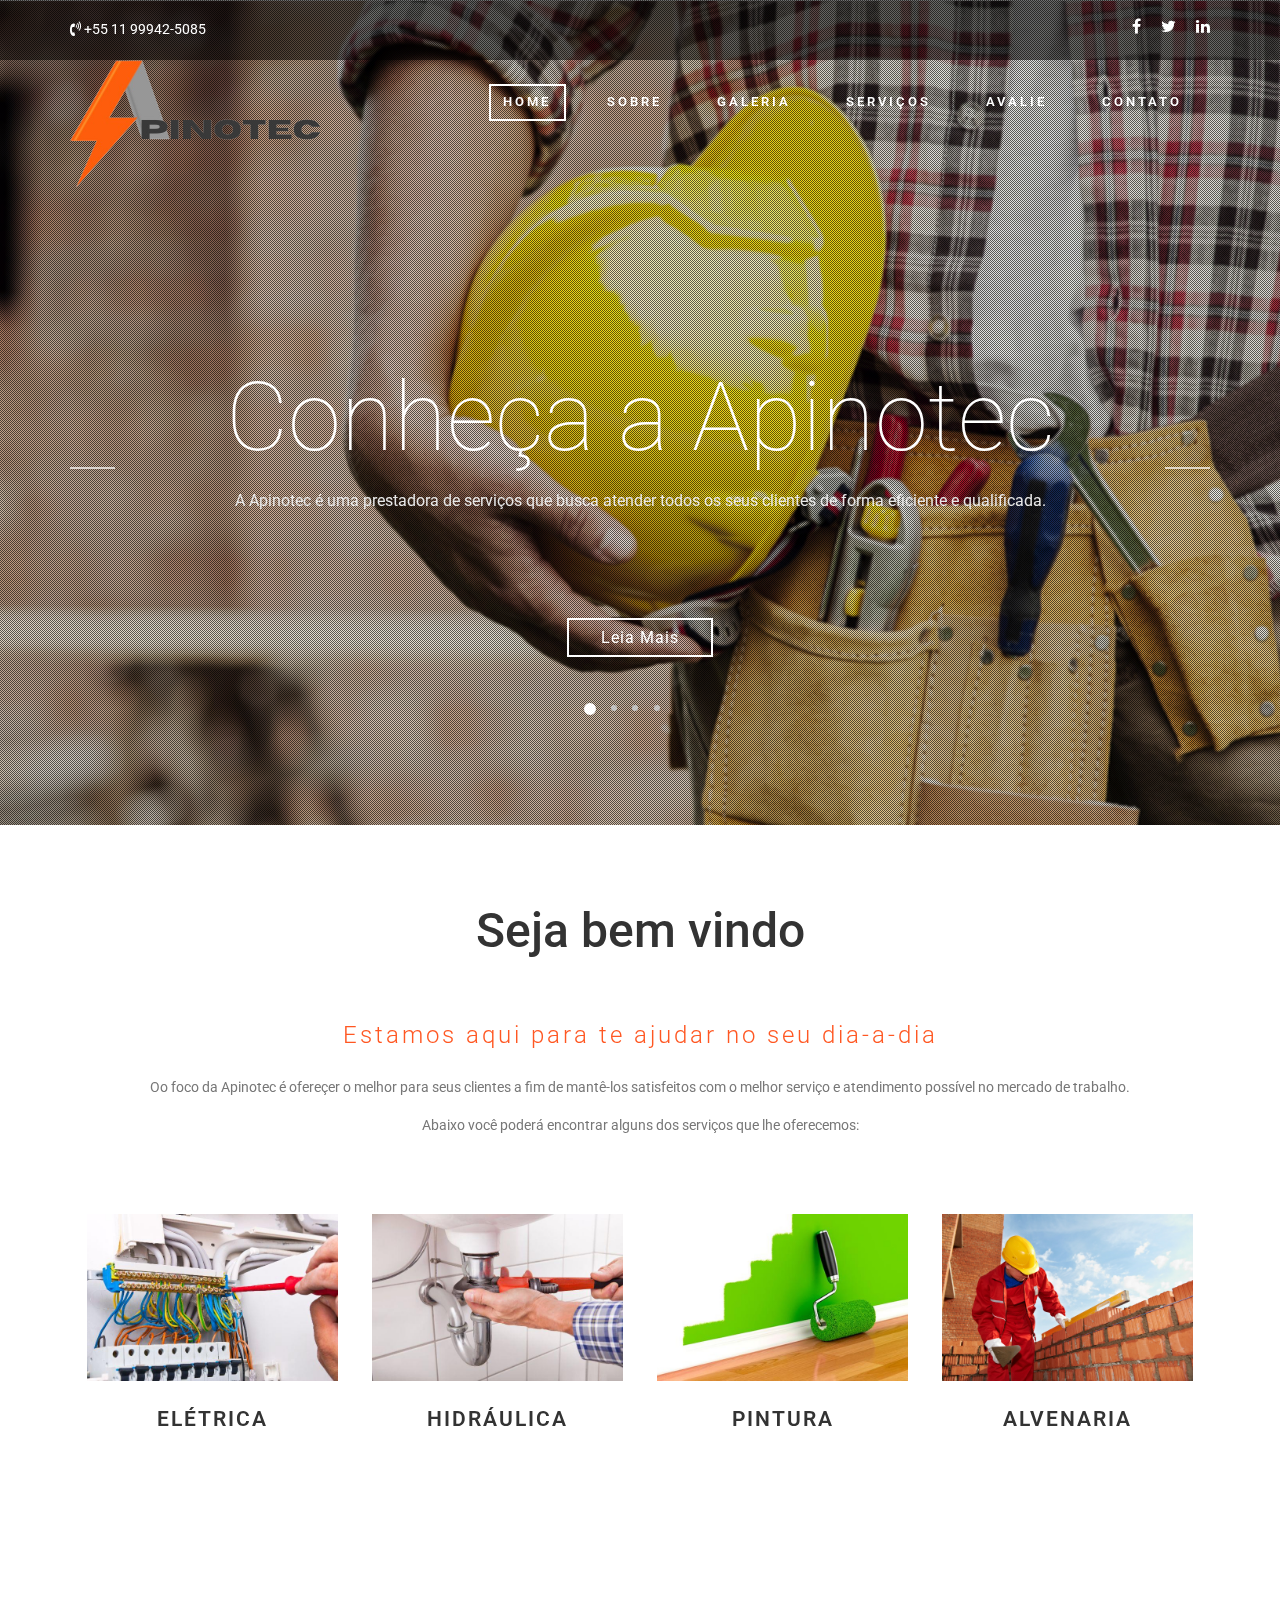
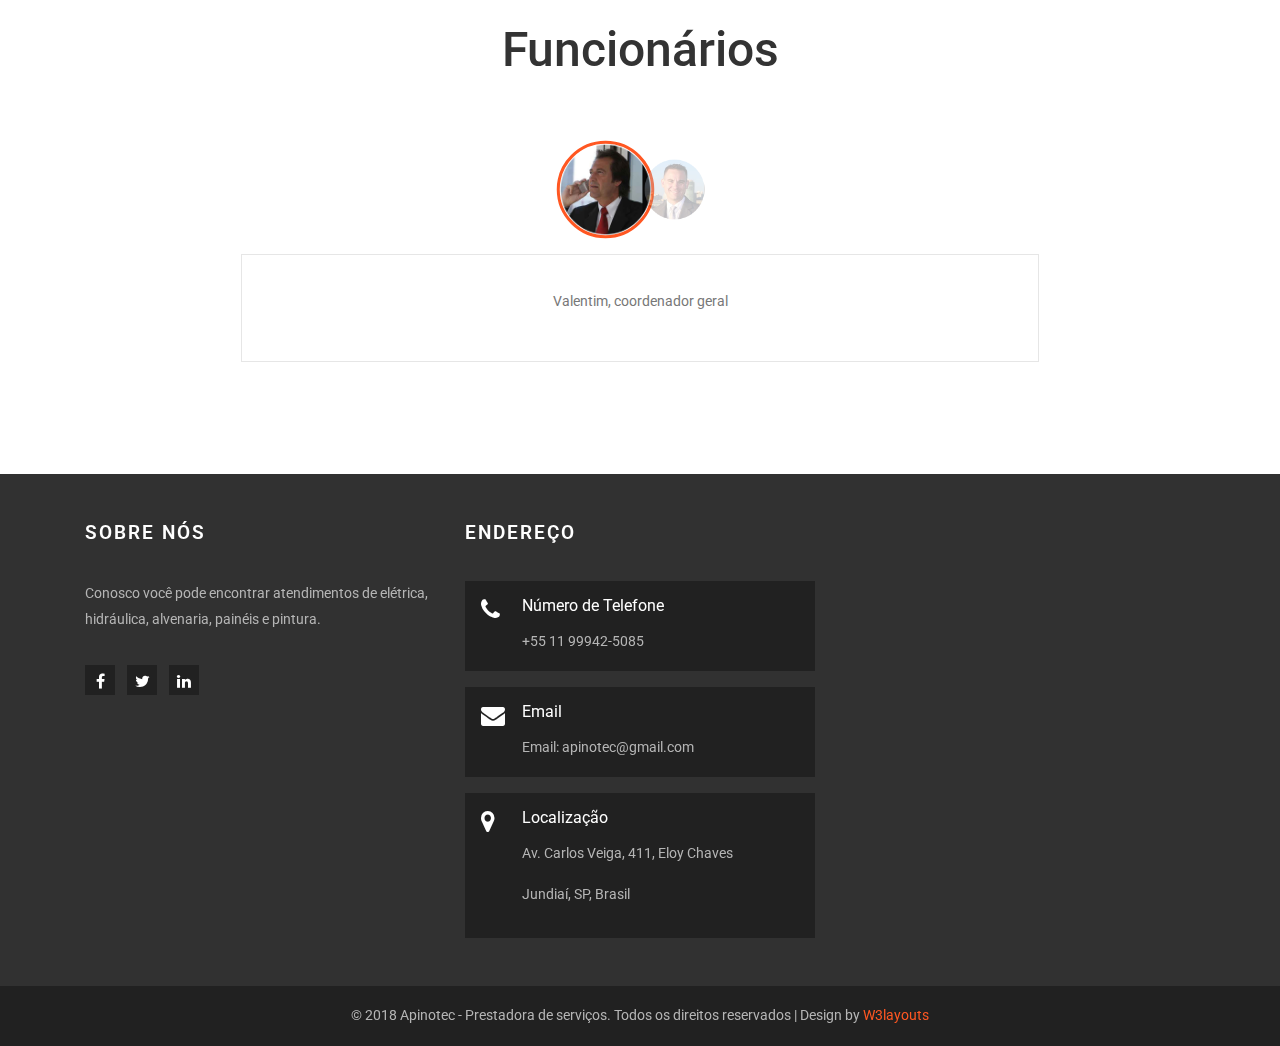
<file: index.html>
<!--A Design by W3layouts
Author: W3layout
Author URL: http://w3layouts.com
License: Creative Commons Attribution 3.0 Unported
License URL: http://creativecommons.org/licenses/by/3.0/
-->
<!DOCTYPE html>
<html lang="pt-br">
<head>
<title>Apinotec - Prestadora de serviços</title>
<meta name="viewport" content="width=device-width, initial-scale=1">
<meta charset="utf-8">
<meta name="keywords" content="Apinotec, serviços, manutenção, elétrica, hidráulica, páineis, alvenaria, páineis elétricos, instalação, instalações, reparo, conserto, construções, material para contruções, pedreiro" />
<script type="application/x-javascript"> addEventListener("load", function() { setTimeout(hideURLbar, 0); }, false); function hideURLbar(){ window.scrollTo(0,1); } </script>
<!-- bootstrap-css -->
<link href="css/bootstrap.css" rel="stylesheet" type="text/css" media="all" />
<!--// bootstrap-css -->
<!-- css -->
<link rel="stylesheet" href="css/style.css" type="text/css" media="all" />
<!--// css -->
<!-- font-awesome icons -->
<link href="css/font-awesome.css" rel="stylesheet"> 
<!-- //font-awesome icons -->
<!-- font -->
<link href="//fonts.googleapis.com/css?family=Roboto:100,100i,300,300i,400,400i,500,500i,700,700i,900,900i" rel="stylesheet">
<!-- //font -->
<script src="js/jquery-2.2.3.min.js"></script>
<script src="js/bootstrap.js"></script>
</head>
<body>
	<!-- w3-banner -->
	<div class="w3-banner jarallax">
		<div class="wthree-different-dot">
			<div class="w3layouts-header-top">
				<div class="container">
					<div class="w3-header-top-grids">
						<div class="w3-header-top-left">
							<p><i class="fa fa-volume-control-phone" aria-hidden="true"></i> +55 11 99942-5085</p>
						</div>
						<div class="w3-header-top-right">
							<div class="agileinfo-social-grids">
								<ul>
									<li><a href="https://www.facebook.com/Apinotec-368486660285398/" target=_blank><i class="fa fa-facebook"></i></a></li>
									<li><a href="https://twitter.com/apinotecps" target=_blank><i class="fa fa-twitter"></i></a></li>
									<li><a href="https://www.linkedin.com/in/apinotec-servi%C3%A7os-41253215a/" target=_blank><i class="fa fa-linkedin"></i></a></li>

                                    

								</ul>
							</div>
							<div class="clearfix"> </div>
						</div>
						<div class="clearfix"> </div>
					</div>
				</div>
			</div>
			<div class="head">
				<div class="container">
					<div class="navbar-top">
							<!-- Brand and toggle get grouped for better mobile display -->
							<div class="navbar-header">
							  <button type="button" class="navbar-toggle collapsed" data-toggle="collapse" data-target="#bs-example-navbar-collapse-1">
								<span class="sr-only">Toggle navigation</span>
								<span class="icon-bar"></span>
								<span class="icon-bar"></span>
								<span class="icon-bar"></span>
							  </button>
								 <div class="navbar-brand logo ">
									<!--<h1><a href="index.html">Apinotec</a></h1>-->
									<a href="index.html"><img src="images/pinotec-removebg-preview.png" width="250" height="100" class="img-responsive" /> </a>  
									<!--<h5>O ponto mais elevado da eficiência</h5>-->
								</div>

							</div>

							<!-- Collect the nav links, forms, and other content for toggling -->
							<div class="collapse navbar-collapse" id="bs-example-navbar-collapse-1">
							 <ul class="nav navbar-nav link-effect-4">
								<li class="active first-list"><a href="index.html">Home</a></li>
								<li><a href="about.html">Sobre</a></li>
								<li><a href="gallery.html">Galeria</a></li>
								<li><a href="servicos.html">Serviços</a></li>
								<li><a href="avaliacao.html">Avalie</a></li>  
								<li><a href="contact.html">Contato</a></li>

								
							  </ul>
							</div><!-- /.navbar-collapse -->
						</div>
				</div>
			</div>
			<!-- banner -->
			<div class="banner">
				<div class="container">
					<div class="slider">
						
						<script src="js/responsiveslides.min.js"></script>
						<script>
								// You can also use "$(window).load(function() {"
								$(function () {
								// Slideshow 4
									$("#slider3").responsiveSlides({
										auto: true,
										pager: true,
										nav: true,
										speed: 1000,
										namespace: "callbacks",
										before: function () {
											$('.events').append("<li>before event fired.</li>");
										},
										after: function () {
											$('.events').append("<li>after event fired.</li>");
										}
									 });				
								});
						</script>
						<div  id="top" class="callbacks_container-wrap">
							<ul class="rslides" id="slider3">
								<li>
									<div class="slider-info">
										<h3>Conheça a Apinotec</h3>
										<p >A Apinotec é uma prestadora de serviços que busca atender todos os seus clientes de forma eficiente e qualificada.</p>
										<div class="more-button">
											<a href="about.html">Leia Mais</a>
										</div>
									</div>
								</li>
								<li>
									<div class="slider-info">
										<h3>Nossos serviços</h3>
										<p>Conheça o que a Apinotec oferece.</p>
										<div class="more-button">
											<a href="servicos.html">Leia Mais</a>
										</div>
									</div>
								</li>
								<li>
									<div class="slider-info">
										<h3>Fale Conosco</h3>
										<p> Solicite nossos serviços online.</p>
										<div class="more-button">
											<a href="contact.html">Leia Mais</a>
										</div>
									</div>
								</li>
								<li>
									<div class="slider-info">
										<h3>Avalie nossos serviços</h3>
										<p> Nos dê um feedback para fazermos melhorias.</p>
										<div class="more-button">
											<a href="avaliacao.html">Leia Mais</a>
										</div>
									</div>
								</li>
							</ul>
						</div>
					</div>
				</div>
			</div>
			<!-- //banner -->
		</div>
	</div>

	<div class="welcome">
		<div class="container">   
			<h3 class="agileits-title">Seja bem vindo</h3>			
			<div class="welcomerow-agileinfo">
				<h5>Estamos aqui para te ajudar no seu dia-a-dia</h5>
				<p>	Oo foco da Apinotec é ofereçer o melhor para seus clientes a fim de mantê-los satisfeitos com o melhor serviço e atendimento possível no mercado de trabalho.</p>
				<p>Abaixo você poderá encontrar alguns dos serviços que lhe oferecemos: </p>
			</div> 
			<div class="w3-welcome-grids"  >
				<div class="col-md-3 col-xs-6 w3l-welcome-grid" > 
					<a href="servicos.html"><img src="images/g1.jpg" alt=" " class="img-responsive" /> </a>  
					<div class="agileits-welcome-info" >
						<a href="servicos.html"><h4 >Elétrica</h4>
						<!--<p>Donec non nibh in dui sagittis finibus. Duis suscipit arcu vel rhoncus molestie eget placerat mauris. </p>--> </a>
					</div>
				</div>
				<div class="col-md-3 col-xs-6 w3l-welcome-grid">
					<a href="servicos.html"><img src="images/g2.jpg" alt=" " class="img-responsive"/>   
					<div class="agileits-welcome-info">
						<h4>Hidráulica </h4>
						<!--<p>Nibh in dui sagittis donec non finibus. Duis suscipit arcu vel rhoncus molestie eget placerat mauris. </p>--> </a>
					</div>
				</div>
				<div class="col-md-3 col-xs-6 w3l-welcome-grid">
					<a href="servicos.html"> <img src="images/g3.jpg" alt=" " class="img-responsive"/>   
					<div class="agileits-welcome-info">
						<h4>Pintura</h4>
						<!--<p>Sagittis donec non nibh in dui finibus. Duis suscipit arcu vel rhoncus molestie eget placerat mauris. </p>--> </a>
					</div>
				</div>
				<div class="col-md-3 col-xs-6 w3l-welcome-grid">
					<a href="servicos.html"> <img src="images/g4.jpg" alt=" " class="img-responsive"/>   
					<div class="agileits-welcome-info">
						<h4>Alvenaria</h4>
						<!--<p>Arcu vel donec non nibh in dui sagittis finibus. Duis suscipit rhoncus molestie eget placerat mauris. </p> --></a>
					</div>
				</div>
				<div class="clearfix"> </div>
			</div> 
		</div>
	</div>
	<!-- //welcome -->
	

	<!-- testimonial -->
	<div class="testimonial agileits-w3layouts">
		<div class="container"> 
			<h3 class="agileits-title">Funcionários</h3> 
			<div class="sap_tabs">	
				<div id="horizontalTab" style="display: block; width: 100%; margin: 0px;">  
					<ul class="resp-tabs-list">
						<li class="resp-tab-item"><img src="images/1.png" alt=""/></li>
						<li class="resp-tab-item"><img src="images/2.png" alt=""/></li>
						<!--<li class="resp-tab-item"><img src="images/3.png" alt=""/></li>-->
						<!--<li class="resp-tab-item"><img src="images/4.png" alt=""/></li>-->
			
					</ul>
					<div class="resp-tabs-container">
						<div class="tab-1 resp-tab-content">				
							<div class="view view-first"> 
								<p>Valentim, coordenador geral</p>
								<!--<h5>Elétrica</h5>-->
							</div>
						</div>
						<div class="tab-1 resp-tab-content">
							<div class="view view-first"> 
								<p>Lucas, coordenador administrativo</p>
								<!--<h5>Hidráulica </h5>-->
							</div>
						</div>
						<div class="tab-1 resp-tab-content">
							<div class="view view-first"> 
								<p>Fernando, responsável pela parte de manutenção em geral </p>
								<h5>Manutenção</h5>
							</div>
						</div>
						<div class="tab-1 resp-tab-content">
							<div class="view view-first"> 
								<p>Vinicius, responsável pelas obras</p>
								<h5>Alvenaria</h5>
							</div>
						</div>
						
					</div> 
					<div class="clearfix"></div>
				</div>	 
			</div>	 
		</div>
	</div>					
	<!-- //testimonial --> 
	
	<!-- footer -->
		<div class="agileits-w3layouts-footer">
			<div class="container">
				<div class="col-md-4 w3-agile-grid">
					<h5>Sobre Nós</h5>
					<p>Conosco você pode encontrar atendimentos de elétrica, hidráulica, alvenaria, painéis e pintura.</p>
					<div class="footer-agileinfo-social">
						<ul>
							        <li><a href="https://www.facebook.com/Apinotec-368486660285398/" target=_blank><i class="fa fa-facebook"></i></a></li>
									<li><a href="https://twitter.com/apinotecps" target=_blank><i class="fa fa-twitter"></i></a></li>
									<li><a href="https://www.linkedin.com/in/apinotec-servi%C3%A7os-41253215a/" target=_blank><i class="fa fa-linkedin"></i></a></li>

						</ul>
					</div>
				</div>
				
				<div class="col-md-4 w3-agile-grid">
					<h5>Endereço</h5>
					<div class="w3-address">
						<div class="w3-address-grid">
							<div class="w3-address-left">
								<i class="fa fa-phone" aria-hidden="true"></i>
							</div>
							<div class="w3-address-right">
								<h6>Número de Telefone</h6>
								<p>+55 11 99942-5085</p>
							</div>
							<div class="clearfix"> </div>
						</div>
						<div class="w3-address-grid">
							<div class="w3-address-left">
								<i class="fa fa-envelope" aria-hidden="true"></i>
							</div>
							<div class="w3-address-right">
								<h6>Email</h6>
								<p>Email: apinotec@gmail.com</p>
							</div>
							<div class="clearfix"> </div>
						</div>
						<div class="w3-address-grid">
							<div class="w3-address-left">
								<i class="fa fa-map-marker" aria-hidden="true"></i>
							</div>
							<div class="w3-address-right">
								<h6>Localização</h6>
								<p>Av. Carlos Veiga, 411, Eloy Chaves
								<p> Jundiaí, SP, Brasil
							    </p></p>
							</div>
							<div class="clearfix"> </div>
						</div>
					</div>
				</div>
				<div class="clearfix"> </div>
			</div>
		</div>
		<div class="copyright">
			<div class="container">
				<p>© 2018 Apinotec - Prestadora de serviços. Todos os direitos reservados | Design by <a href="http://w3layouts.com">W3layouts</a></p>
			</div>
		</div>
	<!-- //footer -->
	<!-- ResponsiveTabs -->
	<script src="js/easyResponsiveTabs.js" type="text/javascript"></script>
	<script type="text/javascript">
		$(document).ready(function () {
			$('#horizontalTab').easyResponsiveTabs({
				type: 'default', //Types: default, vertical, accordion           
				width: 'auto', //auto or any width like 600px
				fit: true   // 100% fit in a container
			});
		});
	</script>
	<!-- //ResponsiveTabs --> 

	<script src="js/jarallax.js"></script>
	<script src="js/SmoothScroll.min.js"></script>
	<script type="text/javascript">
		/* init Jarallax */
		$('.jarallax').jarallax({
			speed: 0.5,
			imgWidth: 1366,
			imgHeight: 768
		})
	</script>
</body>	
</html>
</file>
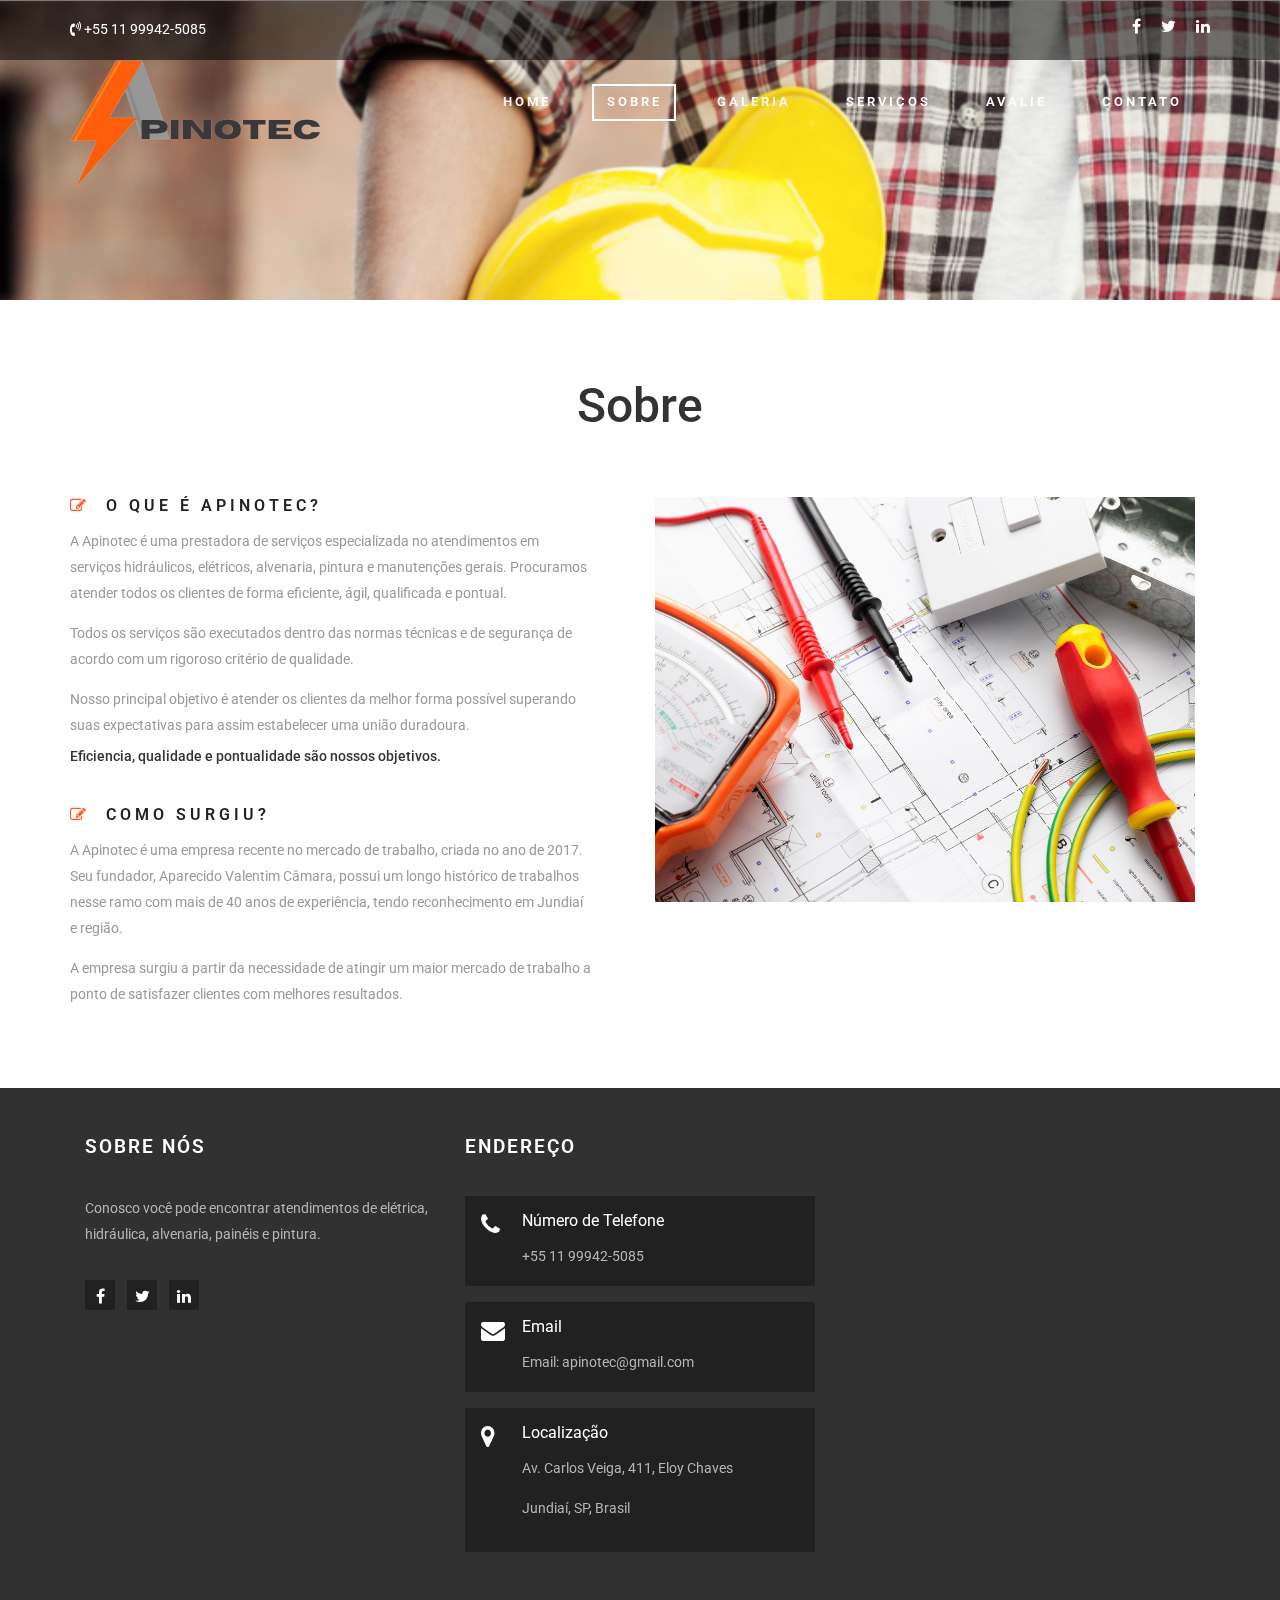
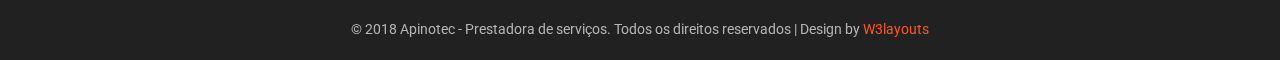
<file: about.html>
<!--A Design by W3layouts
Author: W3layout
Author URL: http://w3layouts.com
License: Creative Commons Attribution 3.0 Unported
License URL: http://creativecommons.org/licenses/by/3.0/
-->
<!DOCTYPE html>
<html lang="pt-br">
<head>
<title>Apinotec - Prestadora de serviços</title>
<meta name="viewport" content="width=device-width, initial-scale=1">
<meta charset="utf-8">
<meta name="keywords" content="Apinotec, serviços, manutenção, elétrica, hidráulica, páineis, alvenaria, páineis elétricos, instalação, instalações, reparo, conserto, construções, material para contruções, pedreiro" />
<script type="application/x-javascript"> addEventListener("load", function() { setTimeout(hideURLbar, 0); }, false); function hideURLbar(){ window.scrollTo(0,1); } </script>
<!-- bootstrap-css -->
<link href="css/bootstrap.css" rel="stylesheet" type="text/css" media="all" />
<!--// bootstrap-css -->
<!-- css -->
<link rel="stylesheet" href="css/style.css" type="text/css" media="all" />
<!--// css -->
<!-- font-awesome icons -->
<link href="css/font-awesome.css" rel="stylesheet"> 
<!-- //font-awesome icons -->
<!-- font -->
<link href="//fonts.googleapis.com/css?family=Roboto:100,100i,300,300i,400,400i,500,500i,700,700i,900,900i" rel="stylesheet">
<!-- //font -->
<script src="js/jquery-2.2.3.min.js"></script>
<script src="js/bootstrap.js"></script>
</head>
<body>
	
				<div class="w3-banner-1 jarallax">
		
			<div class="w3layouts-header-top">
				<div class="container">
					<div class="w3-header-top-grids">
						<div class="w3-header-top-left">
							<p><i class="fa fa-volume-control-phone" aria-hidden="true"></i> +55 11 99942-5085</p>
						</div>
						<div class="w3-header-top-right">
							<div class="agileinfo-social-grids">
								<ul>
									<li><a href="https://www.facebook.com/Apinotec-368486660285398/" target=_blank><i class="fa fa-facebook"></i></a></li>
									<li><a href="https://twitter.com/apinotecps"><i class="fa fa-twitter" target=_blank></i></a></li>
									<li><a href="https://www.linkedin.com/in/apinotec-servi%C3%A7os-41253215a/" target=_blank><i class="fa fa-linkedin"></i></a></li>

								</ul>
							</div>
							<div class="clearfix"> </div>
						</div>
						<div class="clearfix"> </div>
					</div>
				</div>
			</div>

			<div class="head">
				<div class="container">
					<div class="navbar-top">
							<!-- Brand and toggle get grouped for better mobile display -->
							<div class="navbar-header">
							  <button type="button" class="navbar-toggle collapsed" data-toggle="collapse" data-target="#bs-example-navbar-collapse-1">
								<span class="sr-only">Toggle navigation</span>
								<span class="icon-bar"></span>
								<span class="icon-bar"></span>
								<span class="icon-bar"></span>
							  </button>
								 <div class="navbar-brand logo ">
									<a href="index.html"><img src="images/pinotec-removebg-preview.png" width="250" height="100" class="img-responsive" /> </a>  
								</div>

							</div>

							<!-- Collect the nav links, forms, and other content for toggling -->
							<div class="collapse navbar-collapse" id="bs-example-navbar-collapse-1">
							 <ul class="nav navbar-nav link-effect-4">
								<li ><a href="index.html">Home</a></li>
								<li class="active first-list"><a href="about.html">Sobre</a></li>
								<li><a href="gallery.html">Galeria</a></li>
								<li><a href="servicos.html">Serviços</a></li>
								<li><a href="avaliacao.html">Avalie</a></li>  
								<li><a href="contact.html">Contato</a></li>
									</ul>
								
							</div><!-- /.navbar-collapse -->
						</div>
				</div>
			</div>
		
		
	</div>
	<!-- //w3-banner -->
		<!-- about -->
	<!-- courses -->
	<div class="courses">
		<div class="container"> 
		<h2 class="agileits-title">Sobre</h2>
			<div class="agileits_w3layouts_team_grids w3ls_courses_grids">
				<div class="col-md-6 w3ls_banner_bottom_left w3ls_courses_left">
					<div class="w3ls_courses_left_grids">
						<div class="w3ls_courses_left_grid">
							<h3><i class="fa fa-pencil-square-o" aria-hidden="true"></i>O que é Apinotec?</h3>
							<p>A Apinotec é uma prestadora de serviços especializada no atendimentos em serviços hidráulicos, elétricos, alvenaria, pintura e manutenções gerais. Procuramos atender todos os clientes de forma eficiente, ágil, qualificada e pontual.</p>
							<p>Todos os serviços são executados dentro das normas técnicas e de segurança de acordo com um rigoroso critério de qualidade.</p>
							<p>Nosso principal objetivo é atender os clientes da melhor forma possível superando suas expectativas para assim estabelecer uma união duradoura.</p>
							<h5>Eficiencia, qualidade e pontualidade são nossos objetivos.</h5>
						</div>
						<div class="w3ls_courses_left_grid">
							<h3><i class="fa fa-pencil-square-o" aria-hidden="true"></i>Como surgiu?</h3>
							<p>A Apinotec é uma empresa recente no mercado de trabalho, criada no ano de 2017. Seu fundador, Aparecido Valentim Câmara, 
							possui um longo histórico de trabalhos nesse ramo com mais de 40 anos de experiência, tendo reconhecimento em Jundiaí e região.</p>
							<p>A empresa surgiu a partir da necessidade de atingir um maior mercado de trabalho a ponto de satisfazer clientes com melhores resultados.</p>
						</div>
						
					</div>
				</div>
				<div class="col-md-6 agileits_courses_right">
					<img src="images/about.jpg" alt=" " class="img-responsive">
				</div>
				<div class="clearfix"> </div>
			</div>
		</div>
	</div>
	<!-- //courses -->
	
	<!-- //about -->

		<!-- footer -->
		<div class="agileits-w3layouts-footer">
			<div class="container">
				<div class="col-md-4 w3-agile-grid">
					<h5>Sobre Nós</h5>
					<p>Conosco você pode encontrar atendimentos de elétrica, hidráulica, alvenaria, painéis e pintura.</p>
					<div class="footer-agileinfo-social">
						<ul>
                                    <li><a href="https://www.facebook.com/Apinotec-368486660285398/" target=_blank><i class="fa fa-facebook"></i></a></li>
									<li><a href="https://twitter.com/apinotecps" target=_blank><i class="fa fa-twitter"></i></a></li>
									<li><a href="https://www.linkedin.com/in/apinotec-servi%C3%A7os-41253215a/" target=_blank><i class="fa fa-linkedin"></i></a></li>

							
						</ul>
					</div>
				</div>
			
				<div class="col-md-4 w3-agile-grid">
					<h5>Endereço</h5>
					<div class="w3-address">
						<div class="w3-address-grid">
							<div class="w3-address-left">
								<i class="fa fa-phone" aria-hidden="true"></i>
							</div>
							<div class="w3-address-right">
								<h6>Número de Telefone</h6>
								<p>+55 11 99942-5085</p>
							</div>
							<div class="clearfix"> </div>
						</div>
						<div class="w3-address-grid">
							<div class="w3-address-left">
								<i class="fa fa-envelope" aria-hidden="true"></i>
							</div>
							<div class="w3-address-right">
								<h6>Email</h6>
								<p>Email: apinotec@gmail.com</p>
							</div>
							<div class="clearfix"> </div>
						</div>
						<div class="w3-address-grid">
							<div class="w3-address-left">
								<i class="fa fa-map-marker" aria-hidden="true"></i>
							</div>
							<div class="w3-address-right">
								<h6>Localização</h6>
								<p>Av. Carlos Veiga, 411, Eloy Chaves
								<p> Jundiaí, SP, Brasil
							    </p></p>
							</div>
							<div class="clearfix"> </div>
						</div>
					</div>
				</div>
				<div class="clearfix"> </div>
			</div>
		</div>
		<div class="copyright">
			<div class="container">
				<p>© 2018 Apinotec - Prestadora de serviços. Todos os direitos reservados | Design by <a href="http://w3layouts.com">W3layouts</a></p>
			</div>
		</div>
	<!-- //footer -->

	<script src="js/jarallax.js"></script>
	<script src="js/SmoothScroll.min.js"></script>
	<script type="text/javascript">
		/* init Jarallax */
		$('.jarallax').jarallax({
			speed: 0.5,
			imgWidth: 1366,
			imgHeight: 768
		})
	</script>
</body>	
</html>
</file>
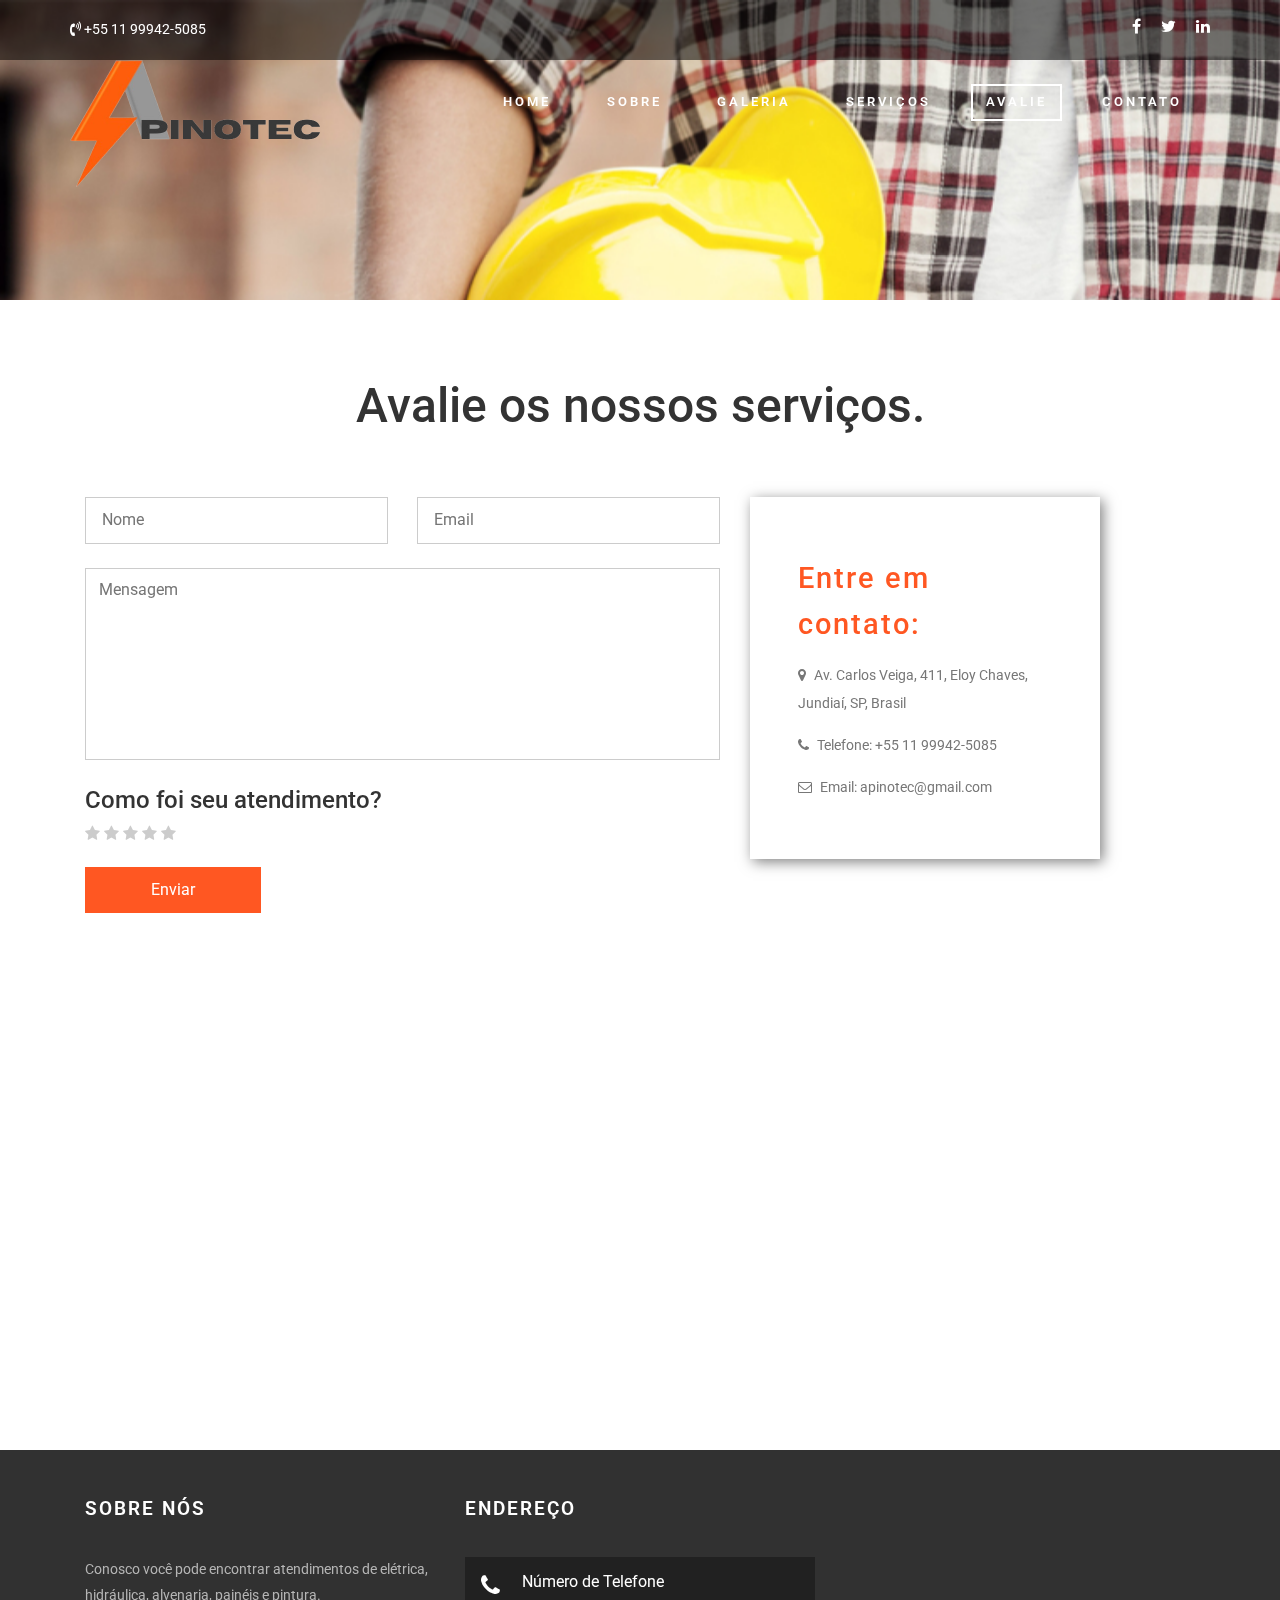
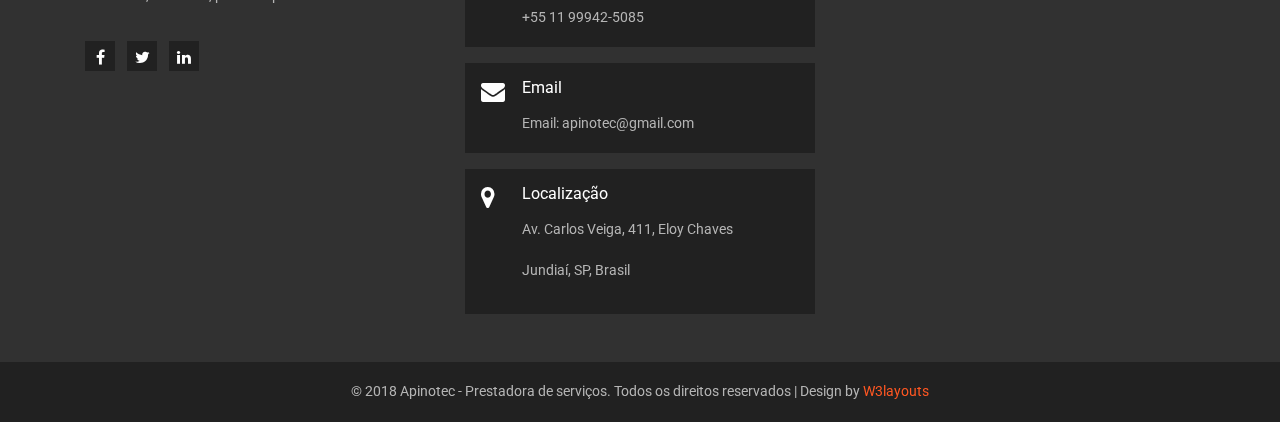
<file: avaliacao.html>
<!--A Design by W3layouts
Author: W3layout
Author URL: http://w3layouts.com
License: Creative Commons Attribution 3.0 Unported
License URL: http://creativecommons.org/licenses/by/3.0/
-->
<!DOCTYPE html>
<html lang="pt-br">
<head>
<title>Apinotec - Prestadora de serviços</title>
<meta name="viewport" content="width=device-width, initial-scale=1">
<meta charset="utf-8">
<meta name="keywords" content="Apinotec, serviços, manutenção, elétrica, hidráulica, páineis, alvenaria, páineis elétricos, instalação, instalações, reparo, conserto, construções, material para contruções, pedreiro" />
<script type="application/x-javascript"> addEventListener("load", function() { setTimeout(hideURLbar, 0); }, false); function hideURLbar(){ window.scrollTo(0,1); } </script>
<!-- bootstrap-css -->
<link href="css/bootstrap.css" rel="stylesheet" type="text/css" media="all" />
<!--// bootstrap-css -->
<!-- css -->
<link rel="stylesheet" href="css/style.css" type="text/css" media="all" />
<!--// css -->
<!-- font-awesome icons -->
<link href="css/font-awesome.css" rel="stylesheet"> 
<link rel="stylesheet" href="css/votacao.css" type="text/css" media="all">
<!-- //font-awesome icons -->
<!-- font -->
<link href="//fonts.googleapis.com/css?family=Roboto:100,100i,300,300i,400,400i,500,500i,700,700i,900,900i" rel="stylesheet">
<!-- //font -->
<script src="js/jquery-2.2.3.min.js"></script>
<script src="js/bootstrap.js"></script>
</head>
<body>
	
				<div class="w3-banner-1 jarallax">
		
			<div class="w3layouts-header-top">
				<div class="container">
					<div class="w3-header-top-grids">
						<div class="w3-header-top-left">
							<p><i class="fa fa-volume-control-phone" aria-hidden="true"></i> +55 11 99942-5085</p>
						</div>
						<div class="w3-header-top-right">
							<div class="agileinfo-social-grids">
								<ul>
									<li><a href="https://www.facebook.com/Apinotec-368486660285398/" target=_blank><i class="fa fa-facebook"></i></a></li>
									<li><a href="https://twitter.com/apinotecps" target=_blank><i class="fa fa-twitter"></i></a></li>
									<li><a href="https://www.linkedin.com/in/apinotec-servi%C3%A7os-41253215a/" target=_blank><i class="fa fa-linkedin"></i></a></li>

								</ul>
							</div>
							<div class="clearfix"> </div>
						</div>
						<div class="clearfix"> </div>
					</div>
				</div>
			</div>

			<div class="head">
				<div class="container">
					<div class="navbar-top">
							<!-- Brand and toggle get grouped for better mobile display -->
							<div class="navbar-header">
							  <button type="button" class="navbar-toggle collapsed" data-toggle="collapse" data-target="#bs-example-navbar-collapse-1">
								<span class="sr-only">Toggle navigation</span>
								<span class="icon-bar"></span>
								<span class="icon-bar"></span>
								<span class="icon-bar"></span>
							  </button>
								 <div class="navbar-brand logo ">
									<a href="index.html"><img src="images/pinotec-removebg-preview.png" width="250" height="100" class="img-responsive" /> </a>  
								</div>

							</div>

							<!-- Collect the nav links, forms, and other content for toggling -->
							<div class="collapse navbar-collapse" id="bs-example-navbar-collapse-1">
							 <ul class="nav navbar-nav link-effect-4">
								<li ><a href="index.html">Home</a></li>
								<li ><a href="about.html">Sobre</a></li>
								<li><a href="gallery.html">Galeria</a></li>
								<li><a href="servicos.html">Serviços</a></li>
								<li  class="active first-list"><a href="avaliacao.html">Avalie</a></li>  
								<li><a href="contact.html">Contato</a></li>
									</ul>
								
							</div><!-- /.navbar-collapse -->
						</div>
				</div>
			</div>
		
		
	</div>
	<!-- //w3-banner -->
	<!-- contact -->
	<div class="contact agileits">
		<div class="container"> 
			<h2 class="agileits-title">Avalie os nossos serviços.</h2>
			<div class="contact-agileinfo">
				<div class="col-md-7 contact-form wthree">
					<form action="avaliacao.asp" method="post">
						<input type="text" name="nome" placeholder="Nome" required="">
						<input class="email" type="email" name="email" placeholder="Email" required="">
						<textarea placeholder="Mensagem" name="mensagem" required=""></textarea>
						
						<h3> Como foi seu atendimento? </h3>
						<div class="estrelas">
  <input type="radio" id="cm_star-empty" name="fb" value="" checked/>
  <label for="cm_star-1"><i class="fa"></i></label>
  <input type="radio" id="cm_star-1" name="fb" value="1"/>
  
  <label for="cm_star-2"><i class="fa"></i></label>
  <input type="radio" id="cm_star-2" name="fb" value="2"/>
  
  <label for="cm_star-3"><i class="fa"></i></label>
  <input type="radio" id="cm_star-3" name="fb" value="3"/>
  
  <label for="cm_star-4"><i class="fa"></i></label>
  <input type="radio" id="cm_star-4" name="fb" value="4"/>
  
  <label for="cm_star-5"><i class="fa"></i></label>
  <input type="radio" id="cm_star-5" name="fb" value="5"/>
</div>
						<input type="submit" value="Enviar">
						</form>
				
					
				</div>
				<div class="col-md-4 contact-right wthree">
					<div class="contact-text w3-agileits">
						<h4>Entre em contato:</h4>
						<p><i class="fa fa-map-marker"></i> Av. Carlos Veiga, 411, Eloy Chaves, Jundiaí, SP, Brasil </p>
						<p><i class="fa fa-phone"></i> Telefone: +55 11 99942-5085</p>
						<p><i class="fa fa-envelope-o"></i> Email: apinotec@gmail.com</p> 
					</div> 
				</div> 
				<div class="clearfix"> </div>	
			</div>
		</div>
	</div>
	<!-- //contact -->  
	<!-- map -->
	<div class="map w3layouts">  
		<iframe src="https://www.google.com/maps/embed?pb=!1m18!1m12!1m3!1d3667.6410000041783!2d-46.965418384581405!3d-23.183299253625382!2m3!1f0!2f0!3f0!3m2!1i1024!2i768!4f13.1!3m3!1m2!1s0x94cf253f80ce3dbf%3A0xa1a4c9e10214f222!2sAv.+Carlos+Veiga%2C+411+-+Parque+Res.+Eloy+Chaves%2C+Jundia%C3%AD+-+SP!5e0!3m2!1spt-BR!2sbr!4v1519050225669" width="600" height="450" frameborder="0" style="border:0" allowfullscreen></iframe>

		
	</div>
	<!-- //map -->  

	<!-- footer -->
			<div class="agileits-w3layouts-footer">
			<div class="container">
				<div class="col-md-4 w3-agile-grid">
					<h5>Sobre Nós</h5>
					<p>Conosco você pode encontrar atendimentos de elétrica, hidráulica, alvenaria, painéis e pintura.</p>
					<div class="footer-agileinfo-social">
						<ul>
							<li><a href="https://www.facebook.com/Apinotec-368486660285398/" target=_blank><i class="fa fa-facebook"></i></a></li>
							<li><a href="https://twitter.com/apinotecps" target=_blank><i class="fa fa-twitter"></i></a></li>
							<li><a href="https://www.linkedin.com/in/apinotec-servi%C3%A7os-41253215a/" target=_blank><i class="fa fa-linkedin"></i></a></li>

							
						</ul>
					</div>
				</div>
			
				<div class="col-md-4 w3-agile-grid">
					<h5>Endereço</h5>
					<div class="w3-address">
						<div class="w3-address-grid">
							<div class="w3-address-left">
								<i class="fa fa-phone" aria-hidden="true"></i>
							</div>
							<div class="w3-address-right">
								<h6>Número de Telefone</h6>
								<p>+55 11 99942-5085</p>
							</div>
							<div class="clearfix"> </div>
						</div>
						<div class="w3-address-grid">
							<div class="w3-address-left">
								<i class="fa fa-envelope" aria-hidden="true"></i>
							</div>
							<div class="w3-address-right">
								<h6>Email</h6>
								<p>Email: apinotec@gmail.com</p>
							</div>
							<div class="clearfix"> </div>
						</div>
						<div class="w3-address-grid">
							<div class="w3-address-left">
								<i class="fa fa-map-marker" aria-hidden="true"></i>
							</div>
							<div class="w3-address-right">
								<h6>Localização</h6>
								<p>Av. Carlos Veiga, 411, Eloy Chaves
								<p> Jundiaí, SP, Brasil
							    </p></p>
							</div>
							<div class="clearfix"> </div>
						</div>
					</div>
				</div>
				<div class="clearfix"> </div>
			</div>
		</div>
		<div class="copyright">
			<div class="container">
				<p>© 2018 Apinotec - Prestadora de serviços. Todos os direitos reservados | Design by <a href="http://w3layouts.com">W3layouts</a></p>
			</div>
		</div>
	<!-- //footer -->

	<script src="js/jarallax.js"></script>
	<script src="js/SmoothScroll.min.js"></script>
	<script type="text/javascript">
		/* init Jarallax */
		$('.jarallax').jarallax({
			speed: 0.5,
			imgWidth: 1366,
			imgHeight: 768
		})
	</script>
</body>	
</html>
</file>
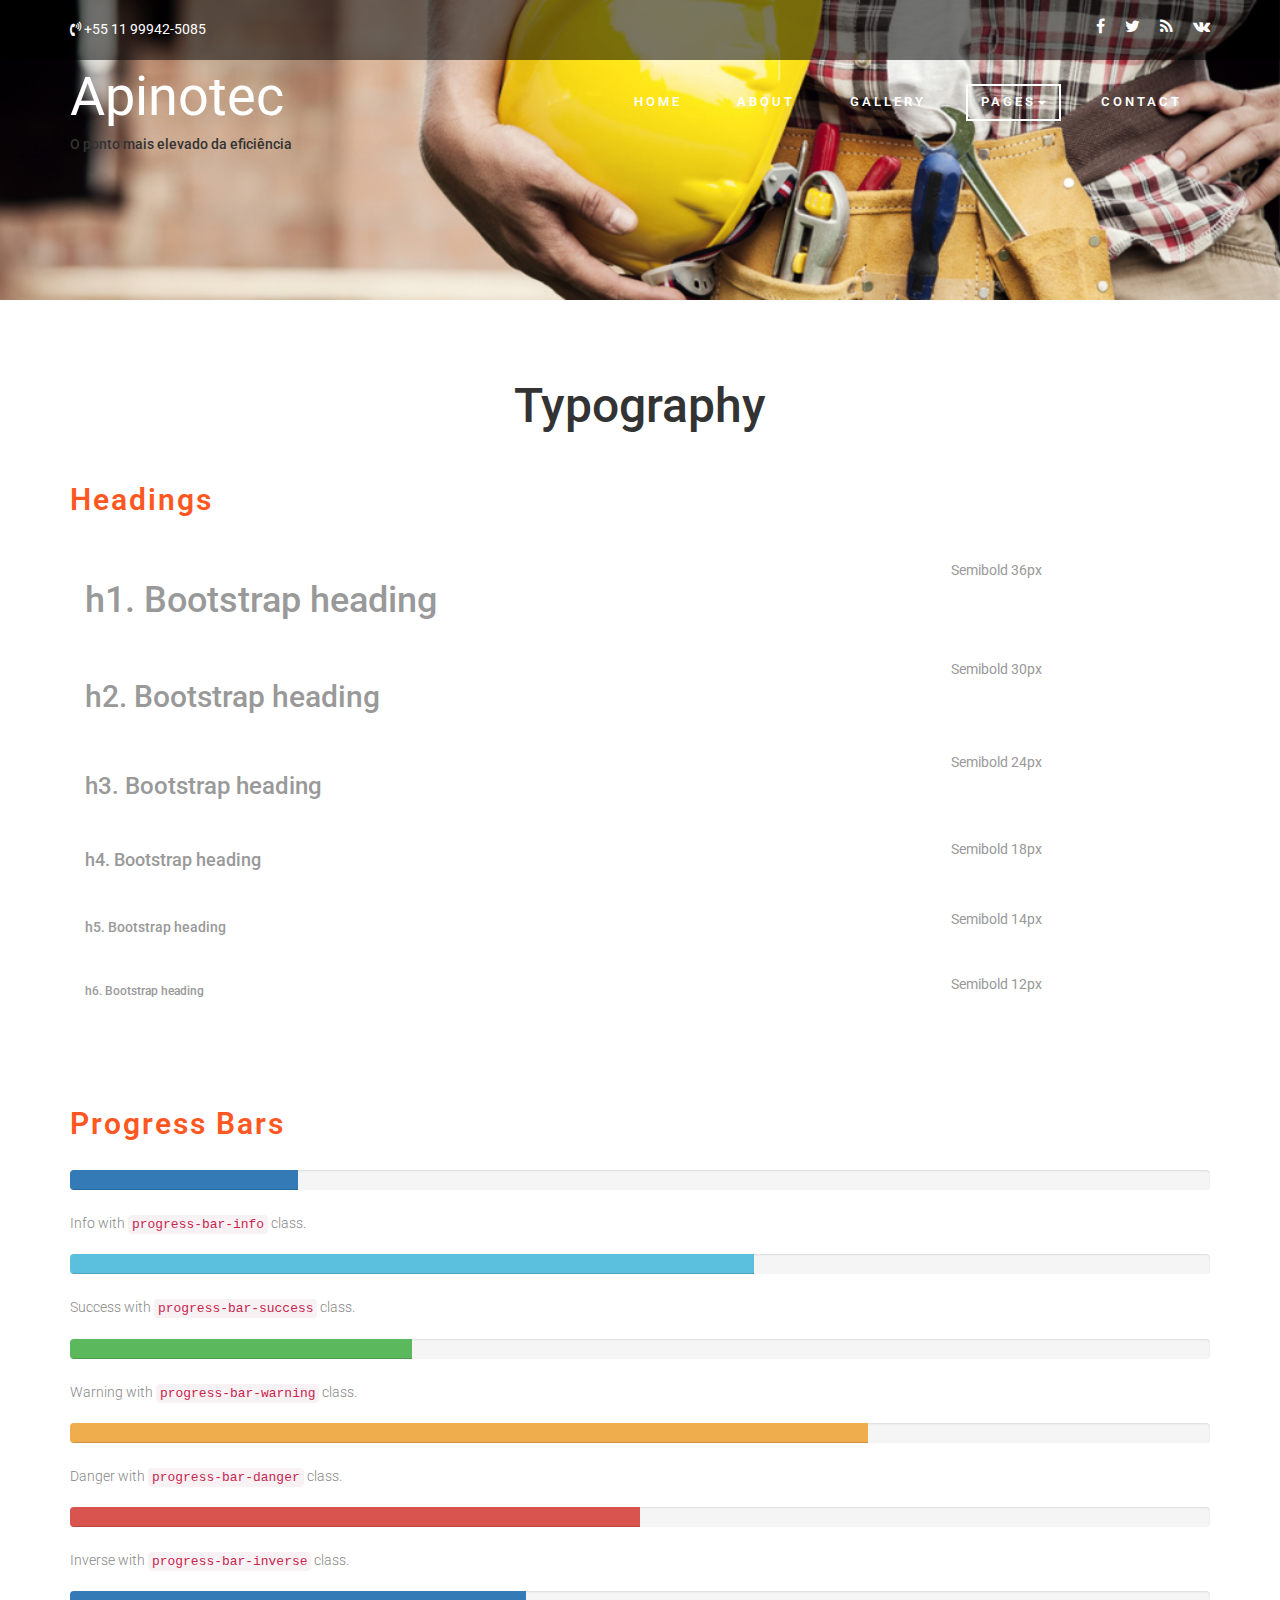
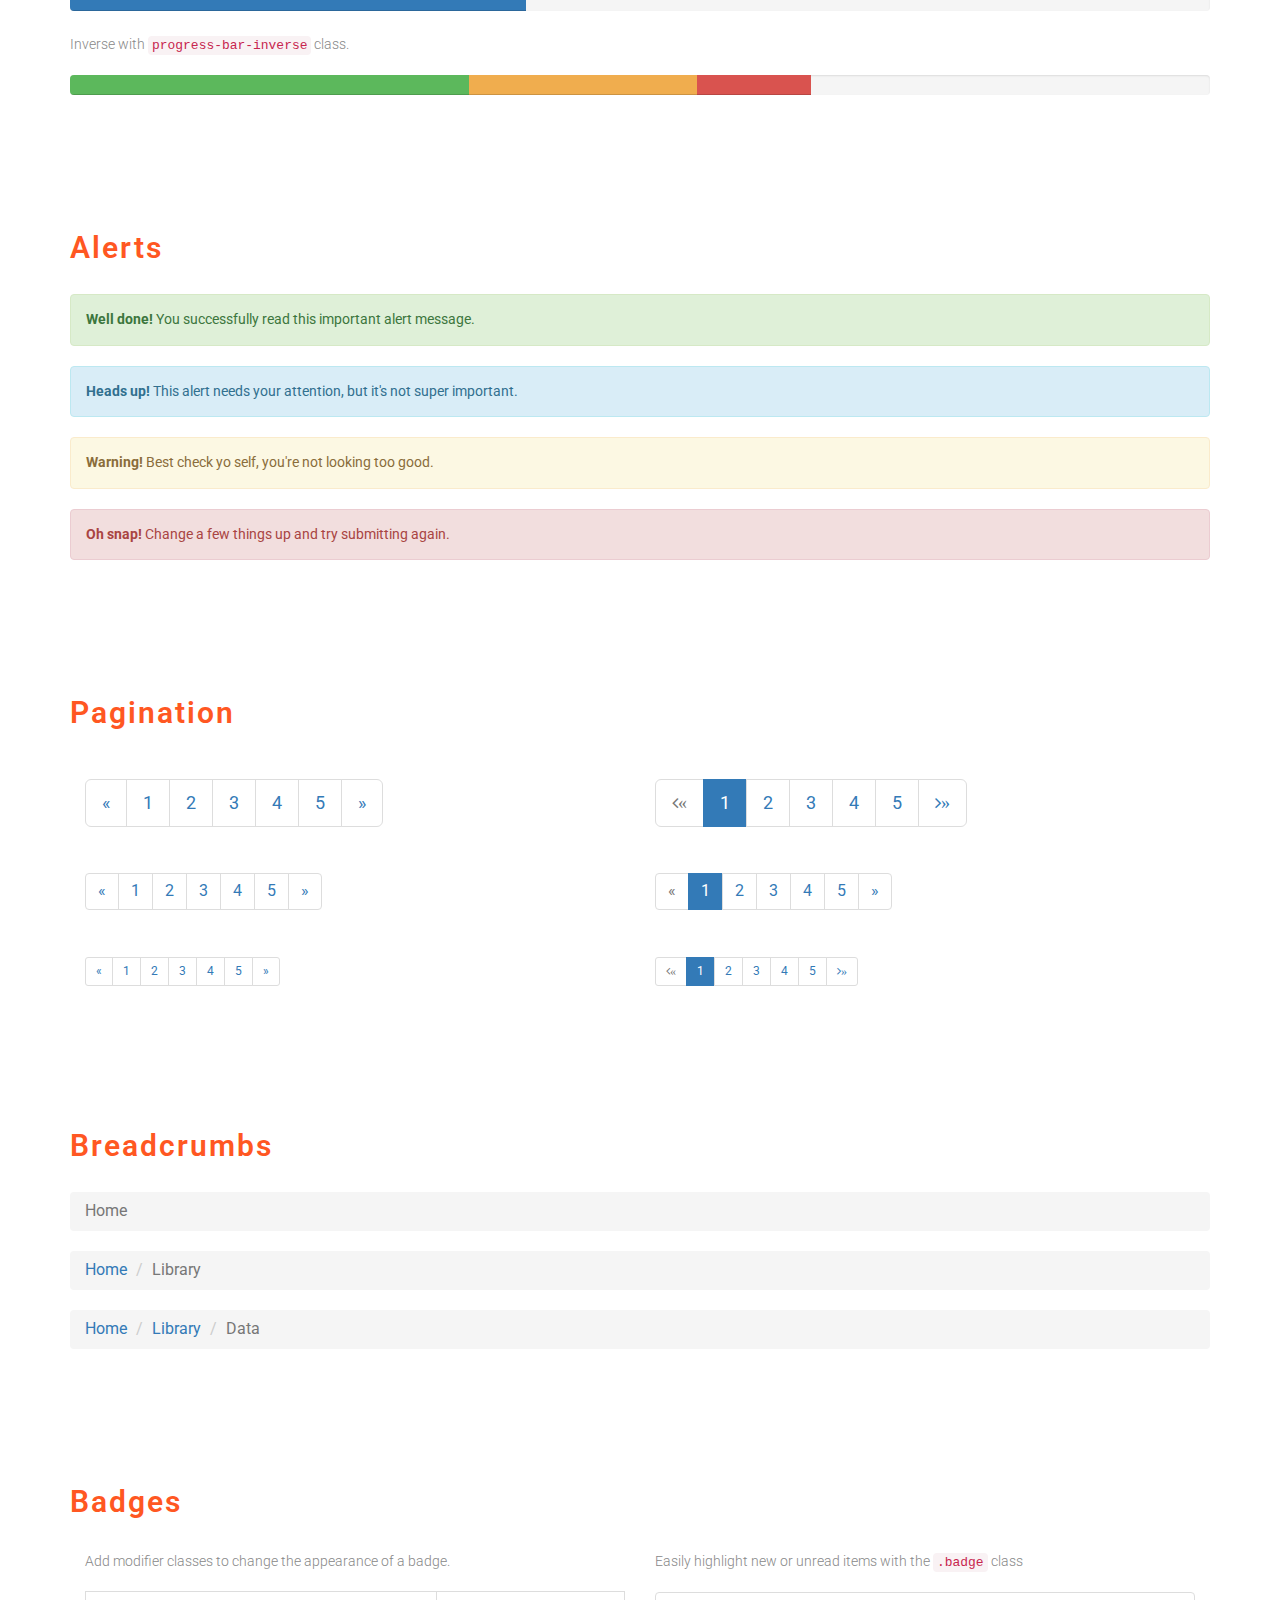
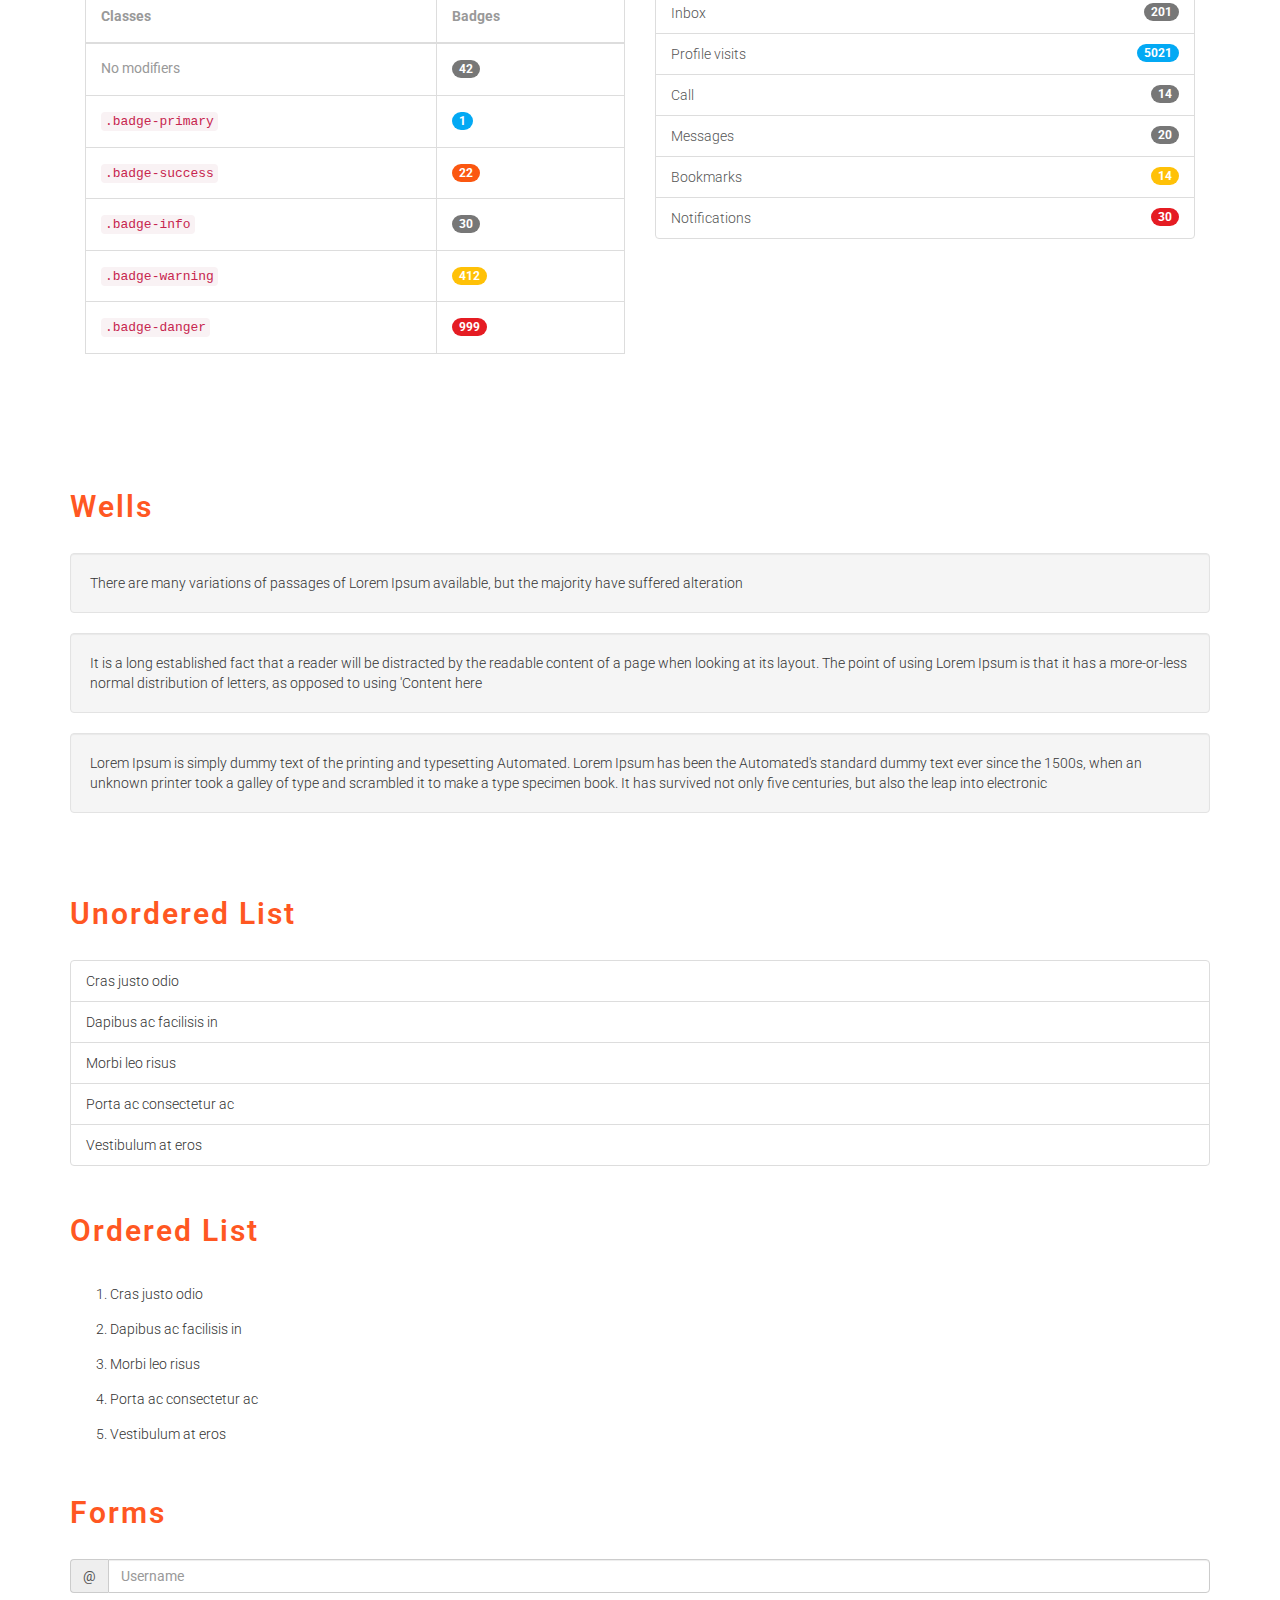
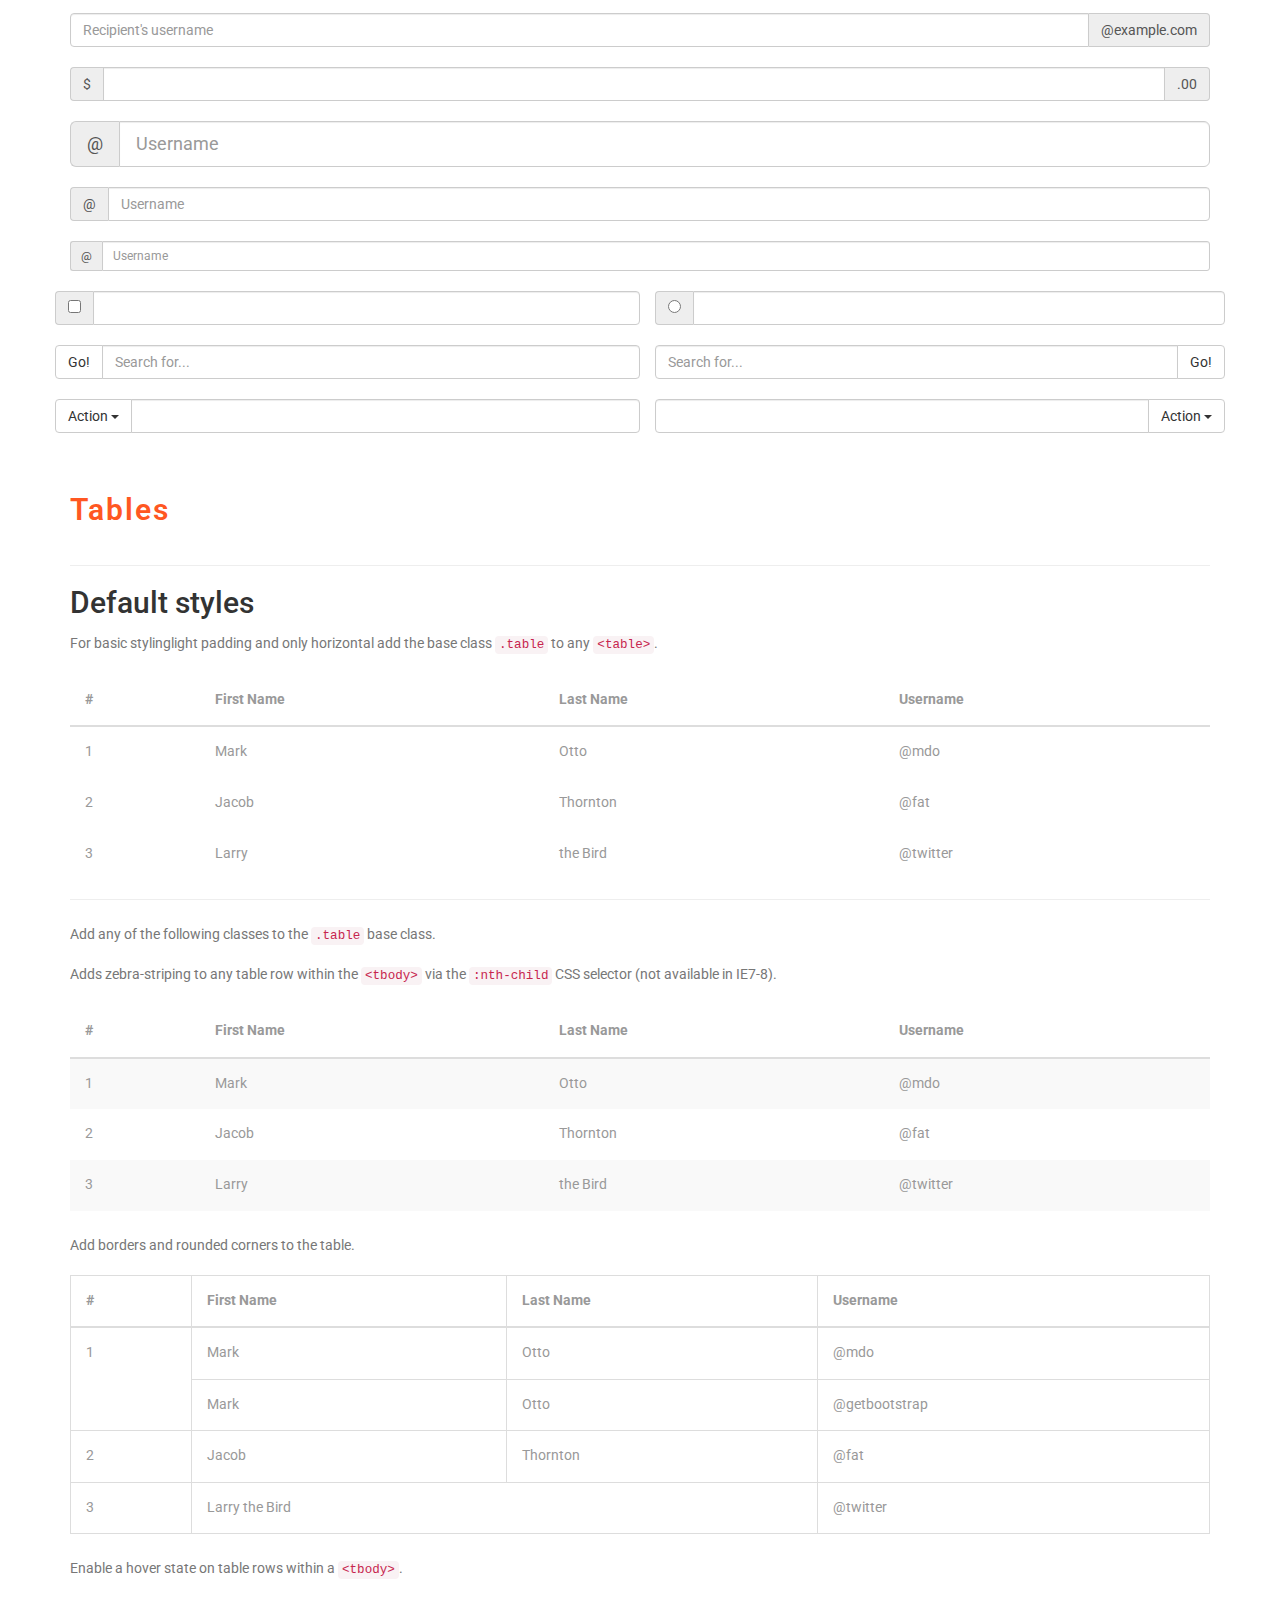
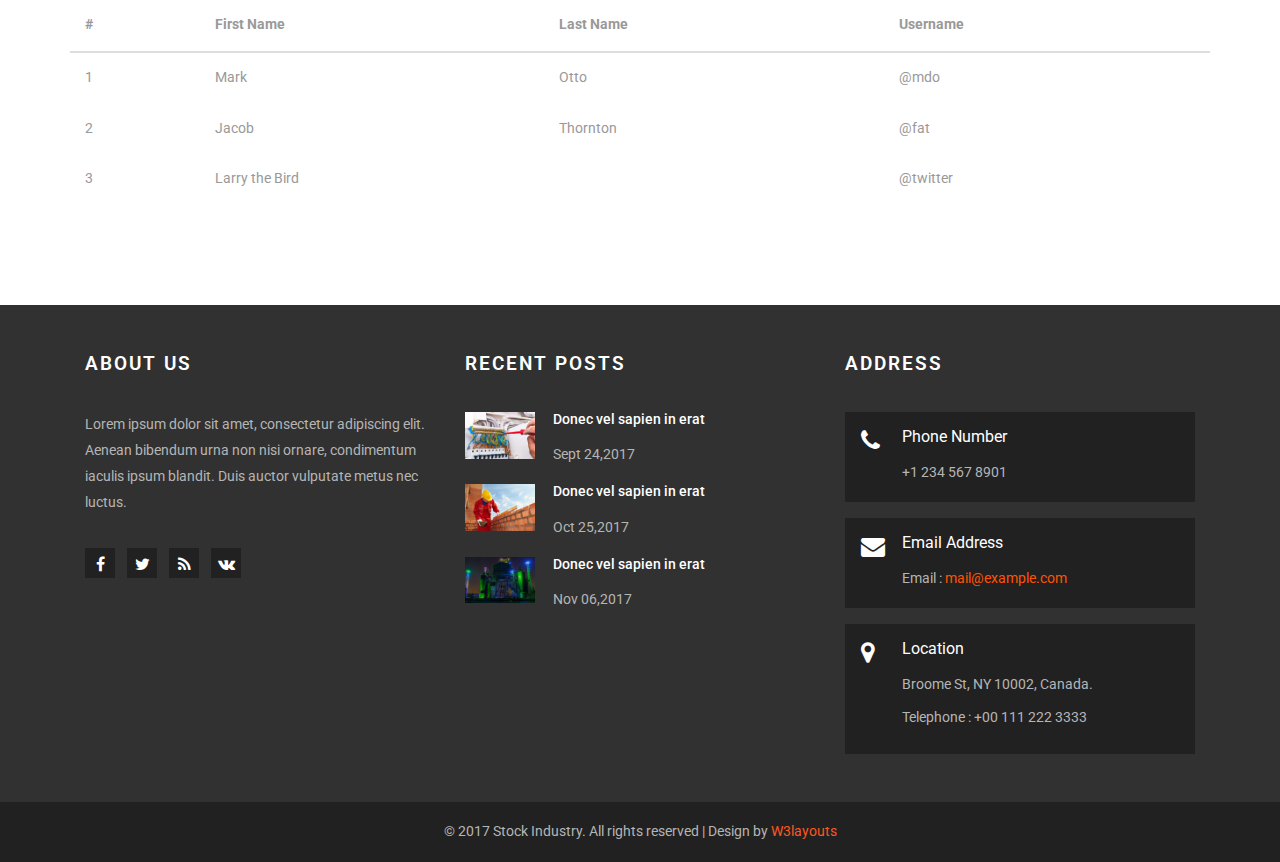
<file: codes.html>
<!--A Design by W3layouts
Author: W3layout
Author URL: http://w3layouts.com
License: Creative Commons Attribution 3.0 Unported
License URL: http://creativecommons.org/licenses/by/3.0/
-->
<!DOCTYPE html>
<html lang="en">
<head>
<title>Apinotec - Prestadora de serviços</title>
<meta name="viewport" content="width=device-width, initial-scale=1">
<meta charset="utf-8">
<meta name="keywords" content="Stock Industry Responsive web template, Bootstrap Web Templates, Flat Web Templates, Android Compatible web template, 
Smartphone Compatible web template, free webdesigns for Nokia, Samsung, LG, SonyEricsson, Motorola web design" />
<script type="application/x-javascript"> addEventListener("load", function() { setTimeout(hideURLbar, 0); }, false); function hideURLbar(){ window.scrollTo(0,1); } </script>
<!-- bootstrap-css -->
<link href="css/bootstrap.css" rel="stylesheet" type="text/css" media="all" />
<!--// bootstrap-css -->
<!-- css -->
<link rel="stylesheet" href="css/style.css" type="text/css" media="all" />
<!--// css -->
<!-- font-awesome icons -->
<link href="css/font-awesome.css" rel="stylesheet"> 
<!-- //font-awesome icons -->
<!-- font -->
<link href="//fonts.googleapis.com/css?family=Roboto:100,100i,300,300i,400,400i,500,500i,700,700i,900,900i" rel="stylesheet">
<!-- //font -->
<script src="js/jquery-2.2.3.min.js"></script>
<script src="js/bootstrap.js"></script>
</head>
<body>
	<!-- w3-banner -->
	<div class="w3-banner-1 jarallax">
		
			<div class="w3layouts-header-top">
				<div class="container">
					<div class="w3-header-top-grids">
						<div class="w3-header-top-left">
							<p><i class="fa fa-volume-control-phone" aria-hidden="true"></i> +55 11 99942-5085</p>
						</div>
						<div class="w3-header-top-right">
							<div class="agileinfo-social-grids">
								<ul>
									<li><a href="#"><i class="fa fa-facebook"></i></a></li>
									<li><a href="#"><i class="fa fa-twitter"></i></a></li>
									<li><a href="#"><i class="fa fa-rss"></i></a></li>
									<li><a href="#"><i class="fa fa-vk"></i></a></li>
								</ul>
							</div>
							<div class="clearfix"> </div>
						</div>
						<div class="clearfix"> </div>
					</div>
				</div>
			</div>
			<div class="head">
				<div class="container">
					<div class="navbar-top">
							<!-- Brand and toggle get grouped for better mobile display -->
							<div class="navbar-header">
							  <button type="button" class="navbar-toggle collapsed" data-toggle="collapse" data-target="#bs-example-navbar-collapse-1">
								<span class="sr-only">Toggle navigation</span>
								<span class="icon-bar"></span>
								<span class="icon-bar"></span>
								<span class="icon-bar"></span>
							  </button>
								 <div class="navbar-brand logo ">
									<h1><a href="index.html">Apinotec</a></h1>
									<h5>O ponto mais elevado da eficiência</h5>
								</div>

							</div>

							<!-- Collect the nav links, forms, and other content for toggling -->
							<div class="collapse navbar-collapse" id="bs-example-navbar-collapse-1">
							 <ul class="nav navbar-nav link-effect-4">
								<li><a href="index.html">Home</a></li>
								<li><a href="about.html">About</a></li>
								<li><a href="gallery.html">Gallery</a></li>
								<li class="active first-list"><a href="#" class="dropdown-toggle" data-toggle="dropdown" role="button" aria-haspopup="true" aria-expanded="false"><span data-letters="Pages">Pages</span><span class="caret"></span></a>
									<ul class="dropdown-menu"> 
										<li><a href="icons.html">Web Icons</a></li>
										<li><a href="codes.html">Short Codes</a></li>
									</ul>
								</li>   
								<li><a href="contact.html">Contact</a></li>
							  </ul>
							</div><!-- /.navbar-collapse -->
						</div>
				</div>
			</div>
	</div>
	<!-- //w3-banner -->
	<!-- typography -->
	<div class="typo">
		<div class="container">
			<div class="w3ls-title"> 
				<h2 class="agileits-title">Typography</h2>
			</div>
			<div class="grid_3 grid_4 w3layouts">
				<h3 class="hdg">Headings</h3>
				<div class="bs-example">
					<table class="table">
						<tbody>
							<tr>
								<td><h1 id="h1.-bootstrap-heading">h1. Bootstrap heading<a class="anchorjs-link" href="#h1.-bootstrap-heading"><span class="anchorjs-icon"></span></a></h1></td>
								<td class="type-info">Semibold 36px</td>
							</tr>
							<tr>
								<td><h2 id="h2.-bootstrap-heading">h2. Bootstrap heading<a class="anchorjs-link" href="#h2.-bootstrap-heading"><span class="anchorjs-icon"></span></a></h2></td>
								<td class="type-info">Semibold 30px</td>
							</tr>
							<tr>
								<td><h3 id="h3.-bootstrap-heading">h3. Bootstrap heading<a class="anchorjs-link" href="#h3.-bootstrap-heading"><span class="anchorjs-icon"></span></a></h3></td>
								<td class="type-info">Semibold 24px</td>
							</tr>
							<tr>
								<td><h4 id="h4.-bootstrap-heading">h4. Bootstrap heading<a class="anchorjs-link" href="#h4.-bootstrap-heading"><span class="anchorjs-icon"></span></a></h4></td>
								<td class="type-info">Semibold 18px</td>
							</tr>
							<tr>
								<td><h5 id="h5.-bootstrap-heading">h5. Bootstrap heading<a class="anchorjs-link" href="#h5.-bootstrap-heading"><span class="anchorjs-icon"></span></a></h5></td>
								<td class="type-info">Semibold 14px</td>
							</tr>
							<tr>
								<td><h6>h6. Bootstrap heading</h6></td>
								<td class="type-info">Semibold 12px</td>
							</tr>
						</tbody>
					</table>
				</div>
			</div>
		
			<div class="grid_3 grid_5 w3l">
				<h3>Progress Bars</h3>
				<div class="tab-content">
					<div class="tab-pane active" id="domprogress">
						<div class="progress">    
							<div class="progress-bar progress-bar-primary" style="width: 20%"></div>
						</div>
						<p>Info with <code>progress-bar-info</code> class.</p>
						<div class="progress">    
							<div class="progress-bar progress-bar-info" style="width: 60%"></div>
						</div>
						<p>Success with <code>progress-bar-success</code> class.</p>
						<div class="progress">
							<div class="progress-bar progress-bar-success" style="width: 30%"></div>
						</div>
						<p>Warning with <code>progress-bar-warning</code> class.</p>
						<div class="progress">
							<div class="progress-bar progress-bar-warning" style="width: 70%"></div>
						</div>
						<p>Danger with <code>progress-bar-danger</code> class.</p>
						<div class="progress">
							<div class="progress-bar progress-bar-danger" style="width: 50%"></div>
						</div>
						<p>Inverse with <code>progress-bar-inverse</code> class.</p>
						<div class="progress">
							<div class="progress-bar progress-bar-inverse" style="width: 40%"></div>
						</div>
						<p>Inverse with <code>progress-bar-inverse</code> class.</p>
						<div class="progress">
							<div class="progress-bar progress-bar-success" style="width: 35%"><span class="sr-only">35% Complete (success)</span></div>
							<div class="progress-bar progress-bar-warning" style="width: 20%"><span class="sr-only">20% Complete (warning)</span></div>
							<div class="progress-bar progress-bar-danger" style="width: 10%"><span class="sr-only">10% Complete (danger)</span></div>
						</div>
					</div>
				</div>
			</div>
			<div class="grid_3 grid_5 w3ls">
				<h3>Alerts</h3>
				<div class="alert alert-success" role="alert">
					<strong>Well done!</strong> You successfully read this important alert message.
				</div>
				<div class="alert alert-info" role="alert">
					<strong>Heads up!</strong> This alert needs your attention, but it's not super important.
				</div>
				<div class="alert alert-warning" role="alert">
					<strong>Warning!</strong> Best check yo self, you're not looking too good.
				</div>
				<div class="alert alert-danger" role="alert">
					<strong>Oh snap!</strong> Change a few things up and try submitting again.
				</div>
			</div>
			<div class="grid_3 grid_5 agileits">
				<h3>Pagination</h3>
				<div class="col-md-6">
					<nav>
						<ul class="pagination pagination-lg">
							<li><a href="#" aria-label="Previous"><span aria-hidden="true">«</span></a></li>
							<li><a href="#">1</a></li>
							<li><a href="#">2</a></li>
							<li><a href="#">3</a></li>
							<li><a href="#">4</a></li>
							<li><a href="#">5</a></li>
							<li><a href="#" aria-label="Next"><span aria-hidden="true">»</span></a></li>
						</ul>
					</nav>
					<nav>
						<ul class="pagination">
							<li><a href="#" aria-label="Previous"><span aria-hidden="true">«</span></a></li>
							<li><a href="#">1</a></li>
							<li><a href="#">2</a></li>
							<li><a href="#">3</a></li>
							<li><a href="#">4</a></li>
							<li><a href="#">5</a></li>
							<li><a href="#" aria-label="Next"><span aria-hidden="true">»</span></a></li>
						</ul>
					</nav>
					<nav>
						<ul class="pagination pagination-sm">
							<li><a href="#" aria-label="Previous"><span aria-hidden="true">«</span></a></li>
							<li><a href="#">1</a></li>
							<li><a href="#">2</a></li>
							<li><a href="#">3</a></li>
							<li><a href="#">4</a></li>
							<li><a href="#">5</a></li>
							<li><a href="#" aria-label="Next"><span aria-hidden="true">»</span></a></li>
						</ul>
					</nav>
				</div>
				<div class="col-md-6">
					<ul class="pagination pagination-lg">
						<li class="disabled"><a href="#"><i class="fa fa-angle-left">«</i></a></li>
						<li class="active"><a href="#">1</a></li>
						<li><a href="#">2</a></li>
						<li><a href="#">3</a></li>
						<li><a href="#">4</a></li>
						<li><a href="#">5</a></li>
						<li><a href="#"><i class="fa fa-angle-right">»</i></a></li>
					</ul>
					<nav>
						<ul class="pagination">
							<li class="disabled"><a href="#" aria-label="Previous"><span aria-hidden="true">«</span></a></li>
							<li class="active"><a href="#">1 <span class="sr-only">(current)</span></a></li>
							<li><a href="#">2</a></li>
							<li><a href="#">3</a></li>
							<li><a href="#">4</a></li>
							<li><a href="#">5</a></li>
							<li><a href="#" aria-label="Next"><span aria-hidden="true">»</span></a></li>
						</ul>
					</nav>
					<ul class="pagination pagination-sm">
						<li class="disabled"><a href="#"><i class="fa fa-angle-left">«</i></a></li>
						<li class="active"><a href="#">1</a></li>
						<li><a href="#">2</a></li>
						<li><a href="#">3</a></li>
						<li><a href="#">4</a></li>
						<li><a href="#">5</a></li>
						<li><a href="#"><i class="fa fa-angle-right">»</i></a></li>
					</ul>
				</div>
				<div class="clearfix"> </div>
			</div>
			<div class="grid_3 grid_5 agileinfo">
				<h3>Breadcrumbs</h3>
				<ol class="breadcrumb">
					<li class="active">Home</li>
				</ol>
				<ol class="breadcrumb">
					<li><a href="#">Home</a></li>
					<li class="active">Library</li>
				</ol>
				<ol class="breadcrumb">
					<li><a href="#">Home</a></li>
					<li><a href="#">Library</a></li>
					<li class="active">Data</li>
				</ol>
			</div>
			<div class="grid_3 grid_5 wthree">
				<h3>Badges</h3>
				<div class="col-md-6 agileits-w3layouts">
					<p>Add modifier classes to change the appearance of a badge.</p>
					<table class="table table-bordered">
						<thead>
							<tr>
								<th>Classes</th>
								<th>Badges</th>
							</tr>
						</thead>
						<tbody>
							<tr>
								<td>No modifiers</td>
								<td><span class="badge">42</span></td>
							</tr>
							<tr>
								<td><code>.badge-primary</code></td>
								<td><span class="badge badge-primary">1</span></td>
							</tr>
							<tr>
								<td><code>.badge-success</code></td>
								<td><span class="badge badge-success">22</span></td>
							</tr>
							<tr>
								<td><code>.badge-info</code></td>
								<td><span class="badge badge-info">30</span></td>
							</tr>
							<tr>
								<td><code>.badge-warning</code></td>
								<td><span class="badge badge-warning">412</span></td>
							</tr>
							<tr>
								<td><code>.badge-danger</code></td>
								<td><span class="badge badge-danger">999</span></td>
							</tr>
						</tbody>
					</table>                    
				</div>
				<div class="col-md-6 w3-agileits">
					<p>Easily highlight new or unread items with the <code>.badge</code> class</p>
					<div class="list-group list-group-alternate"> 
						<a href="#" class="list-group-item"><span class="badge">201</span> <i class="ti ti-email"></i> Inbox </a> 
						<a href="#" class="list-group-item"><span class="badge badge-primary">5021</span> <i class="ti ti-eye"></i> Profile visits </a> 
						<a href="#" class="list-group-item"><span class="badge">14</span> <i class="ti ti-headphone-alt"></i> Call </a> 
						<a href="#" class="list-group-item"><span class="badge">20</span> <i class="ti ti-comments"></i> Messages </a> 
						<a href="#" class="list-group-item"><span class="badge badge-warning">14</span> <i class="ti ti-bookmark"></i> Bookmarks </a> 
						<a href="#" class="list-group-item"><span class="badge badge-danger">30</span> <i class="ti ti-bell"></i> Notifications </a> 
					</div>
				</div>
			   <div class="clearfix"> </div>
			</div>	 
			<div class="grid_3 grid_5 agile">
				<h3>Wells</h3>
				<div class="well">
					There are many variations of passages of Lorem Ipsum available, but the majority have suffered alteration
				</div>
				<div class="well">
					It is a long established fact that a reader will be distracted by the readable content of a page when looking at its layout. The point of using Lorem Ipsum is that it has a more-or-less normal distribution of letters, as opposed to using 'Content here
				</div>
				<div class="well">
						Lorem Ipsum is simply dummy text of the printing and typesetting Automated. Lorem Ipsum has been the Automated's standard dummy text ever since the 1500s, when an unknown printer took a galley of type and scrambled it to make a type specimen book. It has survived not only five centuries, but also the leap into electronic
				</div>
			</div>
			<h3 class="bars">Unordered List</h3>
			<ul class="list-group w3-agile">
			  <li class="list-group-item">Cras justo odio</li>
			  <li class="list-group-item">Dapibus ac facilisis in</li>
			  <li class="list-group-item">Morbi leo risus</li>
			  <li class="list-group-item">Porta ac consectetur ac</li>
			  <li class="list-group-item">Vestibulum at eros</li>
			</ul>
			<h3 class="bars">Ordered List</h3>
			<ol>
				<li class="list-group-item1">Cras justo odio</li>
				<li class="list-group-item1">Dapibus ac facilisis in</li>
				<li class="list-group-item1">Morbi leo risus</li>
				<li class="list-group-item1">Porta ac consectetur ac</li>
				<li class="list-group-item1">Vestibulum at eros</li>
			</ol>
			<h3 class="bars">Forms</h3>
			<div class="input-group w3_w3layouts">
				<span class="input-group-addon" id="basic-addon1">@</span>
				<input type="text" class="form-control" placeholder="Username" aria-describedby="basic-addon1">
			</div>
			<div class="input-group w3_w3layouts">
				<input type="text" class="form-control" placeholder="Recipient's username" aria-describedby="basic-addon2">
				<span class="input-group-addon" id="basic-addon2">@example.com</span>
			</div>
			<div class="input-group w3_w3layouts">
				<span class="input-group-addon">$</span>
					<input type="text" class="form-control" aria-label="Amount (to the nearest dollar)">
				<span class="input-group-addon">.00</span>
			</div>
			<div class="input-group input-group-lg w3_w3layouts">
				<span class="input-group-addon" id="sizing-addon1">@</span>
				<input type="text" class="form-control" placeholder="Username" aria-describedby="sizing-addon1">
			</div>
			<div class="input-group w3_w3layouts">
				<span class="input-group-addon" id="sizing-addon2">@</span>
				<input type="text" class="form-control" placeholder="Username" aria-describedby="sizing-addon2">
			</div>
			<div class="input-group input-group-sm w3_w3layouts">
				<span class="input-group-addon" id="sizing-addon3">@</span>
				<input type="text" class="form-control" placeholder="Username" aria-describedby="sizing-addon3">
			</div>
			<div class="row">
				<div class="col-lg-6 in-gp-tl">
					<div class="input-group">
						<span class="input-group-addon">
							<input type="checkbox" aria-label="...">
						</span>
						<input type="text" class="form-control" aria-label="...">
					</div><!-- /input-group -->
				</div><!-- /.col-lg-6 -->
				<div class="col-lg-6 in-gp-tb">
					<div class="input-group">
						<span class="input-group-addon">
							<input type="radio" aria-label="...">
						</span>
						<input type="text" class="form-control" aria-label="...">
					</div><!-- /input-group -->
				</div><!-- /.col-lg-6 -->
			</div><!-- /.row -->
			<div class="row">
				<div class="col-lg-6 in-gp-tl">
					<div class="input-group">
						<span class="input-group-btn">
							<button class="btn btn-default" type="button">Go!</button>
						</span>
						<input type="text" class="form-control" placeholder="Search for...">
					</div><!-- /input-group -->
				</div><!-- /.col-lg-6 -->
				<div class="col-lg-6 in-gp-tb">
					<div class="input-group">
						<input type="text" class="form-control" placeholder="Search for...">
						<span class="input-group-btn">
							<button class="btn btn-default" type="button">Go!</button>
						</span>
					</div><!-- /input-group -->
				</div><!-- /.col-lg-6 -->
			</div><!-- /.row -->
			<div class="row">
				<div class="col-lg-6 in-gp-tl">
					<div class="input-group">
						<div class="input-group-btn">
							<button type="button" class="btn btn-default dropdown-toggle" data-toggle="dropdown" aria-haspopup="true" aria-expanded="false">Action <span class="caret"></span></button>
							<ul class="dropdown-menu">
								<li><a href="#">Action</a></li>
								<li><a href="#">Another action</a></li>
								<li><a href="#">Something else here</a></li>
								<li role="separator" class="divider"></li>
								<li><a href="#">Separated link</a></li>
							</ul>
						</div><!-- /btn-group -->
						<input type="text" class="form-control" aria-label="...">
					</div><!-- /input-group -->
				</div><!-- /.col-lg-6 -->
				<div class="col-lg-6 in-gp-tb">
					<div class="input-group">
						<input type="text" class="form-control" aria-label="...">
						<div class="input-group-btn">
							<button type="button" class="btn btn-default dropdown-toggle" data-toggle="dropdown" aria-haspopup="true" aria-expanded="false">Action <span class="caret"></span></button>
							<ul class="dropdown-menu dropdown-menu-right">
								<li><a href="#">Action</a></li>
								<li><a href="#">Another action</a></li>
								<li><a href="#">Something else here</a></li>
								<li role="separator" class="divider"></li>
								<li><a href="#">Separated link</a></li>
							</ul>
						</div><!-- /btn-group -->
					</div><!-- /input-group -->
				</div><!-- /.col-lg-6 -->
			</div><!-- /.row -->
			<div class="page-header">
				<h3 class="bars">Tables</h3>
			</div>
			<h2 class="typoh2">Default styles</h2>
			<p>For basic stylinglight padding and only horizontal add the base class <code>.table</code> to any <code>&lt;table&gt;</code>.</p>
			<div class="bs-docs-example">
				<table class="table">
					<thead>
						<tr>
							<th>#</th>
							<th>First Name</th>
							<th>Last Name</th>
							<th>Username</th>
						</tr>
					</thead>
					<tbody>
						<tr>
							<td>1</td>
							<td>Mark</td>
							<td>Otto</td>
							<td>@mdo</td>
						</tr>
						<tr>
							<td>2</td>
							<td>Jacob</td>
							<td>Thornton</td>
							<td>@fat</td>
						</tr>
						<tr>
							<td>3</td>
							<td>Larry</td>
							<td>the Bird</td>
							<td>@twitter</td>
						</tr>
					</tbody>
				</table>
			</div>
			<hr class="bs-docs-separator">
			<p>Add any of the following classes to the <code>.table</code> base class.</p>
			<p>Adds zebra-striping to any table row within the <code>&lt;tbody&gt;</code> via the <code>:nth-child</code> CSS selector (not available in IE7-8).</p>
			<div class="bs-docs-example">
				<table class="table table-striped">
					<thead>
						<tr>
							<th>#</th>
							<th>First Name</th>
							<th>Last Name</th>
							<th>Username</th>
						</tr>
					</thead>
					<tbody>
						<tr>
							<td>1</td>
							<td>Mark</td>
							<td>Otto</td>
							<td>@mdo</td>
						</tr>
						<tr>
							<td>2</td>
							<td>Jacob</td>
							<td>Thornton</td>
							<td>@fat</td>
						</tr>
						<tr>
							<td>3</td>
							<td>Larry</td>
							<td>the Bird</td>
							<td>@twitter</td>
						</tr>
					</tbody>
				</table>
			</div>
			<p>Add borders and rounded corners to the table.</p>
			<div class="bs-docs-example">
				<table class="table table-bordered">
					<thead>
						<tr>
							<th>#</th>
							<th>First Name</th>
							<th>Last Name</th>
							<th>Username</th>
						</tr>
					</thead>
					<tbody>
						<tr>
							<td rowspan="2">1</td>
							<td>Mark</td>
							<td>Otto</td>
							<td>@mdo</td>
						</tr>
						<tr>
							<td>Mark</td>
							<td>Otto</td>
							<td>@getbootstrap</td>
						</tr>
						<tr>
							<td>2</td>
							<td>Jacob</td>
							<td>Thornton</td>
							<td>@fat</td>
						</tr>
						<tr>
							<td>3</td>
							<td colspan="2">Larry the Bird</td>
							<td>@twitter</td>
						</tr>
					</tbody>
				</table>
			</div>
			<p>Enable a hover state on table rows within a <code>&lt;tbody&gt;</code>.</p>
			<div class="bs-docs-example">
				<table class="table table-hover">
					<thead>
						<tr>
						  <th>#</th>
						  <th>First Name</th>
						  <th>Last Name</th>
						  <th>Username</th>
						</tr>
					</thead>
					<tbody>
						<tr>
						  <td>1</td>
						  <td>Mark</td>
						  <td>Otto</td>
						  <td>@mdo</td>
						</tr>
						<tr>
						  <td>2</td>
						  <td>Jacob</td>
						  <td>Thornton</td>
						  <td>@fat</td>
						</tr>
						<tr>
						  <td>3</td>
						  <td colspan="2">Larry the Bird</td>
						  <td>@twitter</td>
						</tr>
					</tbody>
				</table>
			</div>
		</div>
	</div>
<!-- //typography -->

	<!-- footer -->
		<div class="agileits-w3layouts-footer">
			<div class="container">
				<div class="col-md-4 w3-agile-grid">
					<h5>About Us</h5>
					<p>Lorem ipsum dolor sit amet, consectetur adipiscing elit. Aenean bibendum urna non nisi ornare, condimentum iaculis ipsum blandit. Duis auctor vulputate metus nec luctus.</p>
					<div class="footer-agileinfo-social">
						<ul>
							<li><a href="#"><i class="fa fa-facebook"></i></a></li>
							<li><a href="#"><i class="fa fa-twitter"></i></a></li>
							<li><a href="#"><i class="fa fa-rss"></i></a></li>
							<li><a href="#"><i class="fa fa-vk"></i></a></li>
						</ul>
					</div>
				</div>
				<div class="col-md-4 w3-agile-grid">
					<h5>Recent Posts</h5>
					<div class="w3ls-post-grids">
						<div class="w3ls-post-grid">
							<div class="w3ls-post-img">
								<a href="#"><img src="images/g1.jpg" alt="" /></a>
							</div>
							<div class="w3ls-post-info">
								<h6><a href="#" data-toggle="modal" data-target="#myModal">Donec vel sapien in erat</a></h6>
								<p>Sept 24,2017</p>
							</div>
							<div class="clearfix"> </div>
						</div>
						<div class="w3ls-post-grid">
							<div class="w3ls-post-img">
								<a href="#"><img src="images/g4.jpg" alt="" /></a>
							</div>
							<div class="w3ls-post-info">
								<h6><a href="#" data-toggle="modal" data-target="#myModal">Donec vel sapien in erat</a></h6>
								<p>Oct 25,2017</p>
							</div>
							<div class="clearfix"> </div>
						</div>
						<div class="w3ls-post-grid">
							<div class="w3ls-post-img">
								<a href="#"><img src="images/g6.jpg" alt="" /></a>
							</div>
							<div class="w3ls-post-info">
								<h6><a href="#" data-toggle="modal" data-target="#myModal">Donec vel sapien in erat</a></h6>
								<p>Nov 06,2017</p>
							</div>
							<div class="clearfix"> </div>
						</div>
					</div>
				</div>
				<div class="col-md-4 w3-agile-grid">
					<h5>Address</h5>
					<div class="w3-address">
						<div class="w3-address-grid">
							<div class="w3-address-left">
								<i class="fa fa-phone" aria-hidden="true"></i>
							</div>
							<div class="w3-address-right">
								<h6>Phone Number</h6>
								<p>+1 234 567 8901</p>
							</div>
							<div class="clearfix"> </div>
						</div>
						<div class="w3-address-grid">
							<div class="w3-address-left">
								<i class="fa fa-envelope" aria-hidden="true"></i>
							</div>
							<div class="w3-address-right">
								<h6>Email Address</h6>
								<p>Email :<a href="mailto:example@email.com"> mail@example.com</a></p>
							</div>
							<div class="clearfix"> </div>
						</div>
						<div class="w3-address-grid">
							<div class="w3-address-left">
								<i class="fa fa-map-marker" aria-hidden="true"></i>
							</div>
							<div class="w3-address-right">
								<h6>Location</h6>
								<p>Broome St, NY 10002, Canada. 
								<span>Telephone : +00 111 222 3333</span>
								</p>
							</div>
							<div class="clearfix"> </div>
						</div>
					</div>
				</div>
				<div class="clearfix"> </div>
			</div>
		</div>
		<div class="copyright">
			<div class="container">
				<p>© 2017 Stock Industry. All rights reserved | Design by <a href="http://w3layouts.com">W3layouts</a></p>
			</div>
		</div>
	<!-- //footer -->
</body>	
</html>
</file>
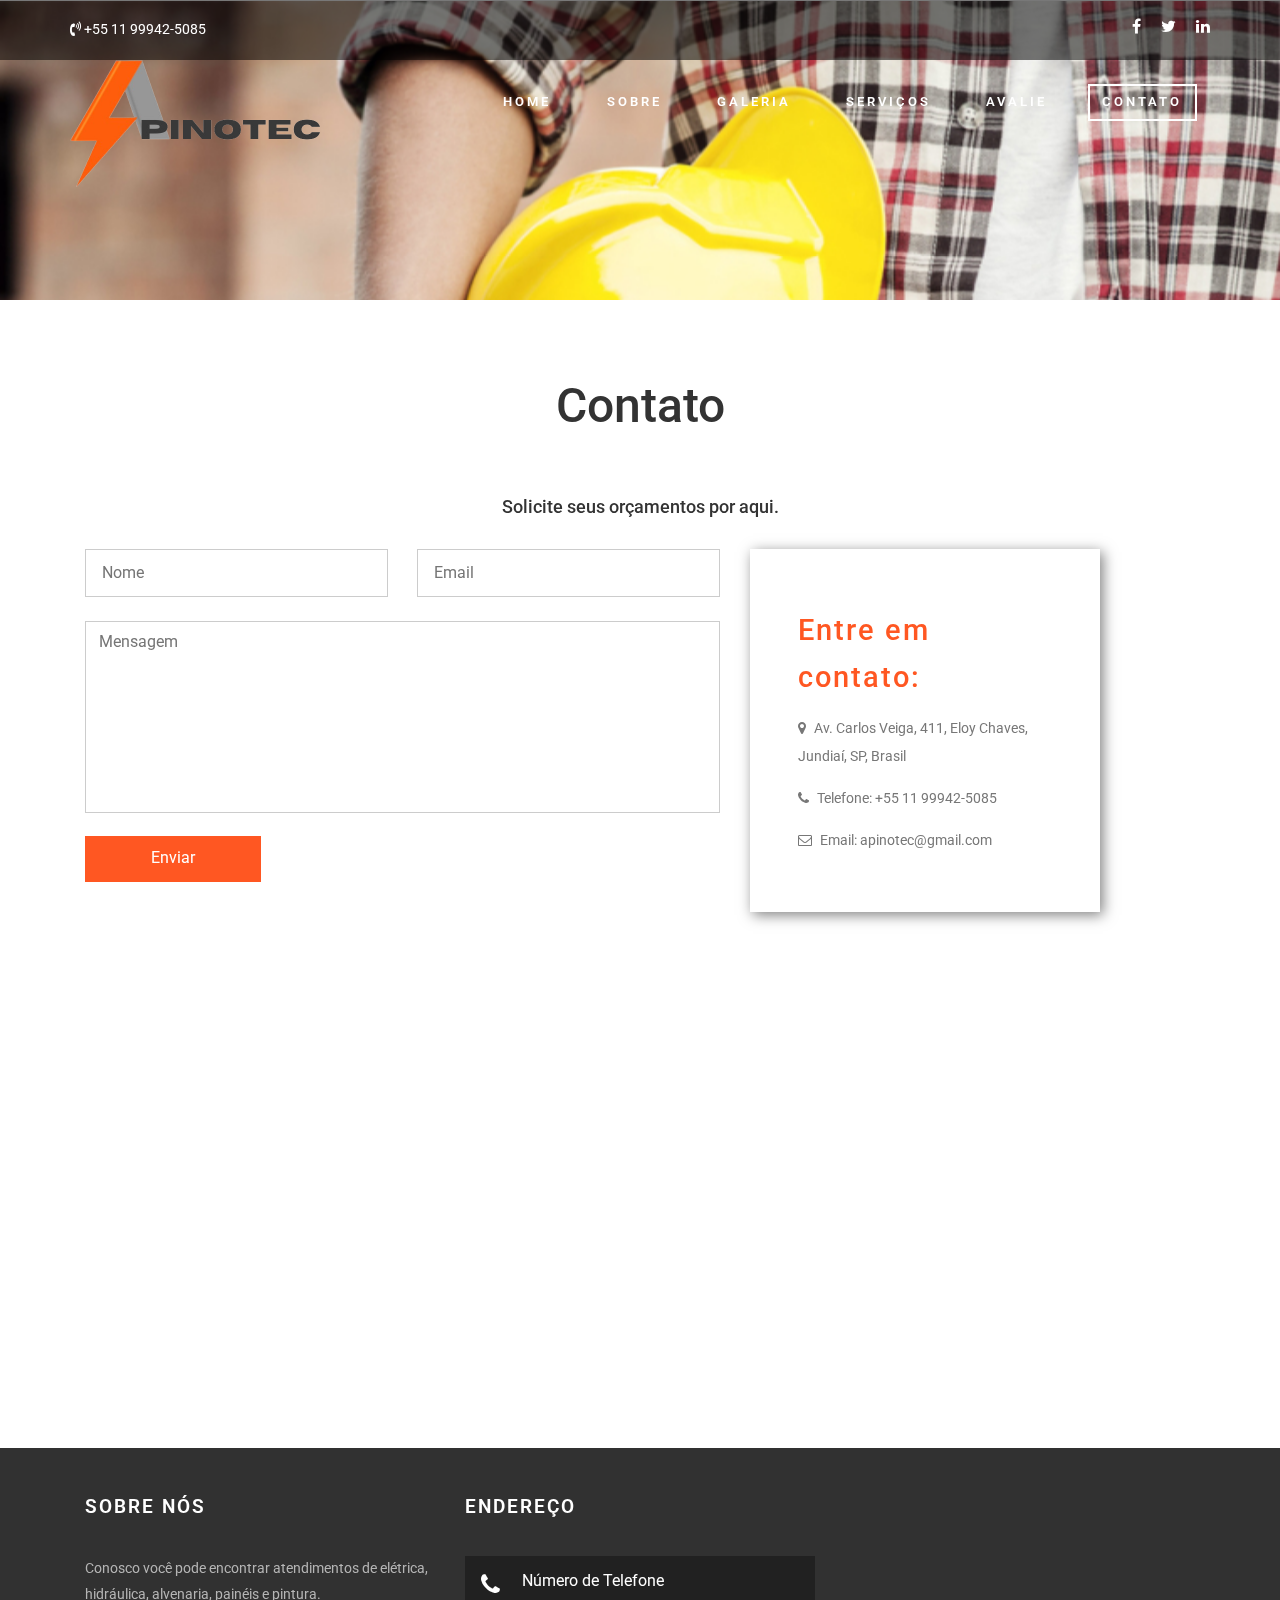
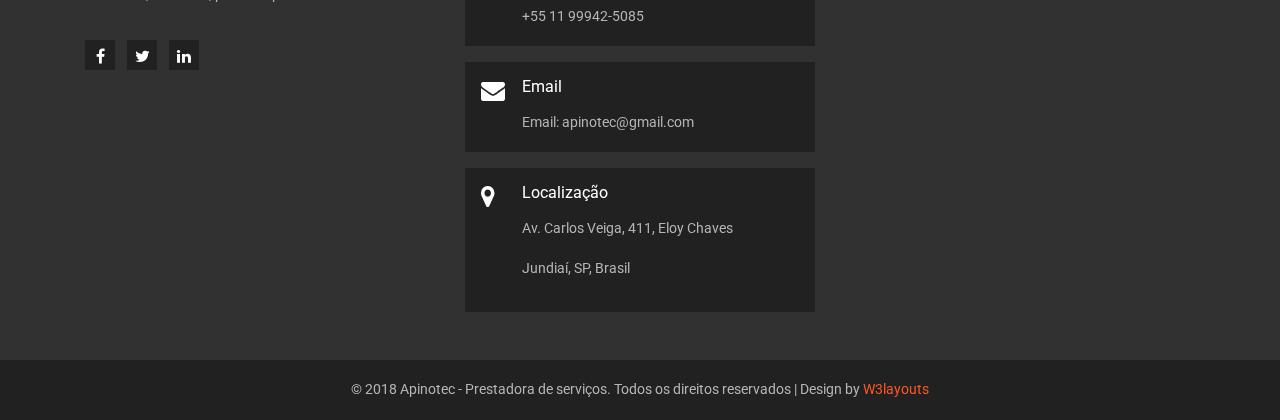
<file: contact.html>
<!--A Design by W3layouts
Author: W3layout
Author URL: http://w3layouts.com
License: Creative Commons Attribution 3.0 Unported
License URL: http://creativecommons.org/licenses/by/3.0/
-->
<!DOCTYPE html>
<html lang="pt-br">
<head>
<title>Apinotec - Prestadora de serviços</title>
<meta name="viewport" content="width=device-width, initial-scale=1">
<meta charset="utf-8">
<meta name="keywords" content="Apinotec, serviços, manutenção, elétrica, hidráulica, páineis, alvenaria, páineis elétricos, instalação, instalações, reparo, conserto, construções, material para contruções, pedreiro" />
<script type="application/x-javascript"> addEventListener("load", function() { setTimeout(hideURLbar, 0); }, false); function hideURLbar(){ window.scrollTo(0,1); } </script>
<!-- bootstrap-css -->
<link href="css/bootstrap.css" rel="stylesheet" type="text/css" media="all" />
<!--// bootstrap-css -->
<!-- css -->
<link rel="stylesheet" href="css/style.css" type="text/css" media="all" />
<!--// css -->
<!-- font-awesome icons -->
<link href="css/font-awesome.css" rel="stylesheet"> 
<!-- //font-awesome icons -->
<!-- font -->
<link href="//fonts.googleapis.com/css?family=Roboto:100,100i,300,300i,400,400i,500,500i,700,700i,900,900i" rel="stylesheet">
<!-- //font -->
<script src="js/jquery-2.2.3.min.js"></script>
<script src="js/bootstrap.js"></script>
</head>
<body>
	
				<div class="w3-banner-1 jarallax">
		
			<div class="w3layouts-header-top">
				<div class="container">
					<div class="w3-header-top-grids">
						<div class="w3-header-top-left">
							<p><i class="fa fa-volume-control-phone" aria-hidden="true"></i> +55 11 99942-5085</p>
						</div>
						<div class="w3-header-top-right">
							<div class="agileinfo-social-grids">
								<ul>
									<li><a href="https://www.facebook.com/Apinotec-368486660285398/" target=_blank><i class="fa fa-facebook"></i></a></li>
									<li><a href="https://twitter.com/apinotecps" target=_blank><i class="fa fa-twitter"></i></a></li>
									<li><a href="https://www.linkedin.com/in/apinotec-servi%C3%A7os-41253215a/" target=_blank><i class="fa fa-linkedin"></i></a></li>

								</ul>
							</div>
							<div class="clearfix"> </div>
						</div>
						<div class="clearfix"> </div>
					</div>
				</div>
			</div>

			<div class="head">
				<div class="container">
					<div class="navbar-top">
							<!-- Brand and toggle get grouped for better mobile display -->
							<div class="navbar-header">
							  <button type="button" class="navbar-toggle collapsed" data-toggle="collapse" data-target="#bs-example-navbar-collapse-1">
								<span class="sr-only">Toggle navigation</span>
								<span class="icon-bar"></span>
								<span class="icon-bar"></span>
								<span class="icon-bar"></span>
							  </button>
								 <div class="navbar-brand logo ">
									<a href="index.html"><img src="images/pinotec-removebg-preview.png" width="250" height="100" class="img-responsive" /> </a>  
								</div>

							</div>

							<!-- Collect the nav links, forms, and other content for toggling -->
							<div class="collapse navbar-collapse" id="bs-example-navbar-collapse-1">
							 <ul class="nav navbar-nav link-effect-4">
								<li ><a href="index.html">Home</a></li>
								<li ><a href="about.html">Sobre</a></li>
								<li><a href="gallery.html">Galeria</a></li>
								<li><a href="servicos.html">Serviços</a></li>
								<li><a href="avaliacao.html">Avalie</a></li>
						        <li class="active first-list"><a href="contact.html">Contato</a></li>

									</ul>
								
							</div><!-- /.navbar-collapse -->
						</div>
				</div>
			</div>
		
		
	</div>
	<!-- //w3-banner -->
	<!-- contact -->
	<div class="contact agileits">
		<div class="container"> 
			<h2 class="agileits-title">Contato</h2>
			<div class="contact-agileinfo">
			<h4 align="center">Solicite seus orçamentos por aqui.</h4>
			<br>
				<div class="col-md-7 contact-form wthree">
					<form action="contact.asp" method="post">
						<input type="text" name="nome" placeholder="Nome" required="">
						<input class="email" type="email" name="email" placeholder="Email" required="">
						<textarea placeholder="Mensagem" name="mensagem" required=""></textarea>
						<input type="submit" value="Enviar">
					</form>
				</div>
				<div class="col-md-4 contact-right wthree">
					<div class="contact-text w3-agileits">
						<h4>Entre em contato:</h4>
						<p><i class="fa fa-map-marker"></i> Av. Carlos Veiga, 411, Eloy Chaves, Jundiaí, SP, Brasil </p>
						<p><i class="fa fa-phone"></i> Telefone: +55 11 99942-5085</p>
						<p><i class="fa fa-envelope-o"></i> Email: apinotec@gmail.com</p> 
					</div> 
				</div> 
				<div class="clearfix"> </div>	
			</div>
		</div>
	</div>
	<!-- //contact -->  
	<!-- map -->
	<div class="map w3layouts">  
		<iframe src="https://www.google.com/maps/embed?pb=!1m18!1m12!1m3!1d3667.6410000041783!2d-46.965418384581405!3d-23.183299253625382!2m3!1f0!2f0!3f0!3m2!1i1024!2i768!4f13.1!3m3!1m2!1s0x94cf253f80ce3dbf%3A0xa1a4c9e10214f222!2sAv.+Carlos+Veiga%2C+411+-+Parque+Res.+Eloy+Chaves%2C+Jundia%C3%AD+-+SP!5e0!3m2!1spt-BR!2sbr!4v1519050225669" width="600" height="450" frameborder="0" style="border:0" allowfullscreen></iframe>

		
	</div>
	<!-- //map -->  

	<!-- footer -->
			<div class="agileits-w3layouts-footer">
			<div class="container">
				<div class="col-md-4 w3-agile-grid">
					<h5>Sobre Nós</h5>
					<p>Conosco você pode encontrar atendimentos de elétrica, hidráulica, alvenaria, painéis e pintura.</p>
					<div class="footer-agileinfo-social">
						<ul>
							<li><a href="https://www.facebook.com/Apinotec-368486660285398/" target=_blank><i class="fa fa-facebook"></i></a></li>
							<li><a href="https://twitter.com/apinotecps" target=_blank><i class="fa fa-twitter"></i></a></li>
							<li><a href="https://www.linkedin.com/in/apinotec-servi%C3%A7os-41253215a/" target=_blank><i class="fa fa-linkedin"></i></a></li>

							
						</ul>
					</div>
				</div>
			
				<div class="col-md-4 w3-agile-grid">
					<h5>Endereço</h5>
					<div class="w3-address">
						<div class="w3-address-grid">
							<div class="w3-address-left">
								<i class="fa fa-phone" aria-hidden="true"></i>
							</div>
							<div class="w3-address-right">
								<h6>Número de Telefone</h6>
								<p>+55 11 99942-5085</p>
							</div>
							<div class="clearfix"> </div>
						</div>
						<div class="w3-address-grid">
							<div class="w3-address-left">
								<i class="fa fa-envelope" aria-hidden="true"></i>
							</div>
							<div class="w3-address-right">
								<h6>Email</h6>
								<p>Email: apinotec@gmail.com</p>
							</div>
							<div class="clearfix"> </div>
						</div>
						<div class="w3-address-grid">
							<div class="w3-address-left">
								<i class="fa fa-map-marker" aria-hidden="true"></i>
							</div>
							<div class="w3-address-right">
								<h6>Localização</h6>
								<p>Av. Carlos Veiga, 411, Eloy Chaves
								<p> Jundiaí, SP, Brasil
							    </p></p>
							</div>
							<div class="clearfix"> </div>
						</div>
					</div>
				</div>
				<div class="clearfix"> </div>
			</div>
		</div>
		<div class="copyright">
			<div class="container">
				<p>© 2018 Apinotec - Prestadora de serviços. Todos os direitos reservados | Design by <a href="http://w3layouts.com">W3layouts</a></p>
			</div>
		</div>
	<!-- //footer -->

	<script src="js/jarallax.js"></script>
	<script src="js/SmoothScroll.min.js"></script>
	<script type="text/javascript">
		/* init Jarallax */
		$('.jarallax').jarallax({
			speed: 0.5,
			imgWidth: 1366,
			imgHeight: 768
		})
	</script>
</body>	
</html>
</file>
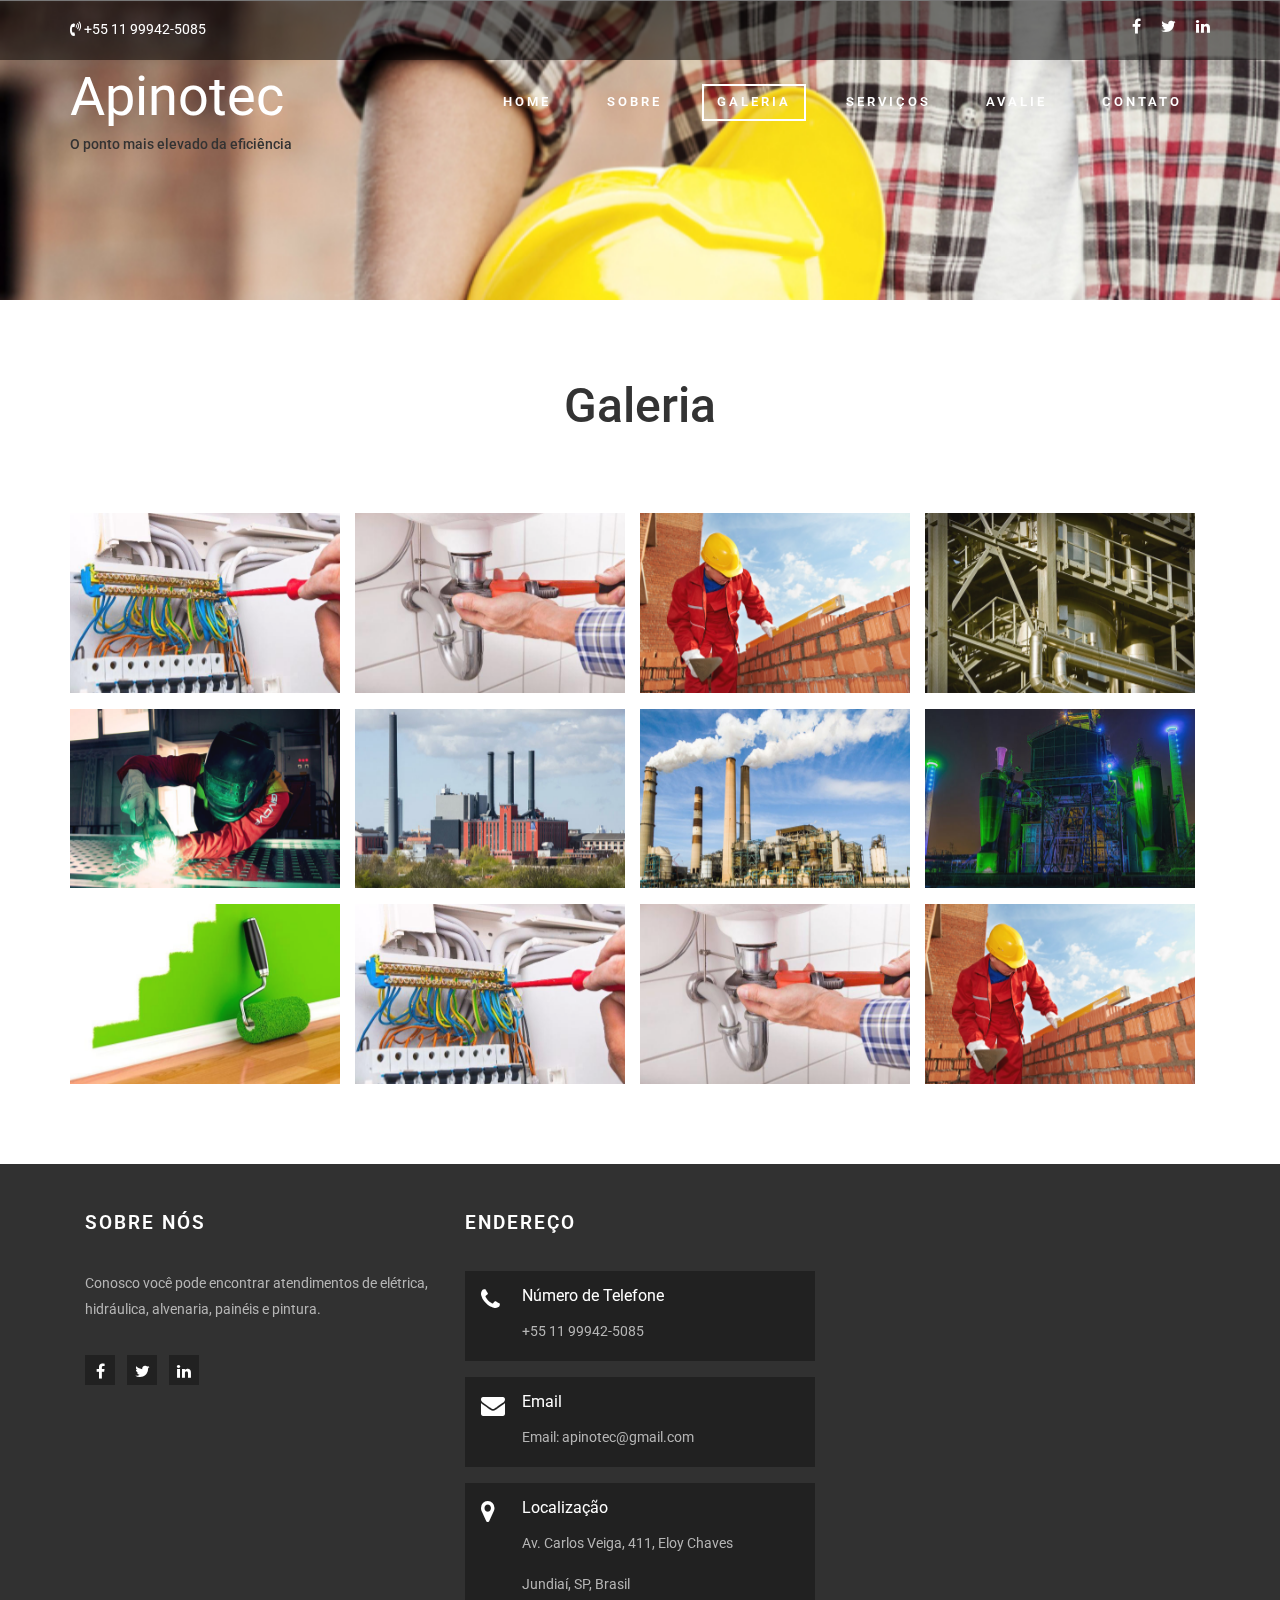
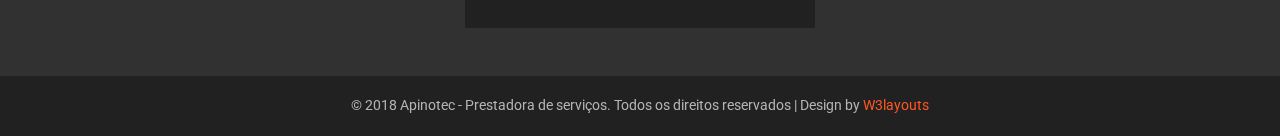
<file: gallery.html>
<!--A Design by W3layouts
Author: W3layout
Author URL: http://w3layouts.com
License: Creative Commons Attribution 3.0 Unported
License URL: http://creativecommons.org/licenses/by/3.0/
-->
<!DOCTYPE html>
<html lang="pt-br">
<head>
<title>Apinotec - Prestadora de serviços</title>
<meta name="viewport" content="width=device-width, initial-scale=1">
<meta charset="utf-8">
<meta name="keywords" content="Apinotec, serviços, manutenção, elétrica, hidráulica, páineis, alvenaria, páineis elétricos, instalação, instalações, reparo, conserto, construções, material para contruções, pedreiro" />
<script type="application/x-javascript"> addEventListener("load", function() { setTimeout(hideURLbar, 0); }, false); function hideURLbar(){ window.scrollTo(0,1); } </script>
<!-- bootstrap-css -->
<link href="css/bootstrap.css" rel="stylesheet" type="text/css" media="all" />
<!--// bootstrap-css -->
<!-- css -->
<link rel="stylesheet" href="css/style.css" type="text/css" media="all" />
<!--// css -->
<!-- font-awesome icons -->
<link href="css/font-awesome.css" rel="stylesheet"> 
<link rel="stylesheet" href="css/lightbox.css">
<!-- //font-awesome icons -->
<!-- font -->
<link href="//fonts.googleapis.com/css?family=Roboto:100,100i,300,300i,400,400i,500,500i,700,700i,900,900i" rel="stylesheet">
<!-- //font -->
<script src="js/jquery-2.2.3.min.js"></script>
<script src="js/bootstrap.js"></script>
</head>
<body>
	
				<div class="w3-banner-1 jarallax">
		
			<div class="w3layouts-header-top">
				<div class="container">
					<div class="w3-header-top-grids">
						<div class="w3-header-top-left">
							<p><i class="fa fa-volume-control-phone" aria-hidden="true"></i> +55 11 99942-5085</p>
						</div>
						<div class="w3-header-top-right">
							<div class="agileinfo-social-grids">
								<ul>
										<li><a href="https://www.facebook.com/Apinotec-368486660285398/" target=_blank><i class="fa fa-facebook"></i></a></li>
									<li><a href="https://twitter.com/apinotecps" target=_blank><i class="fa fa-twitter"></i></a></li>
									<li><a href="https://www.linkedin.com/in/apinotec-servi%C3%A7os-41253215a/" target=_blank><i class="fa fa-linkedin"></i></a></li>
								</ul>
							</div>
							<div class="clearfix"> </div>
						</div>
						<div class="clearfix"> </div>
					</div>
				</div>
			</div>

			<div class="head">
				<div class="container">
					<div class="navbar-top">
							<!-- Brand and toggle get grouped for better mobile display -->
							<div class="navbar-header">
							  <button type="button" class="navbar-toggle collapsed" data-toggle="collapse" data-target="#bs-example-navbar-collapse-1">
								<span class="sr-only">Toggle navigation</span>
								<span class="icon-bar"></span>
								<span class="icon-bar"></span>
								<span class="icon-bar"></span>
							  </button>
								 <div class="navbar-brand logo ">
									<h1 ><a href="index.html">Apinotec</a></h1>
									<h5>O ponto mais elevado da eficiência</h5>
								</div>

							</div>

							<!-- Collect the nav links, forms, and other content for toggling -->
							<div class="collapse navbar-collapse" id="bs-example-navbar-collapse-1">
							 <ul class="nav navbar-nav link-effect-4">
								<li ><a href="index.html">Home</a></li>
								<li ><a href="about.html">Sobre</a></li>
								<li class="active first-list"><a href="gallery.html">Galeria</a></li>
								<li><a href="servicos.html">Serviços</a></li>
								<li><a href="avaliacao.html">Avalie</a></li>  
								<li><a href="contact.html">Contato</a></li>
									</ul>
								
							</div><!-- /.navbar-collapse -->
						</div>
				</div>
			</div>	
	</div>
	<!-- //w3-banner -->
		<!-- gallery -->
	</div>
	<!-- //w3-banner -->
		<!-- gallery -->
	<div class="gallery">
		<div class="container">
			<h2 class="agileits-title">Galeria</h2>
			<div class="w3-agileits-gallery-grids">
				<div class="col-md-3 gallery-grid">
					<div class="grid">
						<figure class="effect-apollo">
							<a class="example-image-link" href="images/g1.jpg" data-lightbox="example-set" data-title="Lorem ipsum dolor sit amet, consectetur adipiscing elit. Duis ut sem ac lectus mattis sagittis. Donec pulvinar quam sit amet est vestibulum volutpat. Phasellus sed nibh odio. Phasellus posuere at purus sit amet porttitor. Cras euismod egestas enim eget molestie. Aenean ornare condimentum odio, in lacinia felis finibus non. Nam faucibus libero et lectus finibus, sed porttitor velit pellentesque.">
								<img src="images/g1.jpg" alt="" />
								<figcaption>
								</figcaption>	
							</a>
						</figure>
					</div>
				</div>
				<div class="col-md-3 gallery-grid">
					<div class="grid">
						<figure class="effect-apollo">
							<a class="example-image-link" href="images/g2.jpg" data-lightbox="example-set" data-title="Lorem ipsum dolor sit amet, consectetur adipiscing elit. Duis ut sem ac lectus mattis sagittis. Donec pulvinar quam sit amet est vestibulum volutpat. Phasellus sed nibh odio. Phasellus posuere at purus sit amet porttitor. Cras euismod egestas enim eget molestie. Aenean ornare condimentum odio, in lacinia felis finibus non. Nam faucibus libero et lectus finibus, sed porttitor velit pellentesque.">
								<img src="images/g2.jpg" alt="" />
								<figcaption>
								</figcaption>	
							</a>
						</figure>
					</div>
				</div>
				<div class="col-md-3 gallery-grid">
					<div class="grid">
						<figure class="effect-apollo">
							<a class="example-image-link" href="images/g4.jpg" data-lightbox="example-set" data-title="Lorem ipsum dolor sit amet, consectetur adipiscing elit. Duis ut sem ac lectus mattis sagittis. Donec pulvinar quam sit amet est vestibulum volutpat. Phasellus sed nibh odio. Phasellus posuere at purus sit amet porttitor. Cras euismod egestas enim eget molestie. Aenean ornare condimentum odio, in lacinia felis finibus non. Nam faucibus libero et lectus finibus, sed porttitor velit pellentesque.">
								<img src="images/g4.jpg" alt="" />
								<figcaption>
								</figcaption>		
							</a>
						</figure>
					</div>
				</div>
				<div class="col-md-3 gallery-grid">
					<div class="grid">
						<figure class="effect-apollo">
							<a class="example-image-link" href="images/g5.jpg" data-lightbox="example-set" data-title="Lorem ipsum dolor sit amet, consectetur adipiscing elit. Duis ut sem ac lectus mattis sagittis. Donec pulvinar quam sit amet est vestibulum volutpat. Phasellus sed nibh odio. Phasellus posuere at purus sit amet porttitor. Cras euismod egestas enim eget molestie. Aenean ornare condimentum odio, in lacinia felis finibus non. Nam faucibus libero et lectus finibus, sed porttitor velit pellentesque.">
								<img src="images/g5.jpg" alt="" />
								<figcaption>
								</figcaption>	
							</a>
						</figure>
					</div>
				</div>
				<div class="col-md-3 gallery-grid">
					<div class="grid">
						<figure class="effect-apollo">
							<a class="example-image-link" href="images/g7.jpg" data-lightbox="example-set" data-title="Lorem ipsum dolor sit amet, consectetur adipiscing elit. Duis ut sem ac lectus mattis sagittis. Donec pulvinar quam sit amet est vestibulum volutpat. Phasellus sed nibh odio. Phasellus posuere at purus sit amet porttitor. Cras euismod egestas enim eget molestie. Aenean ornare condimentum odio, in lacinia felis finibus non. Nam faucibus libero et lectus finibus, sed porttitor velit pellentesque.">
								<img src="images/g7.jpg" alt="" />
								<figcaption>
								</figcaption>	
							</a>
						</figure>
					</div>
				</div>
				<div class="col-md-3 gallery-grid">
					<div class="grid">
						<figure class="effect-apollo">
							<a class="example-image-link" href="images/g8.jpg" data-lightbox="example-set" data-title="Lorem ipsum dolor sit amet, consectetur adipiscing elit. Duis ut sem ac lectus mattis sagittis. Donec pulvinar quam sit amet est vestibulum volutpat. Phasellus sed nibh odio. Phasellus posuere at purus sit amet porttitor. Cras euismod egestas enim eget molestie. Aenean ornare condimentum odio, in lacinia felis finibus non. Nam faucibus libero et lectus finibus, sed porttitor velit pellentesque.">
								<img src="images/g8.jpg" alt="" />
								<figcaption>
								</figcaption>		
							</a>
						</figure>
					</div>
				</div>
				<div class="col-md-3 gallery-grid">
					<div class="grid">
						<figure class="effect-apollo">
							<a class="example-image-link" href="images/g9.jpg" data-lightbox="example-set" data-title="Lorem ipsum dolor sit amet, consectetur adipiscing elit. Duis ut sem ac lectus mattis sagittis. Donec pulvinar quam sit amet est vestibulum volutpat. Phasellus sed nibh odio. Phasellus posuere at purus sit amet porttitor. Cras euismod egestas enim eget molestie. Aenean ornare condimentum odio, in lacinia felis finibus non. Nam faucibus libero et lectus finibus, sed porttitor velit pellentesque.">
								<img src="images/g9.jpg" alt="" />
								<figcaption>
								</figcaption>	
							</a>
						</figure>
					</div>
				</div>
				<div class="col-md-3 gallery-grid">
					<div class="grid">
						<figure class="effect-apollo">
							<a class="example-image-link" href="images/g6.jpg" data-lightbox="example-set" data-title="Lorem ipsum dolor sit amet, consectetur adipiscing elit. Duis ut sem ac lectus mattis sagittis. Donec pulvinar quam sit amet est vestibulum volutpat. Phasellus sed nibh odio. Phasellus posuere at purus sit amet porttitor. Cras euismod egestas enim eget molestie. Aenean ornare condimentum odio, in lacinia felis finibus non. Nam faucibus libero et lectus finibus, sed porttitor velit pellentesque.">
								<img src="images/g6.jpg" alt="" />
								<figcaption>
								</figcaption>	
							</a>
						</figure>
					</div>
				</div>
				<div class="col-md-3 gallery-grid">
					<div class="grid">
						<figure class="effect-apollo">
							<a class="example-image-link" href="images/g3.jpg" data-lightbox="example-set" data-title="Lorem ipsum dolor sit amet, consectetur adipiscing elit. Duis ut sem ac lectus mattis sagittis. Donec pulvinar quam sit amet est vestibulum volutpat. Phasellus sed nibh odio. Phasellus posuere at purus sit amet porttitor. Cras euismod egestas enim eget molestie. Aenean ornare condimentum odio, in lacinia felis finibus non. Nam faucibus libero et lectus finibus, sed porttitor velit pellentesque.">
								<img src="images/g3.jpg" alt="" />
								<figcaption>
								</figcaption>		
							</a>
						</figure>
					</div>
				</div>
				<div class="col-md-3 gallery-grid">
					<div class="grid">
						<figure class="effect-apollo">
							<a class="example-image-link" href="images/g1.jpg" data-lightbox="example-set" data-title="Lorem ipsum dolor sit amet, consectetur adipiscing elit. Duis ut sem ac lectus mattis sagittis. Donec pulvinar quam sit amet est vestibulum volutpat. Phasellus sed nibh odio. Phasellus posuere at purus sit amet porttitor. Cras euismod egestas enim eget molestie. Aenean ornare condimentum odio, in lacinia felis finibus non. Nam faucibus libero et lectus finibus, sed porttitor velit pellentesque.">
								<img src="images/g1.jpg" alt="" />
								<figcaption>
								</figcaption>		
							</a>
						</figure>
					</div>
				</div>
				<div class="col-md-3 gallery-grid">
					<div class="grid">
						<figure class="effect-apollo">
							<a class="example-image-link" href="images/g2.jpg" data-lightbox="example-set" data-title="Lorem ipsum dolor sit amet, consectetur adipiscing elit. Duis ut sem ac lectus mattis sagittis. Donec pulvinar quam sit amet est vestibulum volutpat. Phasellus sed nibh odio. Phasellus posuere at purus sit amet porttitor. Cras euismod egestas enim eget molestie. Aenean ornare condimentum odio, in lacinia felis finibus non. Nam faucibus libero et lectus finibus, sed porttitor velit pellentesque.">
								<img src="images/g2.jpg" alt="" />
								<figcaption>
								</figcaption>		
							</a>
						</figure>
					</div>
				</div>
				<div class="col-md-3 gallery-grid">
					<div class="grid">
						<figure class="effect-apollo">
							<a class="example-image-link" href="images/g4.jpg" data-lightbox="example-set" data-title="Lorem ipsum dolor sit amet, consectetur adipiscing elit. Duis ut sem ac lectus mattis sagittis. Donec pulvinar quam sit amet est vestibulum volutpat. Phasellus sed nibh odio. Phasellus posuere at purus sit amet porttitor. Cras euismod egestas enim eget molestie. Aenean ornare condimentum odio, in lacinia felis finibus non. Nam faucibus libero et lectus finibus, sed porttitor velit pellentesque.">
								<img src="images/g4.jpg" alt="" />
								<figcaption>
								</figcaption>		
							</a>
						</figure>
					</div>
				</div>
				<div class="clearfix"> </div>
				<script src="js/lightbox-plus-jquery.min.js"> </script>
			</div>
		</div>
	</div>
	<!-- //gallery -->

	<!-- footer -->
<div class="agileits-w3layouts-footer">
			<div class="container">
				<div class="col-md-4 w3-agile-grid">
					<h5>Sobre Nós</h5>
					<p>Conosco você pode encontrar atendimentos de elétrica, hidráulica, alvenaria, painéis e pintura.</p>
					<div class="footer-agileinfo-social">
						<ul>
							<li><a href="https://www.facebook.com/Apinotec-368486660285398/" target=_blank><i class="fa fa-facebook"></i></a></li>
									<li><a href="https://twitter.com/apinotecps" target=_blank><i class="fa fa-twitter"></i></a></li>
									<li><a href="https://www.linkedin.com/in/apinotec-servi%C3%A7os-41253215a/" target=_blank><i class="fa fa-linkedin"></i></a></li>

						</ul>
					</div>
				</div>
			
				<div class="col-md-4 w3-agile-grid">
					<h5>Endereço</h5>
					<div class="w3-address">
						<div class="w3-address-grid">
							<div class="w3-address-left">
								<i class="fa fa-phone" aria-hidden="true"></i>
							</div>
							<div class="w3-address-right">
								<h6>Número de Telefone</h6>
								<p>+55 11 99942-5085</p>
							</div>
							<div class="clearfix"> </div>
						</div>
						<div class="w3-address-grid">
							<div class="w3-address-left">
								<i class="fa fa-envelope" aria-hidden="true"></i>
							</div>
							<div class="w3-address-right">
								<h6>Email</h6>
								<p>Email: apinotec@gmail.com</p>
							</div>
							<div class="clearfix"> </div>
						</div>
						<div class="w3-address-grid">
							<div class="w3-address-left">
								<i class="fa fa-map-marker" aria-hidden="true"></i>
							</div>
							<div class="w3-address-right">
								<h6>Localização</h6>
								<p>Av. Carlos Veiga, 411, Eloy Chaves
								<p> Jundiaí, SP, Brasil
							    </p></p>
							</div>
							<div class="clearfix"> </div>
						</div>
					</div>
				</div>
				<div class="clearfix"> </div>
			</div>
		</div>
		<div class="copyright">
			<div class="container">
				<p>© 2018 Apinotec - Prestadora de serviços. Todos os direitos reservados | Design by <a href="http://w3layouts.com">W3layouts</a></p>
			</div>
		</div>
	<!-- //footer -->

	<script src="js/jarallax.js"></script>
	<script src="js/SmoothScroll.min.js"></script>
	<script type="text/javascript">
		/* init Jarallax */
		$('.jarallax').jarallax({
			speed: 0.5,
			imgWidth: 1366,
			imgHeight: 768
		})
	</script>
</body>	
</html>
</file>
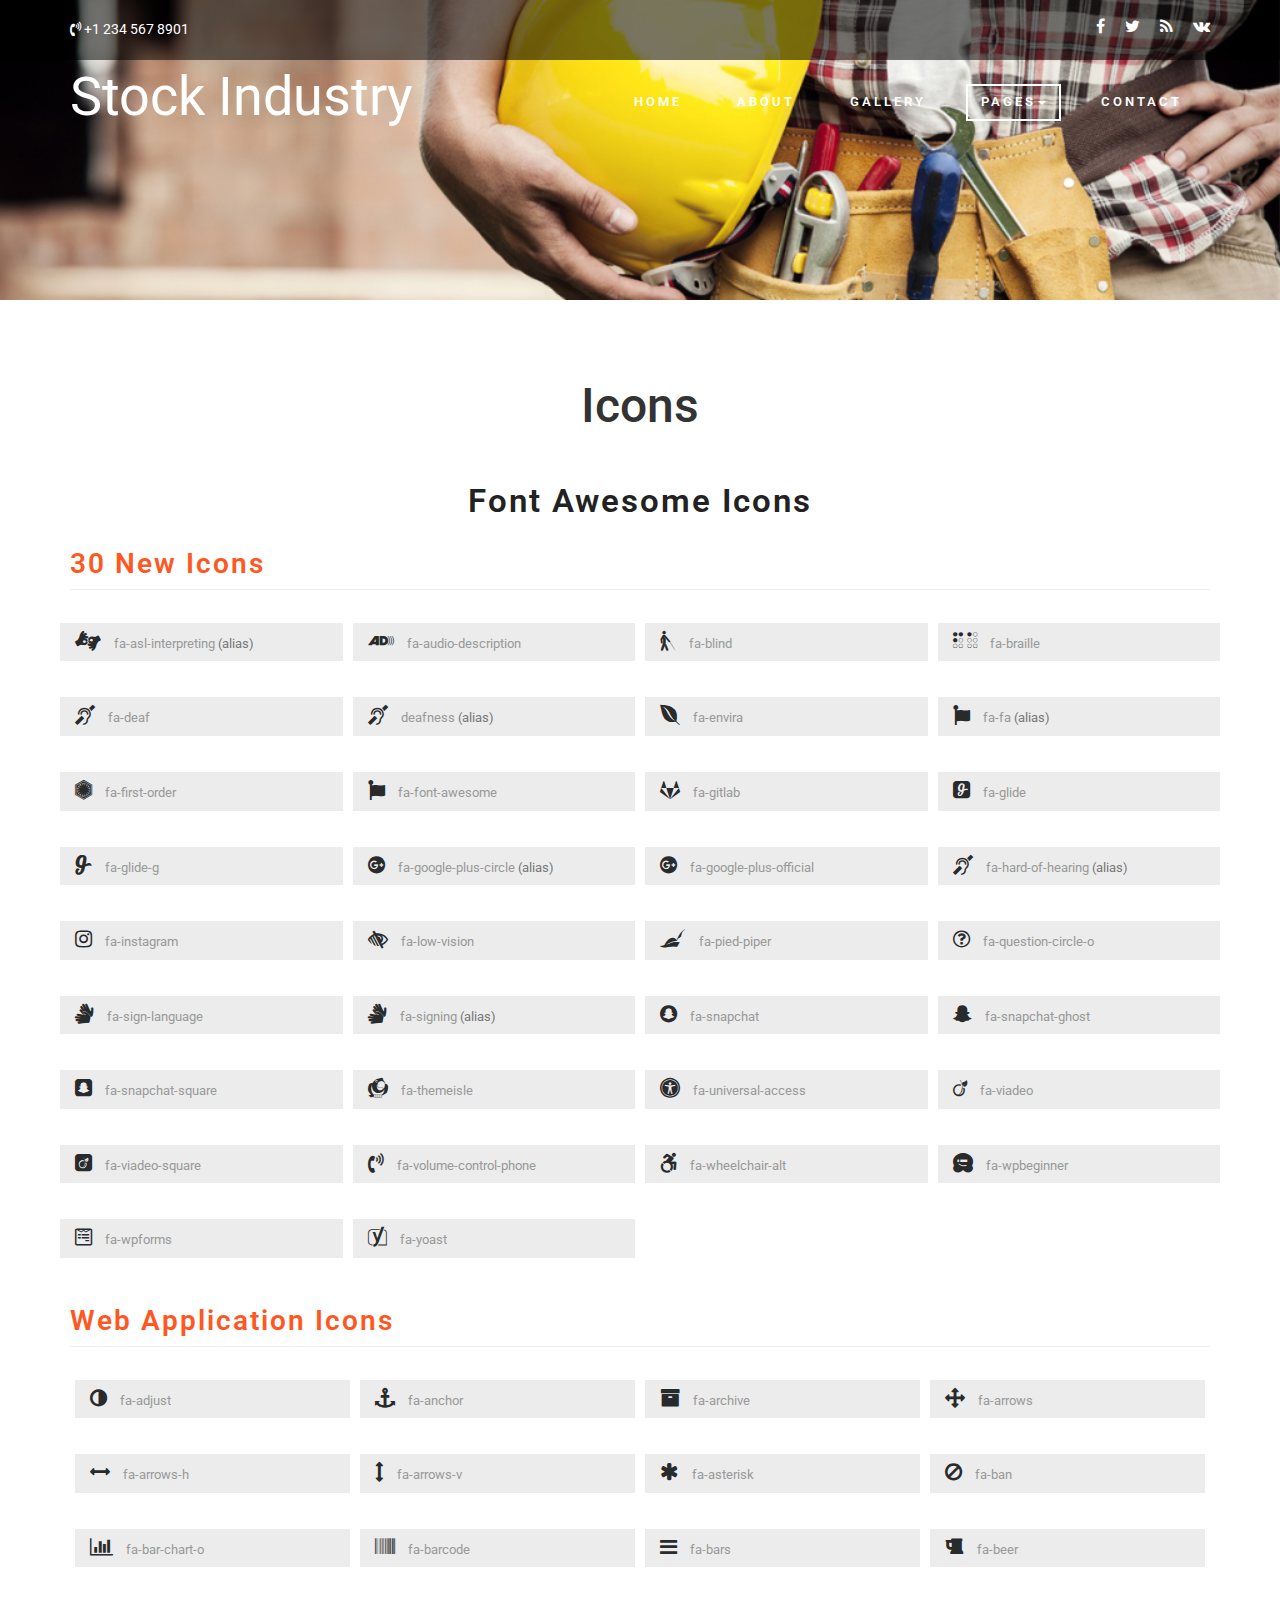
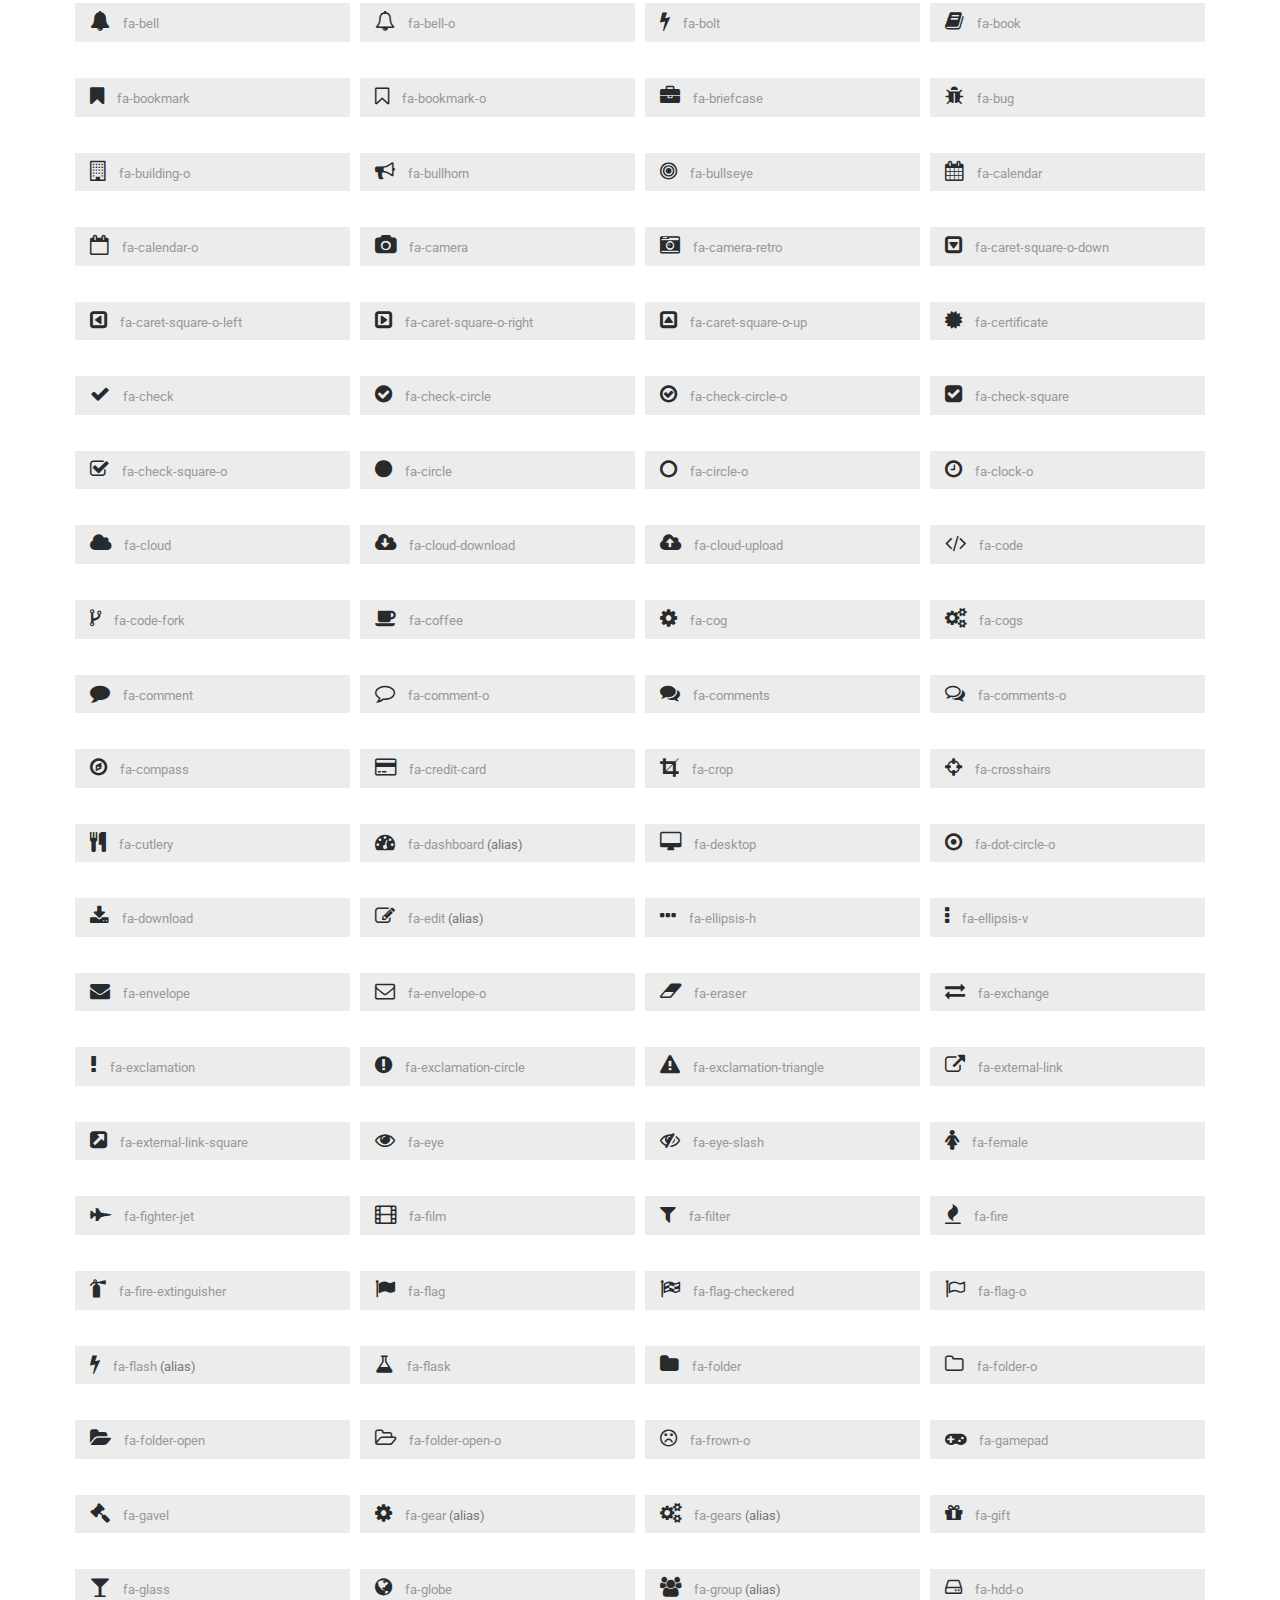
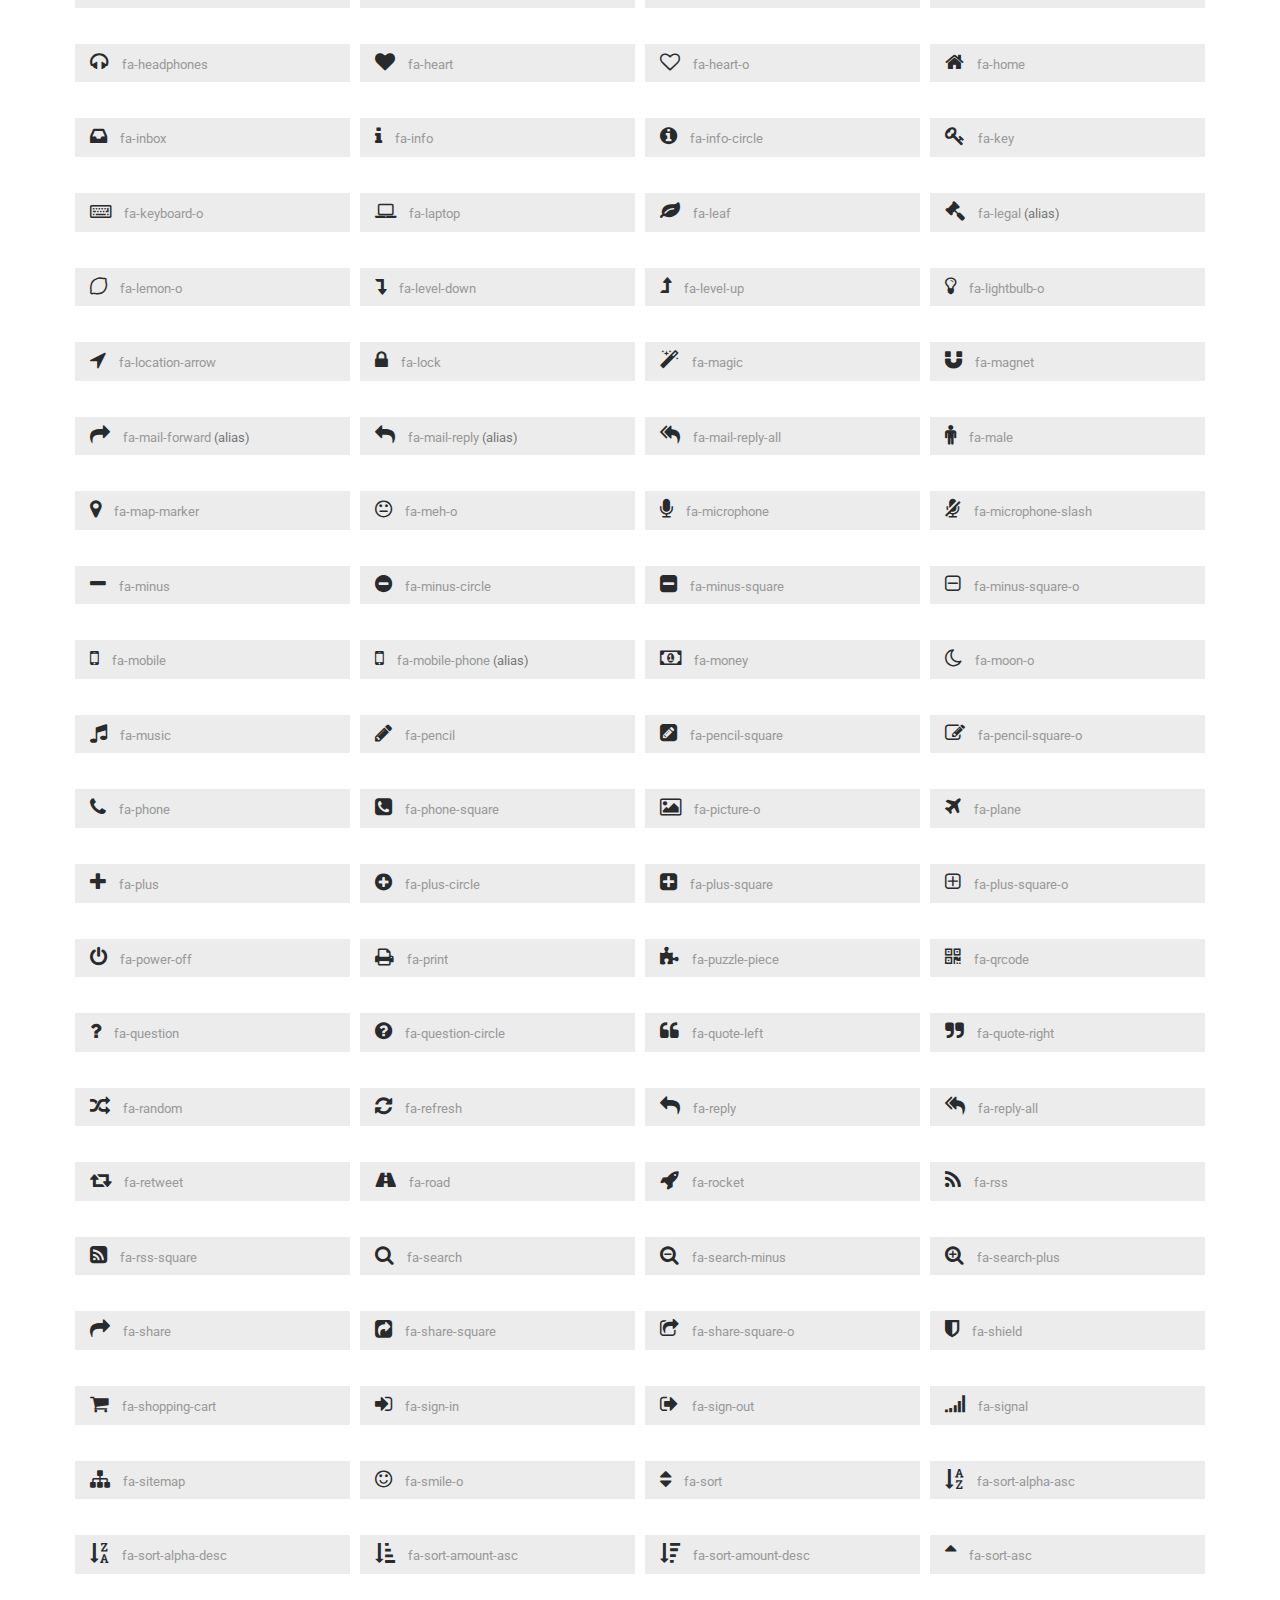
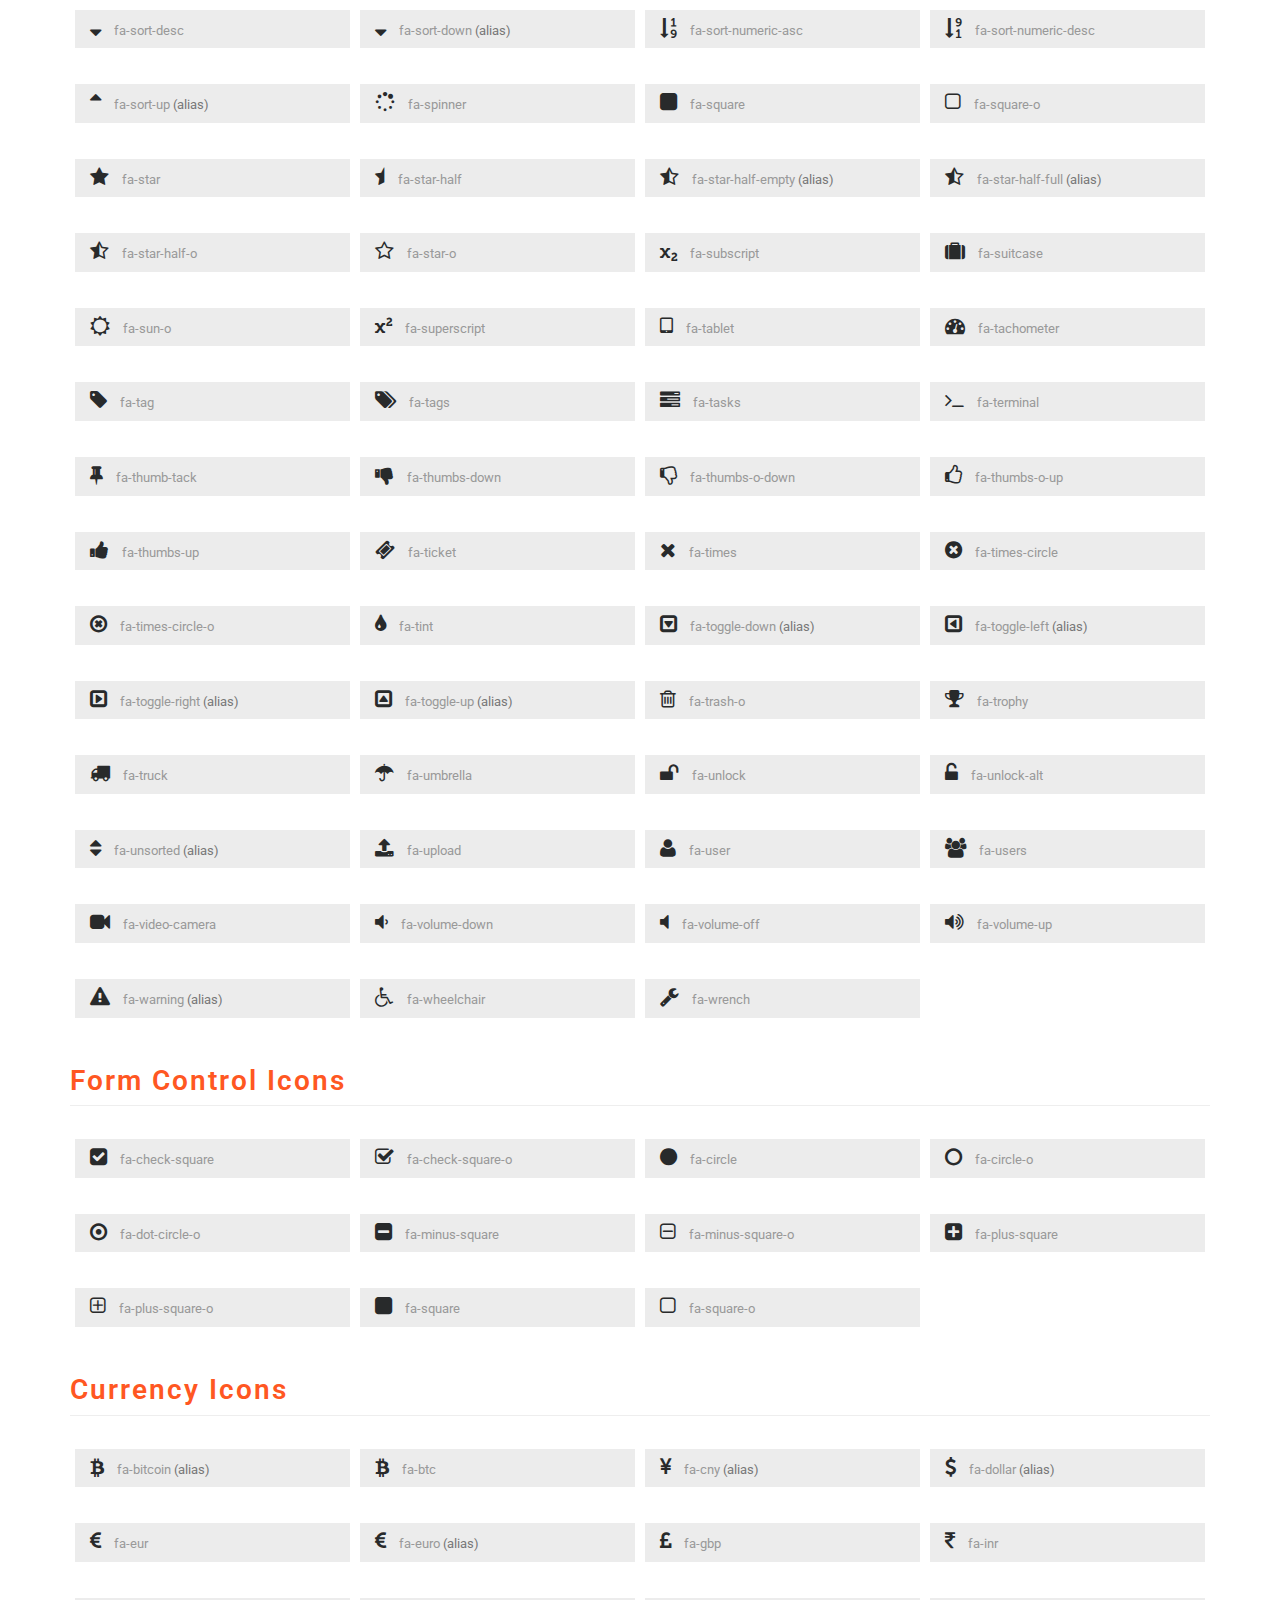
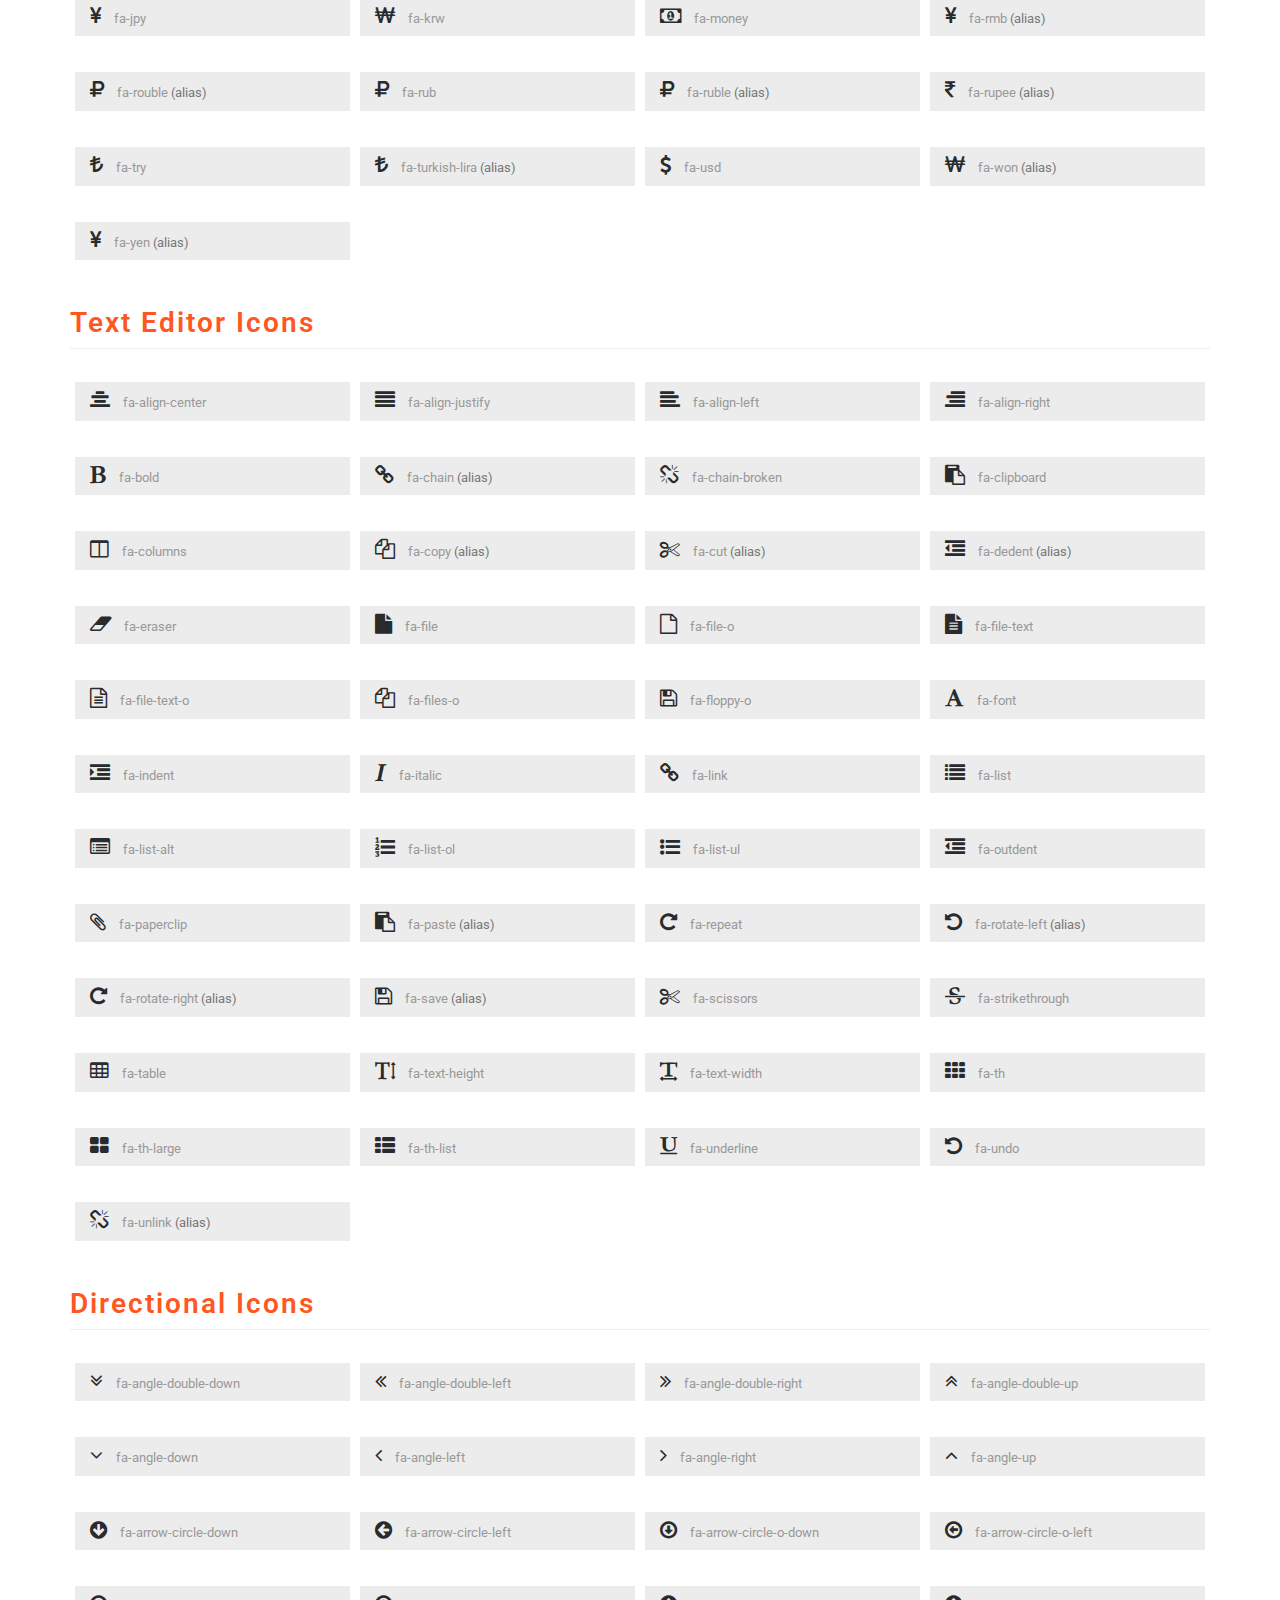
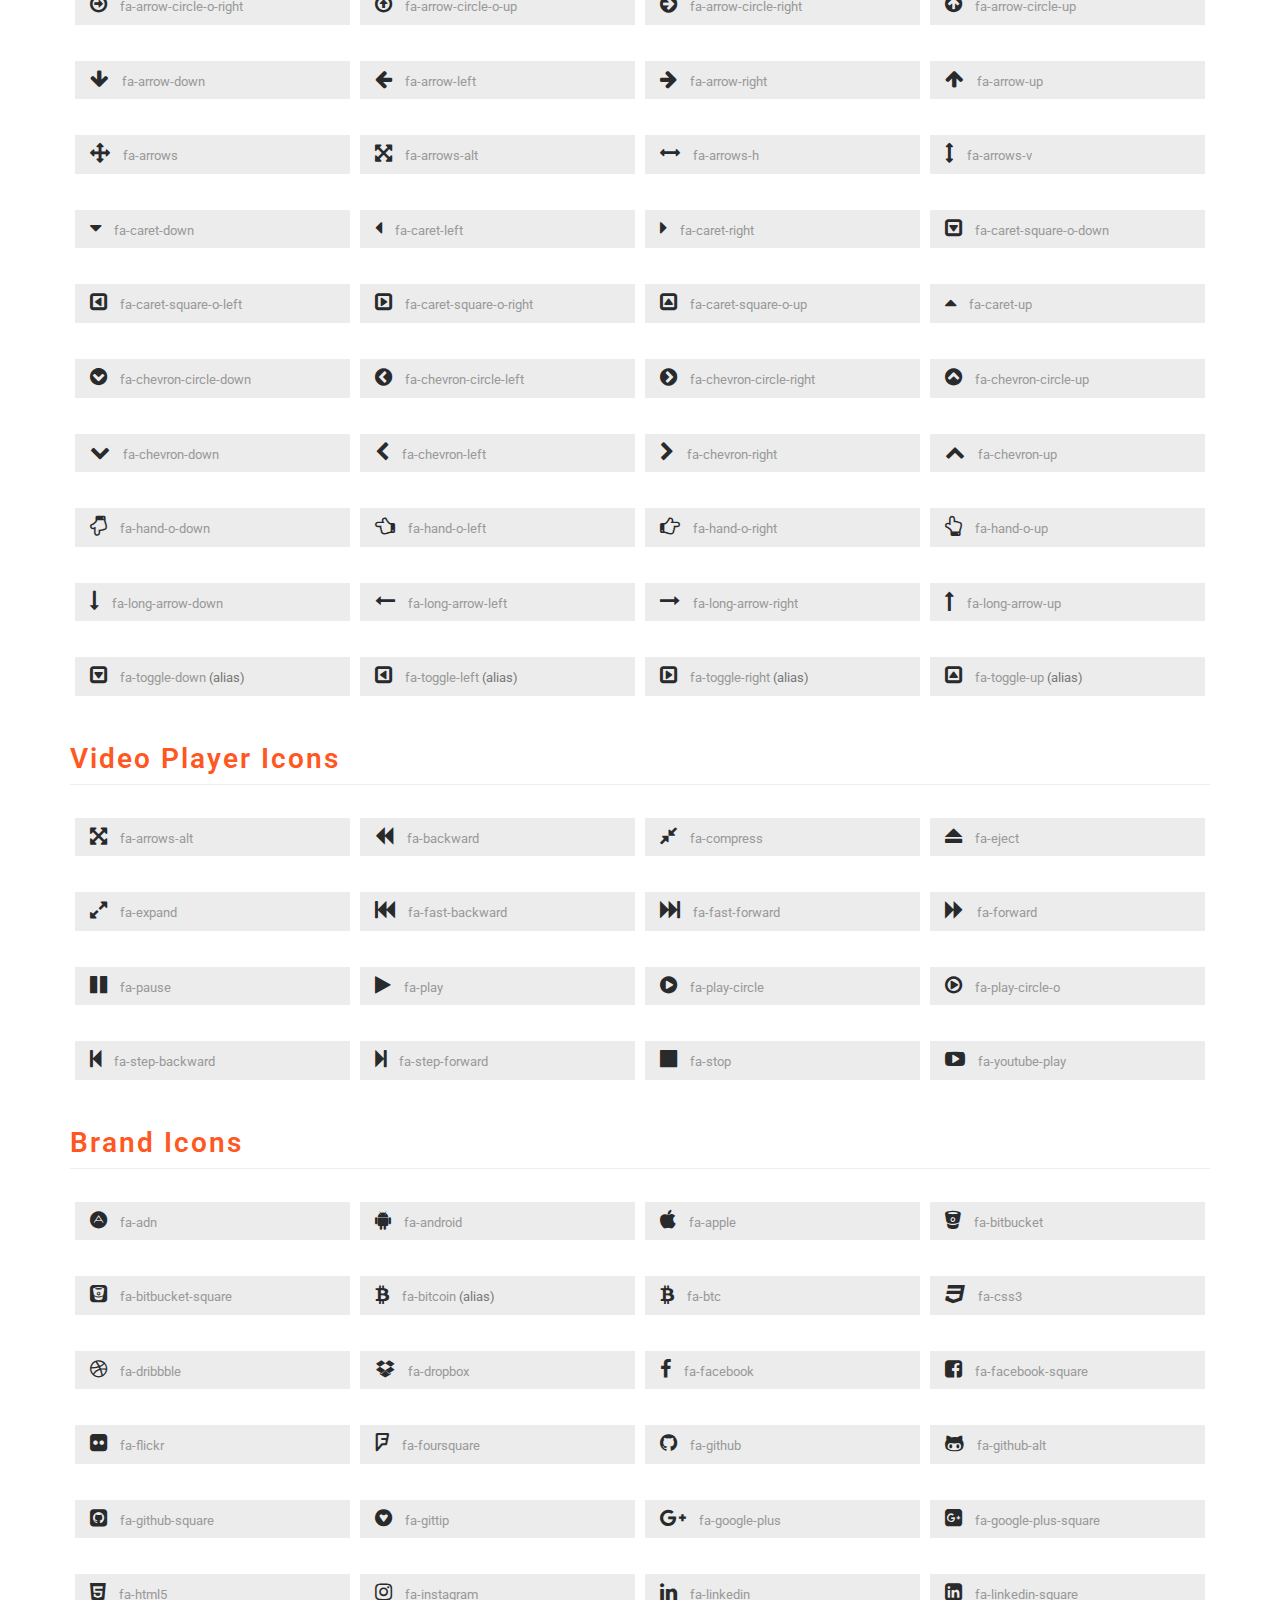
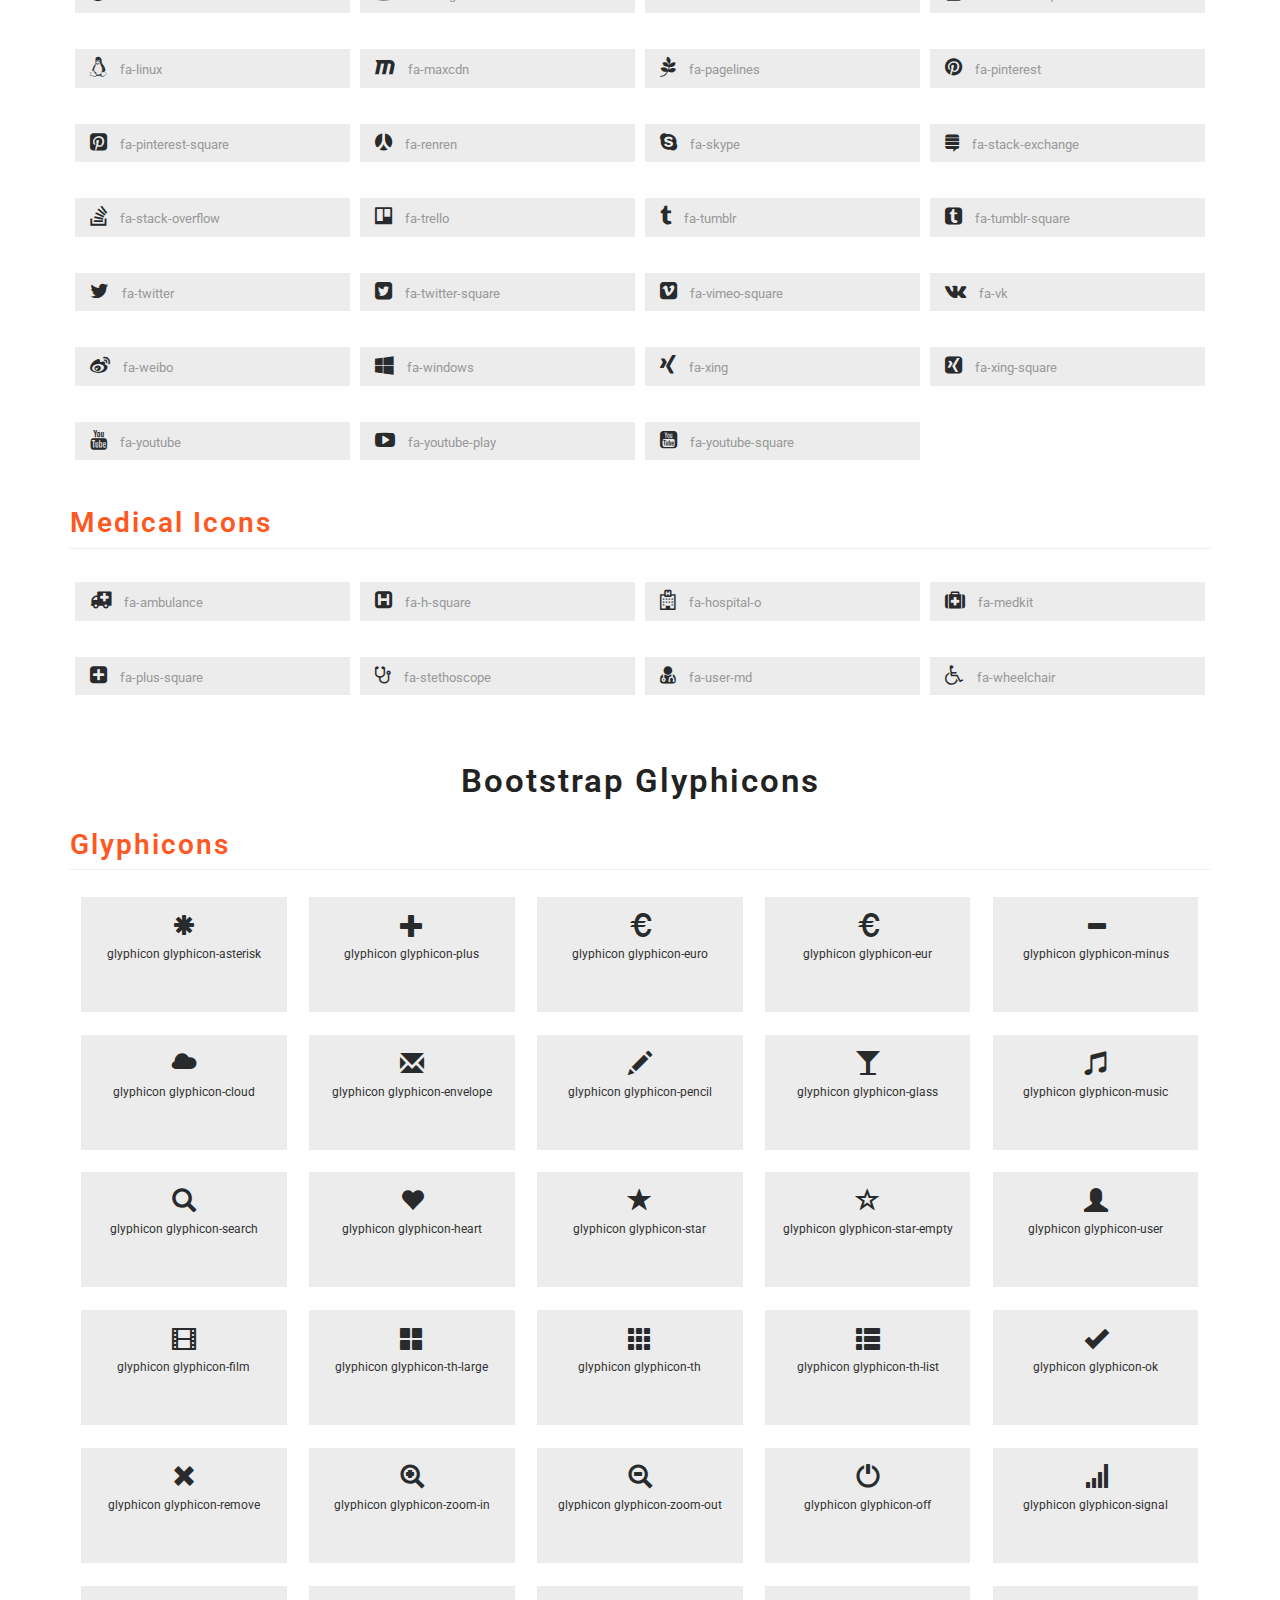
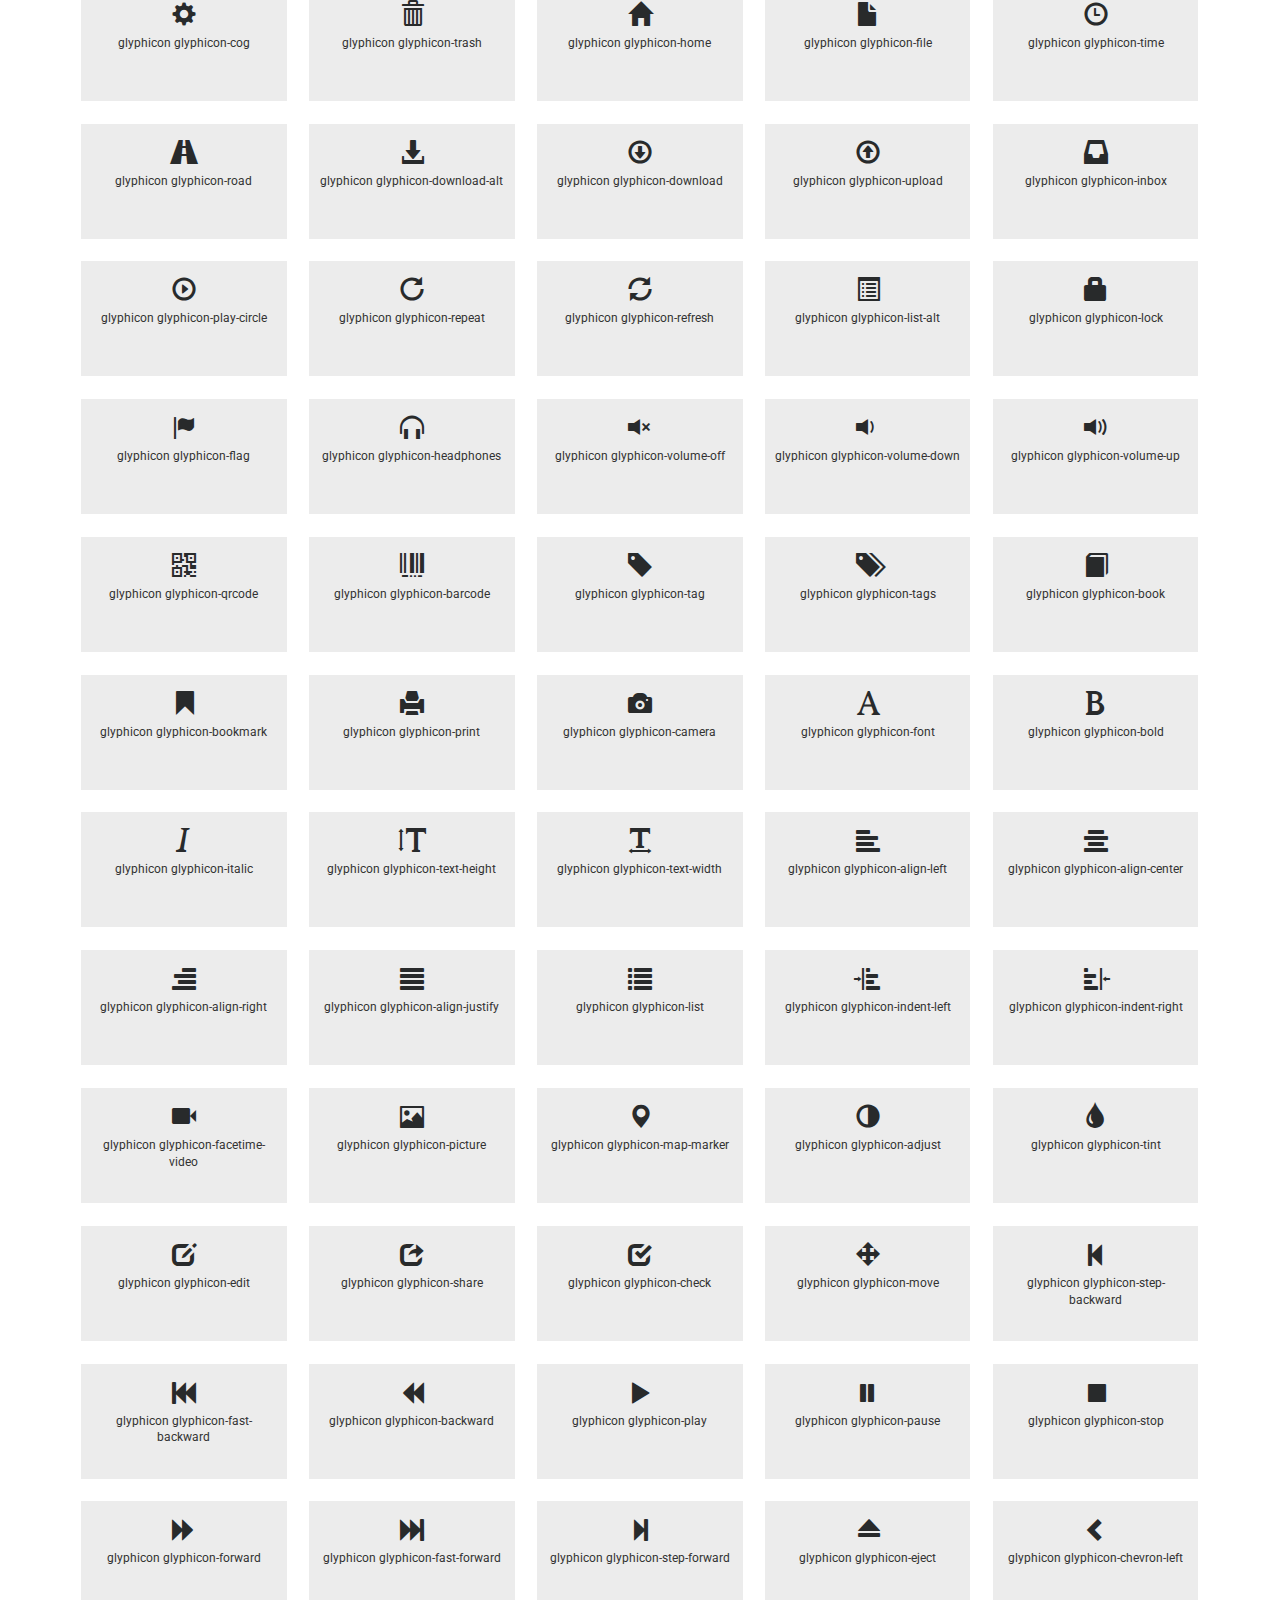
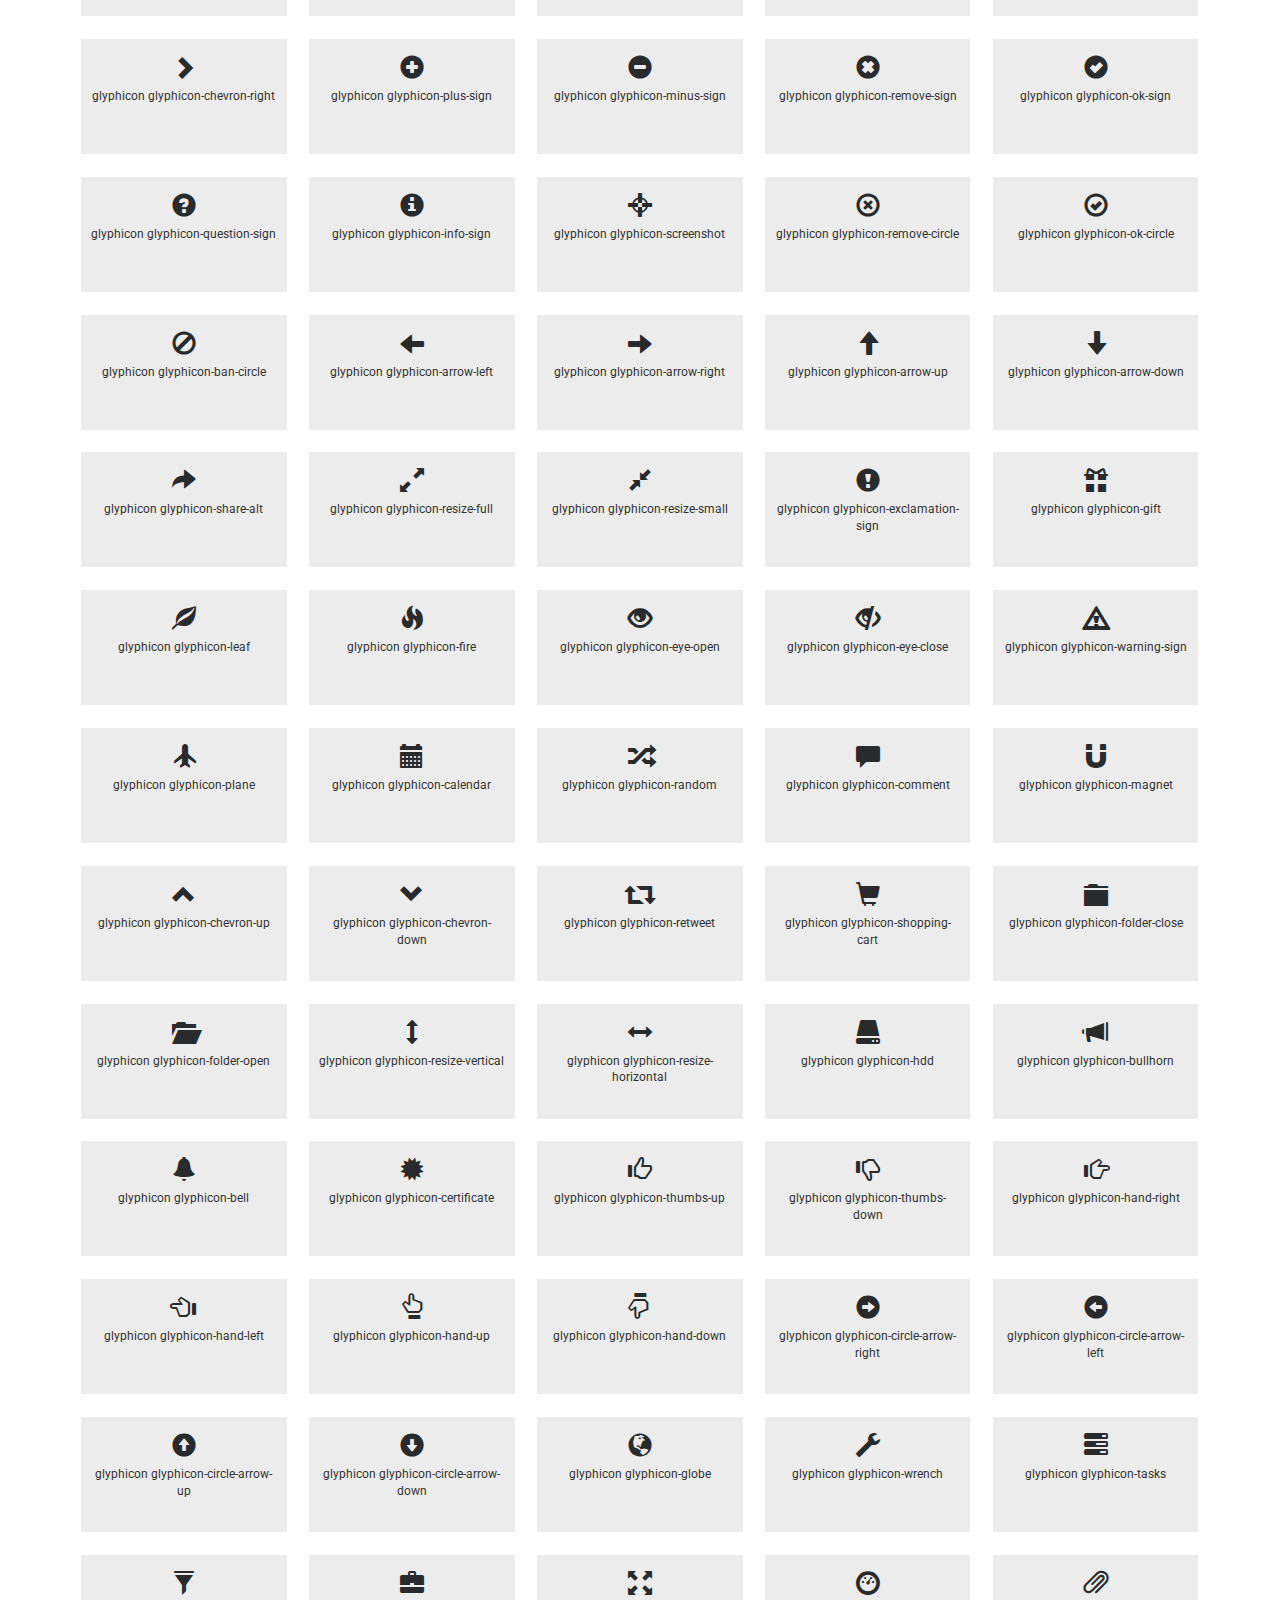
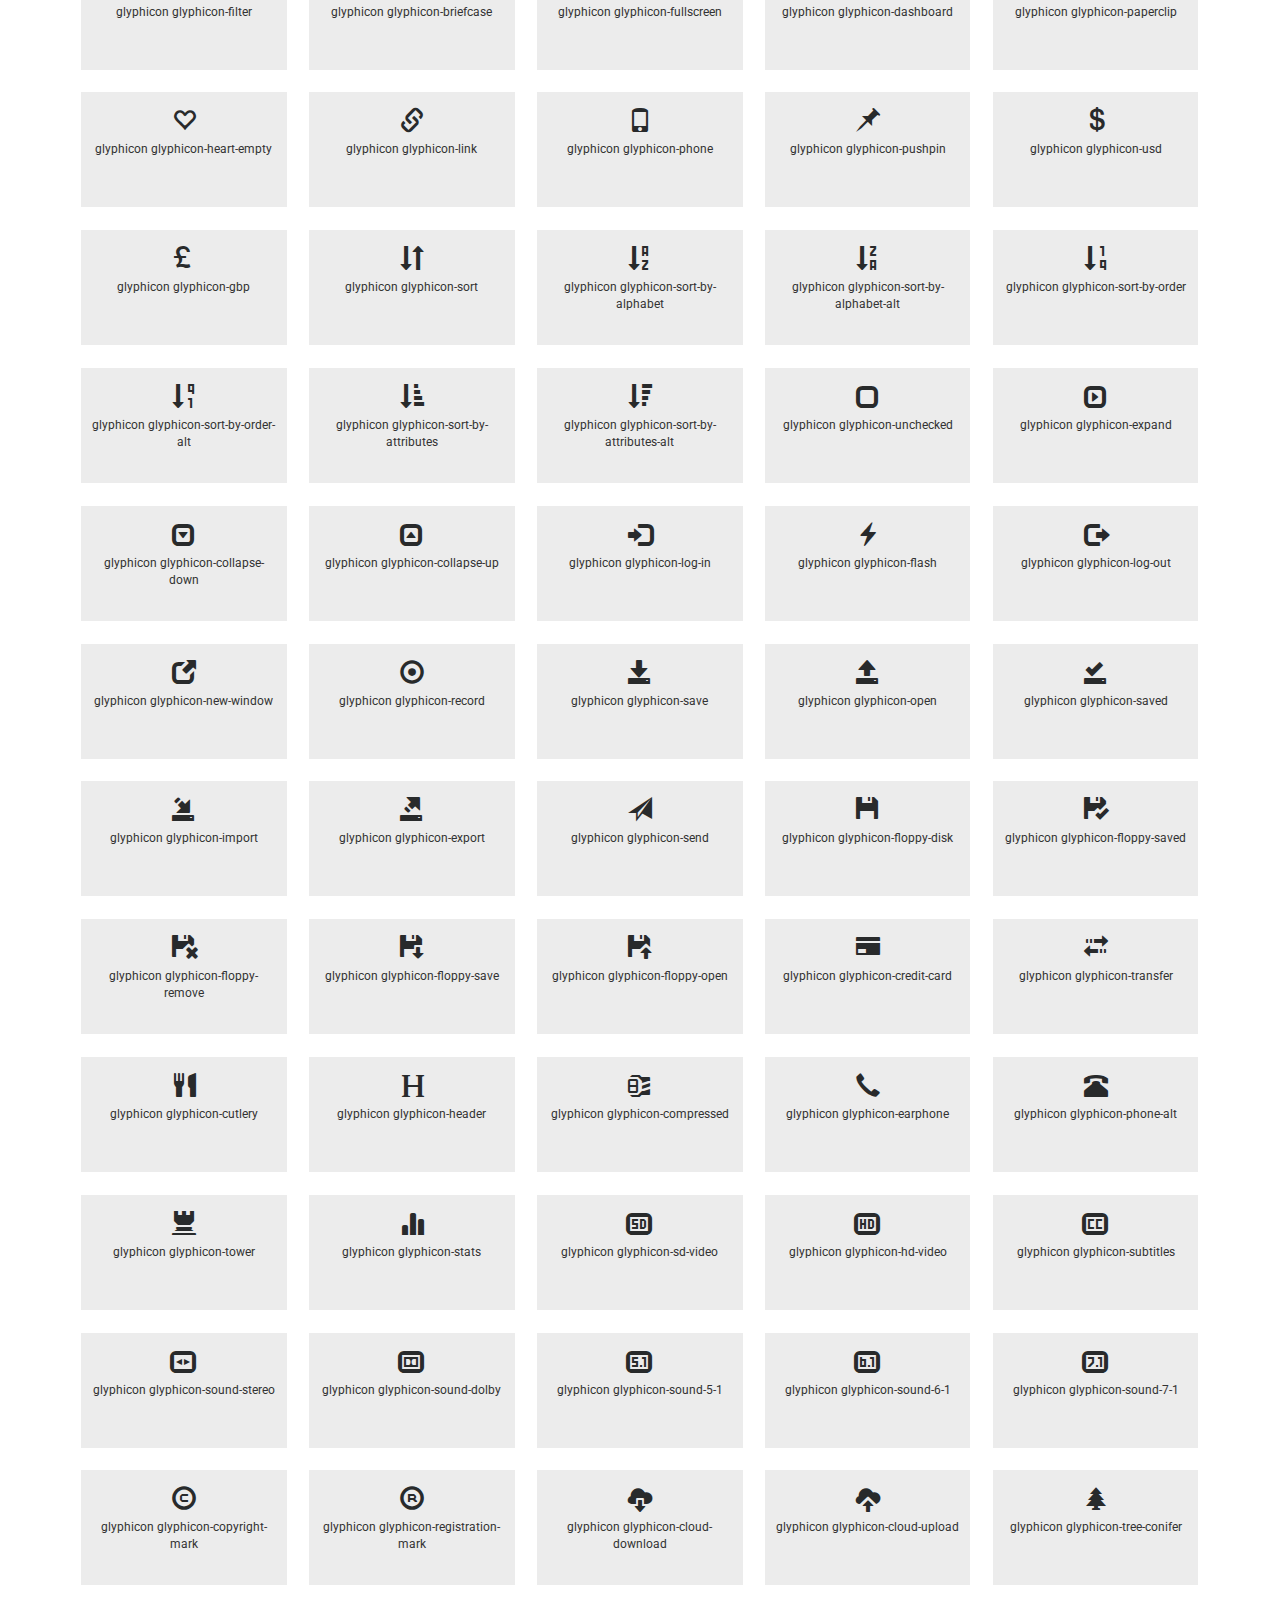
<file: icons.html>
<!--A Design by W3layouts
Author: W3layout
Author URL: http://w3layouts.com
License: Creative Commons Attribution 3.0 Unported
License URL: http://creativecommons.org/licenses/by/3.0/
-->
<!DOCTYPE html>
<html lang="en">
<head>
<title>Stock Industry an Industrial Category Bootstrap responsive Website Template | Icons :: w3layouts</title>
<meta name="viewport" content="width=device-width, initial-scale=1">
<meta charset="utf-8">
<meta name="keywords" content="Stock Industry Responsive web template, Bootstrap Web Templates, Flat Web Templates, Android Compatible web template, 
Smartphone Compatible web template, free webdesigns for Nokia, Samsung, LG, SonyEricsson, Motorola web design" />
<script type="application/x-javascript"> addEventListener("load", function() { setTimeout(hideURLbar, 0); }, false); function hideURLbar(){ window.scrollTo(0,1); } </script>
<!-- bootstrap-css -->
<link href="css/bootstrap.css" rel="stylesheet" type="text/css" media="all" />
<!--// bootstrap-css -->
<!-- css -->
<link rel="stylesheet" href="css/style.css" type="text/css" media="all" />
<!--// css -->
<!-- font-awesome icons -->
<link href="css/font-awesome.css" rel="stylesheet"> 
<!-- //font-awesome icons -->
<!-- font -->
<link href="//fonts.googleapis.com/css?family=Roboto:100,100i,300,300i,400,400i,500,500i,700,700i,900,900i" rel="stylesheet">
<!-- //font -->
<script src="js/jquery-2.2.3.min.js"></script>
<script src="js/bootstrap.js"></script>
</head>
<body>
	<!-- w3-banner -->
	<div class="w3-banner-1 jarallax">
		
			<div class="w3layouts-header-top">
				<div class="container">
					<div class="w3-header-top-grids">
						<div class="w3-header-top-left">
							<p><i class="fa fa-volume-control-phone" aria-hidden="true"></i> +1 234 567 8901</p>
						</div>
						<div class="w3-header-top-right">
							<div class="agileinfo-social-grids">
								<ul>
									<li><a href="#"><i class="fa fa-facebook"></i></a></li>
									<li><a href="#"><i class="fa fa-twitter"></i></a></li>
									<li><a href="#"><i class="fa fa-rss"></i></a></li>
									<li><a href="#"><i class="fa fa-vk"></i></a></li>
								</ul>
							</div>
							<div class="clearfix"> </div>
						</div>
						<div class="clearfix"> </div>
					</div>
				</div>
			</div>
			<div class="head">
				<div class="container">
					<div class="navbar-top">
							<!-- Brand and toggle get grouped for better mobile display -->
							<div class="navbar-header">
							  <button type="button" class="navbar-toggle collapsed" data-toggle="collapse" data-target="#bs-example-navbar-collapse-1">
								<span class="sr-only">Toggle navigation</span>
								<span class="icon-bar"></span>
								<span class="icon-bar"></span>
								<span class="icon-bar"></span>
							  </button>
								 <div class="navbar-brand logo ">
									<h1><a href="index.html">Stock Industry</a></h1>
								</div>

							</div>

							<!-- Collect the nav links, forms, and other content for toggling -->
							<div class="collapse navbar-collapse" id="bs-example-navbar-collapse-1">
							 <ul class="nav navbar-nav link-effect-4">
								<li><a href="index.html">Home</a></li>
								<li><a href="about.html">About</a></li>
								<li><a href="gallery.html">Gallery</a></li>
								<li class="active first-list"><a href="#" class="dropdown-toggle" data-toggle="dropdown" role="button" aria-haspopup="true" aria-expanded="false"><span data-letters="Pages">Pages</span><span class="caret"></span></a>
									<ul class="dropdown-menu"> 
										<li><a href="icons.html">Web Icons</a></li>
										<li><a href="codes.html">Short Codes</a></li>
									</ul>
								</li>   
								<li><a href="contact.html">Contact</a></li>
							  </ul>
							</div><!-- /.navbar-collapse -->
						</div>
				</div>
			</div>
	</div>
	<!-- //w3-banner -->
		<!-- icons -->
<div class="w3_wthree_agileits_icons main-grid-border">
		<div class="container">
			<div class="w3ls-title"> 
				<h2 class="agileits-title">Icons</h2>
			</div>
			<div class="grid_3 grid_4 w3_agileits_icons_page">
						<div class="icons">
							<h3 class="agileits-icons-title">Font Awesome Icons</h3>
							<section id="new">
								<h3 class="page-header page-header icon-subheading">30 New Icons </h3>							  

								<div class="row fontawesome-icon-list">
									
									
									<div class="icon-box col-md-3 col-sm-4"><a class="agile-icon" href="#"><i class="fa fa-asl-interpreting" aria-hidden="true"></i> fa-asl-interpreting <span class="text-muted">(alias)</span></a></div>
									
									
									
									<div class="icon-box col-md-3 col-sm-4"><a class="agile-icon" href="#"><i class="fa fa-audio-description" aria-hidden="true"></i> fa-audio-description</a></div>
									
									  <div class="icon-box col-md-3 col-sm-4"><a class="agile-icon" href="#"><i class="fa fa-blind" aria-hidden="true"></i> fa-blind</a></div>
									
									  <div class="icon-box col-md-3 col-sm-4"><a class="agile-icon" href="#"><i class="fa fa-braille" aria-hidden="true"></i> fa-braille</a></div>
									
									  <div class="icon-box col-md-3 col-sm-4"><a class="agile-icon" href="#"><i class="fa fa-deaf" aria-hidden="true"></i> fa-deaf</a></div>
									
									  <div class="icon-box col-md-3 col-sm-4"><a class="agile-icon" href="#"><i class="fa fa-deafness" aria-hidden="true"></i> deafness <span class="text-muted">(alias)</span></a></div>
									
									  <div class="icon-box col-md-3 col-sm-4"><a class="agile-icon" href="#"><i class="fa fa-envira" aria-hidden="true"></i> fa-envira</a></div>
									
									  <div class="icon-box col-md-3 col-sm-4"><a class="agile-icon" href="#"><i class="fa fa-fa" aria-hidden="true"></i> fa-fa <span class="text-muted">(alias)</span></a></div>
									
									  <div class="icon-box col-md-3 col-sm-4"><a class="agile-icon" href="#"><i class="fa fa-first-order" aria-hidden="true"></i> fa-first-order</a></div>
									
									  <div class="icon-box col-md-3 col-sm-4"><a class="agile-icon" href="#"><i class="fa fa-font-awesome" aria-hidden="true"></i> fa-font-awesome</a></div>
									
									  <div class="icon-box col-md-3 col-sm-4"><a class="agile-icon" href="#"><i class="fa fa-gitlab" aria-hidden="true"></i> fa-gitlab</a></div>
									
									  <div class="icon-box col-md-3 col-sm-4"><a class="agile-icon" href="#"><i class="fa fa-glide" aria-hidden="true"></i> fa-glide</a></div>
									
									  <div class="icon-box col-md-3 col-sm-4"><a class="agile-icon" href="#"><i class="fa fa-glide-g" aria-hidden="true"></i> fa-glide-g</a></div>
									
									  <div class="icon-box col-md-3 col-sm-4"><a class="agile-icon" href="#"><i class="fa fa-google-plus-circle" aria-hidden="true"></i> fa-google-plus-circle <span class="text-muted">(alias)</span></a></div>
									
									  <div class="icon-box col-md-3 col-sm-4"><a class="agile-icon" href="#"><i class="fa fa-google-plus-official" aria-hidden="true"></i> fa-google-plus-official</a></div>
									
									  <div class="icon-box col-md-3 col-sm-4"><a class="agile-icon" href="#"><i class="fa fa-hard-of-hearing" aria-hidden="true"></i> fa-hard-of-hearing <span class="text-muted">(alias)</span></a></div>
									
									  <div class="icon-box col-md-3 col-sm-4"><a class="agile-icon" href="#"><i class="fa fa-instagram" aria-hidden="true"></i> fa-instagram</a></div>
									
									  <div class="icon-box col-md-3 col-sm-4"><a class="agile-icon" href="#"><i class="fa fa-low-vision" aria-hidden="true"></i> fa-low-vision</a></div>
									
									  <div class="icon-box col-md-3 col-sm-4"><a class="agile-icon" href="#"><i class="fa fa-pied-piper" aria-hidden="true"></i> fa-pied-piper</a></div>
									
									  <div class="icon-box col-md-3 col-sm-4"><a class="agile-icon" href="#"><i class="fa fa-question-circle-o" aria-hidden="true"></i> fa-question-circle-o</a></div>
									
									  <div class="icon-box col-md-3 col-sm-4"><a class="agile-icon" href="#"><i class="fa fa-sign-language" aria-hidden="true"></i> fa-sign-language</a></div>
									
									  <div class="icon-box col-md-3 col-sm-4"><a class="agile-icon" href="#"><i class="fa fa-signing" aria-hidden="true"></i> fa-signing <span class="text-muted">(alias)</span></a></div>
									
									  <div class="icon-box col-md-3 col-sm-4"><a class="agile-icon" href="#"><i class="fa fa-snapchat" aria-hidden="true"></i> fa-snapchat</a></div>
									
									  <div class="icon-box col-md-3 col-sm-4"><a class="agile-icon" href="#"><i class="fa fa-snapchat-ghost" aria-hidden="true"></i> fa-snapchat-ghost</a></div>
									
									  <div class="icon-box col-md-3 col-sm-4"><a class="agile-icon" href="#"><i class="fa fa-snapchat-square" aria-hidden="true"></i> fa-snapchat-square</a></div>
									
									  <div class="icon-box col-md-3 col-sm-4"><a class="agile-icon" href="#"><i class="fa fa-themeisle" aria-hidden="true"></i> fa-themeisle</a></div>
									
									  <div class="icon-box col-md-3 col-sm-4"><a class="agile-icon" href="#"><i class="fa fa-universal-access" aria-hidden="true"></i> fa-universal-access</a></div>
									
									  <div class="icon-box col-md-3 col-sm-4"><a class="agile-icon" href="#"><i class="fa fa-viadeo" aria-hidden="true"></i> fa-viadeo</a></div>
									
									  <div class="icon-box col-md-3 col-sm-4"><a class="agile-icon" href="#"><i class="fa fa-viadeo-square" aria-hidden="true"></i> fa-viadeo-square</a></div>
									
									  <div class="icon-box col-md-3 col-sm-4"><a class="agile-icon" href="#"><i class="fa fa-volume-control-phone" aria-hidden="true"></i> fa-volume-control-phone</a></div>
									
									  <div class="icon-box col-md-3 col-sm-4"><a class="agile-icon" href="#"><i class="fa fa-wheelchair-alt" aria-hidden="true"></i> fa-wheelchair-alt</a></div>
									
									  <div class="icon-box col-md-3 col-sm-4"><a class="agile-icon" href="#"><i class="fa fa-wpbeginner" aria-hidden="true"></i> fa-wpbeginner</a></div>
									
									  <div class="icon-box col-md-3 col-sm-4"><a class="agile-icon" href="#"><i class="fa fa-wpforms" aria-hidden="true"></i> fa-wpforms</a></div>
									
									  <div class="icon-box col-md-3 col-sm-4"><a class="agile-icon" href="#"><i class="fa fa-yoast" aria-hidden="true"></i> fa-yoast</a></div>
									
								  </div>

								</section>
							<div class="section group">
									<div class="box"> 
										<div class="title ">
											<h3 class="page-header icon-subheading">Web Application Icons</h3>
										</div>
										<div class="box_content"> 
											<div class="fontawesome-icon-list"> 
												<div class="icon-box col-md-3 col-sm-4"><a class="agile-icon" href="#"><i class="fa fa-adjust"></i> fa-adjust</a></div>
										
												<div class="icon-box col-md-3 col-sm-4"><a class="agile-icon" href="#"><i class="fa fa-anchor"></i> fa-anchor</a></div>
										
												<div class="icon-box col-md-3 col-sm-4"><a class="agile-icon" href="#"><i class="fa fa-archive"></i> fa-archive</a></div>
										
												<div class="icon-box col-md-3 col-sm-4"><a class="agile-icon" href="#"><i class="fa fa-arrows"></i> fa-arrows</a></div>
										
												<div class="icon-box col-md-3 col-sm-4"><a class="agile-icon" href="#"><i class="fa fa-arrows-h"></i> fa-arrows-h</a></div>
										
												<div class="icon-box col-md-3 col-sm-4"><a class="agile-icon" href="#"><i class="fa fa-arrows-v"></i> fa-arrows-v</a></div>
										
												<div class="icon-box col-md-3 col-sm-4"><a class="agile-icon" href="#"><i class="fa fa-asterisk"></i> fa-asterisk</a></div>
										
												<div class="icon-box col-md-3 col-sm-4"><a class="agile-icon" href="#"><i class="fa fa-ban"></i> fa-ban</a></div>
										
												<div class="icon-box col-md-3 col-sm-4"><a class="agile-icon" href="#"><i class="fa fa-bar-chart-o"></i> fa-bar-chart-o</a></div>
										
												<div class="icon-box col-md-3 col-sm-4"><a class="agile-icon" href="#"><i class="fa fa-barcode"></i> fa-barcode</a></div>
										
												<div class="icon-box col-md-3 col-sm-4"><a class="agile-icon" href="#"><i class="fa fa-bars"></i> fa-bars</a></div>
										
												<div class="icon-box col-md-3 col-sm-4"><a class="agile-icon" href="#"><i class="fa fa-beer"></i> fa-beer</a></div>
										
												<div class="icon-box col-md-3 col-sm-4"><a class="agile-icon" href="#"><i class="fa fa-bell"></i> fa-bell</a></div>
										
												<div class="icon-box col-md-3 col-sm-4"><a class="agile-icon" href="#"><i class="fa fa-bell-o"></i> fa-bell-o</a></div>
										
												<div class="icon-box col-md-3 col-sm-4"><a class="agile-icon" href="#"><i class="fa fa-bolt"></i> fa-bolt</a></div>
										
												<div class="icon-box col-md-3 col-sm-4"><a class="agile-icon" href="#"><i class="fa fa-book"></i> fa-book</a></div>
										
												<div class="icon-box col-md-3 col-sm-4"><a class="agile-icon" href="#"><i class="fa fa-bookmark"></i> fa-bookmark</a></div>
										
												<div class="icon-box col-md-3 col-sm-4"><a class="agile-icon" href="#"><i class="fa fa-bookmark-o"></i> fa-bookmark-o</a></div>
										
												<div class="icon-box col-md-3 col-sm-4"><a class="agile-icon" href="#"><i class="fa fa-briefcase"></i> fa-briefcase</a></div>
										
												<div class="icon-box col-md-3 col-sm-4"><a class="agile-icon" href="#"><i class="fa fa-bug"></i> fa-bug</a></div>
										
												<div class="icon-box col-md-3 col-sm-4"><a class="agile-icon" href="#"><i class="fa fa-building-o"></i> fa-building-o</a></div>
										
												<div class="icon-box col-md-3 col-sm-4"><a class="agile-icon" href="#"><i class="fa fa-bullhorn"></i> fa-bullhorn</a></div>
										
												<div class="icon-box col-md-3 col-sm-4"><a class="agile-icon" href="#"><i class="fa fa-bullseye"></i> fa-bullseye</a></div>
										
												<div class="icon-box col-md-3 col-sm-4"><a class="agile-icon" href="#"><i class="fa fa-calendar"></i> fa-calendar</a></div>
										
												<div class="icon-box col-md-3 col-sm-4"><a class="agile-icon" href="#"><i class="fa fa-calendar-o"></i> fa-calendar-o</a></div>
										
												<div class="icon-box col-md-3 col-sm-4"><a class="agile-icon" href="#"><i class="fa fa-camera"></i> fa-camera</a></div>
										
												<div class="icon-box col-md-3 col-sm-4"><a class="agile-icon" href="#"><i class="fa fa-camera-retro"></i> fa-camera-retro</a></div>
										
												<div class="icon-box col-md-3 col-sm-4"><a class="agile-icon" href="#"><i class="fa fa-caret-square-o-down"></i> fa-caret-square-o-down</a></div>
										
												<div class="icon-box col-md-3 col-sm-4"><a class="agile-icon" href="#"><i class="fa fa-caret-square-o-left"></i> fa-caret-square-o-left</a></div>
										
												<div class="icon-box col-md-3 col-sm-4"><a class="agile-icon" href="#"><i class="fa fa-caret-square-o-right"></i> fa-caret-square-o-right</a></div>
										
												<div class="icon-box col-md-3 col-sm-4"><a class="agile-icon" href="#"><i class="fa fa-caret-square-o-up"></i> fa-caret-square-o-up</a></div>
										
												<div class="icon-box col-md-3 col-sm-4"><a class="agile-icon" href="#"><i class="fa fa-certificate"></i> fa-certificate</a></div>
										
												<div class="icon-box col-md-3 col-sm-4"><a class="agile-icon" href="#"><i class="fa fa-check"></i> fa-check</a></div>
										
												<div class="icon-box col-md-3 col-sm-4"><a class="agile-icon" href="#"><i class="fa fa-check-circle"></i> fa-check-circle</a></div>
										
												<div class="icon-box col-md-3 col-sm-4"><a class="agile-icon" href="#"><i class="fa fa-check-circle-o"></i> fa-check-circle-o</a></div>
										
												<div class="icon-box col-md-3 col-sm-4"><a class="agile-icon" href="#"><i class="fa fa-check-square"></i> fa-check-square</a></div>
										
												<div class="icon-box col-md-3 col-sm-4"><a class="agile-icon" href="#"><i class="fa fa-check-square-o"></i> fa-check-square-o</a></div>
										
												<div class="icon-box col-md-3 col-sm-4"><a class="agile-icon" href="#"><i class="fa fa-circle"></i> fa-circle</a></div>
										
												<div class="icon-box col-md-3 col-sm-4"><a class="agile-icon" href="#"><i class="fa fa-circle-o"></i> fa-circle-o</a></div>
										
												<div class="icon-box col-md-3 col-sm-4"><a class="agile-icon" href="#"><i class="fa fa-clock-o"></i> fa-clock-o</a></div>
										
												<div class="icon-box col-md-3 col-sm-4"><a class="agile-icon" href="#"><i class="fa fa-cloud"></i> fa-cloud</a></div>
										
												<div class="icon-box col-md-3 col-sm-4"><a class="agile-icon" href="#"><i class="fa fa-cloud-download"></i> fa-cloud-download</a></div>
										
												<div class="icon-box col-md-3 col-sm-4"><a class="agile-icon" href="#"><i class="fa fa-cloud-upload"></i> fa-cloud-upload</a></div>
										
												<div class="icon-box col-md-3 col-sm-4"><a class="agile-icon" href="#"><i class="fa fa-code"></i> fa-code</a></div>
										
												<div class="icon-box col-md-3 col-sm-4"><a class="agile-icon" href="#"><i class="fa fa-code-fork"></i> fa-code-fork</a></div>
										
												<div class="icon-box col-md-3 col-sm-4"><a class="agile-icon" href="#"><i class="fa fa-coffee"></i> fa-coffee</a></div>
										
												<div class="icon-box col-md-3 col-sm-4"><a class="agile-icon" href="#"><i class="fa fa-cog"></i> fa-cog</a></div>
										
												<div class="icon-box col-md-3 col-sm-4"><a class="agile-icon" href="#"><i class="fa fa-cogs"></i> fa-cogs</a></div>
										
												<div class="icon-box col-md-3 col-sm-4"><a class="agile-icon" href="#"><i class="fa fa-comment"></i> fa-comment</a></div>
										
												<div class="icon-box col-md-3 col-sm-4"><a class="agile-icon" href="#"><i class="fa fa-comment-o"></i> fa-comment-o</a></div>
										
												<div class="icon-box col-md-3 col-sm-4"><a class="agile-icon" href="#"><i class="fa fa-comments"></i> fa-comments</a></div>
										
												<div class="icon-box col-md-3 col-sm-4"><a class="agile-icon" href="#"><i class="fa fa-comments-o"></i> fa-comments-o</a></div>
										
												<div class="icon-box col-md-3 col-sm-4"><a class="agile-icon" href="#"><i class="fa fa-compass"></i> fa-compass</a></div>
										
												<div class="icon-box col-md-3 col-sm-4"><a class="agile-icon" href="#"><i class="fa fa-credit-card"></i> fa-credit-card</a></div>
										
												<div class="icon-box col-md-3 col-sm-4"><a class="agile-icon" href="#"><i class="fa fa-crop"></i> fa-crop</a></div>
										
												<div class="icon-box col-md-3 col-sm-4"><a class="agile-icon" href="#"><i class="fa fa-crosshairs"></i> fa-crosshairs</a></div>
										
												<div class="icon-box col-md-3 col-sm-4"><a class="agile-icon" href="#"><i class="fa fa-cutlery"></i> fa-cutlery</a></div>
										
												<div class="icon-box col-md-3 col-sm-4"><a class="agile-icon" href="#"><i class="fa fa-dashboard"></i> fa-dashboard <span class="text-muted">(alias)</span></a></div>
										
												<div class="icon-box col-md-3 col-sm-4"><a class="agile-icon" href="#"><i class="fa fa-desktop"></i> fa-desktop</a></div>
										
												<div class="icon-box col-md-3 col-sm-4"><a class="agile-icon" href="#"><i class="fa fa-dot-circle-o"></i> fa-dot-circle-o</a></div>
										
												<div class="icon-box col-md-3 col-sm-4"><a class="agile-icon" href="#"><i class="fa fa-download"></i> fa-download</a></div>
										
												<div class="icon-box col-md-3 col-sm-4"><a class="agile-icon" href="#"><i class="fa fa-edit"></i> fa-edit <span class="text-muted">(alias)</span></a></div>
										
												<div class="icon-box col-md-3 col-sm-4"><a class="agile-icon" href="#"><i class="fa fa-ellipsis-h"></i> fa-ellipsis-h</a></div>
										
												<div class="icon-box col-md-3 col-sm-4"><a class="agile-icon" href="#"><i class="fa fa-ellipsis-v"></i> fa-ellipsis-v</a></div>
										
												<div class="icon-box col-md-3 col-sm-4"><a class="agile-icon" href="#"><i class="fa fa-envelope"></i> fa-envelope</a></div>
										
												<div class="icon-box col-md-3 col-sm-4"><a class="agile-icon" href="#"><i class="fa fa-envelope-o"></i> fa-envelope-o</a></div>
										
												<div class="icon-box col-md-3 col-sm-4"><a class="agile-icon" href="#"><i class="fa fa-eraser"></i> fa-eraser</a></div>
										
												<div class="icon-box col-md-3 col-sm-4"><a class="agile-icon" href="#"><i class="fa fa-exchange"></i> fa-exchange</a></div>
										
												<div class="icon-box col-md-3 col-sm-4"><a class="agile-icon" href="#"><i class="fa fa-exclamation"></i> fa-exclamation</a></div>
										
												<div class="icon-box col-md-3 col-sm-4"><a class="agile-icon" href="#"><i class="fa fa-exclamation-circle"></i> fa-exclamation-circle</a></div>
										
												<div class="icon-box col-md-3 col-sm-4"><a class="agile-icon" href="#"><i class="fa fa-exclamation-triangle"></i> fa-exclamation-triangle</a></div>
										
												<div class="icon-box col-md-3 col-sm-4"><a class="agile-icon" href="#"><i class="fa fa-external-link"></i> fa-external-link</a></div>
										
												<div class="icon-box col-md-3 col-sm-4"><a class="agile-icon" href="#"><i class="fa fa-external-link-square"></i> fa-external-link-square</a></div>
										
												<div class="icon-box col-md-3 col-sm-4"><a class="agile-icon" href="#"><i class="fa fa-eye"></i> fa-eye</a></div>
										
												<div class="icon-box col-md-3 col-sm-4"><a class="agile-icon" href="#"><i class="fa fa-eye-slash"></i> fa-eye-slash</a></div>
										
												<div class="icon-box col-md-3 col-sm-4"><a class="agile-icon" href="#"><i class="fa fa-female"></i> fa-female</a></div>
										
												<div class="icon-box col-md-3 col-sm-4"><a class="agile-icon" href="#"><i class="fa fa-fighter-jet"></i> fa-fighter-jet</a></div>
										
												<div class="icon-box col-md-3 col-sm-4"><a class="agile-icon" href="#"><i class="fa fa-film"></i> fa-film</a></div>
										
												<div class="icon-box col-md-3 col-sm-4"><a class="agile-icon" href="#"><i class="fa fa-filter"></i> fa-filter</a></div>
										
												<div class="icon-box col-md-3 col-sm-4"><a class="agile-icon" href="#"><i class="fa fa-fire"></i> fa-fire</a></div>
										
												<div class="icon-box col-md-3 col-sm-4"><a class="agile-icon" href="#"><i class="fa fa-fire-extinguisher"></i> fa-fire-extinguisher</a></div>
										
												<div class="icon-box col-md-3 col-sm-4"><a class="agile-icon" href="#"><i class="fa fa-flag"></i> fa-flag</a></div>
										
												<div class="icon-box col-md-3 col-sm-4"><a class="agile-icon" href="#"><i class="fa fa-flag-checkered"></i> fa-flag-checkered</a></div>
										
												<div class="icon-box col-md-3 col-sm-4"><a class="agile-icon" href="#"><i class="fa fa-flag-o"></i> fa-flag-o</a></div>
										
												<div class="icon-box col-md-3 col-sm-4"><a class="agile-icon" href="#"><i class="fa fa-flash"></i> fa-flash <span class="text-muted">(alias)</span></a></div>
										
												<div class="icon-box col-md-3 col-sm-4"><a class="agile-icon" href="#"><i class="fa fa-flask"></i> fa-flask</a></div>
										
												<div class="icon-box col-md-3 col-sm-4"><a class="agile-icon" href="#"><i class="fa fa-folder"></i> fa-folder</a></div>
										
												<div class="icon-box col-md-3 col-sm-4"><a class="agile-icon" href="#"><i class="fa fa-folder-o"></i> fa-folder-o</a></div>
										
												<div class="icon-box col-md-3 col-sm-4"><a class="agile-icon" href="#"><i class="fa fa-folder-open"></i> fa-folder-open</a></div>
										
												<div class="icon-box col-md-3 col-sm-4"><a class="agile-icon" href="#"><i class="fa fa-folder-open-o"></i> fa-folder-open-o</a></div>
										
												<div class="icon-box col-md-3 col-sm-4"><a class="agile-icon" href="#"><i class="fa fa-frown-o"></i> fa-frown-o</a></div>
										
												<div class="icon-box col-md-3 col-sm-4"><a class="agile-icon" href="#"><i class="fa fa-gamepad"></i> fa-gamepad</a></div>
										
												<div class="icon-box col-md-3 col-sm-4"><a class="agile-icon" href="#"><i class="fa fa-gavel"></i> fa-gavel</a></div>
										
												<div class="icon-box col-md-3 col-sm-4"><a class="agile-icon" href="#"><i class="fa fa-gear"></i> fa-gear <span class="text-muted">(alias)</span></a></div>
										
												<div class="icon-box col-md-3 col-sm-4"><a class="agile-icon" href="#"><i class="fa fa-gears"></i> fa-gears <span class="text-muted">(alias)</span></a></div>
										
												<div class="icon-box col-md-3 col-sm-4"><a class="agile-icon" href="#"><i class="fa fa-gift"></i> fa-gift</a></div>
										
												<div class="icon-box col-md-3 col-sm-4"><a class="agile-icon" href="#"><i class="fa fa-glass"></i> fa-glass</a></div>
										
												<div class="icon-box col-md-3 col-sm-4"><a class="agile-icon" href="#"><i class="fa fa-globe"></i> fa-globe</a></div>
										
												<div class="icon-box col-md-3 col-sm-4"><a class="agile-icon" href="#"><i class="fa fa-group"></i> fa-group <span class="text-muted">(alias)</span></a></div>
										
												<div class="icon-box col-md-3 col-sm-4"><a class="agile-icon" href="#"><i class="fa fa-hdd-o"></i> fa-hdd-o</a></div>
										
												<div class="icon-box col-md-3 col-sm-4"><a class="agile-icon" href="#"><i class="fa fa-headphones"></i> fa-headphones</a></div>
										
												<div class="icon-box col-md-3 col-sm-4"><a class="agile-icon" href="#"><i class="fa fa-heart"></i> fa-heart</a></div>
										
												<div class="icon-box col-md-3 col-sm-4"><a class="agile-icon" href="#"><i class="fa fa-heart-o"></i> fa-heart-o</a></div>
										
												<div class="icon-box col-md-3 col-sm-4"><a class="agile-icon" href="#"><i class="fa fa-home"></i> fa-home</a></div>
										
												<div class="icon-box col-md-3 col-sm-4"><a class="agile-icon" href="#"><i class="fa fa-inbox"></i> fa-inbox</a></div>
										
												<div class="icon-box col-md-3 col-sm-4"><a class="agile-icon" href="#"><i class="fa fa-info"></i> fa-info</a></div>
										
												<div class="icon-box col-md-3 col-sm-4"><a class="agile-icon" href="#info-circle"><i class="fa fa-info-circle"></i> fa-info-circle</a></div>
										
												<div class="icon-box col-md-3 col-sm-4"><a class="agile-icon" href="#key"><i class="fa fa-key"></i> fa-key</a></div>
										
												<div class="icon-box col-md-3 col-sm-4"><a class="agile-icon" href="#keyboard-o"><i class="fa fa-keyboard-o"></i> fa-keyboard-o</a></div>
										
												<div class="icon-box col-md-3 col-sm-4"><a class="agile-icon" href="#laptop"><i class="fa fa-laptop"></i> fa-laptop</a></div>
										
												<div class="icon-box col-md-3 col-sm-4"><a class="agile-icon" href="#leaf"><i class="fa fa-leaf"></i> fa-leaf</a></div>
										
												<div class="icon-box col-md-3 col-sm-4"><a class="agile-icon" href="#gavel"><i class="fa fa-legal"></i> fa-legal <span class="text-muted">(alias)</span></a></div>
										
												<div class="icon-box col-md-3 col-sm-4"><a class="agile-icon" href="#lemon-o"><i class="fa fa-lemon-o"></i> fa-lemon-o</a></div>
										
												<div class="icon-box col-md-3 col-sm-4"><a class="agile-icon" href="#level-down"><i class="fa fa-level-down"></i> fa-level-down</a></div>
										
												<div class="icon-box col-md-3 col-sm-4"><a class="agile-icon" href="#level-up"><i class="fa fa-level-up"></i> fa-level-up</a></div>
										
												<div class="icon-box col-md-3 col-sm-4"><a class="agile-icon" href="#lightbulb-o"><i class="fa fa-lightbulb-o"></i> fa-lightbulb-o</a></div>
										
												<div class="icon-box col-md-3 col-sm-4"><a class="agile-icon" href="#location-arrow"><i class="fa fa-location-arrow"></i> fa-location-arrow</a></div>
										
												<div class="icon-box col-md-3 col-sm-4"><a class="agile-icon" href="#lock"><i class="fa fa-lock"></i> fa-lock</a></div>
										
												<div class="icon-box col-md-3 col-sm-4"><a class="agile-icon" href="#magic"><i class="fa fa-magic"></i> fa-magic</a></div>
										
												<div class="icon-box col-md-3 col-sm-4"><a class="agile-icon" href="#magnet"><i class="fa fa-magnet"></i> fa-magnet</a></div>
										
												<div class="icon-box col-md-3 col-sm-4"><a class="agile-icon" href="#share"><i class="fa fa-mail-forward"></i> fa-mail-forward <span class="text-muted">(alias)</span></a></div>
										
												<div class="icon-box col-md-3 col-sm-4"><a class="agile-icon" href="#reply"><i class="fa fa-mail-reply"></i> fa-mail-reply <span class="text-muted">(alias)</span></a></div>
										
												<div class="icon-box col-md-3 col-sm-4"><a class="agile-icon" href="#mail-reply-all"><i class="fa fa-mail-reply-all"></i> fa-mail-reply-all</a></div>
										
												<div class="icon-box col-md-3 col-sm-4"><a class="agile-icon" href="#male"><i class="fa fa-male"></i> fa-male</a></div>
										
												<div class="icon-box col-md-3 col-sm-4"><a class="agile-icon" href="#map-marker"><i class="fa fa-map-marker"></i> fa-map-marker</a></div>
										
												<div class="icon-box col-md-3 col-sm-4"><a class="agile-icon" href="#meh-o"><i class="fa fa-meh-o"></i> fa-meh-o</a></div>
										
												<div class="icon-box col-md-3 col-sm-4"><a class="agile-icon" href="#microphone"><i class="fa fa-microphone"></i> fa-microphone</a></div>
										
												<div class="icon-box col-md-3 col-sm-4"><a class="agile-icon" href="#microphone-slash"><i class="fa fa-microphone-slash"></i> fa-microphone-slash</a></div>
										
												<div class="icon-box col-md-3 col-sm-4"><a class="agile-icon" href="#minus"><i class="fa fa-minus"></i> fa-minus</a></div>
										
												<div class="icon-box col-md-3 col-sm-4"><a class="agile-icon" href="#minus-circle"><i class="fa fa-minus-circle"></i> fa-minus-circle</a></div>
										
												<div class="icon-box col-md-3 col-sm-4"><a class="agile-icon" href="#minus-square"><i class="fa fa-minus-square"></i> fa-minus-square</a></div>
										
												<div class="icon-box col-md-3 col-sm-4"><a class="agile-icon" href="#minus-square-o"><i class="fa fa-minus-square-o"></i> fa-minus-square-o</a></div>
										
												<div class="icon-box col-md-3 col-sm-4"><a class="agile-icon" href="#mobile"><i class="fa fa-mobile"></i> fa-mobile</a></div>
										
												<div class="icon-box col-md-3 col-sm-4"><a class="agile-icon" href="#mobile"><i class="fa fa-mobile-phone"></i> fa-mobile-phone <span class="text-muted">(alias)</span></a></div>
										
												<div class="icon-box col-md-3 col-sm-4"><a class="agile-icon" href="#money"><i class="fa fa-money"></i> fa-money</a></div>
										
												<div class="icon-box col-md-3 col-sm-4"><a class="agile-icon" href="#moon-o"><i class="fa fa-moon-o"></i> fa-moon-o</a></div>
										
												<div class="icon-box col-md-3 col-sm-4"><a class="agile-icon" href="#music"><i class="fa fa-music"></i> fa-music</a></div>
										
												<div class="icon-box col-md-3 col-sm-4"><a class="agile-icon" href="#pencil"><i class="fa fa-pencil"></i> fa-pencil</a></div>
										
												<div class="icon-box col-md-3 col-sm-4"><a class="agile-icon" href="#pencil-square"><i class="fa fa-pencil-square"></i> fa-pencil-square</a></div>
										
												<div class="icon-box col-md-3 col-sm-4"><a class="agile-icon" href="#pencil-square-o"><i class="fa fa-pencil-square-o"></i> fa-pencil-square-o</a></div>
										
												<div class="icon-box col-md-3 col-sm-4"><a class="agile-icon" href="#phone"><i class="fa fa-phone"></i> fa-phone</a></div>
										
												<div class="icon-box col-md-3 col-sm-4"><a class="agile-icon" href="#phone-square"><i class="fa fa-phone-square"></i> fa-phone-square</a></div>
										
												<div class="icon-box col-md-3 col-sm-4"><a class="agile-icon" href="#picture-o"><i class="fa fa-picture-o"></i> fa-picture-o</a></div>
										
												<div class="icon-box col-md-3 col-sm-4"><a class="agile-icon" href="#plane"><i class="fa fa-plane"></i> fa-plane</a></div>
										
												<div class="icon-box col-md-3 col-sm-4"><a class="agile-icon" href="#plus"><i class="fa fa-plus"></i> fa-plus</a></div>
										
												<div class="icon-box col-md-3 col-sm-4"><a class="agile-icon" href="#plus-circle"><i class="fa fa-plus-circle"></i> fa-plus-circle</a></div>
										
												<div class="icon-box col-md-3 col-sm-4"><a class="agile-icon" href="#plus-square"><i class="fa fa-plus-square"></i> fa-plus-square</a></div>
										
												<div class="icon-box col-md-3 col-sm-4"><a class="agile-icon" href="#plus-square-o"><i class="fa fa-plus-square-o"></i> fa-plus-square-o</a></div>
										
												<div class="icon-box col-md-3 col-sm-4"><a class="agile-icon" href="#power-off"><i class="fa fa-power-off"></i> fa-power-off</a></div>
										
												<div class="icon-box col-md-3 col-sm-4"><a class="agile-icon" href="#print"><i class="fa fa-print"></i> fa-print</a></div>
										
												<div class="icon-box col-md-3 col-sm-4"><a class="agile-icon" href="#puzzle-piece"><i class="fa fa-puzzle-piece"></i> fa-puzzle-piece</a></div>
										
												<div class="icon-box col-md-3 col-sm-4"><a class="agile-icon" href="#qrcode"><i class="fa fa-qrcode"></i> fa-qrcode</a></div>
										
												<div class="icon-box col-md-3 col-sm-4"><a class="agile-icon" href="#question"><i class="fa fa-question"></i> fa-question</a></div>
										
												<div class="icon-box col-md-3 col-sm-4"><a class="agile-icon" href="#question-circle"><i class="fa fa-question-circle"></i> fa-question-circle</a></div>
										
												<div class="icon-box col-md-3 col-sm-4"><a class="agile-icon" href="#quote-left"><i class="fa fa-quote-left"></i> fa-quote-left</a></div>
										
												<div class="icon-box col-md-3 col-sm-4"><a class="agile-icon" href="#quote-right"><i class="fa fa-quote-right"></i> fa-quote-right</a></div>
										
												<div class="icon-box col-md-3 col-sm-4"><a class="agile-icon" href="#random"><i class="fa fa-random"></i> fa-random</a></div>
										
												<div class="icon-box col-md-3 col-sm-4"><a class="agile-icon" href="#refresh"><i class="fa fa-refresh"></i> fa-refresh</a></div>
										
												<div class="icon-box col-md-3 col-sm-4"><a class="agile-icon" href="#reply"><i class="fa fa-reply"></i> fa-reply</a></div>
										
												<div class="icon-box col-md-3 col-sm-4"><a class="agile-icon" href="#reply-all"><i class="fa fa-reply-all"></i> fa-reply-all</a></div>
										
												<div class="icon-box col-md-3 col-sm-4"><a class="agile-icon" href="#retweet"><i class="fa fa-retweet"></i> fa-retweet</a></div>
										
												<div class="icon-box col-md-3 col-sm-4"><a class="agile-icon" href="#road"><i class="fa fa-road"></i> fa-road</a></div>
										
												<div class="icon-box col-md-3 col-sm-4"><a class="agile-icon" href="#rocket"><i class="fa fa-rocket"></i> fa-rocket</a></div>
										
												<div class="icon-box col-md-3 col-sm-4"><a class="agile-icon" href="#rss"><i class="fa fa-rss"></i> fa-rss</a></div>
										
												<div class="icon-box col-md-3 col-sm-4"><a class="agile-icon" href="#rss-square"><i class="fa fa-rss-square"></i> fa-rss-square</a></div>
										
												<div class="icon-box col-md-3 col-sm-4"><a class="agile-icon" href="#search"><i class="fa fa-search"></i> fa-search</a></div>
										
												<div class="icon-box col-md-3 col-sm-4"><a class="agile-icon" href="#search-minus"><i class="fa fa-search-minus"></i> fa-search-minus</a></div>
										
												<div class="icon-box col-md-3 col-sm-4"><a class="agile-icon" href="#search-plus"><i class="fa fa-search-plus"></i> fa-search-plus</a></div>
										
												<div class="icon-box col-md-3 col-sm-4"><a class="agile-icon" href="#share"><i class="fa fa-share"></i> fa-share</a></div>
										
												<div class="icon-box col-md-3 col-sm-4"><a class="agile-icon" href="#share-square"><i class="fa fa-share-square"></i> fa-share-square</a></div>
										
												<div class="icon-box col-md-3 col-sm-4"><a class="agile-icon" href="#share-square-o"><i class="fa fa-share-square-o"></i> fa-share-square-o</a></div>
										
												<div class="icon-box col-md-3 col-sm-4"><a class="agile-icon" href="#shield"><i class="fa fa-shield"></i> fa-shield</a></div>
										
												<div class="icon-box col-md-3 col-sm-4"><a class="agile-icon" href="#shopping-cart"><i class="fa fa-shopping-cart"></i> fa-shopping-cart</a></div>
										
												<div class="icon-box col-md-3 col-sm-4"><a class="agile-icon" href="#sign-in"><i class="fa fa-sign-in"></i> fa-sign-in</a></div>
										
												<div class="icon-box col-md-3 col-sm-4"><a class="agile-icon" href="#sign-out"><i class="fa fa-sign-out"></i> fa-sign-out</a></div>
										
												<div class="icon-box col-md-3 col-sm-4"><a class="agile-icon" href="#signal"><i class="fa fa-signal"></i> fa-signal</a></div>
										
												<div class="icon-box col-md-3 col-sm-4"><a class="agile-icon" href="#sitemap"><i class="fa fa-sitemap"></i> fa-sitemap</a></div>
										
												<div class="icon-box col-md-3 col-sm-4"><a class="agile-icon" href="#smile-o"><i class="fa fa-smile-o"></i> fa-smile-o</a></div>
										
												<div class="icon-box col-md-3 col-sm-4"><a class="agile-icon" href="#sort"><i class="fa fa-sort"></i> fa-sort</a></div>
										
												<div class="icon-box col-md-3 col-sm-4"><a class="agile-icon" href="#sort-alpha-asc"><i class="fa fa-sort-alpha-asc"></i> fa-sort-alpha-asc</a></div>
										
												<div class="icon-box col-md-3 col-sm-4"><a class="agile-icon" href="#sort-alpha-desc"><i class="fa fa-sort-alpha-desc"></i> fa-sort-alpha-desc</a></div>
										
												<div class="icon-box col-md-3 col-sm-4"><a class="agile-icon" href="#sort-amount-asc"><i class="fa fa-sort-amount-asc"></i> fa-sort-amount-asc</a></div>
										
												<div class="icon-box col-md-3 col-sm-4"><a class="agile-icon" href="#sort-amount-desc"><i class="fa fa-sort-amount-desc"></i> fa-sort-amount-desc</a></div>
										
												<div class="icon-box col-md-3 col-sm-4"><a class="agile-icon" href="#sort-asc"><i class="fa fa-sort-asc"></i> fa-sort-asc</a></div>
										
												<div class="icon-box col-md-3 col-sm-4"><a class="agile-icon" href="#sort-desc"><i class="fa fa-sort-desc"></i> fa-sort-desc</a></div>
										
												<div class="icon-box col-md-3 col-sm-4"><a class="agile-icon" href="#sort-asc"><i class="fa fa-sort-down"></i> fa-sort-down <span class="text-muted">(alias)</span></a></div>
										
												<div class="icon-box col-md-3 col-sm-4"><a class="agile-icon" href="#sort-numeric-asc"><i class="fa fa-sort-numeric-asc"></i> fa-sort-numeric-asc</a></div>
										
												<div class="icon-box col-md-3 col-sm-4"><a class="agile-icon" href="#sort-numeric-desc"><i class="fa fa-sort-numeric-desc"></i> fa-sort-numeric-desc</a></div>
										
												<div class="icon-box col-md-3 col-sm-4"><a class="agile-icon" href="#sort-desc"><i class="fa fa-sort-up"></i> fa-sort-up <span class="text-muted">(alias)</span></a></div>
										
												<div class="icon-box col-md-3 col-sm-4"><a class="agile-icon" href="#spinner"><i class="fa fa-spinner"></i> fa-spinner</a></div>
										
												<div class="icon-box col-md-3 col-sm-4"><a class="agile-icon" href="#square"><i class="fa fa-square"></i> fa-square</a></div>
										
												<div class="icon-box col-md-3 col-sm-4"><a class="agile-icon" href="#square-o"><i class="fa fa-square-o"></i> fa-square-o</a></div>
										
												<div class="icon-box col-md-3 col-sm-4"><a class="agile-icon" href="#star"><i class="fa fa-star"></i> fa-star</a></div>
										
												<div class="icon-box col-md-3 col-sm-4"><a class="agile-icon" href="#star-half"><i class="fa fa-star-half"></i> fa-star-half</a></div>
										
												<div class="icon-box col-md-3 col-sm-4"><a class="agile-icon" href="#star-half-o"><i class="fa fa-star-half-empty"></i> fa-star-half-empty <span class="text-muted">(alias)</span></a></div>
										
												<div class="icon-box col-md-3 col-sm-4"><a class="agile-icon" href="#star-half-o"><i class="fa fa-star-half-full"></i> fa-star-half-full <span class="text-muted">(alias)</span></a></div>
										
												<div class="icon-box col-md-3 col-sm-4"><a class="agile-icon" href="#star-half-o"><i class="fa fa-star-half-o"></i> fa-star-half-o</a></div>
										
												<div class="icon-box col-md-3 col-sm-4"><a class="agile-icon" href="#star-o"><i class="fa fa-star-o"></i> fa-star-o</a></div>
										
												<div class="icon-box col-md-3 col-sm-4"><a class="agile-icon" href="#subscript"><i class="fa fa-subscript"></i> fa-subscript</a></div>
										
												<div class="icon-box col-md-3 col-sm-4"><a class="agile-icon" href="#suitcase"><i class="fa fa-suitcase"></i> fa-suitcase</a></div>
										
												<div class="icon-box col-md-3 col-sm-4"><a class="agile-icon" href="#sun-o"><i class="fa fa-sun-o"></i> fa-sun-o</a></div>
										
												<div class="icon-box col-md-3 col-sm-4"><a class="agile-icon" href="#superscript"><i class="fa fa-superscript"></i> fa-superscript</a></div>
										
												<div class="icon-box col-md-3 col-sm-4"><a class="agile-icon" href="#tablet"><i class="fa fa-tablet"></i> fa-tablet</a></div>
										
												<div class="icon-box col-md-3 col-sm-4"><a class="agile-icon" href="#tachometer"><i class="fa fa-tachometer"></i> fa-tachometer</a></div>
										
												<div class="icon-box col-md-3 col-sm-4"><a class="agile-icon" href="#tag"><i class="fa fa-tag"></i> fa-tag</a></div>
										
												<div class="icon-box col-md-3 col-sm-4"><a class="agile-icon" href="#tags"><i class="fa fa-tags"></i> fa-tags</a></div>
										
												<div class="icon-box col-md-3 col-sm-4"><a class="agile-icon" href="#tasks"><i class="fa fa-tasks"></i> fa-tasks</a></div>
										
												<div class="icon-box col-md-3 col-sm-4"><a class="agile-icon" href="#terminal"><i class="fa fa-terminal"></i> fa-terminal</a></div>
										
												<div class="icon-box col-md-3 col-sm-4"><a class="agile-icon" href="#thumb-tack"><i class="fa fa-thumb-tack"></i> fa-thumb-tack</a></div>
										
												<div class="icon-box col-md-3 col-sm-4"><a class="agile-icon" href="#thumbs-down"><i class="fa fa-thumbs-down"></i> fa-thumbs-down</a></div>
										
												<div class="icon-box col-md-3 col-sm-4"><a class="agile-icon" href="#thumbs-o-down"><i class="fa fa-thumbs-o-down"></i> fa-thumbs-o-down</a></div>
										
												<div class="icon-box col-md-3 col-sm-4"><a class="agile-icon" href="#thumbs-o-up"><i class="fa fa-thumbs-o-up"></i> fa-thumbs-o-up</a></div>
										
												<div class="icon-box col-md-3 col-sm-4"><a class="agile-icon" href="#thumbs-up"><i class="fa fa-thumbs-up"></i> fa-thumbs-up</a></div>
										
												<div class="icon-box col-md-3 col-sm-4"><a class="agile-icon" href="#ticket"><i class="fa fa-ticket"></i> fa-ticket</a></div>
										
												<div class="icon-box col-md-3 col-sm-4"><a class="agile-icon" href="#times"><i class="fa fa-times"></i> fa-times</a></div>
										
												<div class="icon-box col-md-3 col-sm-4"><a class="agile-icon" href="#times-circle"><i class="fa fa-times-circle"></i> fa-times-circle</a></div>
										
												<div class="icon-box col-md-3 col-sm-4"><a class="agile-icon" href="#times-circle-o"><i class="fa fa-times-circle-o"></i> fa-times-circle-o</a></div>
										
												<div class="icon-box col-md-3 col-sm-4"><a class="agile-icon" href="#tint"><i class="fa fa-tint"></i> fa-tint</a></div>
										
												<div class="icon-box col-md-3 col-sm-4"><a class="agile-icon" href="#caret-square-o-down"><i class="fa fa-toggle-down"></i> fa-toggle-down <span class="text-muted">(alias)</span></a></div>
										
												<div class="icon-box col-md-3 col-sm-4"><a class="agile-icon" href="#caret-square-o-left"><i class="fa fa-toggle-left"></i> fa-toggle-left <span class="text-muted">(alias)</span></a></div>
										
												<div class="icon-box col-md-3 col-sm-4"><a class="agile-icon" href="#caret-square-o-right"><i class="fa fa-toggle-right"></i> fa-toggle-right <span class="text-muted">(alias)</span></a></div>
										
												<div class="icon-box col-md-3 col-sm-4"><a class="agile-icon" href="#caret-square-o-up"><i class="fa fa-toggle-up"></i> fa-toggle-up <span class="text-muted">(alias)</span></a></div>
										
												<div class="icon-box col-md-3 col-sm-4"><a class="agile-icon" href="#trash-o"><i class="fa fa-trash-o"></i> fa-trash-o</a></div>
										
												<div class="icon-box col-md-3 col-sm-4"><a class="agile-icon" href="#trophy"><i class="fa fa-trophy"></i> fa-trophy</a></div>
										
												<div class="icon-box col-md-3 col-sm-4"><a class="agile-icon" href="#truck"><i class="fa fa-truck"></i> fa-truck</a></div>
										
												<div class="icon-box col-md-3 col-sm-4"><a class="agile-icon" href="#umbrella"><i class="fa fa-umbrella"></i> fa-umbrella</a></div>
										
												<div class="icon-box col-md-3 col-sm-4"><a class="agile-icon" href="#unlock"><i class="fa fa-unlock"></i> fa-unlock</a></div>
										
												<div class="icon-box col-md-3 col-sm-4"><a class="agile-icon" href="#unlock-alt"><i class="fa fa-unlock-alt"></i> fa-unlock-alt</a></div>
										
												<div class="icon-box col-md-3 col-sm-4"><a class="agile-icon" href="#sort"><i class="fa fa-unsorted"></i> fa-unsorted <span class="text-muted">(alias)</span></a></div>
										
												<div class="icon-box col-md-3 col-sm-4"><a class="agile-icon" href="#upload"><i class="fa fa-upload"></i> fa-upload</a></div>
										
												<div class="icon-box col-md-3 col-sm-4"><a class="agile-icon" href="#user"><i class="fa fa-user"></i> fa-user</a></div>
										
												<div class="icon-box col-md-3 col-sm-4"><a class="agile-icon" href="#users"><i class="fa fa-users"></i> fa-users</a></div>
										
												<div class="icon-box col-md-3 col-sm-4"><a class="agile-icon" href="#video-camera"><i class="fa fa-video-camera"></i> fa-video-camera</a></div>
										
												<div class="icon-box col-md-3 col-sm-4"><a class="agile-icon" href="#volume-down"><i class="fa fa-volume-down"></i> fa-volume-down</a></div>
										
												<div class="icon-box col-md-3 col-sm-4"><a class="agile-icon" href="#volume-off"><i class="fa fa-volume-off"></i> fa-volume-off</a></div>
										
												<div class="icon-box col-md-3 col-sm-4"><a class="agile-icon" href="#volume-up"><i class="fa fa-volume-up"></i> fa-volume-up</a></div>
										
												<div class="icon-box col-md-3 col-sm-4"><a class="agile-icon" href="#exclamation-triangle"><i class="fa fa-warning"></i> fa-warning <span class="text-muted">(alias)</span></a></div>
										
												<div class="icon-box col-md-3 col-sm-4"><a class="agile-icon" href="#wheelchair"><i class="fa fa-wheelchair"></i> fa-wheelchair</a></div>
										
												<div class="icon-box col-md-3 col-sm-4"><a class="agile-icon" href="#wrench"><i class="fa fa-wrench"></i> fa-wrench</a></div>
												<div class="clearfix"></div>
											</div> 
											<div class="title margin-top">
												<h3 class="page-header icon-subheading">Form Control Icons</h3>
											</div>
											<div class="box_content">
												<div class="fontawesome-icon-list"> 
													<div class="icon-box col-md-3 col-sm-4"><a class="agile-icon" href="#check-square"><i class="fa fa-check-square"></i> fa-check-square</a></div>
									
													<div class="icon-box col-md-3 col-sm-4"><a class="agile-icon" href="#check-square-o"><i class="fa fa-check-square-o"></i> fa-check-square-o</a></div>
									
													<div class="icon-box col-md-3 col-sm-4"><a class="agile-icon" href="#circle"><i class="fa fa-circle"></i> fa-circle</a></div>
									
													<div class="icon-box col-md-3 col-sm-4"><a class="agile-icon" href="#circle-o"><i class="fa fa-circle-o"></i> fa-circle-o</a></div>
									
													<div class="icon-box col-md-3 col-sm-4"><a class="agile-icon" href="#dot-circle-o"><i class="fa fa-dot-circle-o"></i> fa-dot-circle-o</a></div>
									
													<div class="icon-box col-md-3 col-sm-4"><a class="agile-icon" href="#minus-square"><i class="fa fa-minus-square"></i> fa-minus-square</a></div>
									
													<div class="icon-box col-md-3 col-sm-4"><a class="agile-icon" href="#minus-square-o"><i class="fa fa-minus-square-o"></i> fa-minus-square-o</a></div>
									
													<div class="icon-box col-md-3 col-sm-4"><a class="agile-icon" href="#plus-square"><i class="fa fa-plus-square"></i> fa-plus-square</a></div>
									
													<div class="icon-box col-md-3 col-sm-4"><a class="agile-icon" href="#plus-square-o"><i class="fa fa-plus-square-o"></i> fa-plus-square-o</a></div>
									
													<div class="icon-box col-md-3 col-sm-4"><a class="agile-icon" href="#square"><i class="fa fa-square"></i> fa-square</a></div>
									
													<div class="icon-box col-md-3 col-sm-4"><a class="agile-icon" href="#square-o"><i class="fa fa-square-o"></i> fa-square-o</a></div>
													<div class="clearfix"></div>
												</div>
											</div> 
											<div class="title  margin-top">
												<h3 class="page-header icon-subheading">Currency Icons</h3>
											</div>
											<div class="box_content">
												<div class="fontawesome-icon-list">
													<div class="icon-box col-md-3 col-sm-4"><a class="agile-icon" href="#btc"><i class="fa fa-bitcoin"></i> fa-bitcoin <span class="text-muted">(alias)</span></a></div>
									
													<div class="icon-box col-md-3 col-sm-4"><a class="agile-icon" href="#btc"><i class="fa fa-btc"></i> fa-btc</a></div>
									
													<div class="icon-box col-md-3 col-sm-4"><a class="agile-icon" href="#jpy"><i class="fa fa-cny"></i> fa-cny <span class="text-muted">(alias)</span></a></div>
									
													<div class="icon-box col-md-3 col-sm-4"><a class="agile-icon" href="#usd"><i class="fa fa-dollar"></i> fa-dollar <span class="text-muted">(alias)</span></a></div>
									
													<div class="icon-box col-md-3 col-sm-4"><a class="agile-icon" href="#eur"><i class="fa fa-eur"></i> fa-eur</a></div>
									
													<div class="icon-box col-md-3 col-sm-4"><a class="agile-icon" href="#eur"><i class="fa fa-euro"></i> fa-euro <span class="text-muted">(alias)</span></a></div>
									
													<div class="icon-box col-md-3 col-sm-4"><a class="agile-icon" href="#gbp"><i class="fa fa-gbp"></i> fa-gbp</a></div>
									
													<div class="icon-box col-md-3 col-sm-4"><a class="agile-icon" href="#inr"><i class="fa fa-inr"></i> fa-inr</a></div>
									
													<div class="icon-box col-md-3 col-sm-4"><a class="agile-icon" href="#jpy"><i class="fa fa-jpy"></i> fa-jpy</a></div>
									
													<div class="icon-box col-md-3 col-sm-4"><a class="agile-icon" href="#krw"><i class="fa fa-krw"></i> fa-krw</a></div>
									
													<div class="icon-box col-md-3 col-sm-4"><a class="agile-icon" href="#money"><i class="fa fa-money"></i> fa-money</a></div>
									
													<div class="icon-box col-md-3 col-sm-4"><a class="agile-icon" href="#jpy"><i class="fa fa-rmb"></i> fa-rmb <span class="text-muted">(alias)</span></a></div>
									
													<div class="icon-box col-md-3 col-sm-4"><a class="agile-icon" href="#rub"><i class="fa fa-rouble"></i> fa-rouble <span class="text-muted">(alias)</span></a></div>
									
													<div class="icon-box col-md-3 col-sm-4"><a class="agile-icon" href="#rub"><i class="fa fa-rub"></i> fa-rub</a></div>
									
													<div class="icon-box col-md-3 col-sm-4"><a class="agile-icon" href="#rub"><i class="fa fa-ruble"></i> fa-ruble <span class="text-muted">(alias)</span></a></div>
									
													<div class="icon-box col-md-3 col-sm-4"><a class="agile-icon" href="#inr"><i class="fa fa-rupee"></i> fa-rupee <span class="text-muted">(alias)</span></a></div>
									
													<div class="icon-box col-md-3 col-sm-4"><a class="agile-icon" href="#try"><i class="fa fa-try"></i> fa-try</a></div>
									
													<div class="icon-box col-md-3 col-sm-4"><a class="agile-icon" href="#try"><i class="fa fa-turkish-lira"></i> fa-turkish-lira <span class="text-muted">(alias)</span></a></div>
									
													<div class="icon-box col-md-3 col-sm-4"><a class="agile-icon" href="#usd"><i class="fa fa-usd"></i> fa-usd</a></div>
									
													<div class="icon-box col-md-3 col-sm-4"><a class="agile-icon" href="#krw"><i class="fa fa-won"></i> fa-won <span class="text-muted">(alias)</span></a></div>
									
													<div class="icon-box col-md-3 col-sm-4"><a class="agile-icon" href="#jpy"><i class="fa fa-yen"></i> fa-yen <span class="text-muted">(alias)</span></a></div>
													<div class="clearfix"></div>
												</div>
											</div> 
											<div class="title margin-top">
												 <h3 class="page-header icon-subheading">Text Editor Icons</h3>
											</div>
											<div class="box_content">
												<div class="fontawesome-icon-list">
													<div class="icon-box col-md-3 col-sm-4"><a class="agile-icon" href="#align-center"><i class="fa fa-align-center"></i> fa-align-center</a></div>
									
													<div class="icon-box col-md-3 col-sm-4"><a class="agile-icon" href="#align-justify"><i class="fa fa-align-justify"></i> fa-align-justify</a></div>
									
													<div class="icon-box col-md-3 col-sm-4"><a class="agile-icon" href="#align-left"><i class="fa fa-align-left"></i> fa-align-left</a></div>
									
													<div class="icon-box col-md-3 col-sm-4"><a class="agile-icon" href="#align-right"><i class="fa fa-align-right"></i> fa-align-right</a></div>
									
													<div class="icon-box col-md-3 col-sm-4"><a class="agile-icon" href="#bold"><i class="fa fa-bold"></i> fa-bold</a></div>
									
													<div class="icon-box col-md-3 col-sm-4"><a class="agile-icon" href="#link"><i class="fa fa-chain"></i> fa-chain <span class="text-muted">(alias)</span></a></div>
									
													<div class="icon-box col-md-3 col-sm-4"><a class="agile-icon" href="#chain-broken"><i class="fa fa-chain-broken"></i> fa-chain-broken</a></div>
									
													<div class="icon-box col-md-3 col-sm-4"><a class="agile-icon" href="#clipboard"><i class="fa fa-clipboard"></i> fa-clipboard</a></div>
									
													<div class="icon-box col-md-3 col-sm-4"><a class="agile-icon" href="#columns"><i class="fa fa-columns"></i> fa-columns</a></div>
									
													<div class="icon-box col-md-3 col-sm-4"><a class="agile-icon" href="#files-o"><i class="fa fa-copy"></i> fa-copy <span class="text-muted">(alias)</span></a></div>
									
													<div class="icon-box col-md-3 col-sm-4"><a class="agile-icon" href="#scissors"><i class="fa fa-cut"></i> fa-cut <span class="text-muted">(alias)</span></a></div>
									
													<div class="icon-box col-md-3 col-sm-4"><a class="agile-icon" href="#outdent"><i class="fa fa-dedent"></i> fa-dedent <span class="text-muted">(alias)</span></a></div>
									
													<div class="icon-box col-md-3 col-sm-4"><a class="agile-icon" href="#eraser"><i class="fa fa-eraser"></i> fa-eraser</a></div>
									
													<div class="icon-box col-md-3 col-sm-4"><a class="agile-icon" href="#file"><i class="fa fa-file"></i> fa-file</a></div>
									
													<div class="icon-box col-md-3 col-sm-4"><a class="agile-icon" href="#file-o"><i class="fa fa-file-o"></i> fa-file-o</a></div>
									
													<div class="icon-box col-md-3 col-sm-4"><a class="agile-icon" href="#file-text"><i class="fa fa-file-text"></i> fa-file-text</a></div>
									
													<div class="icon-box col-md-3 col-sm-4"><a class="agile-icon" href="#file-text-o"><i class="fa fa-file-text-o"></i> fa-file-text-o</a></div>
									
													<div class="icon-box col-md-3 col-sm-4"><a class="agile-icon" href="#files-o"><i class="fa fa-files-o"></i> fa-files-o</a></div>
									
													<div class="icon-box col-md-3 col-sm-4"><a class="agile-icon" href="#floppy-o"><i class="fa fa-floppy-o"></i> fa-floppy-o</a></div>
									
													<div class="icon-box col-md-3 col-sm-4"><a class="agile-icon" href="#font"><i class="fa fa-font"></i> fa-font</a></div>
									
													<div class="icon-box col-md-3 col-sm-4"><a class="agile-icon" href="#indent"><i class="fa fa-indent"></i> fa-indent</a></div>
									
													<div class="icon-box col-md-3 col-sm-4"><a class="agile-icon" href="#italic"><i class="fa fa-italic"></i> fa-italic</a></div>
									
													<div class="icon-box col-md-3 col-sm-4"><a class="agile-icon" href="#link"><i class="fa fa-link"></i> fa-link</a></div>
									
													<div class="icon-box col-md-3 col-sm-4"><a class="agile-icon" href="#list"><i class="fa fa-list"></i> fa-list</a></div>
									
													<div class="icon-box col-md-3 col-sm-4"><a class="agile-icon" href="#list-alt"><i class="fa fa-list-alt"></i> fa-list-alt</a></div>
									
													<div class="icon-box col-md-3 col-sm-4"><a class="agile-icon" href="#list-ol"><i class="fa fa-list-ol"></i> fa-list-ol</a></div>
									
													<div class="icon-box col-md-3 col-sm-4"><a class="agile-icon" href="#list-ul"><i class="fa fa-list-ul"></i> fa-list-ul</a></div>
									
													<div class="icon-box col-md-3 col-sm-4"><a class="agile-icon" href="#outdent"><i class="fa fa-outdent"></i> fa-outdent</a></div>
									
													<div class="icon-box col-md-3 col-sm-4"><a class="agile-icon" href="#paperclip"><i class="fa fa-paperclip"></i> fa-paperclip</a></div>
									
													<div class="icon-box col-md-3 col-sm-4"><a class="agile-icon" href="#clipboard"><i class="fa fa-paste"></i> fa-paste <span class="text-muted">(alias)</span></a></div>
									
													<div class="icon-box col-md-3 col-sm-4"><a class="agile-icon" href="#repeat"><i class="fa fa-repeat"></i> fa-repeat</a></div>
									
													<div class="icon-box col-md-3 col-sm-4"><a class="agile-icon" href="#undo"><i class="fa fa-rotate-left"></i> fa-rotate-left <span class="text-muted">(alias)</span></a></div>
									
													<div class="icon-box col-md-3 col-sm-4"><a class="agile-icon" href="#repeat"><i class="fa fa-rotate-right"></i> fa-rotate-right <span class="text-muted">(alias)</span></a></div>
									
													<div class="icon-box col-md-3 col-sm-4"><a class="agile-icon" href="#floppy-o"><i class="fa fa-save"></i> fa-save <span class="text-muted">(alias)</span></a></div>
									
													<div class="icon-box col-md-3 col-sm-4"><a class="agile-icon" href="#scissors"><i class="fa fa-scissors"></i> fa-scissors</a></div>
									
													<div class="icon-box col-md-3 col-sm-4"><a class="agile-icon" href="#strikethrough"><i class="fa fa-strikethrough"></i> fa-strikethrough</a></div>
									
													<div class="icon-box col-md-3 col-sm-4"><a class="agile-icon" href="#table"><i class="fa fa-table"></i> fa-table</a></div>
									
													<div class="icon-box col-md-3 col-sm-4"><a class="agile-icon" href="#text-height"><i class="fa fa-text-height"></i> fa-text-height</a></div>
									
													<div class="icon-box col-md-3 col-sm-4"><a class="agile-icon" href="#text-width"><i class="fa fa-text-width"></i> fa-text-width</a></div>
									
													<div class="icon-box col-md-3 col-sm-4"><a class="agile-icon" href="#th"><i class="fa fa-th"></i> fa-th</a></div>
									
													<div class="icon-box col-md-3 col-sm-4"><a class="agile-icon" href="#th-large"><i class="fa fa-th-large"></i> fa-th-large</a></div>
									
													<div class="icon-box col-md-3 col-sm-4"><a class="agile-icon" href="#th-list"><i class="fa fa-th-list"></i> fa-th-list</a></div>
									
													<div class="icon-box col-md-3 col-sm-4"><a class="agile-icon" href="#underline"><i class="fa fa-underline"></i> fa-underline</a></div>
									
													<div class="icon-box col-md-3 col-sm-4"><a class="agile-icon" href="#undo"><i class="fa fa-undo"></i> fa-undo</a></div>
									
													<div class="icon-box col-md-3 col-sm-4"><a class="agile-icon" href="#chain-broken"><i class="fa fa-unlink"></i> fa-unlink <span class="text-muted">(alias)</span></a></div>
													<div class="clearfix"></div>
												</div>
											</div> 
											<div class="title margin-top">
												<h3 class="page-header icon-subheading">Directional Icons</h3>
											</div>
											<div class="box_content">
												<div class="fontawesome-icon-list">
													<div class="icon-box col-md-3 col-sm-4"><a class="agile-icon" href="#angle-double-down"><i class="fa fa-angle-double-down"></i> fa-angle-double-down</a></div>
									
													<div class="icon-box col-md-3 col-sm-4"><a class="agile-icon" href="#angle-double-left"><i class="fa fa-angle-double-left"></i> fa-angle-double-left</a></div>
									
													<div class="icon-box col-md-3 col-sm-4"><a class="agile-icon" href="#angle-double-right"><i class="fa fa-angle-double-right"></i> fa-angle-double-right</a></div>
									
													<div class="icon-box col-md-3 col-sm-4"><a class="agile-icon" href="#angle-double-up"><i class="fa fa-angle-double-up"></i> fa-angle-double-up</a></div>
									
													<div class="icon-box col-md-3 col-sm-4"><a class="agile-icon" href="#angle-down"><i class="fa fa-angle-down"></i> fa-angle-down</a></div>
									
													<div class="icon-box col-md-3 col-sm-4"><a class="agile-icon" href="#angle-left"><i class="fa fa-angle-left"></i> fa-angle-left</a></div>
									
													<div class="icon-box col-md-3 col-sm-4"><a class="agile-icon" href="#angle-right"><i class="fa fa-angle-right"></i> fa-angle-right</a></div>
									
													<div class="icon-box col-md-3 col-sm-4"><a class="agile-icon" href="#angle-up"><i class="fa fa-angle-up"></i> fa-angle-up</a></div>
									
													<div class="icon-box col-md-3 col-sm-4"><a class="agile-icon" href="#arrow-circle-down"><i class="fa fa-arrow-circle-down"></i> fa-arrow-circle-down</a></div>
									
													<div class="icon-box col-md-3 col-sm-4"><a class="agile-icon" href="#arrow-circle-left"><i class="fa fa-arrow-circle-left"></i> fa-arrow-circle-left</a></div>
									
													<div class="icon-box col-md-3 col-sm-4"><a class="agile-icon" href="#arrow-circle-o-down"><i class="fa fa-arrow-circle-o-down"></i> fa-arrow-circle-o-down</a></div>
									
													<div class="icon-box col-md-3 col-sm-4"><a class="agile-icon" href="#arrow-circle-o-left"><i class="fa fa-arrow-circle-o-left"></i> fa-arrow-circle-o-left</a></div>
									
													<div class="icon-box col-md-3 col-sm-4"><a class="agile-icon" href="#arrow-circle-o-right"><i class="fa fa-arrow-circle-o-right"></i> fa-arrow-circle-o-right</a></div>
									
													<div class="icon-box col-md-3 col-sm-4"><a class="agile-icon" href="#arrow-circle-o-up"><i class="fa fa-arrow-circle-o-up"></i> fa-arrow-circle-o-up</a></div>
									
													<div class="icon-box col-md-3 col-sm-4"><a class="agile-icon" href="#arrow-circle-right"><i class="fa fa-arrow-circle-right"></i> fa-arrow-circle-right</a></div>
									
													<div class="icon-box col-md-3 col-sm-4"><a class="agile-icon" href="#arrow-circle-up"><i class="fa fa-arrow-circle-up"></i> fa-arrow-circle-up</a></div>
									
													<div class="icon-box col-md-3 col-sm-4"><a class="agile-icon" href="#arrow-down"><i class="fa fa-arrow-down"></i> fa-arrow-down</a></div>
									
													<div class="icon-box col-md-3 col-sm-4"><a class="agile-icon" href="#arrow-left"><i class="fa fa-arrow-left"></i> fa-arrow-left</a></div>
									
													<div class="icon-box col-md-3 col-sm-4"><a class="agile-icon" href="#arrow-right"><i class="fa fa-arrow-right"></i> fa-arrow-right</a></div>
									
													<div class="icon-box col-md-3 col-sm-4"><a class="agile-icon" href="#arrow-up"><i class="fa fa-arrow-up"></i> fa-arrow-up</a></div>
									
													<div class="icon-box col-md-3 col-sm-4"><a class="agile-icon" href="#arrows"><i class="fa fa-arrows"></i> fa-arrows</a></div>
									
													<div class="icon-box col-md-3 col-sm-4"><a class="agile-icon" href="#arrows-alt"><i class="fa fa-arrows-alt"></i> fa-arrows-alt</a></div>
									
													<div class="icon-box col-md-3 col-sm-4"><a class="agile-icon" href="#arrows-h"><i class="fa fa-arrows-h"></i> fa-arrows-h</a></div>
									
													<div class="icon-box col-md-3 col-sm-4"><a class="agile-icon" href="#arrows-v"><i class="fa fa-arrows-v"></i> fa-arrows-v</a></div>
									
													<div class="icon-box col-md-3 col-sm-4"><a class="agile-icon" href="#caret-down"><i class="fa fa-caret-down"></i> fa-caret-down</a></div>
									
													<div class="icon-box col-md-3 col-sm-4"><a class="agile-icon" href="#caret-left"><i class="fa fa-caret-left"></i> fa-caret-left</a></div>
									
													<div class="icon-box col-md-3 col-sm-4"><a class="agile-icon" href="#caret-right"><i class="fa fa-caret-right"></i> fa-caret-right</a></div>
									
													<div class="icon-box col-md-3 col-sm-4"><a class="agile-icon" href="#caret-square-o-down"><i class="fa fa-caret-square-o-down"></i> fa-caret-square-o-down</a></div>
									
													<div class="icon-box col-md-3 col-sm-4"><a class="agile-icon" href="#caret-square-o-left"><i class="fa fa-caret-square-o-left"></i> fa-caret-square-o-left</a></div>
									
													<div class="icon-box col-md-3 col-sm-4"><a class="agile-icon" href="#caret-square-o-right"><i class="fa fa-caret-square-o-right"></i> fa-caret-square-o-right</a></div>
									
													<div class="icon-box col-md-3 col-sm-4"><a class="agile-icon" href="#caret-square-o-up"><i class="fa fa-caret-square-o-up"></i> fa-caret-square-o-up</a></div>
									
													<div class="icon-box col-md-3 col-sm-4"><a class="agile-icon" href="#caret-up"><i class="fa fa-caret-up"></i> fa-caret-up</a></div>
									
													<div class="icon-box col-md-3 col-sm-4"><a class="agile-icon" href="#chevron-circle-down"><i class="fa fa-chevron-circle-down"></i> fa-chevron-circle-down</a></div>
									
													<div class="icon-box col-md-3 col-sm-4"><a class="agile-icon" href="#chevron-circle-left"><i class="fa fa-chevron-circle-left"></i> fa-chevron-circle-left</a></div>
									
													<div class="icon-box col-md-3 col-sm-4"><a class="agile-icon" href="#chevron-circle-right"><i class="fa fa-chevron-circle-right"></i> fa-chevron-circle-right</a></div>
									
													<div class="icon-box col-md-3 col-sm-4"><a class="agile-icon" href="#chevron-circle-up"><i class="fa fa-chevron-circle-up"></i> fa-chevron-circle-up</a></div>
									
													<div class="icon-box col-md-3 col-sm-4"><a class="agile-icon" href="#chevron-down"><i class="fa fa-chevron-down"></i> fa-chevron-down</a></div>
									
													<div class="icon-box col-md-3 col-sm-4"><a class="agile-icon" href="#chevron-left"><i class="fa fa-chevron-left"></i> fa-chevron-left</a></div>
									
													<div class="icon-box col-md-3 col-sm-4"><a class="agile-icon" href="#chevron-right"><i class="fa fa-chevron-right"></i> fa-chevron-right</a></div>
									
													<div class="icon-box col-md-3 col-sm-4"><a class="agile-icon" href="#chevron-up"><i class="fa fa-chevron-up"></i> fa-chevron-up</a></div>
									
													<div class="icon-box col-md-3 col-sm-4"><a class="agile-icon" href="#hand-o-down"><i class="fa fa-hand-o-down"></i> fa-hand-o-down</a></div>
									
													<div class="icon-box col-md-3 col-sm-4"><a class="agile-icon" href="#hand-o-left"><i class="fa fa-hand-o-left"></i> fa-hand-o-left</a></div>
									
													<div class="icon-box col-md-3 col-sm-4"><a class="agile-icon" href="#hand-o-right"><i class="fa fa-hand-o-right"></i> fa-hand-o-right</a></div>
									
													<div class="icon-box col-md-3 col-sm-4"><a class="agile-icon" href="#hand-o-up"><i class="fa fa-hand-o-up"></i> fa-hand-o-up</a></div>
									
													<div class="icon-box col-md-3 col-sm-4"><a class="agile-icon" href="#long-arrow-down"><i class="fa fa-long-arrow-down"></i> fa-long-arrow-down</a></div>
									
													<div class="icon-box col-md-3 col-sm-4"><a class="agile-icon" href="#long-arrow-left"><i class="fa fa-long-arrow-left"></i> fa-long-arrow-left</a></div>
									
													<div class="icon-box col-md-3 col-sm-4"><a class="agile-icon" href="#long-arrow-right"><i class="fa fa-long-arrow-right"></i> fa-long-arrow-right</a></div>
									
													<div class="icon-box col-md-3 col-sm-4"><a class="agile-icon" href="#long-arrow-up"><i class="fa fa-long-arrow-up"></i> fa-long-arrow-up</a></div>
									
													<div class="icon-box col-md-3 col-sm-4"><a class="agile-icon" href="#caret-square-o-down"><i class="fa fa-toggle-down"></i> fa-toggle-down <span class="text-muted">(alias)</span></a></div>
									
													<div class="icon-box col-md-3 col-sm-4"><a class="agile-icon" href="#caret-square-o-left"><i class="fa fa-toggle-left"></i> fa-toggle-left <span class="text-muted">(alias)</span></a></div>
									
													<div class="icon-box col-md-3 col-sm-4"><a class="agile-icon" href="#caret-square-o-right"><i class="fa fa-toggle-right"></i> fa-toggle-right <span class="text-muted">(alias)</span></a></div>
									
													<div class="icon-box col-md-3 col-sm-4"><a class="agile-icon" href="#caret-square-o-up"><i class="fa fa-toggle-up"></i> fa-toggle-up <span class="text-muted">(alias)</span></a></div>
													<div class="clearfix"></div>
												</div>
											</div>	
										   
											<div class="title margin-top">
												 <h3 class="page-header icon-subheading">Video Player Icons</h3>
											</div>
										   <div class="box_content">
											<div class="fontawesome-icon-list">
													<div class="icon-box col-md-3 col-sm-4"><a class="agile-icon" href="#arrows-alt"><i class="fa fa-arrows-alt"></i> fa-arrows-alt</a></div>
									
													<div class="icon-box col-md-3 col-sm-4"><a class="agile-icon" href="#backward"><i class="fa fa-backward"></i> fa-backward</a></div>
									
													<div class="icon-box col-md-3 col-sm-4"><a class="agile-icon" href="#compress"><i class="fa fa-compress"></i> fa-compress</a></div>
									
													<div class="icon-box col-md-3 col-sm-4"><a class="agile-icon" href="#eject"><i class="fa fa-eject"></i> fa-eject</a></div>
									
													<div class="icon-box col-md-3 col-sm-4"><a class="agile-icon" href="#expand"><i class="fa fa-expand"></i> fa-expand</a></div>
									
													<div class="icon-box col-md-3 col-sm-4"><a class="agile-icon" href="#fast-backward"><i class="fa fa-fast-backward"></i> fa-fast-backward</a></div>
									
													<div class="icon-box col-md-3 col-sm-4"><a class="agile-icon" href="#fast-forward"><i class="fa fa-fast-forward"></i> fa-fast-forward</a></div>
									
													<div class="icon-box col-md-3 col-sm-4"><a class="agile-icon" href="#forward"><i class="fa fa-forward"></i> fa-forward</a></div>
									
													<div class="icon-box col-md-3 col-sm-4"><a class="agile-icon" href="#pause"><i class="fa fa-pause"></i> fa-pause</a></div>
									
													<div class="icon-box col-md-3 col-sm-4"><a class="agile-icon" href="#play"><i class="fa fa-play"></i> fa-play</a></div>
									
													<div class="icon-box col-md-3 col-sm-4"><a class="agile-icon" href="#play-circle"><i class="fa fa-play-circle"></i> fa-play-circle</a></div>
									
													<div class="icon-box col-md-3 col-sm-4"><a class="agile-icon" href="#play-circle-o"><i class="fa fa-play-circle-o"></i> fa-play-circle-o</a></div>
									
													<div class="icon-box col-md-3 col-sm-4"><a class="agile-icon" href="#step-backward"><i class="fa fa-step-backward"></i> fa-step-backward</a></div>
									
													<div class="icon-box col-md-3 col-sm-4"><a class="agile-icon" href="#step-forward"><i class="fa fa-step-forward"></i> fa-step-forward</a></div>
									
													<div class="icon-box col-md-3 col-sm-4"><a class="agile-icon" href="#stop"><i class="fa fa-stop"></i> fa-stop</a></div>
									
													<div class="icon-box col-md-3 col-sm-4"><a class="agile-icon" href="#youtube-play"><i class="fa fa-youtube-play"></i> fa-youtube-play</a></div>
													<div class="clearfix"></div>
												</div>
											</div> 
											<div class="title margin-top">
												<h3 class="page-header icon-subheading">Brand Icons</h3>
											</div>
											<div class="box_content">
												<div class="fontawesome-icon-list">
													<div class="icon-box col-md-3 col-sm-4"><a class="agile-icon" href="#adn"><i class="fa fa-adn"></i> fa-adn</a></div>
									
													<div class="icon-box col-md-3 col-sm-4"><a class="agile-icon" href="#android"><i class="fa fa-android"></i> fa-android</a></div>
									
													<div class="icon-box col-md-3 col-sm-4"><a class="agile-icon" href="#apple"><i class="fa fa-apple"></i> fa-apple</a></div>
									
													<div class="icon-box col-md-3 col-sm-4"><a class="agile-icon" href="#bitbucket"><i class="fa fa-bitbucket"></i> fa-bitbucket</a></div>
									
													<div class="icon-box col-md-3 col-sm-4"><a class="agile-icon" href="#bitbucket-square"><i class="fa fa-bitbucket-square"></i> fa-bitbucket-square</a></div>
									
													<div class="icon-box col-md-3 col-sm-4"><a class="agile-icon" href="#btc"><i class="fa fa-bitcoin"></i> fa-bitcoin <span class="text-muted">(alias)</span></a></div>
									
													<div class="icon-box col-md-3 col-sm-4"><a class="agile-icon" href="#btc"><i class="fa fa-btc"></i> fa-btc</a></div>
									
													<div class="icon-box col-md-3 col-sm-4"><a class="agile-icon" href="#css3"><i class="fa fa-css3"></i> fa-css3</a></div>
									
													<div class="icon-box col-md-3 col-sm-4"><a class="agile-icon" href="#dribbble"><i class="fa fa-dribbble"></i> fa-dribbble</a></div>
									
													<div class="icon-box col-md-3 col-sm-4"><a class="agile-icon" href="#dropbox"><i class="fa fa-dropbox"></i> fa-dropbox</a></div>
									
													<div class="icon-box col-md-3 col-sm-4"><a class="agile-icon" href="#facebook"><i class="fa fa-facebook"></i> fa-facebook</a></div>
									
													<div class="icon-box col-md-3 col-sm-4"><a class="agile-icon" href="#facebook-square"><i class="fa fa-facebook-square"></i> fa-facebook-square</a></div>
									
													<div class="icon-box col-md-3 col-sm-4"><a class="agile-icon" href="#flickr"><i class="fa fa-flickr"></i> fa-flickr</a></div>
									
													<div class="icon-box col-md-3 col-sm-4"><a class="agile-icon" href="#foursquare"><i class="fa fa-foursquare"></i> fa-foursquare</a></div>
									
													<div class="icon-box col-md-3 col-sm-4"><a class="agile-icon" href="#github"><i class="fa fa-github"></i> fa-github</a></div>
									
													<div class="icon-box col-md-3 col-sm-4"><a class="agile-icon" href="#github-alt"><i class="fa fa-github-alt"></i> fa-github-alt</a></div>
									
													<div class="icon-box col-md-3 col-sm-4"><a class="agile-icon" href="#github-square"><i class="fa fa-github-square"></i> fa-github-square</a></div>
									
													<div class="icon-box col-md-3 col-sm-4"><a class="agile-icon" href="#gittip"><i class="fa fa-gittip"></i> fa-gittip</a></div>
									
													<div class="icon-box col-md-3 col-sm-4"><a class="agile-icon" href="#google-plus"><i class="fa fa-google-plus"></i> fa-google-plus</a></div>
									
													<div class="icon-box col-md-3 col-sm-4"><a class="agile-icon" href="#google-plus-square"><i class="fa fa-google-plus-square"></i> fa-google-plus-square</a></div>
									
													<div class="icon-box col-md-3 col-sm-4"><a class="agile-icon" href="#html5"><i class="fa fa-html5"></i> fa-html5</a></div>
									
													<div class="icon-box col-md-3 col-sm-4"><a class="agile-icon" href="#instagram"><i class="fa fa-instagram"></i> fa-instagram</a></div>
									
													<div class="icon-box col-md-3 col-sm-4"><a class="agile-icon" href="#linkedin"><i class="fa fa-linkedin"></i> fa-linkedin</a></div>
									
													<div class="icon-box col-md-3 col-sm-4"><a class="agile-icon" href="#linkedin-square"><i class="fa fa-linkedin-square"></i> fa-linkedin-square</a></div>
									
													<div class="icon-box col-md-3 col-sm-4"><a class="agile-icon" href="#linux"><i class="fa fa-linux"></i> fa-linux</a></div>
									
													<div class="icon-box col-md-3 col-sm-4"><a class="agile-icon" href="#maxcdn"><i class="fa fa-maxcdn"></i> fa-maxcdn</a></div>
									
													<div class="icon-box col-md-3 col-sm-4"><a class="agile-icon" href="#pagelines"><i class="fa fa-pagelines"></i> fa-pagelines</a></div>
									
													<div class="icon-box col-md-3 col-sm-4"><a class="agile-icon" href="#pinterest"><i class="fa fa-pinterest"></i> fa-pinterest</a></div>
									
													<div class="icon-box col-md-3 col-sm-4"><a class="agile-icon" href="#pinterest-square"><i class="fa fa-pinterest-square"></i> fa-pinterest-square</a></div>
									
													<div class="icon-box col-md-3 col-sm-4"><a class="agile-icon" href="#renren"><i class="fa fa-renren"></i> fa-renren</a></div>
									
													<div class="icon-box col-md-3 col-sm-4"><a class="agile-icon" href="#skype"><i class="fa fa-skype"></i> fa-skype</a></div>
									
													<div class="icon-box col-md-3 col-sm-4"><a class="agile-icon" href="#stack-exchange"><i class="fa fa-stack-exchange"></i> fa-stack-exchange</a></div>
									
													<div class="icon-box col-md-3 col-sm-4"><a class="agile-icon" href="#stack-overflow"><i class="fa fa-stack-overflow"></i> fa-stack-overflow</a></div>
									
													<div class="icon-box col-md-3 col-sm-4"><a class="agile-icon" href="#trello"><i class="fa fa-trello"></i> fa-trello</a></div>
									
													<div class="icon-box col-md-3 col-sm-4"><a class="agile-icon" href="#tumblr"><i class="fa fa-tumblr"></i> fa-tumblr</a></div>
									
													<div class="icon-box col-md-3 col-sm-4"><a class="agile-icon" href="#tumblr-square"><i class="fa fa-tumblr-square"></i> fa-tumblr-square</a></div>
									
													<div class="icon-box col-md-3 col-sm-4"><a class="agile-icon" href="#twitter"><i class="fa fa-twitter"></i> fa-twitter</a></div>
									
													<div class="icon-box col-md-3 col-sm-4"><a class="agile-icon" href="#twitter-square"><i class="fa fa-twitter-square"></i> fa-twitter-square</a></div>
									
													<div class="icon-box col-md-3 col-sm-4"><a class="agile-icon" href="#vimeo-square"><i class="fa fa-vimeo-square"></i> fa-vimeo-square</a></div>
									
													<div class="icon-box col-md-3 col-sm-4"><a class="agile-icon" href="#vk"><i class="fa fa-vk"></i> fa-vk</a></div>
									
													<div class="icon-box col-md-3 col-sm-4"><a class="agile-icon" href="#weibo"><i class="fa fa-weibo"></i> fa-weibo</a></div>
									
													<div class="icon-box col-md-3 col-sm-4"><a class="agile-icon" href="#windows"><i class="fa fa-windows"></i> fa-windows</a></div>
									
													<div class="icon-box col-md-3 col-sm-4"><a class="agile-icon" href="#xing"><i class="fa fa-xing"></i> fa-xing</a></div>
									
													<div class="icon-box col-md-3 col-sm-4"><a class="agile-icon" href="#xing-square"><i class="fa fa-xing-square"></i> fa-xing-square</a></div>
									
													<div class="icon-box col-md-3 col-sm-4"><a class="agile-icon" href="#youtube"><i class="fa fa-youtube"></i> fa-youtube</a></div>
									
													<div class="icon-box col-md-3 col-sm-4"><a class="agile-icon" href="#youtube-play"><i class="fa fa-youtube-play"></i> fa-youtube-play</a></div>
									
													<div class="icon-box col-md-3 col-sm-4"><a class="agile-icon" href="#youtube-square"><i class="fa fa-youtube-square"></i> fa-youtube-square</a></div>
													<div class="clearfix"></div>
												</div>
											</div> 
											<div class="title margin-top">
												<h3 class="page-header icon-subheading">Medical Icons</h3>
											</div>
											<div class="box_content">
												<div class="fontawesome-icon-list">
													<div class="icon-box col-md-3 col-sm-4"><a class="agile-icon" href="#ambulance"><i class="fa fa-ambulance"></i> fa-ambulance</a></div>
									
													<div class="icon-box col-md-3 col-sm-4"><a class="agile-icon" href="#h-square"><i class="fa fa-h-square"></i> fa-h-square</a></div>
									
													<div class="icon-box col-md-3 col-sm-4"><a class="agile-icon" href="#hospital-o"><i class="fa fa-hospital-o"></i> fa-hospital-o</a></div>
									
													<div class="icon-box col-md-3 col-sm-4"><a class="agile-icon" href="#medkit"><i class="fa fa-medkit"></i> fa-medkit</a></div>
									
													<div class="icon-box col-md-3 col-sm-4"><a class="agile-icon" href="#plus-square"><i class="fa fa-plus-square"></i> fa-plus-square</a></div>
									
													<div class="icon-box col-md-3 col-sm-4"><a class="agile-icon" href="#stethoscope"><i class="fa fa-stethoscope"></i> fa-stethoscope</a></div>
									
													<div class="icon-box col-md-3 col-sm-4"><a class="agile-icon" href="#user-md"><i class="fa fa-user-md"></i> fa-user-md</a></div>
									
													<div class="icon-box col-md-3 col-sm-4"><a class="agile-icon" href="#wheelchair"><i class="fa fa-wheelchair"></i> fa-wheelchair</a></div>
													<div class="clearfix"></div>
												</div>
											</div>   
										</div>
									</div>
							</div> 
						</div>
					</div>
			<div class="grid_3 grid_4">
				<h3 class="agileits-icons-title">Bootstrap Glyphicons</h3>
				<h3 class="page-header icon-subheading">Glyphicons</h3>
				<div class="bs-glyphicons"> <ul class="bs-glyphicons-list"> <li> <span class="glyphicon glyphicon-asterisk" aria-hidden="true"></span> <span class="glyphicon-class">glyphicon glyphicon-asterisk</span> </li> <li> <span class="glyphicon glyphicon-plus" aria-hidden="true"></span> <span class="glyphicon-class">glyphicon glyphicon-plus</span> </li> <li> <span class="glyphicon glyphicon-euro" aria-hidden="true"></span> <span class="glyphicon-class">glyphicon glyphicon-euro</span> </li> <li> <span class="glyphicon glyphicon-eur" aria-hidden="true"></span> <span class="glyphicon-class">glyphicon glyphicon-eur</span> </li> <li> <span class="glyphicon glyphicon-minus" aria-hidden="true"></span> <span class="glyphicon-class">glyphicon glyphicon-minus</span> </li> <li> <span class="glyphicon glyphicon-cloud" aria-hidden="true"></span> <span class="glyphicon-class">glyphicon glyphicon-cloud</span> </li> <li> <span class="glyphicon glyphicon-envelope" aria-hidden="true"></span> <span class="glyphicon-class">glyphicon glyphicon-envelope</span> </li> <li> <span class="glyphicon glyphicon-pencil" aria-hidden="true"></span> <span class="glyphicon-class">glyphicon glyphicon-pencil</span> </li> <li> <span class="glyphicon glyphicon-glass" aria-hidden="true"></span> <span class="glyphicon-class">glyphicon glyphicon-glass</span> </li> <li> <span class="glyphicon glyphicon-music" aria-hidden="true"></span> <span class="glyphicon-class">glyphicon glyphicon-music</span> </li> <li> <span class="glyphicon glyphicon-search" aria-hidden="true"></span> <span class="glyphicon-class">glyphicon glyphicon-search</span> </li> <li> <span class="glyphicon glyphicon-heart" aria-hidden="true"></span> <span class="glyphicon-class">glyphicon glyphicon-heart</span> </li> <li> <span class="glyphicon glyphicon-star" aria-hidden="true"></span> <span class="glyphicon-class">glyphicon glyphicon-star</span> </li> <li> <span class="glyphicon glyphicon-star-empty" aria-hidden="true"></span> <span class="glyphicon-class">glyphicon glyphicon-star-empty</span> </li> <li> <span class="glyphicon glyphicon-user" aria-hidden="true"></span> <span class="glyphicon-class">glyphicon glyphicon-user</span> </li> <li> <span class="glyphicon glyphicon-film" aria-hidden="true"></span> <span class="glyphicon-class">glyphicon glyphicon-film</span> </li> <li> <span class="glyphicon glyphicon-th-large" aria-hidden="true"></span> <span class="glyphicon-class">glyphicon glyphicon-th-large</span> </li> <li> <span class="glyphicon glyphicon-th" aria-hidden="true"></span> <span class="glyphicon-class">glyphicon glyphicon-th</span> </li> <li> <span class="glyphicon glyphicon-th-list" aria-hidden="true"></span> <span class="glyphicon-class">glyphicon glyphicon-th-list</span> </li> <li> <span class="glyphicon glyphicon-ok" aria-hidden="true"></span> <span class="glyphicon-class">glyphicon glyphicon-ok</span> </li> <li> <span class="glyphicon glyphicon-remove" aria-hidden="true"></span> <span class="glyphicon-class">glyphicon glyphicon-remove</span> </li> <li> <span class="glyphicon glyphicon-zoom-in" aria-hidden="true"></span> <span class="glyphicon-class">glyphicon glyphicon-zoom-in</span> </li> <li> <span class="glyphicon glyphicon-zoom-out" aria-hidden="true"></span> <span class="glyphicon-class">glyphicon glyphicon-zoom-out</span> </li> <li> <span class="glyphicon glyphicon-off" aria-hidden="true"></span> <span class="glyphicon-class">glyphicon glyphicon-off</span> </li> <li> <span class="glyphicon glyphicon-signal" aria-hidden="true"></span> <span class="glyphicon-class">glyphicon glyphicon-signal</span> </li> <li> <span class="glyphicon glyphicon-cog" aria-hidden="true"></span> <span class="glyphicon-class">glyphicon glyphicon-cog</span> </li> <li> <span class="glyphicon glyphicon-trash" aria-hidden="true"></span> <span class="glyphicon-class">glyphicon glyphicon-trash</span> </li> <li> <span class="glyphicon glyphicon-home" aria-hidden="true"></span> <span class="glyphicon-class">glyphicon glyphicon-home</span> </li> <li> <span class="glyphicon glyphicon-file" aria-hidden="true"></span> <span class="glyphicon-class">glyphicon glyphicon-file</span> </li> <li> <span class="glyphicon glyphicon-time" aria-hidden="true"></span> <span class="glyphicon-class">glyphicon glyphicon-time</span> </li> <li> <span class="glyphicon glyphicon-road" aria-hidden="true"></span> <span class="glyphicon-class">glyphicon glyphicon-road</span> </li> <li> <span class="glyphicon glyphicon-download-alt" aria-hidden="true"></span> <span class="glyphicon-class">glyphicon glyphicon-download-alt</span> </li> <li> <span class="glyphicon glyphicon-download" aria-hidden="true"></span> <span class="glyphicon-class">glyphicon glyphicon-download</span> </li> <li> <span class="glyphicon glyphicon-upload" aria-hidden="true"></span> <span class="glyphicon-class">glyphicon glyphicon-upload</span> </li> <li> <span class="glyphicon glyphicon-inbox" aria-hidden="true"></span> <span class="glyphicon-class">glyphicon glyphicon-inbox</span> </li> <li> <span class="glyphicon glyphicon-play-circle" aria-hidden="true"></span> <span class="glyphicon-class">glyphicon glyphicon-play-circle</span> </li> <li> <span class="glyphicon glyphicon-repeat" aria-hidden="true"></span> <span class="glyphicon-class">glyphicon glyphicon-repeat</span> </li> <li> <span class="glyphicon glyphicon-refresh" aria-hidden="true"></span> <span class="glyphicon-class">glyphicon glyphicon-refresh</span> </li> <li> <span class="glyphicon glyphicon-list-alt" aria-hidden="true"></span> <span class="glyphicon-class">glyphicon glyphicon-list-alt</span> </li> <li> <span class="glyphicon glyphicon-lock" aria-hidden="true"></span> <span class="glyphicon-class">glyphicon glyphicon-lock</span> </li> <li> <span class="glyphicon glyphicon-flag" aria-hidden="true"></span> <span class="glyphicon-class">glyphicon glyphicon-flag</span> </li> <li> <span class="glyphicon glyphicon-headphones" aria-hidden="true"></span> <span class="glyphicon-class">glyphicon glyphicon-headphones</span> </li> <li> <span class="glyphicon glyphicon-volume-off" aria-hidden="true"></span> <span class="glyphicon-class">glyphicon glyphicon-volume-off</span> </li> <li> <span class="glyphicon glyphicon-volume-down" aria-hidden="true"></span> <span class="glyphicon-class">glyphicon glyphicon-volume-down</span> </li> <li> <span class="glyphicon glyphicon-volume-up" aria-hidden="true"></span> <span class="glyphicon-class">glyphicon glyphicon-volume-up</span> </li> <li> <span class="glyphicon glyphicon-qrcode" aria-hidden="true"></span> <span class="glyphicon-class">glyphicon glyphicon-qrcode</span> </li> <li> <span class="glyphicon glyphicon-barcode" aria-hidden="true"></span> <span class="glyphicon-class">glyphicon glyphicon-barcode</span> </li> <li> <span class="glyphicon glyphicon-tag" aria-hidden="true"></span> <span class="glyphicon-class">glyphicon glyphicon-tag</span> </li> <li> <span class="glyphicon glyphicon-tags" aria-hidden="true"></span> <span class="glyphicon-class">glyphicon glyphicon-tags</span> </li> <li> <span class="glyphicon glyphicon-book" aria-hidden="true"></span> <span class="glyphicon-class">glyphicon glyphicon-book</span> </li> <li> <span class="glyphicon glyphicon-bookmark" aria-hidden="true"></span> <span class="glyphicon-class">glyphicon glyphicon-bookmark</span> </li> <li> <span class="glyphicon glyphicon-print" aria-hidden="true"></span> <span class="glyphicon-class">glyphicon glyphicon-print</span> </li> <li> <span class="glyphicon glyphicon-camera" aria-hidden="true"></span> <span class="glyphicon-class">glyphicon glyphicon-camera</span> </li> <li> <span class="glyphicon glyphicon-font" aria-hidden="true"></span> <span class="glyphicon-class">glyphicon glyphicon-font</span> </li> <li> <span class="glyphicon glyphicon-bold" aria-hidden="true"></span> <span class="glyphicon-class">glyphicon glyphicon-bold</span> </li> <li> <span class="glyphicon glyphicon-italic" aria-hidden="true"></span> <span class="glyphicon-class">glyphicon glyphicon-italic</span> </li> <li> <span class="glyphicon glyphicon-text-height" aria-hidden="true"></span> <span class="glyphicon-class">glyphicon glyphicon-text-height</span> </li> <li> <span class="glyphicon glyphicon-text-width" aria-hidden="true"></span> <span class="glyphicon-class">glyphicon glyphicon-text-width</span> </li> <li> <span class="glyphicon glyphicon-align-left" aria-hidden="true"></span> <span class="glyphicon-class">glyphicon glyphicon-align-left</span> </li> <li> <span class="glyphicon glyphicon-align-center" aria-hidden="true"></span> <span class="glyphicon-class">glyphicon glyphicon-align-center</span> </li> <li> <span class="glyphicon glyphicon-align-right" aria-hidden="true"></span> <span class="glyphicon-class">glyphicon glyphicon-align-right</span> </li> <li> <span class="glyphicon glyphicon-align-justify" aria-hidden="true"></span> <span class="glyphicon-class">glyphicon glyphicon-align-justify</span> </li> <li> <span class="glyphicon glyphicon-list" aria-hidden="true"></span> <span class="glyphicon-class">glyphicon glyphicon-list</span> </li> <li> <span class="glyphicon glyphicon-indent-left" aria-hidden="true"></span> <span class="glyphicon-class">glyphicon glyphicon-indent-left</span> </li> <li> <span class="glyphicon glyphicon-indent-right" aria-hidden="true"></span> <span class="glyphicon-class">glyphicon glyphicon-indent-right</span> </li> <li> <span class="glyphicon glyphicon-facetime-video" aria-hidden="true"></span> <span class="glyphicon-class">glyphicon glyphicon-facetime-video</span> </li> <li> <span class="glyphicon glyphicon-picture" aria-hidden="true"></span> <span class="glyphicon-class">glyphicon glyphicon-picture</span> </li> <li> <span class="glyphicon glyphicon-map-marker" aria-hidden="true"></span> <span class="glyphicon-class">glyphicon glyphicon-map-marker</span> </li> <li> <span class="glyphicon glyphicon-adjust" aria-hidden="true"></span> <span class="glyphicon-class">glyphicon glyphicon-adjust</span> </li> <li> <span class="glyphicon glyphicon-tint" aria-hidden="true"></span> <span class="glyphicon-class">glyphicon glyphicon-tint</span> </li> <li> <span class="glyphicon glyphicon-edit" aria-hidden="true"></span> <span class="glyphicon-class">glyphicon glyphicon-edit</span> </li> <li> <span class="glyphicon glyphicon-share" aria-hidden="true"></span> <span class="glyphicon-class">glyphicon glyphicon-share</span> </li> <li> <span class="glyphicon glyphicon-check" aria-hidden="true"></span> <span class="glyphicon-class">glyphicon glyphicon-check</span> </li> <li> <span class="glyphicon glyphicon-move" aria-hidden="true"></span> <span class="glyphicon-class">glyphicon glyphicon-move</span> </li> <li> <span class="glyphicon glyphicon-step-backward" aria-hidden="true"></span> <span class="glyphicon-class">glyphicon glyphicon-step-backward</span> </li> <li> <span class="glyphicon glyphicon-fast-backward" aria-hidden="true"></span> <span class="glyphicon-class">glyphicon glyphicon-fast-backward</span> </li> <li> <span class="glyphicon glyphicon-backward" aria-hidden="true"></span> <span class="glyphicon-class">glyphicon glyphicon-backward</span> </li> <li> <span class="glyphicon glyphicon-play" aria-hidden="true"></span> <span class="glyphicon-class">glyphicon glyphicon-play</span> </li> <li> <span class="glyphicon glyphicon-pause" aria-hidden="true"></span> <span class="glyphicon-class">glyphicon glyphicon-pause</span> </li> <li> <span class="glyphicon glyphicon-stop" aria-hidden="true"></span> <span class="glyphicon-class">glyphicon glyphicon-stop</span> </li> <li> <span class="glyphicon glyphicon-forward" aria-hidden="true"></span> <span class="glyphicon-class">glyphicon glyphicon-forward</span> </li> <li> <span class="glyphicon glyphicon-fast-forward" aria-hidden="true"></span> <span class="glyphicon-class">glyphicon glyphicon-fast-forward</span> </li> <li> <span class="glyphicon glyphicon-step-forward" aria-hidden="true"></span> <span class="glyphicon-class">glyphicon glyphicon-step-forward</span> </li> <li> <span class="glyphicon glyphicon-eject" aria-hidden="true"></span> <span class="glyphicon-class">glyphicon glyphicon-eject</span> </li> <li> <span class="glyphicon glyphicon-chevron-left" aria-hidden="true"></span> <span class="glyphicon-class">glyphicon glyphicon-chevron-left</span> </li> <li> <span class="glyphicon glyphicon-chevron-right" aria-hidden="true"></span> <span class="glyphicon-class">glyphicon glyphicon-chevron-right</span> </li> <li> <span class="glyphicon glyphicon-plus-sign" aria-hidden="true"></span> <span class="glyphicon-class">glyphicon glyphicon-plus-sign</span> </li> <li> <span class="glyphicon glyphicon-minus-sign" aria-hidden="true"></span> <span class="glyphicon-class">glyphicon glyphicon-minus-sign</span> </li> <li> <span class="glyphicon glyphicon-remove-sign" aria-hidden="true"></span> <span class="glyphicon-class">glyphicon glyphicon-remove-sign</span> </li> <li> <span class="glyphicon glyphicon-ok-sign" aria-hidden="true"></span> <span class="glyphicon-class">glyphicon glyphicon-ok-sign</span> </li> <li> <span class="glyphicon glyphicon-question-sign" aria-hidden="true"></span> <span class="glyphicon-class">glyphicon glyphicon-question-sign</span> </li> <li> <span class="glyphicon glyphicon-info-sign" aria-hidden="true"></span> <span class="glyphicon-class">glyphicon glyphicon-info-sign</span> </li> <li> <span class="glyphicon glyphicon-screenshot" aria-hidden="true"></span> <span class="glyphicon-class">glyphicon glyphicon-screenshot</span> </li> <li> <span class="glyphicon glyphicon-remove-circle" aria-hidden="true"></span> <span class="glyphicon-class">glyphicon glyphicon-remove-circle</span> </li> <li> <span class="glyphicon glyphicon-ok-circle" aria-hidden="true"></span> <span class="glyphicon-class">glyphicon glyphicon-ok-circle</span> </li> <li> <span class="glyphicon glyphicon-ban-circle" aria-hidden="true"></span> <span class="glyphicon-class">glyphicon glyphicon-ban-circle</span> </li> <li> <span class="glyphicon glyphicon-arrow-left" aria-hidden="true"></span> <span class="glyphicon-class">glyphicon glyphicon-arrow-left</span> </li> <li> <span class="glyphicon glyphicon-arrow-right" aria-hidden="true"></span> <span class="glyphicon-class">glyphicon glyphicon-arrow-right</span> </li> <li> <span class="glyphicon glyphicon-arrow-up" aria-hidden="true"></span> <span class="glyphicon-class">glyphicon glyphicon-arrow-up</span> </li> <li> <span class="glyphicon glyphicon-arrow-down" aria-hidden="true"></span> <span class="glyphicon-class">glyphicon glyphicon-arrow-down</span> </li> <li> <span class="glyphicon glyphicon-share-alt" aria-hidden="true"></span> <span class="glyphicon-class">glyphicon glyphicon-share-alt</span> </li> <li> <span class="glyphicon glyphicon-resize-full" aria-hidden="true"></span> <span class="glyphicon-class">glyphicon glyphicon-resize-full</span> </li> <li> <span class="glyphicon glyphicon-resize-small" aria-hidden="true"></span> <span class="glyphicon-class">glyphicon glyphicon-resize-small</span> </li> <li> <span class="glyphicon glyphicon-exclamation-sign" aria-hidden="true"></span> <span class="glyphicon-class">glyphicon glyphicon-exclamation-sign</span> </li> <li> <span class="glyphicon glyphicon-gift" aria-hidden="true"></span> <span class="glyphicon-class">glyphicon glyphicon-gift</span> </li> <li> <span class="glyphicon glyphicon-leaf" aria-hidden="true"></span> <span class="glyphicon-class">glyphicon glyphicon-leaf</span> </li> <li> <span class="glyphicon glyphicon-fire" aria-hidden="true"></span> <span class="glyphicon-class">glyphicon glyphicon-fire</span> </li> <li> <span class="glyphicon glyphicon-eye-open" aria-hidden="true"></span> <span class="glyphicon-class">glyphicon glyphicon-eye-open</span> </li> <li> <span class="glyphicon glyphicon-eye-close" aria-hidden="true"></span> <span class="glyphicon-class">glyphicon glyphicon-eye-close</span> </li> <li> <span class="glyphicon glyphicon-warning-sign" aria-hidden="true"></span> <span class="glyphicon-class">glyphicon glyphicon-warning-sign</span> </li> <li> <span class="glyphicon glyphicon-plane" aria-hidden="true"></span> <span class="glyphicon-class">glyphicon glyphicon-plane</span> </li> <li> <span class="glyphicon glyphicon-calendar" aria-hidden="true"></span> <span class="glyphicon-class">glyphicon glyphicon-calendar</span> </li> <li> <span class="glyphicon glyphicon-random" aria-hidden="true"></span> <span class="glyphicon-class">glyphicon glyphicon-random</span> </li> <li> <span class="glyphicon glyphicon-comment" aria-hidden="true"></span> <span class="glyphicon-class">glyphicon glyphicon-comment</span> </li> <li> <span class="glyphicon glyphicon-magnet" aria-hidden="true"></span> <span class="glyphicon-class">glyphicon glyphicon-magnet</span> </li> <li> <span class="glyphicon glyphicon-chevron-up" aria-hidden="true"></span> <span class="glyphicon-class">glyphicon glyphicon-chevron-up</span> </li> <li> <span class="glyphicon glyphicon-chevron-down" aria-hidden="true"></span> <span class="glyphicon-class">glyphicon glyphicon-chevron-down</span> </li> <li> <span class="glyphicon glyphicon-retweet" aria-hidden="true"></span> <span class="glyphicon-class">glyphicon glyphicon-retweet</span> </li> <li> <span class="glyphicon glyphicon-shopping-cart" aria-hidden="true"></span> <span class="glyphicon-class">glyphicon glyphicon-shopping-cart</span> </li> <li> <span class="glyphicon glyphicon-folder-close" aria-hidden="true"></span> <span class="glyphicon-class">glyphicon glyphicon-folder-close</span> </li> <li> <span class="glyphicon glyphicon-folder-open" aria-hidden="true"></span> <span class="glyphicon-class">glyphicon glyphicon-folder-open</span> </li> <li> <span class="glyphicon glyphicon-resize-vertical" aria-hidden="true"></span> <span class="glyphicon-class">glyphicon glyphicon-resize-vertical</span> </li> <li> <span class="glyphicon glyphicon-resize-horizontal" aria-hidden="true"></span> <span class="glyphicon-class">glyphicon glyphicon-resize-horizontal</span> </li> <li> <span class="glyphicon glyphicon-hdd" aria-hidden="true"></span> <span class="glyphicon-class">glyphicon glyphicon-hdd</span> </li> <li> <span class="glyphicon glyphicon-bullhorn" aria-hidden="true"></span> <span class="glyphicon-class">glyphicon glyphicon-bullhorn</span> </li> <li> <span class="glyphicon glyphicon-bell" aria-hidden="true"></span> <span class="glyphicon-class">glyphicon glyphicon-bell</span> </li> <li> <span class="glyphicon glyphicon-certificate" aria-hidden="true"></span> <span class="glyphicon-class">glyphicon glyphicon-certificate</span> </li> <li> <span class="glyphicon glyphicon-thumbs-up" aria-hidden="true"></span> <span class="glyphicon-class">glyphicon glyphicon-thumbs-up</span> </li> <li> <span class="glyphicon glyphicon-thumbs-down" aria-hidden="true"></span> <span class="glyphicon-class">glyphicon glyphicon-thumbs-down</span> </li> <li> <span class="glyphicon glyphicon-hand-right" aria-hidden="true"></span> <span class="glyphicon-class">glyphicon glyphicon-hand-right</span> </li> <li> <span class="glyphicon glyphicon-hand-left" aria-hidden="true"></span> <span class="glyphicon-class">glyphicon glyphicon-hand-left</span> </li> <li> <span class="glyphicon glyphicon-hand-up" aria-hidden="true"></span> <span class="glyphicon-class">glyphicon glyphicon-hand-up</span> </li> <li> <span class="glyphicon glyphicon-hand-down" aria-hidden="true"></span> <span class="glyphicon-class">glyphicon glyphicon-hand-down</span> </li> <li> <span class="glyphicon glyphicon-circle-arrow-right" aria-hidden="true"></span> <span class="glyphicon-class">glyphicon glyphicon-circle-arrow-right</span> </li> <li> <span class="glyphicon glyphicon-circle-arrow-left" aria-hidden="true"></span> <span class="glyphicon-class">glyphicon glyphicon-circle-arrow-left</span> </li> <li> <span class="glyphicon glyphicon-circle-arrow-up" aria-hidden="true"></span> <span class="glyphicon-class">glyphicon glyphicon-circle-arrow-up</span> </li> <li> <span class="glyphicon glyphicon-circle-arrow-down" aria-hidden="true"></span> <span class="glyphicon-class">glyphicon glyphicon-circle-arrow-down</span> </li> <li> <span class="glyphicon glyphicon-globe" aria-hidden="true"></span> <span class="glyphicon-class">glyphicon glyphicon-globe</span> </li> <li> <span class="glyphicon glyphicon-wrench" aria-hidden="true"></span> <span class="glyphicon-class">glyphicon glyphicon-wrench</span> </li> <li> <span class="glyphicon glyphicon-tasks" aria-hidden="true"></span> <span class="glyphicon-class">glyphicon glyphicon-tasks</span> </li> <li> <span class="glyphicon glyphicon-filter" aria-hidden="true"></span> <span class="glyphicon-class">glyphicon glyphicon-filter</span> </li> <li> <span class="glyphicon glyphicon-briefcase" aria-hidden="true"></span> <span class="glyphicon-class">glyphicon glyphicon-briefcase</span> </li> <li> <span class="glyphicon glyphicon-fullscreen" aria-hidden="true"></span> <span class="glyphicon-class">glyphicon glyphicon-fullscreen</span> </li> <li> <span class="glyphicon glyphicon-dashboard" aria-hidden="true"></span> <span class="glyphicon-class">glyphicon glyphicon-dashboard</span> </li> <li> <span class="glyphicon glyphicon-paperclip" aria-hidden="true"></span> <span class="glyphicon-class">glyphicon glyphicon-paperclip</span> </li> <li> <span class="glyphicon glyphicon-heart-empty" aria-hidden="true"></span> <span class="glyphicon-class">glyphicon glyphicon-heart-empty</span> </li> <li> <span class="glyphicon glyphicon-link" aria-hidden="true"></span> <span class="glyphicon-class">glyphicon glyphicon-link</span> </li> <li> <span class="glyphicon glyphicon-phone" aria-hidden="true"></span> <span class="glyphicon-class">glyphicon glyphicon-phone</span> </li> <li> <span class="glyphicon glyphicon-pushpin" aria-hidden="true"></span> <span class="glyphicon-class">glyphicon glyphicon-pushpin</span> </li> <li> <span class="glyphicon glyphicon-usd" aria-hidden="true"></span> <span class="glyphicon-class">glyphicon glyphicon-usd</span> </li> <li> <span class="glyphicon glyphicon-gbp" aria-hidden="true"></span> <span class="glyphicon-class">glyphicon glyphicon-gbp</span> </li> <li> <span class="glyphicon glyphicon-sort" aria-hidden="true"></span> <span class="glyphicon-class">glyphicon glyphicon-sort</span> </li> <li> <span class="glyphicon glyphicon-sort-by-alphabet" aria-hidden="true"></span> <span class="glyphicon-class">glyphicon glyphicon-sort-by-alphabet</span> </li> <li> <span class="glyphicon glyphicon-sort-by-alphabet-alt" aria-hidden="true"></span> <span class="glyphicon-class">glyphicon glyphicon-sort-by-alphabet-alt</span> </li> <li> <span class="glyphicon glyphicon-sort-by-order" aria-hidden="true"></span> <span class="glyphicon-class">glyphicon glyphicon-sort-by-order</span> </li> <li> <span class="glyphicon glyphicon-sort-by-order-alt" aria-hidden="true"></span> <span class="glyphicon-class">glyphicon glyphicon-sort-by-order-alt</span> </li> <li> <span class="glyphicon glyphicon-sort-by-attributes" aria-hidden="true"></span> <span class="glyphicon-class">glyphicon glyphicon-sort-by-attributes</span> </li> <li> <span class="glyphicon glyphicon-sort-by-attributes-alt" aria-hidden="true"></span> <span class="glyphicon-class">glyphicon glyphicon-sort-by-attributes-alt</span> </li> <li> <span class="glyphicon glyphicon-unchecked" aria-hidden="true"></span> <span class="glyphicon-class">glyphicon glyphicon-unchecked</span> </li> <li> <span class="glyphicon glyphicon-expand" aria-hidden="true"></span> <span class="glyphicon-class">glyphicon glyphicon-expand</span> </li> <li> <span class="glyphicon glyphicon-collapse-down" aria-hidden="true"></span> <span class="glyphicon-class">glyphicon glyphicon-collapse-down</span> </li> <li> <span class="glyphicon glyphicon-collapse-up" aria-hidden="true"></span> <span class="glyphicon-class">glyphicon glyphicon-collapse-up</span> </li> <li> <span class="glyphicon glyphicon-log-in" aria-hidden="true"></span> <span class="glyphicon-class">glyphicon glyphicon-log-in</span> </li> <li> <span class="glyphicon glyphicon-flash" aria-hidden="true"></span> <span class="glyphicon-class">glyphicon glyphicon-flash</span> </li> <li> <span class="glyphicon glyphicon-log-out" aria-hidden="true"></span> <span class="glyphicon-class">glyphicon glyphicon-log-out</span> </li> <li> <span class="glyphicon glyphicon-new-window" aria-hidden="true"></span> <span class="glyphicon-class">glyphicon glyphicon-new-window</span> </li> <li> <span class="glyphicon glyphicon-record" aria-hidden="true"></span> <span class="glyphicon-class">glyphicon glyphicon-record</span> </li> <li> <span class="glyphicon glyphicon-save" aria-hidden="true"></span> <span class="glyphicon-class">glyphicon glyphicon-save</span> </li> <li> <span class="glyphicon glyphicon-open" aria-hidden="true"></span> <span class="glyphicon-class">glyphicon glyphicon-open</span> </li> <li> <span class="glyphicon glyphicon-saved" aria-hidden="true"></span> <span class="glyphicon-class">glyphicon glyphicon-saved</span> </li> <li> <span class="glyphicon glyphicon-import" aria-hidden="true"></span> <span class="glyphicon-class">glyphicon glyphicon-import</span> </li> <li> <span class="glyphicon glyphicon-export" aria-hidden="true"></span> <span class="glyphicon-class">glyphicon glyphicon-export</span> </li> <li> <span class="glyphicon glyphicon-send" aria-hidden="true"></span> <span class="glyphicon-class">glyphicon glyphicon-send</span> </li> <li> <span class="glyphicon glyphicon-floppy-disk" aria-hidden="true"></span> <span class="glyphicon-class">glyphicon glyphicon-floppy-disk</span> </li> <li> <span class="glyphicon glyphicon-floppy-saved" aria-hidden="true"></span> <span class="glyphicon-class">glyphicon glyphicon-floppy-saved</span> </li> <li> <span class="glyphicon glyphicon-floppy-remove" aria-hidden="true"></span> <span class="glyphicon-class">glyphicon glyphicon-floppy-remove</span> </li> <li> <span class="glyphicon glyphicon-floppy-save" aria-hidden="true"></span> <span class="glyphicon-class">glyphicon glyphicon-floppy-save</span> </li> <li> <span class="glyphicon glyphicon-floppy-open" aria-hidden="true"></span> <span class="glyphicon-class">glyphicon glyphicon-floppy-open</span> </li> <li> <span class="glyphicon glyphicon-credit-card" aria-hidden="true"></span> <span class="glyphicon-class">glyphicon glyphicon-credit-card</span> </li> <li> <span class="glyphicon glyphicon-transfer" aria-hidden="true"></span> <span class="glyphicon-class">glyphicon glyphicon-transfer</span> </li> <li> <span class="glyphicon glyphicon-cutlery" aria-hidden="true"></span> <span class="glyphicon-class">glyphicon glyphicon-cutlery</span> </li> <li> <span class="glyphicon glyphicon-header" aria-hidden="true"></span> <span class="glyphicon-class">glyphicon glyphicon-header</span> </li> <li> <span class="glyphicon glyphicon-compressed" aria-hidden="true"></span> <span class="glyphicon-class">glyphicon glyphicon-compressed</span> </li> <li> <span class="glyphicon glyphicon-earphone" aria-hidden="true"></span> <span class="glyphicon-class">glyphicon glyphicon-earphone</span> </li> <li> <span class="glyphicon glyphicon-phone-alt" aria-hidden="true"></span> <span class="glyphicon-class">glyphicon glyphicon-phone-alt</span> </li> <li> <span class="glyphicon glyphicon-tower" aria-hidden="true"></span> <span class="glyphicon-class">glyphicon glyphicon-tower</span> </li> <li> <span class="glyphicon glyphicon-stats" aria-hidden="true"></span> <span class="glyphicon-class">glyphicon glyphicon-stats</span> </li> <li> <span class="glyphicon glyphicon-sd-video" aria-hidden="true"></span> <span class="glyphicon-class">glyphicon glyphicon-sd-video</span> </li> <li> <span class="glyphicon glyphicon-hd-video" aria-hidden="true"></span> <span class="glyphicon-class">glyphicon glyphicon-hd-video</span> </li> <li> <span class="glyphicon glyphicon-subtitles" aria-hidden="true"></span> <span class="glyphicon-class">glyphicon glyphicon-subtitles</span> </li> <li> <span class="glyphicon glyphicon-sound-stereo" aria-hidden="true"></span> <span class="glyphicon-class">glyphicon glyphicon-sound-stereo</span> </li> <li> <span class="glyphicon glyphicon-sound-dolby" aria-hidden="true"></span> <span class="glyphicon-class">glyphicon glyphicon-sound-dolby</span> </li> <li> <span class="glyphicon glyphicon-sound-5-1" aria-hidden="true"></span> <span class="glyphicon-class">glyphicon glyphicon-sound-5-1</span> </li> <li> <span class="glyphicon glyphicon-sound-6-1" aria-hidden="true"></span> <span class="glyphicon-class">glyphicon glyphicon-sound-6-1</span> </li> <li> <span class="glyphicon glyphicon-sound-7-1" aria-hidden="true"></span> <span class="glyphicon-class">glyphicon glyphicon-sound-7-1</span> </li> <li> <span class="glyphicon glyphicon-copyright-mark" aria-hidden="true"></span> <span class="glyphicon-class">glyphicon glyphicon-copyright-mark</span> </li> <li> <span class="glyphicon glyphicon-registration-mark" aria-hidden="true"></span> <span class="glyphicon-class">glyphicon glyphicon-registration-mark</span> </li> <li> <span class="glyphicon glyphicon-cloud-download" aria-hidden="true"></span> <span class="glyphicon-class">glyphicon glyphicon-cloud-download</span> </li> <li> <span class="glyphicon glyphicon-cloud-upload" aria-hidden="true"></span> <span class="glyphicon-class">glyphicon glyphicon-cloud-upload</span> </li> <li> <span class="glyphicon glyphicon-tree-conifer" aria-hidden="true"></span> <span class="glyphicon-class">glyphicon glyphicon-tree-conifer</span> </li> <li> <span class="glyphicon glyphicon-tree-deciduous" aria-hidden="true"></span> <span class="glyphicon-class">glyphicon glyphicon-tree-deciduous</span> </li> <li> <span class="glyphicon glyphicon-cd" aria-hidden="true"></span> <span class="glyphicon-class">glyphicon glyphicon-cd</span> </li> <li> <span class="glyphicon glyphicon-save-file" aria-hidden="true"></span> <span class="glyphicon-class">glyphicon glyphicon-save-file</span> </li> <li> <span class="glyphicon glyphicon-open-file" aria-hidden="true"></span> <span class="glyphicon-class">glyphicon glyphicon-open-file</span> </li> <li> <span class="glyphicon glyphicon-level-up" aria-hidden="true"></span> <span class="glyphicon-class">glyphicon glyphicon-level-up</span> </li> <li> <span class="glyphicon glyphicon-copy" aria-hidden="true"></span> <span class="glyphicon-class">glyphicon glyphicon-copy</span> </li> <li> <span class="glyphicon glyphicon-paste" aria-hidden="true"></span> <span class="glyphicon-class">glyphicon glyphicon-paste</span> </li> <li> <span class="glyphicon glyphicon-alert" aria-hidden="true"></span> <span class="glyphicon-class">glyphicon glyphicon-alert</span> </li> <li> <span class="glyphicon glyphicon-equalizer" aria-hidden="true"></span> <span class="glyphicon-class">glyphicon glyphicon-equalizer</span> </li> <li> <span class="glyphicon glyphicon-king" aria-hidden="true"></span> <span class="glyphicon-class">glyphicon glyphicon-king</span> </li> <li> <span class="glyphicon glyphicon-queen" aria-hidden="true"></span> <span class="glyphicon-class">glyphicon glyphicon-queen</span> </li> <li> <span class="glyphicon glyphicon-pawn" aria-hidden="true"></span> <span class="glyphicon-class">glyphicon glyphicon-pawn</span> </li> <li> <span class="glyphicon glyphicon-bishop" aria-hidden="true"></span> <span class="glyphicon-class">glyphicon glyphicon-bishop</span> </li> <li> <span class="glyphicon glyphicon-knight" aria-hidden="true"></span> <span class="glyphicon-class">glyphicon glyphicon-knight</span> </li> <li> <span class="glyphicon glyphicon-baby-formula" aria-hidden="true"></span> <span class="glyphicon-class">glyphicon glyphicon-baby-formula</span> </li> <li> <span class="glyphicon glyphicon-tent" aria-hidden="true"></span> <span class="glyphicon-class">glyphicon glyphicon-tent</span> </li> <li> <span class="glyphicon glyphicon-blackboard" aria-hidden="true"></span> <span class="glyphicon-class">glyphicon glyphicon-blackboard</span> </li> <li> <span class="glyphicon glyphicon-bed" aria-hidden="true"></span> <span class="glyphicon-class">glyphicon glyphicon-bed</span> </li> <li> <span class="glyphicon glyphicon-apple" aria-hidden="true"></span> <span class="glyphicon-class">glyphicon glyphicon-apple</span> </li> <li> <span class="glyphicon glyphicon-erase" aria-hidden="true"></span> <span class="glyphicon-class">glyphicon glyphicon-erase</span> </li> <li> <span class="glyphicon glyphicon-hourglass" aria-hidden="true"></span> <span class="glyphicon-class">glyphicon glyphicon-hourglass</span> </li> <li> <span class="glyphicon glyphicon-lamp" aria-hidden="true"></span> <span class="glyphicon-class">glyphicon glyphicon-lamp</span> </li> <li> <span class="glyphicon glyphicon-duplicate" aria-hidden="true"></span> <span class="glyphicon-class">glyphicon glyphicon-duplicate</span> </li> <li> <span class="glyphicon glyphicon-piggy-bank" aria-hidden="true"></span> <span class="glyphicon-class">glyphicon glyphicon-piggy-bank</span> </li> <li> <span class="glyphicon glyphicon-scissors" aria-hidden="true"></span> <span class="glyphicon-class">glyphicon glyphicon-scissors</span> </li> <li> <span class="glyphicon glyphicon-bitcoin" aria-hidden="true"></span> <span class="glyphicon-class">glyphicon glyphicon-bitcoin</span> </li> <li> <span class="glyphicon glyphicon-btc" aria-hidden="true"></span> <span class="glyphicon-class">glyphicon glyphicon-btc</span> </li> <li> <span class="glyphicon glyphicon-xbt" aria-hidden="true"></span> <span class="glyphicon-class">glyphicon glyphicon-xbt</span> </li> <li> <span class="glyphicon glyphicon-yen" aria-hidden="true"></span> <span class="glyphicon-class">glyphicon glyphicon-yen</span> </li> <li> <span class="glyphicon glyphicon-jpy" aria-hidden="true"></span> <span class="glyphicon-class">glyphicon glyphicon-jpy</span> </li> <li> <span class="glyphicon glyphicon-ruble" aria-hidden="true"></span> <span class="glyphicon-class">glyphicon glyphicon-ruble</span> </li> <li> <span class="glyphicon glyphicon-rub" aria-hidden="true"></span> <span class="glyphicon-class">glyphicon glyphicon-rub</span> </li> <li> <span class="glyphicon glyphicon-scale" aria-hidden="true"></span> <span class="glyphicon-class">glyphicon glyphicon-scale</span> </li> <li> <span class="glyphicon glyphicon-ice-lolly" aria-hidden="true"></span> <span class="glyphicon-class">glyphicon glyphicon-ice-lolly</span> </li> <li> <span class="glyphicon glyphicon-ice-lolly-tasted" aria-hidden="true"></span> <span class="glyphicon-class">glyphicon glyphicon-ice-lolly-tasted</span> </li> <li> <span class="glyphicon glyphicon-education" aria-hidden="true"></span> <span class="glyphicon-class">glyphicon glyphicon-education</span> </li> <li> <span class="glyphicon glyphicon-option-horizontal" aria-hidden="true"></span> <span class="glyphicon-class">glyphicon glyphicon-option-horizontal</span> </li> <li> <span class="glyphicon glyphicon-option-vertical" aria-hidden="true"></span> <span class="glyphicon-class">glyphicon glyphicon-option-vertical</span> </li> <li> <span class="glyphicon glyphicon-menu-hamburger" aria-hidden="true"></span> <span class="glyphicon-class">glyphicon glyphicon-menu-hamburger</span> </li> <li> <span class="glyphicon glyphicon-modal-window" aria-hidden="true"></span> <span class="glyphicon-class">glyphicon glyphicon-modal-window</span> </li> <li> <span class="glyphicon glyphicon-oil" aria-hidden="true"></span> <span class="glyphicon-class">glyphicon glyphicon-oil</span> </li> <li> <span class="glyphicon glyphicon-grain" aria-hidden="true"></span> <span class="glyphicon-class">glyphicon glyphicon-grain</span> </li> <li> <span class="glyphicon glyphicon-sunglasses" aria-hidden="true"></span> <span class="glyphicon-class">glyphicon glyphicon-sunglasses</span> </li> <li> <span class="glyphicon glyphicon-text-size" aria-hidden="true"></span> <span class="glyphicon-class">glyphicon glyphicon-text-size</span> </li> <li> <span class="glyphicon glyphicon-text-color" aria-hidden="true"></span> <span class="glyphicon-class">glyphicon glyphicon-text-color</span> </li> <li> <span class="glyphicon glyphicon-text-background" aria-hidden="true"></span> <span class="glyphicon-class">glyphicon glyphicon-text-background</span> </li> <li> <span class="glyphicon glyphicon-object-align-top" aria-hidden="true"></span> <span class="glyphicon-class">glyphicon glyphicon-object-align-top</span> </li> <li> <span class="glyphicon glyphicon-object-align-bottom" aria-hidden="true"></span> <span class="glyphicon-class">glyphicon glyphicon-object-align-bottom</span> </li> <li> <span class="glyphicon glyphicon-object-align-horizontal" aria-hidden="true"></span> <span class="glyphicon-class">glyphicon glyphicon-object-align-horizontal</span> </li> <li> <span class="glyphicon glyphicon-object-align-left" aria-hidden="true"></span> <span class="glyphicon-class">glyphicon glyphicon-object-align-left</span> </li> <li> <span class="glyphicon glyphicon-object-align-vertical" aria-hidden="true"></span> <span class="glyphicon-class">glyphicon glyphicon-object-align-vertical</span> </li> <li> <span class="glyphicon glyphicon-object-align-right" aria-hidden="true"></span> <span class="glyphicon-class">glyphicon glyphicon-object-align-right</span> </li> <li> <span class="glyphicon glyphicon-triangle-right" aria-hidden="true"></span> <span class="glyphicon-class">glyphicon glyphicon-triangle-right</span> </li> <li> <span class="glyphicon glyphicon-triangle-left" aria-hidden="true"></span> <span class="glyphicon-class">glyphicon glyphicon-triangle-left</span> </li> <li> <span class="glyphicon glyphicon-triangle-bottom" aria-hidden="true"></span> <span class="glyphicon-class">glyphicon glyphicon-triangle-bottom</span> </li> <li> <span class="glyphicon glyphicon-triangle-top" aria-hidden="true"></span> <span class="glyphicon-class">glyphicon glyphicon-triangle-top</span> </li> <li> <span class="glyphicon glyphicon-console" aria-hidden="true"></span> <span class="glyphicon-class">glyphicon glyphicon-console</span> </li> <li> <span class="glyphicon glyphicon-superscript" aria-hidden="true"></span> <span class="glyphicon-class">glyphicon glyphicon-superscript</span> </li> <li> <span class="glyphicon glyphicon-subscript" aria-hidden="true"></span> <span class="glyphicon-class">glyphicon glyphicon-subscript</span> </li> <li> <span class="glyphicon glyphicon-menu-left" aria-hidden="true"></span> <span class="glyphicon-class">glyphicon glyphicon-menu-left</span> </li> <li> <span class="glyphicon glyphicon-menu-right" aria-hidden="true"></span> <span class="glyphicon-class">glyphicon glyphicon-menu-right</span> </li> <li> <span class="glyphicon glyphicon-menu-down" aria-hidden="true"></span> <span class="glyphicon-class">glyphicon glyphicon-menu-down</span> </li> <li> <span class="glyphicon glyphicon-menu-up" aria-hidden="true"></span> <span class="glyphicon-class">glyphicon glyphicon-menu-up</span> </li> </ul> </div>
			</div>
		</div>	
	</div>
<!-- //icons -->
	<!-- footer -->
		<div class="agileits-w3layouts-footer">
			<div class="container">
				<div class="col-md-4 w3-agile-grid">
					<h5>About Us</h5>
					<p>Lorem ipsum dolor sit amet, consectetur adipiscing elit. Aenean bibendum urna non nisi ornare, condimentum iaculis ipsum blandit. Duis auctor vulputate metus nec luctus.</p>
					<div class="footer-agileinfo-social">
						<ul>
							<li><a href="#"><i class="fa fa-facebook"></i></a></li>
							<li><a href="#"><i class="fa fa-twitter"></i></a></li>
							<li><a href="#"><i class="fa fa-rss"></i></a></li>
							<li><a href="#"><i class="fa fa-vk"></i></a></li>
						</ul>
					</div>
				</div>
				<div class="col-md-4 w3-agile-grid">
					<h5>Recent Posts</h5>
					<div class="w3ls-post-grids">
						<div class="w3ls-post-grid">
							<div class="w3ls-post-img">
								<a href="#"><img src="images/g1.jpg" alt="" /></a>
							</div>
							<div class="w3ls-post-info">
								<h6><a href="#" data-toggle="modal" data-target="#myModal">Donec vel sapien in erat</a></h6>
								<p>Sept 24,2017</p>
							</div>
							<div class="clearfix"> </div>
						</div>
						<div class="w3ls-post-grid">
							<div class="w3ls-post-img">
								<a href="#"><img src="images/g4.jpg" alt="" /></a>
							</div>
							<div class="w3ls-post-info">
								<h6><a href="#" data-toggle="modal" data-target="#myModal">Donec vel sapien in erat</a></h6>
								<p>Oct 25,2017</p>
							</div>
							<div class="clearfix"> </div>
						</div>
						<div class="w3ls-post-grid">
							<div class="w3ls-post-img">
								<a href="#"><img src="images/g6.jpg" alt="" /></a>
							</div>
							<div class="w3ls-post-info">
								<h6><a href="#" data-toggle="modal" data-target="#myModal">Donec vel sapien in erat</a></h6>
								<p>Nov 06,2017</p>
							</div>
							<div class="clearfix"> </div>
						</div>
					</div>
				</div>
				<div class="col-md-4 w3-agile-grid">
					<h5>Address</h5>
					<div class="w3-address">
						<div class="w3-address-grid">
							<div class="w3-address-left">
								<i class="fa fa-phone" aria-hidden="true"></i>
							</div>
							<div class="w3-address-right">
								<h6>Phone Number</h6>
								<p>+1 234 567 8901</p>
							</div>
							<div class="clearfix"> </div>
						</div>
						<div class="w3-address-grid">
							<div class="w3-address-left">
								<i class="fa fa-envelope" aria-hidden="true"></i>
							</div>
							<div class="w3-address-right">
								<h6>Email Address</h6>
								<p>Email :<a href="mailto:example@email.com"> mail@example.com</a></p>
							</div>
							<div class="clearfix"> </div>
						</div>
						<div class="w3-address-grid">
							<div class="w3-address-left">
								<i class="fa fa-map-marker" aria-hidden="true"></i>
							</div>
							<div class="w3-address-right">
								<h6>Location</h6>
								<p>Broome St, NY 10002, Canada. 
								<span>Telephone : +00 111 222 3333</span>
								</p>
							</div>
							<div class="clearfix"> </div>
						</div>
					</div>
				</div>
				<div class="clearfix"> </div>
			</div>
		</div>
		<div class="copyright">
			<div class="container">
				<p>© 2017 Stock Industry. All rights reserved | Design by <a href="http://w3layouts.com">W3layouts</a></p>
			</div>
		</div>
	<!-- //footer -->
</body>	
</html>
</file>
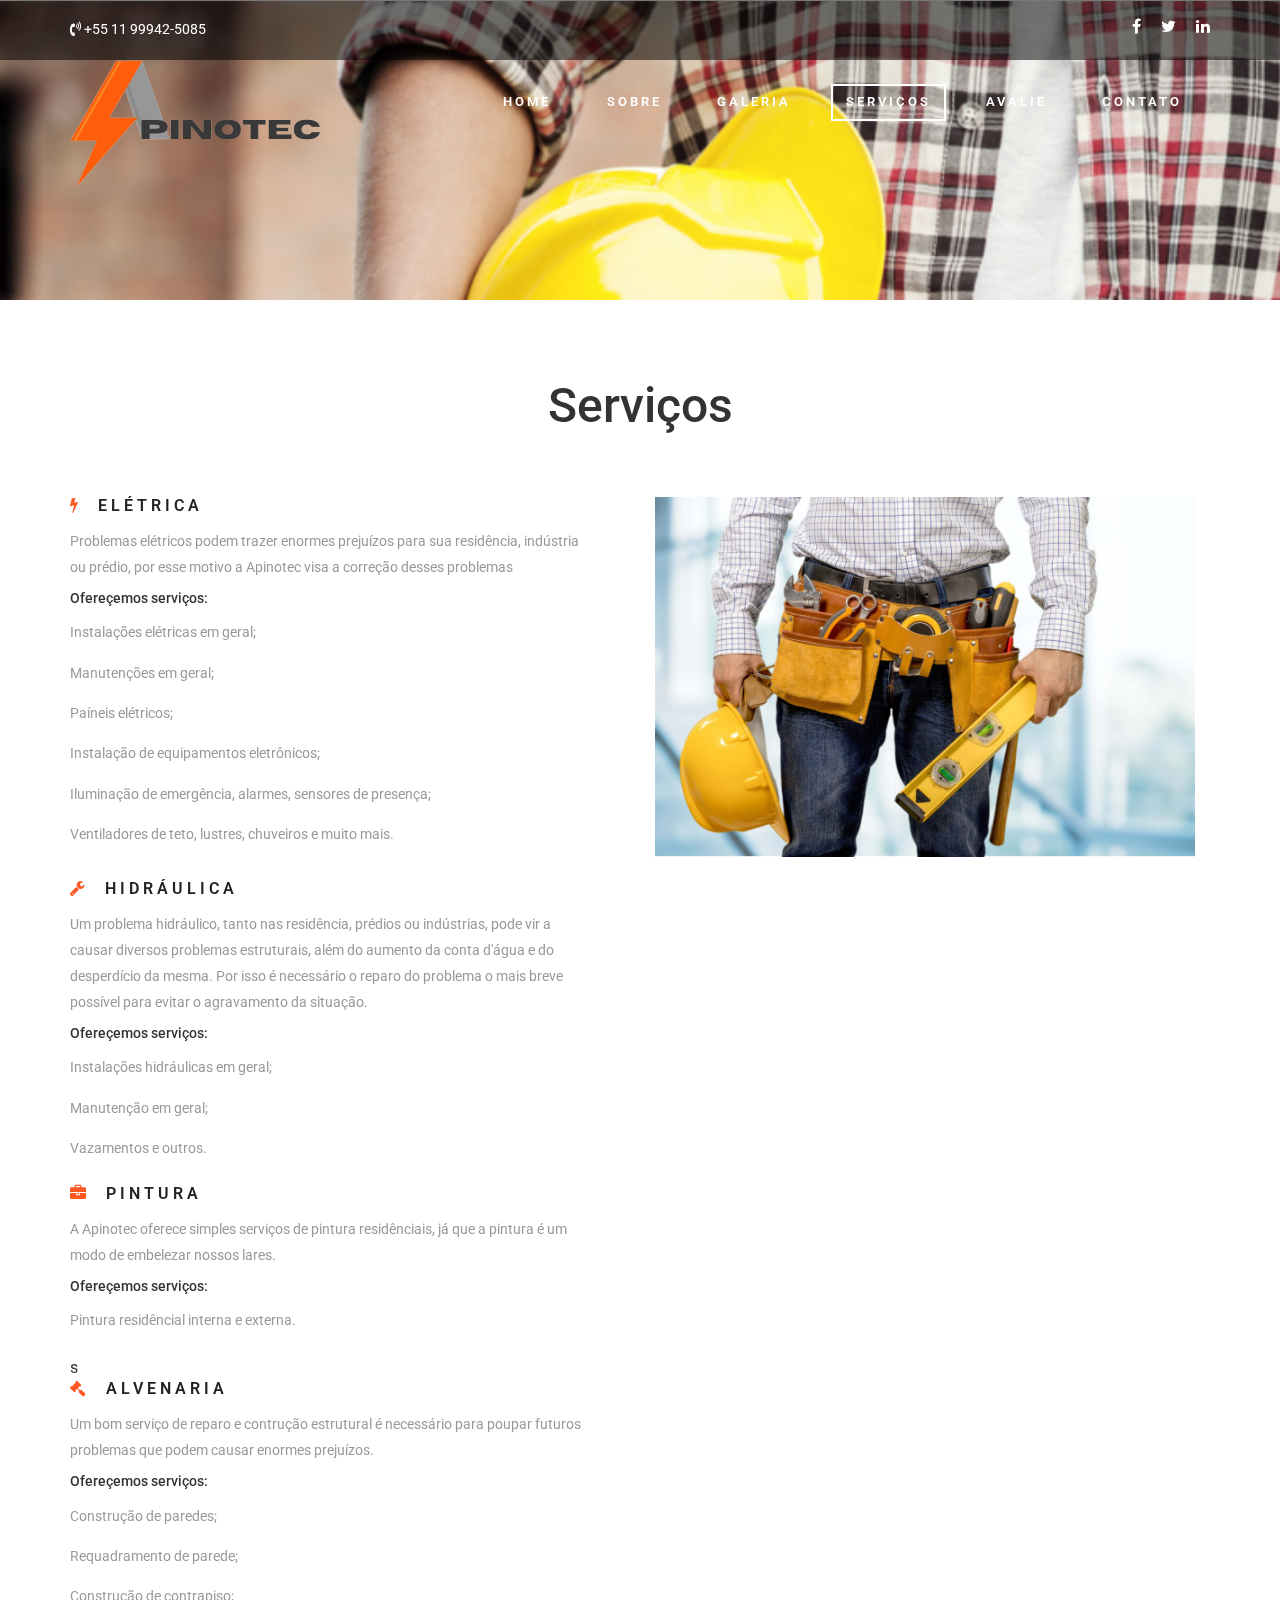
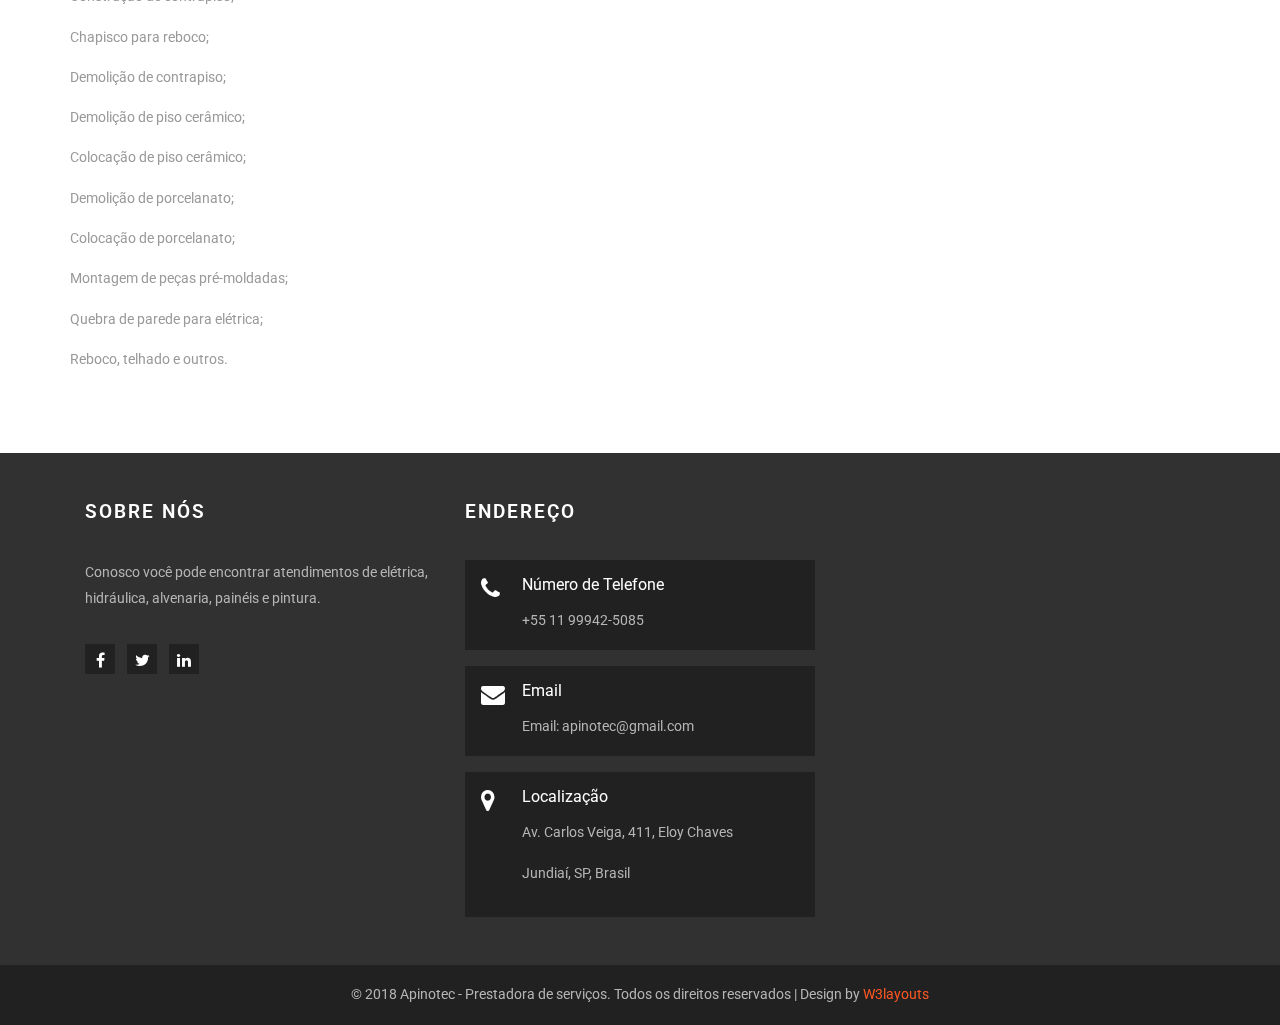
<file: servicos.html>
<!DOCTYPE html>
<html lang="pt-br">
<head>
<title>Apinotec - Prestadora de serviços</title>
<meta name="viewport" content="width=device-width, initial-scale=1">
<meta charset="utf-8">
<meta name="keywords" content="Apinotec, serviços, manutenção, elétrica, hidráulica, páineis, alvenaria, páineis elétricos, instalação, instalações, reparo, conserto, construções, material para contruções, pedreiro" />
<script type="application/x-javascript"> addEventListener("load", function() { setTimeout(hideURLbar, 0); }, false); function hideURLbar(){ window.scrollTo(0,1); } </script>
<!-- bootstrap-css -->
<link href="css/bootstrap.css" rel="stylesheet" type="text/css" media="all" />
<!--// bootstrap-css -->
<!-- css -->
<link rel="stylesheet" href="css/style.css" type="text/css" media="all" />
<!--// css -->
<!-- font-awesome icons -->
<link href="css/font-awesome.css" rel="stylesheet"> 
<!-- //font-awesome icons -->
<!-- font -->
<link href="//fonts.googleapis.com/css?family=Roboto:100,100i,300,300i,400,400i,500,500i,700,700i,900,900i" rel="stylesheet">
<!-- //font -->
<script src="js/jquery-2.2.3.min.js"></script>
<script src="js/bootstrap.js"></script>
</head>
<body>
	
				<div class="w3-banner-1 jarallax">
		
			<div class="w3layouts-header-top">
				<div class="container">
					<div class="w3-header-top-grids">
						<div class="w3-header-top-left">
							<p><i class="fa fa-volume-control-phone" aria-hidden="true"></i> +55 11 99942-5085</p>
						</div>
						<div class="w3-header-top-right">
							<div class="agileinfo-social-grids">
								<ul>
									<li><a href="https://www.facebook.com/Apinotec-368486660285398/" target=_blank><i class="fa fa-facebook"></i></a></li>
									<li><a href="https://twitter.com/apinotecps" target=_blank><i class="fa fa-twitter"></i></a></li>
									<li><a href="https://www.linkedin.com/in/apinotec-servi%C3%A7os-41253215a/" target=_blank><i class="fa fa-linkedin"></i></a></li>

								</ul>
							</div>
							<div class="clearfix"> </div>
						</div>
						<div class="clearfix"> </div>
					</div>
				</div>
			</div>

			<div class="head">
				<div class="container">
					<div class="navbar-top">
							<!-- Brand and toggle get grouped for better mobile display -->
							<div class="navbar-header">
							  <button type="button" class="navbar-toggle collapsed" data-toggle="collapse" data-target="#bs-example-navbar-collapse-1">
								<span class="sr-only">Toggle navigation</span>
								<span class="icon-bar"></span>
								<span class="icon-bar"></span>
								<span class="icon-bar"></span>
							  </button>
								 <div class="navbar-brand logo ">
									<a href="index.html"><img src="images/pinotec-removebg-preview.png" width="250" height="100" class="img-responsive" /> </a>  
								</div>

							</div>

							<!-- Collect the nav links, forms, and other content for toggling -->
							<div class="collapse navbar-collapse" id="bs-example-navbar-collapse-1">
							 <ul class="nav navbar-nav link-effect-4">
								<li ><a href="index.html">Home</a></li>
								<li> <a href="about.html">Sobre</a></li>
								<li><a href="gallery.html">Galeria</a></li>
								<li class="active first-list"><a href="servicos.html">Serviços</a></li>
								<li><a href="avaliacao.html">Avalie</a></li>  
								<li><a href="contact.html">Contato</a></li>
									</ul>
								
							</div><!-- /.navbar-collapse -->
						</div>
				</div>
			</div>
		
		
	</div>
	<!-- //w3-banner -->
		<!-- about -->
	<!-- courses -->
	<div class="courses">
		<div class="container"> 
		<h2 class="agileits-title">Serviços</h2>
			<div class="agileits_w3layouts_team_grids w3ls_courses_grids">
				<div class="col-md-6 w3ls_banner_bottom_left w3ls_courses_left">
					<div class="w3ls_courses_left_grids">
						<div class="w3ls_courses_left_grid">
							<h3><i class="fa fa-bolt" aria-hidden="true"></i>Elétrica</h3>
							<p>Problemas elétricos podem trazer enormes prejuízos para sua residência, indústria ou prédio, por esse motivo a Apinotec visa a correção desses problemas</p>
							<h5>Ofereçemos serviços:</h5>
							<p>Instalações elétricas em geral;</p>
							<p>Manutenções em geral;</p>
							<p>Paíneis elétricos;</p>
							<p>Instalação de equipamentos eletrônicos;</p>
							<p>Iluminação de emergência, alarmes, sensores de presença;</p>
							<p>Ventiladores de teto, lustres, chuveiros e muito mais.</p>
						</div>
						<div class="w3ls_courses_left_grid">
							<h3><i class="fa fa-wrench" aria-hidden="true"></i>Hidráulica</h3>
							<p>Um problema hidráulico, tanto nas residência, prédios ou indústrias, pode vir a causar diversos problemas estruturais, além do aumento da conta d'água e do desperdício da mesma. Por isso é necessário o reparo do problema o mais breve possível para evitar o agravamento da situação.</p>
							<h5>Ofereçemos serviços:</h5>
							<p>Instalações hidráulicas em geral;</p>
							<p>Manutenção em geral;</p>
							<p>Vazamentos e outros.</p>
						</div>
						<br>
						<div class="w3ls_courses_left_grid">
							<h3><i class="fa fa-briefcase" aria-hidden="true"></i>Pintura</h3>
							<p>A Apinotec oferece simples serviços de pintura residênciais, já que a pintura é um modo de embelezar nossos lares.</p>
							<h5>Ofereçemos serviços:</h5>
							<p>Pintura residêncial interna e externa.</p>
						</div>
						<br>s
						<div class="w3ls_courses_left_grid">
							<h3><i class="fa fa-gavel" aria-hidden="true"></i>Alvenaria</h3>
							<p>Um bom serviço de reparo e contrução estrutural é necessário para poupar futuros problemas que podem causar enormes prejuízos.</p>
							<h5>Ofereçemos serviços:</h5>
							<p>Construção de paredes;</p>
							<p>Requadramento de parede;</p>
							<p>Construção de contrapiso;</p>
							<p>Chapisco para reboco;</p>
							<p>Demolição de contrapiso;</p>
							<p>Demolição de piso cerâmico;</p>
							<p>Colocação de piso cerâmico;</p>
							<p>Demolição de porcelanato;</p>
							<p>Colocação de porcelanato;</p>
							<p>Montagem de peças pré-moldadas;</p>
							<p>Quebra de parede para elétrica;</p>
							<p>Reboco, telhado e outros.</p>
						<!--https://www.doutorresolve.com.br/servicos/alvenaria-->
						</div>
					</div>
				</div>
				<div class="col-md-6 agileits_courses_right">
					<img src="images/servico.jpg" alt=" " class="img-responsive">
				</div>
				<div class="clearfix"> </div>
			</div>
		</div>
	</div>
	<!-- //courses -->
	
	<!-- //about -->

		<!-- footer -->
		<div class="agileits-w3layouts-footer">
			<div class="container">
				<div class="col-md-4 w3-agile-grid">
					<h5>Sobre Nós</h5>
					<p>Conosco você pode encontrar atendimentos de elétrica, hidráulica, alvenaria, painéis e pintura.</p>
					<div class="footer-agileinfo-social">
						<ul>
                                    <li><a href="https://www.facebook.com/Apinotec-368486660285398/" target=_blank><i class="fa fa-facebook"></i></a></li>
									<li><a href="https://twitter.com/apinotecps" target=_blank><i class="fa fa-twitter"></i></a></li>
									<li><a href="https://www.linkedin.com/in/apinotec-servi%C3%A7os-41253215a/" target=_blank><i class="fa fa-linkedin"></i></a></li>

							
						</ul>
					</div>
				</div>
			
				<div class="col-md-4 w3-agile-grid">
					<h5>Endereço</h5>
					<div class="w3-address">
						<div class="w3-address-grid">
							<div class="w3-address-left">
								<i class="fa fa-phone" aria-hidden="true"></i>
							</div>
							<div class="w3-address-right">
								<h6>Número de Telefone</h6>
								<p>+55 11 99942-5085</p>
							</div>
							<div class="clearfix"> </div>
						</div>
						<div class="w3-address-grid">
							<div class="w3-address-left">
								<i class="fa fa-envelope" aria-hidden="true"></i>
							</div>
							<div class="w3-address-right">
								<h6>Email</h6>
								<p>Email: apinotec@gmail.com</p>
							</div>
							<div class="clearfix"> </div>
						</div>
						<div class="w3-address-grid">
							<div class="w3-address-left">
								<i class="fa fa-map-marker" aria-hidden="true"></i>
							</div>
							<div class="w3-address-right">
								<h6>Localização</h6>
								<p>Av. Carlos Veiga, 411, Eloy Chaves
								<p> Jundiaí, SP, Brasil
							    </p></p>
							</div>
							<div class="clearfix"> </div>
						</div>
					</div>
				</div>
				<div class="clearfix"> </div>
			</div>
		</div>
		<div class="copyright">
			<div class="container">
				<p>© 2018 Apinotec - Prestadora de serviços. Todos os direitos reservados | Design by <a href="http://w3layouts.com">W3layouts</a></p>
			</div>
		</div>
	<!-- //footer -->

	<script src="js/jarallax.js"></script>
	<script src="js/SmoothScroll.min.js"></script>
	<script type="text/javascript">
		/* init Jarallax */
		$('.jarallax').jarallax({
			speed: 0.5,
			imgWidth: 1366,
			imgHeight: 768
		})
	</script>
</body>	
</html>
</file>
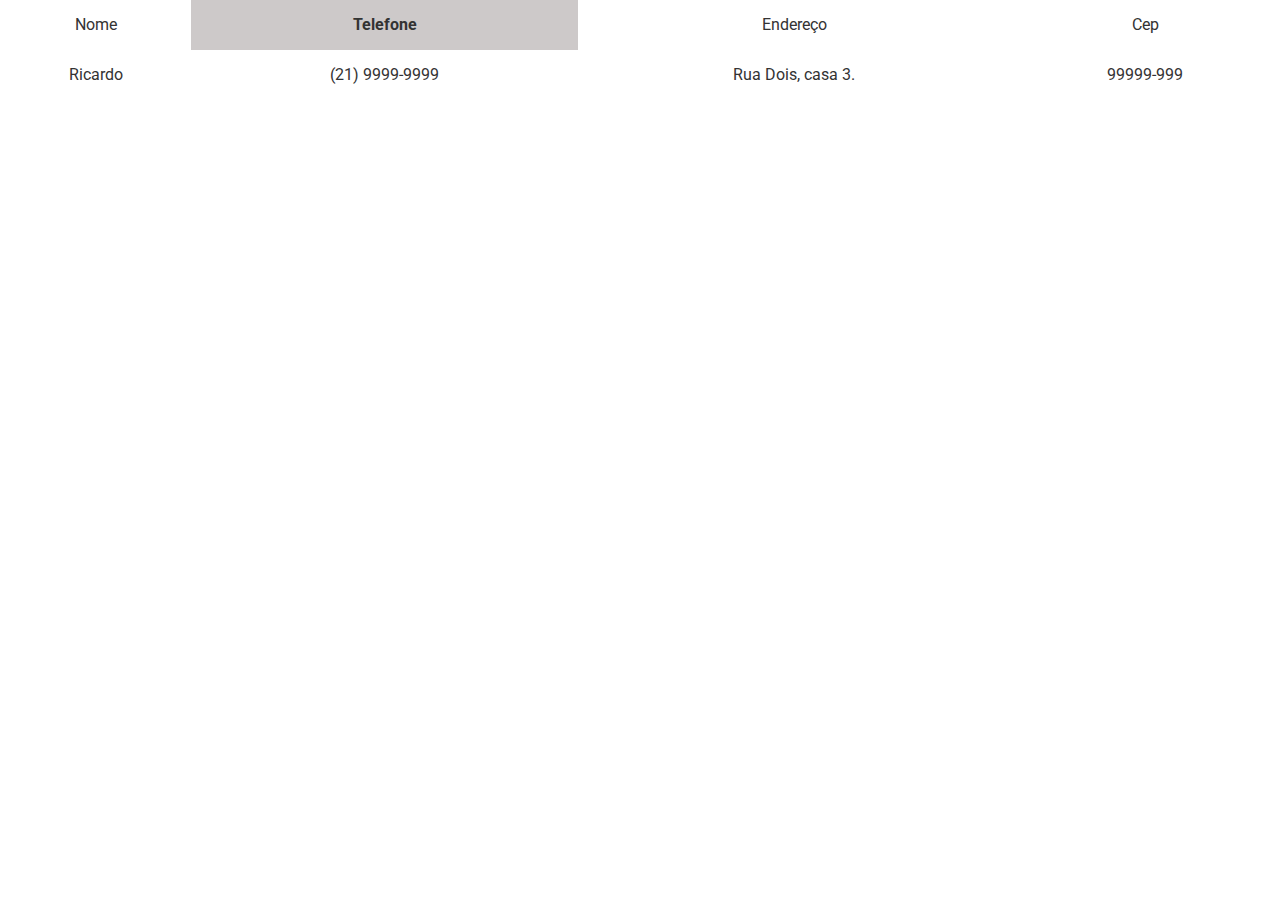
<file: teste.html>
<!DOCTYPE html>
<html lang="pt-br">
<head>
<title>Apinotec - Prestadora de serviços</title>
<meta name="viewport" content="width=device-width, initial-scale=1">
<meta charset="utf-8">
<meta name="keywords" content="Apinotec, serviços, manutenção, elétrica, hidráulica, páineis, alvenaria, páineis elétricos, instalação, instalações, reparo, conserto, construções, material para contruções, pedreiro" />
<script type="application/x-javascript"> addEventListener("load", function() { setTimeout(hideURLbar, 0); }, false); function hideURLbar(){ window.scrollTo(0,1); } </script>
<!-- bootstrap-css -->
<link href="css/bootstrap.css" rel="stylesheet" type="text/css" media="all" />
<!--// bootstrap-css -->
<!-- css -->
<link rel="stylesheet" href="css/style.css" type="text/css" media="all" />
<link rel="stylesheet" href="css/tabela.css" type="text/css" media="all" />
<!--// css -->
<!-- font-awesome icons -->
<link href="css/font-awesome.css" rel="stylesheet"> 
<!-- //font-awesome icons -->
<!-- font -->
<link href="//fonts.googleapis.com/css?family=Roboto:100,100i,300,300i,400,400i,500,500i,700,700i,900,900i" rel="stylesheet">
<!-- //font -->
<script src="js/jquery-2.2.3.min.js"></script>
<script src="js/bootstrap.js"></script>
</head>
<body>

<table class= "comBordaSimples">
  <tr>
    <td>Nome</td>
    <th>Telefone</td>
    <td>Endereço</td>
    <td>Cep</td>
  </tr>
  <tr>
    <td>Ricardo</td>
    <td>(21) 9999-9999</td>
    <td>Rua Dois, casa 3.</td>
    <td>99999-999</td>
  </tr>
</table>


</body>
</html>
</file>
<file: css/style.css>
/*--A Design by W3layouts 
Author: W3layout
Author URL: http://w3layouts.com
License: Creative Commons Attribution 3.0 Unported
License URL: http://creativecommons.org/licenses/by/3.0/
--*/
body a {
  transition: 0.5s all;
  -webkit-transition: 0.5s all;
  -o-transition: 0.5s all;
  -moz-transition: 0.5s all;
  -ms-transition: 0.5s all;
}
html, body{
    font-size: 100%;
	font-family: 'Roboto', sans-serif;
}
body{
	background:#FFFFFF;
}
/*-- banner --*/
.w3-banner{
	background: url(../images/banner.jpg) no-repeat 0px 0px;
    background-size: cover;
}
.w3-banner-1{
	background: url(../images/banner.jpg) no-repeat 0px 0px;
    background-size: cover;
	min-height:300px;
}
.wthree-different-dot {
    background: url(../images/dott.png)repeat 0px 0px;
    background-size: 2px;
    -webkit-background-size: 2px;
    -moz-background-size: 2px;
    -o-background-size: 2px;
    -ms-background-size: 2px;
    padding: 0 0 10em;
}
.jarallax {
    position: relative;
    background-size: cover;
    background-repeat: no-repeat;
    background-position: 50% 50%;
}
.w3layouts-header-top{
    padding: 1em 0em;
    background: rgba(0, 0, 0, 0.53);
}
.w3-header-top-left{
    float: left;
    width: 15%;
}
.w3-header-top-left p,.w3-header-top-right-text p{
	color:#FFFFFF;
	font-size:.9em;
	margin:0;
}
.w3-header-top-right{
    float: right;
}
.agileinfo-social-grids {
    float: left;
}
/*-- social-icons --*/
.agileinfo-social-grids{
    margin-left: 0;
}
.agileinfo-social-grids ul{
	padding:0;
	margin:0;
}
.agileinfo-social-grids ul li{
    display: inline-block;
}
.agileinfo-social-grids ul li a {
	color: #FFFFFF;
    text-align: center;
}
.agileinfo-social-grids ul li a i.fa{
    transition: 0.5s all;
    -webkit-transition: 0.5s all;
    -moz-transition: 0.5s all;
    -o-transition: 0.5s all;
    -ms-transition: 0.5s all;
}
.agileinfo-social-grids ul li a i.fa.fa-facebook:hover {
    color: #3b5998;
}
.agileinfo-social-grids ul li a i.fa.fa-twitter{
	margin:0 1em;
}
.agileinfo-social-grids ul li a i.fa.fa-twitter:hover{
	color: #55acee;
}
.agileinfo-social-grids ul li a i.fa.fa-rss{
	margin:0 1em 0 0;
}
.agileinfo-social-grids ul li a i.fa.fa-rss:hover{
	color: #f26522;
}
.agileinfo-social-grids ul li a i.fa.fa-vk:hover{
	color: #45668e;
}
.agileinfo-dot,.agile-dot {
	background: url(../images/dott.png)repeat 0px 0px;
    background-size: 3px;
    -webkit-background-size: 3px;
    -moz-background-size: 3px;
    -o-background-size: 3px;
    -ms-background-size: 3px;
}
.logo h1{
    margin: .2em 0 0 0;
}
.logo h1 a{
    text-decoration: none;
    color: #ffffff;
    font-size: 1.5em;
    font-weight: 400;
}
.logo h1 a span{
    font-size: 1.5em;
    color: #FF5722;
    font-weight: 600;
}
.navbar-brand {
   height: auto; 
    padding: 0; 
    font-size: 18px; 
    line-height: 20px;
}
.navbar-nav {
    float: right;
    margin-top: 1.5em;
}
.navbar-default {
    border: none;
    background: none;
    min-height: auto;
    margin-bottom: 0;
}
div#bs-example-navbar-collapse-1 {
    padding: 0;
}
.navbar-nav li.first-list:after,ul.dropdown-menu li:after{
    background: none !important;
	width: 0px !important;
}
ul.nav.navbar-nav li a {
	font-size: .8em;
    color: #FFFFFF;
    margin: 0 1em;
    padding: .5em 1em;
    font-weight: 600;
    text-transform: uppercase;
    letter-spacing: 3px;
    border: solid 2px rgba(255, 255, 255, 0);
}
ul.nav.navbar-nav li a:hover{
    color: #FFFFFF !important;
    border: solid 2px #FFFFFF;
}
ul.nav.navbar-nav li a:focus{
	outline:none;
	border: solid 2px rgba(255, 255, 255, 0)
}
.nav > li > a:hover, .nav > li > a:focus {
    text-decoration: none;
    background:none !important;
}
.navbar-default .navbar-nav > li > a:hover, .navbar-default .navbar-nav > li > a:focus {
    color: #fff;
}
ul.nav.navbar-nav li.active a {
    color: #FFFFFF;
    background: none;
    border: solid 2px #FFFFFF;
}
.navbar-default .navbar-nav > .active > a, .navbar-default .navbar-nav > .active > a:hover, .navbar-default .navbar-nav > .active > a:focus {
    color: #fff;
    background:none;
}
.nav .open > a, .nav .open > a:hover, .nav .open > a:focus {
    background: none!important;
}
.top-nav .open > .dropdown-menu {
    display: block;
    background: rgba(0, 0, 0, 0.69);
    margin-top: 2em;
    left: -73%;
}
.top-nav .open > .dropdown-menu li {
    margin: 0;
	display: block;
	overflow:hidden;
}
.navbar-top .open > .dropdown-menu li a {
    display: block;
    color: #fff;
    font-size: 1em;
    padding: 0.5em 1em;
    text-align: center;
	border: solid 2px rgba(255, 255, 255, 0);
}
.navbar-top .nav .open > a, .nav .open > a:hover, .nav .open > a:focus {
    color: #ffffff;
    border: none;
    background: none;
	    border: solid 2px #FFFFFF;
}
.navbar-top .dropdown-menu > li > a:hover, .dropdown-menu > li > a:focus {
    color: #FF5722;
    text-decoration: none;
    background-color: transparent;
	    border: solid 2px #FFFFFF;
}
ul.dropdown-menu {
    background: rgba(0, 5, 13, 0.74) !important;
}
/*-- banner --*/
.banner{
    margin: 5em 0 0 0;
}
.slider {
	position: relative;
}
.w3ls-icon{
	text-align:center;
}
.w3ls-icon i.fa{
	color:#FFF;
	font-size:2em;
}
.border{
    height: 2px;
    background: #FFF;
    width: 4%;
    margin: 22px auto 0;
}
.slider-info {
    text-align: center;
    margin: 6em 0 0 0;
}
.slider-info h3{
    font-size: 6em;
    margin: 0;
    color: #FFF;
    font-weight: 100;
}
.slider-info p{
    color: #E8E8E8;
    font-size: 1em;
    margin: 1em 0 0 0;
}
.more-button a{
    border: solid 2px #FFF;
    color: #FFF;
    font-size: 1em;
    padding: .5em 2em;
    text-decoration: none;
    letter-spacing: 1px;
}
.more-button {
    margin: 7em 0 1em 0;
}	
.more-button a:hover{
    background: #FF5722;
	border: solid 2px #FF5722;
}
/*------------------ Slider Part starts Here----------*/
#slider2,
#slider3 {
  box-shadow: none;
  -moz-box-shadow: none;
  -webkit-box-shadow: none;
  margin: 0 auto;
}
.rslides_tabs {
  list-style: none;
  padding: 0;
  background: rgba(0,0,0,.25);
  box-shadow: 0 0 1px rgba(255,255,255,.3), inset 0 0 5px rgba(0,0,0,1.0);
  -moz-box-shadow: 0 0 1px rgba(255,255,255,.3), inset 0 0 5px rgba(0,0,0,1.0);
  -webkit-box-shadow: 0 0 1px rgba(255,255,255,.3), inset 0 0 5px rgba(0,0,0,1.0);
  font-size: 18px;
  list-style: none;
  margin: 0 auto 50px;
  max-width: 540px;
  padding: 10px 0;
  text-align: center;
  width: 100%;
}
.rslides_tabs li {
  display: inline;
  float: none;
  margin-right: 1px;
}
.rslides_tabs a {
  width: auto;
  line-height: 20px;
  padding: 9px 20px;
  height: auto;
  background: transparent;
  display: inline;
}
.rslides_tabs li:first-child {
  margin-left: 0;
}
.rslides_tabs .rslides_here a {
  background: rgba(255,255,255,.1);
  color: #fff;
  font-weight: bold;
}
.events {
  list-style: none;
}
.callbacks_container {
  position: relative;
  width: 100%;
}
.callbacks {
  position: relative;
  list-style: none;
  overflow: hidden;
  width: 100%;
  padding: 0;
  margin: 0;
}
.callbacks li {
  position: absolute;
  width: 100%;
  left: 0;
  top: 0;
}
.callbacks img {
  position: relative;
  z-index: 1;
  height: auto;
  border: 0;
}
.callbacks .caption {
	display: block;
	position: absolute;
	z-index: 2;
	font-size: 20px;
	text-shadow: none;
	color: #fff;
	left: 0;
	right: 0;
	padding: 10px 20px;
	margin: 0;
	max-width: none;
	top: 10%;
	text-align: center;
}
.callbacks_nav {
    position: absolute;
    -webkit-tap-highlight-color: rgba(0,0,0,0);
    top: 50%;
    opacity: 0.7;
    z-index: 3;
    text-indent: -9999px;
    overflow: hidden;
    text-decoration: none;
    height: 2px;
    width: 45px;
    margin-top: 0;
    background: #FFF;
}
.callbacks_nav:active {
  opacity: 1.0;
}
.callbacks_nav.next {
    right:0;
    background-position: right top;
}
#slider3-pager a {
  display: inline-block;
}
#slider3-pager span{
  float: left;
}
#slider3-pager span{
	width:100px;
	height:15px;
	background:#fff;
	display:inline-block;
	border-radius:30em;
	opacity:0.6;
}
#slider3-pager .rslides_here a {
  background: #FFF;
  border-radius:30em;
  opacity:1;
}
#slider3-pager a {
  padding: 0;
}
#slider3-pager li{
	display:inline-block;
}
.rslides {
  position: relative;
  list-style: none;
  overflow: hidden;
  width: 100%;
  padding: 0;
  margin: 0;
}
.rslides li {
  -webkit-backface-visibility: hidden;
  position: absolute;
  display: none;
  width: 100%;
  left: 0;
  top: 0;
}
.rslides li{
  position: relative;
  display: block;
  float: left;
}
.rslides img {
  height: auto;
  border: 0;
  width:100%;
}
.callbacks_tabs{
    list-style: none;
    position: absolute;
    top: 106%;
    z-index: 999;
    right: 48%;
    padding: 0;
    margin: 0;
}
.slider-top{
	text-align: center;
	padding:10em 0;
}
.slider-top h1{
	font-weight:700;
	font-size:48px;
	color:#010101;
}
.slider-top p{
	font-weight:400;
	font-size:20px;
	padding:1em 7em;
	color:#010101;
}
.slider-top ul.social-slide{
	display:inline-flex;
	margin: 0px;
	padding: 0px;
}
ul.social-slide li i{
	width:70px;
	height:74px;
	background:url(../images/img-resources.png)no-repeat;
	display: inline-block;
	margin:0px 15px;
}
ul.social-slide li i.win{
	background-position:-6px 0px;
}
ul.social-slide li i.android{
	background-position:-110px 0px;
}
ul.social-slide li i.mac{
	background-position:-215px 0px;
}
.callbacks_tabs li{
  display: inline-block;
  margin: 0 .2em;
}
@media screen and (max-width: 600px) {
  .callbacks_nav {
    top: 47%;
    }
}
/*----*/
.callbacks_tabs a{
 visibility: hidden;
}
.callbacks_tabs a:after {
    content: "\f111";
    font-size: 0;
    visibility: visible;
    display: block;
    height: 6px;
    width: 6px;
    background: #C1C1C1;
    display: inline-block;
    border-radius: 30px;
    -webkit-border-radius: 30px;
    -moz-border-radius: 30px;
    -o-border-radius: 30px;
    -ms-border-radius: 30px;
}
.callbacks_here a:after{
    border: 2px solid #FFFFFF;
    background: #FFFFFF;
	height: 12px;
    width: 12px;
}	
ul.callbacks_tabs.callbacks2_tabs {
    top: 73%;
    left: 46%;
}
ul.callbacks_tabs.callbacks2_tabs li {
    display: inline-block;
    margin: 0 .5em;
}
ul.callbacks_tabs.callbacks2_tabs a:after {
    background: #F1C99B !important;
}
ul.callbacks_tabs.callbacks2_tabs a:after {
    border: none;
}
/*-- //banner --*/
/*-- modal --*/
.agileits-w3layouts-info img{
	width:100%;
}
.modal-header h4 {
    color: #000000;
    font-size: 1.5em;
    font-weight: 100;
}
.modal-header h4 span{
	font-size: 1.5em;
    color: #FF5722;
    font-weight: 600;
}
.modal-body p{
    margin: 1em 0 0 0;
    font-size: .875em;
    color: #999999;
    line-height: 1.8em;
}
/*-- //modal --*/
/*-- services --*/ 
h3.agileits-title, h2.agileits-title {
    font-size: 3em;
    margin: 0;
    color: #333;
    text-align: center;
}
.w3l-services-grid{
	text-align:center;
}
.w3l-services-text {
    padding: 2em;
    border: 1px solid #ddd;
	position: relative;
	background: #fff;
}
.w3l-services-text p {
    font-size: 14px;
    color: #777;
    line-height: 28px;
}
.w3l-services-text:before {
    content: '';
    width: 0%;
    border: 2px solid #FF5722;
    height: 100%;
    display: block;
    position: absolute;
    left: 0;
    top: 0;
	-webkit-transition: .5s all;
	-moz-transition: .5s all;
	-o-transition: .5s all;
	-ms-transition: .5s all;
    transition: .5s all; 
}
.w3ls-services-img {
    width: 75px;
    height: 75px;
    margin: 0 auto;
    border-radius: 50%;
    -webkit-border-radius: 50%;
    -moz-border-radius: 50%;
    -ms-border-radius: 50%;
    -o-border-radius: 50%;
    -webkit-transition: 0.5s all;
    -o-transition: 0.5s all;
    -moz-transition: 0.5s all;
    -ms-transition: 0.5s all;
    transition: 0.5s all;
}
.w3ls-services-img i.fa {
    color: #FF5722;
    font-size: 3em;
    padding: .4em 0 0 0;
    -webkit-transition: 0.5s all;
    -o-transition: 0.5s all;
    -moz-transition: 0.5s all;
    -ms-transition: 0.5s all;
    transition: 0.5s all;
}
.agileits-services-info h4 {
    color: #000000;
    font-size: 1.3em;
    margin: 1.3em 0 0.8em;
    text-transform: uppercase;
    font-weight: 600;
    letter-spacing: 2px;
}
.w3l-services-grid:hover .w3ls-services-img{
    background: #FF5722;  
}
.w3l-services-grid:hover .w3ls-services-img i.fa {
    color: #fff; 
	-webkit-transform: scale(0.5);
	-moz-transform: scale(0.5);
	-o-transform: scale(0.5);
	-ms-transform: scale(0.5);
    transform: scale(0.5);
} 
.w3l-services-grid:hover .w3l-services-text:before { 
    width: 100%;  
}
.services {
    padding: 5em 0;
}
.w3-services-grids {
    margin-top: 4em;
}
/*-- //services --*/
/*-- stats --*/  
.stats.services {
    background: url(../images/skillsbg.jpg)no-repeat center;
    background-size: cover;
    position: relative;
    z-index: 1;
	padding: 5em 0;
}
.stats-grid {
    text-align: center;
}
.stats-img i.fa {
    font-size: 2.5em;
    color: #d2d2d2;
} 
.stats-agileinfo h6 {
    font-size: 1.5em;
    margin: 1.3em 0 0.8em;
    text-transform: uppercase;
    font-weight: 600;
    letter-spacing: 2px;
    color: #FF5722;
}
.numscroller {
    font-size: 3em;
    font-weight: 300;
    color: #fff;
}
/*-- //stats --*/
/*-- testimonial --*/
/******** SAP ************/
.sap_tabs {
    clear: both;
    text-align: center;
    margin-top: 5em;
}
.tab_box{
	background:#fd926d;
	padding: 2em;
}
.top1{
	margin-top: 2%;
}
.resp-tabs-list {
    width: 30%;
    list-style: none;
    padding: 0;
    margin:4em auto 2em;
}
.resp-tab-item {
    cursor: pointer;
    padding: 0;
    display: inline-block;
    list-style: none;
    width: 19%;
    -webkit-transition: all 0.5s;
    -moz-transition: all 0.5s;
    transition: all 0.5s; 
	border: 2px solid transparent;
	border-radius:50%;
}
.resp-tab-item img { 
	width:100%;
	opacity:.3;
}
.resp-tab-item:hover {
    text-shadow: none;
    border-color:#ff5722;
}
.resp-tab-active{
	text-shadow: none;
	color:#fff;
} 
li.resp-tab-item.resp-tab-active {
    border-color: #ff5722;
    opacity: 1;
	-webkit-transform: scale(1.5);
	-moz-transform: scale(1.5);
	-o-transform: scale(1.5);
	-ms-transform: scale(1.5);
    transform: scale(1.5);
}
li.resp-tab-item.resp-tab-active img {
    opacity: 1;
}
.resp-tabs-container {
	padding: 0;
	clear: left;
}
h2.resp-accordion {
	cursor: pointer;
	padding: 5px;
	display: none;
}
.resp-tab-content {
	display: none;
}
.resp-content-active, .resp-accordion-active {
   display: block;
}
@media only screen and (max-width:480px) {
	.resp-tabs-container{
		padding:10px;
	}
.resp-vtabs .resp-tabs-container {
	border: none;
	float: none;
	width: 100%;
	min-height: initial;
	clear: none;
}
.resp-accordion-closed {
	display: none !important;
}
}
.view.view-first {
    background: #fff;
    width: 70%;
    margin:0 auto 2em;
    padding: 2em 5em;
    border: 1px solid #E6E6E6;
    position: relative;
}
.view.view-first h5 {
    color: #fff;
    font-size: 1.5em;
    background: #FF5722;
    display: inline-block;
    padding: .5em 1em;
    position: absolute;
    left: 39%;
    bottom: -21%;
    text-transform: capitalize;
}
.view.view-first p {
    margin-bottom: 1em;
    font-size: 14px;
    line-height: 28px;
    color: #777;
}
.testimonial.agileits-w3layouts {
    padding: 5em 0;
}
/*-- //testimonial --*/
/*-- welcome --*/  
.welcome {
    padding: 5em 0;
}
.agileits-title {
    text-align: center;
}
.agileits-title h3 {
	color:#fff;
}
P {
    font-size: 14px;
    color: #777;
    line-height: 28px;
}
.welcomerow-agileinfo {
    text-align: center;
    margin-top: 4em;
}
.welcomerow-agileinfo h5{
    font-size: 1.5em;
    color:#FF5722;
    margin-bottom: 1em;
    font-weight: 300;
    letter-spacing: 3px;
}
.w3l-welcome-grid {
    text-align: center;
    margin-top: 3em;
    padding: 1em;
    border: 1px solid #fff; 
	-webkit-transition:.5s all;
	-moz-transition:.5s all;
	-o-transition:.5s all;
	-ms-transition:.5s all;
	transition:.5s all;
}
.agileits-welcome-info h4 ,.services-grids h4{
    color: #333;
    font-size: 1.3em;
    margin: 1.3em 0 0.8em;
    text-transform: uppercase;
    font-weight: 600;
    letter-spacing: 2px;
	-webkit-transition:.5s all;
	-moz-transition:.5s all;
	-o-transition:.5s all;
	-ms-transition:.5s all;
	transition:.5s all;
} 
.w3l-welcome-grid:hover {
    border-color: #ccc;
}
.w3l-welcome-grid:hover .agileits-welcome-info h4 {
    color: #FF5722;
}
/*-- //welcome --*/
/*-- subscribe --*/
.sub{
	color:#fff;
}
.subscribe { 
	background: #333;
	text-align:center;
	background: url(../images/mid-banner.jpg)no-repeat center bottom fixed;
	background-size:cover;
	padding: 5em 0;
}
.subscribe p {
    width: 72%;
    margin: 4em auto 0;
    color: #fff;
    letter-spacing: 1px;
}
.subscribe form {
    margin: 2em 0;
}
.subscribe form input.user {
    width: 42%;
    padding: .8em 1em;
    outline: none;
    font-size: 1em;
    border: 1px solid #fff;
    margin-right: 1em;
    color: #000;
    letter-spacing: 2px;
}
.subscribe form input[type="submit"] { 
    font-size: 1em;
    text-transform: uppercase;
    padding: .8em 2em;
    color: #fff;
    background: #FF5722;
    border: 1px solid #FF5722;
    letter-spacing: 3px;
    font-weight: 600;
    outline: none;
	-webkit-transition:.5s all;
	-moz-transition:.5s all;
	-o-transition:.5s all;
	-ms-transition:.5s all;
	transition:.5s all;
}
.subscribe form input[type="submit"]:hover {
	background: transparent;
    border: 1px solid #fff;
} 
/*-- //subscribe --*/ 
/*-- footer --*/
.agileits-w3layouts-footer{
    background: #313131;
    padding: 3em 0;
}
.w3-agile-grid h5{
    text-transform: uppercase;
    margin: 0 0 2em 0;
    font-size: 1.2em;
    color: #fff;
    font-weight: 600;
    letter-spacing: 2px;
}
.w3-agile-grid p{
	color: #b5b5b5;
    font-size: .9em;
    line-height: 1.8em;
    margin: 0;
}

.footer-agileinfo-social {
    margin: 2em 0 0 0;
}
.footer-agileinfo-social ul {
    padding: 0;
    margin: 0;
}
.footer-agileinfo-social ul li {
    display: inline-block;
    margin: 0 .5em 0 0;
}
.footer-agileinfo-social ul li a {
    color: #FFFFFF;
    text-align: center;
}
.footer-agileinfo-social ul li a i.fa {
    height: 30px;
    width: 30px;
    border: solid 2px #212121;
    line-height: 29px;
    background: #212121;
    color: #FFFFFF;
    transition: 0.5s all;
    -webkit-transition: 0.5s all;
    -moz-transition: 0.5s all;
    -o-transition: 0.5s all;
    -ms-transition: 0.5s all;
}
.footer-agileinfo-social ul li a i.fa.fa-facebook:hover {
	border: solid 2px #3b5998;
	background:#3b5998;
    color: #FFFFFF;
}
.footer-agileinfo-social ul li a i.fa.fa-twitter:hover{
	border: solid 2px #55acee;
	background:#55acee;
	color: #FFFFFF;
}
.footer-agileinfo-social ul li a i.fa.fa-rss:hover{
	border: solid 2px #f26522;
	background:#f26522;
	color: #FFFFFF;
}
.footer-agileinfo-social ul li a i.fa.fa-vk:hover{
	border: solid 2px #45668e;
	background:#45668e;
	color: #FFFFFF;
}
.w3ls-post-img{
	float:left;
	width:20%;
}
.w3ls-post-img a img{
	width:100%;
}
.w3ls-post-info{
	float:right;
	width:75%;
}
.w3ls-post-info h6{
    margin: 0;
	font-size:.9em;
}
.w3ls-post-info h6 a{
	color:#FFFFFF;
	margin:0;
	text-decoration:none;
}
.w3ls-post-info h6 a:hover{
    color: #FF5722;
}
.w3ls-post-info h6 a:focus{
	outline:none;
	text-decoration:none;
}
.w3ls-post-info p{
	color: #b5b5b5;
    font-size: .9em;
    margin: 1em 0 0 0;
}
.w3ls-post-grid:nth-child(2){
	margin:1em 0;
}
.w3-address-grid{
    background: #212121;
    padding: 1em;
}
.w3-address-left{
	float:left;
	width:10%;
}
.w3-address-left i.fa.fa-phone,.w3-address-left i.fa.fa-envelope,.w3-address-left i.fa.fa-map-marker{
    color: #FFFFFF;
    font-size: 1.5em;
}
.w3-address-right{
	float: right;
    width: 87%;
}
.w3-address-right h6{
	color: #FFFFFF;
    font-size: 1em;
    margin: 0;
    font-weight: 400;
}
.w3-address-right p{
	color:#b5b5b5;
	margin:1em 0 0 0;
	font-size:.9em;
}
.w3-address-right p a{
	color:#ff5301;
	text-decoration:none;
}
.w3-address-right p a:hover{
	color:#b5b5b5;
}
.w3-address-right p span{
	display:block;
	margin:.5em 0;
}
.w3-address-grid:nth-child(2){
	margin:1em 0;
}
.copyright{
	padding:1em 0;
	text-align:center;
	background:#212121;
}
.copyright p{
	color:#b5b5b5;
	font-size:.9em;
	margin:0;
}
.copyright p a{
    color: #FF5722;
    text-decoration: none;
}
.copyright p a:hover{
	color:#FFFFFF;	
}
/*-- //footer --*/
/*-- about --*/
.wthree-heading{
	padding:2em 0;
	text-align:center;
}
.wthree-heading h2{
	color:#FFFFFF;
}
/*-- courses --*/
.wthree_banner1_info{
	margin: 8em 0 0;
    text-align: right;
}
.wthree_banner1_info h3{
	font-size:2em;
	color:#fff;
}
.wthree_banner1_info h3 span{
	color:#ec9114;
}
.agileinfo_courses_flipster{
	width:70%;
	margin:0 auto;
}
.w3ls_courses_left {
    padding: 0 3em 0 0;
}
.w3ls_courses_left_grid h3 {
    color: #212121;
    font-size: 1em;
    text-transform: uppercase;
    font-weight: 600;
    letter-spacing: 4px;
    margin: 0;
}
.w3ls_courses_left_grid h3 i{
    color: #FF5722;
    padding-right: 1em;
}
.w3ls_courses_left_grid p{
    margin: 1em 0 0;
    color: #999;
    line-height: 1.8em;
    font-size: .9em;
}
.w3ls_courses_left_grid:nth-child(2){
	padding-top:2em;
}
.w3ls_courses_right p{
	margin-bottom:2em !important;
}
.agileits_courses_right img{
	width:100%;
}
/*-- //courses --*/
/*-- features --*/
.features{
	background: url(../images/skillsbg.jpg);
    background-size: cover;
   padding: 5em 0;
}
.features-heading h3{
	color:#FFFFFF;
}
.agile_head1,.w3_agile_para1{
	color:#fff;
}
.agileits_w3layouts_features_grid{
	padding:1em;
	background:#fff;
}
.agileits_w3layouts_features_gridl {
    padding: 0;
}
.agileits_w3layouts_features_gridr {
    padding-left: 0;
}
.agile_feature_grid{
    width: 80px;
    height: 80px;
    background: #FF5722;
    text-align: center;
    border: 4px solid #cc3707;
	transition: 0.5s all;
	-webkit-transition: 0.5s all;
	-o-transition: 0.5s all;
	-moz-transition: 0.5s all;
	-ms-transition: 0.5s all;
}
.w3_agileits_features_grid:hover .agile_feature_grid{
    background: #212121;
    border: 4px solid #000000;
}
.w3_agileits_features_grid:hover .agileits_w3layouts_features_gridr h4{
    color: #FF5722;
}
.w3_agileits_features_grid:hover .agile_feature_grid i{
	color:#FFFFFF;
}
.agile_feature_grid i{
    font-size: 1.5em;
    color: #212121;
    line-height: 3em;
	transition: 0.5s all;
	-webkit-transition: 0.5s all;
	-o-transition: 0.5s all;
	-moz-transition: 0.5s all;
	-ms-transition: 0.5s all;
}
.agileits_w3layouts_features_gridr h4{
    color: #212121;
    font-size: 1em;
    margin: 0;
    letter-spacing: 1px;
    font-weight: 800;
    text-transform: uppercase;
}
.agileits_w3layouts_features_gridr p{
    color: #999;
    line-height: 1.8em;
    margin: .5em 0 0 0;
    font-size: .9em;
}
.w3_agileits_features_grid:nth-child(4),.w3_agileits_features_grid:nth-child(5),.w3_agileits_features_grid:nth-child(6){
	padding-top:2em;
}
/*-- //features --*/
.agileits_w3layouts_team_grids.w3ls_courses_grids {
    margin-top: 4em;
}
.w3_agileits_features_grids {
    margin-top: 4em;
}
/*-- team --*/
.team {
    background: #e5eff1;
    padding: 5em 0;
}
.agileinfo-team-grids{
	margin:4em 0 0 0;
}
.wthree-team-grid img{
	width:100%;
}
.wthree-team-grid-info {
    padding: 1em;
    background: #FFFFFF;
    text-align: center;
}
.wthree-team-grid h4 {
    font-size: 1em;
    color: #FF5722;
    margin: 0;
    font-weight: 600;
}
.wthree-team-grid p {
    margin:.5em 0;
    color: #999999;
    font-size: .9em;
}
.team-social-grids ul {
    padding: 0;
    margin: 0;
}
.team-social-grids ul li {
    display: inline-block;
    margin: 0 .5em 0 0;
}
.team-social-grids ul li a {
    text-align: center;
}
.team-social-grids ul li a i.fa{
	height: 30px;
    width: 30px;
    border: solid 2px #FFFFFF;
    line-height: 29px;
    background: none;
    color: #b2b2b2;
    transition: 0.5s all;
    -webkit-transition: 0.5s all;
    -moz-transition: 0.5s all;
    -o-transition: 0.5s all;
    -ms-transition: 0.5s all;
}
.team-social-grids ul li a i.fa.fa-facebook:hover {
	border: solid 2px #3b5998;
	background:#3b5998;
    color: #FFFFFF;
}
.team-social-grids ul li a i.fa.fa-twitter:hover{
	border: solid 2px #55acee;
	background:#55acee;
	color: #FFFFFF;
}
.team-social-grids ul li a i.fa.fa-rss:hover{
	border: solid 2px #f26522;
	background:#f26522;
	color: #FFFFFF;
}
/*-- //team --*/
.courses {
    padding: 5em 0;
}
/*-- //about --*/
/*-- icons --*/
.codes a {
    color: #999;
}
.icon-box {
    padding: 8px 15px;
    background:rgba(149, 149, 149, 0.18);
    margin: 1em 0 1em 0;
    border: 5px solid #ffffff;
    text-align: left;
    -moz-box-sizing: border-box;
    -webkit-box-sizing: border-box;
    box-sizing: border-box;
    font-size: 13px;
    transition: 0.5s all;
    -webkit-transition: 0.5s all;
    -o-transition: 0.5s all;
    -ms-transition: 0.5s all;
    -moz-transition: 0.5s all;
    cursor: pointer;
} 
.icon-box:hover {
    background: #000;
	transition:0.5s all;
	-webkit-transition:0.5s all;
	-o-transition:0.5s all;
	-ms-transition:0.5s all;
	-moz-transition:0.5s all;
}
.icon-box:hover i.fa {
	color:#fff !important;
}
.icon-box:hover a.agile-icon {
	color:#fff !important;
}
.codes .bs-glyphicons li {
    float: left;
    width: 12.5%;
    height: 115px;
    padding: 10px; 
    line-height: 1.4;
    text-align: center;  
    font-size: 12px;
    list-style-type: none;	
}
.codes .bs-glyphicons .glyphicon {
    margin-top: 5px;
    margin-bottom: 10px;
    font-size: 24px;
}
.codes .glyphicon {
    position: relative;
    top: 1px;
    display: inline-block;
    font-family: 'Glyphicons Halflings';
    font-style: normal;
    font-weight: 400;
    line-height: 1;
    -webkit-font-smoothing: antialiased;
    -moz-osx-font-smoothing: grayscale;
	color: #777;
} 
.codes .bs-glyphicons .glyphicon-class {
    display: block;
    text-align: center;
    word-wrap: break-word;
}
h3.icon-subheading {
    font-size: 28px;
    color: #FF5722 !important;
    margin: 30px 0 15px;
    font-weight: 600;
    letter-spacing: 2px;
}
h3.agileits-icons-title {
    text-align: center;
    font-size: 33px;
    color: #222222;
    font-weight: 600;
    letter-spacing: 2px;
}
.icons a {
    color: #999;
}
.icon-box i {
    margin-right: 10px !important;
    font-size: 20px !important;
    color: #282a2b !important;
}
.bs-glyphicons li {
    float: left;
    width: 18%;
    height: 115px;
    padding: 10px;
    line-height: 1.4;
    text-align: center;
    font-size: 12px;
    list-style-type: none;
    background:rgba(149, 149, 149, 0.18);
    margin: 1%;
}
.bs-glyphicons .glyphicon {
    margin-top: 5px;
    margin-bottom: 10px;
    font-size: 24px;
	color: #282a2b;
}
.glyphicon {
    position: relative;
    top: 1px;
    display: inline-block;
    font-family: 'Glyphicons Halflings';
    font-style: normal;
    font-weight: 400;
    line-height: 1;
    -webkit-font-smoothing: antialiased;
    -moz-osx-font-smoothing: grayscale;
	color: #777;
} 
.bs-glyphicons .glyphicon-class {
    display: block;
    text-align: center;
    word-wrap: break-word;
}
@media (max-width:991px){
	h3.agileits-icons-title {
		font-size: 28px;
	}
	h3.icon-subheading {
		font-size: 22px;
	}
}
@media (max-width:768px){
	h3.agileits-icons-title {
		font-size: 28px;
	}
	h3.icon-subheading {
		font-size: 25px;
	}
	.row {
		margin-right: 0;
		margin-left: 0;
	}
	.icon-box {
		margin: 0;
	}
}
@media (max-width: 640px){
	.icon-box {
		float: left;
		width: 50%;
	}
}
@media (max-width: 480px){
	.bs-glyphicons li {
		width: 31%;
	}
}
@media (max-width: 414px){
	h3.agileits-icons-title {
		font-size: 23px;
	}
	h3.icon-subheading {
		font-size: 18px;
	}
	.bs-glyphicons li {
		width: 31.33%;
	}
}
@media (max-width: 384px){
	.icon-box {
		float: none;
		width: 100%;
	}
}
/*-- //icons --*/
.w3_wthree_agileits_icons.main-grid-border {
    padding: 5em 0;
}
/*--Typography--*/
.well {
    font-weight: 300;
    font-size: 14px;
}
.list-group-item {
    font-weight: 300;
    font-size: 14px;
}
li.list-group-item1 {
    font-size: 14px;
    font-weight: 300;
}
.show-grid [class^=col-] {
    background: #fff;
	text-align: center;
	margin-bottom: 10px;
	line-height: 2em;
	border: 10px solid #f0f0f0;
}
.show-grid [class*="col-"]:hover {
	background: #e0e0e0;
}
.grid_3{
	margin-bottom:2em;
}
.xs h3, h3.m_1{
	color:#000;
	font-size:1.7em;
	font-weight:300;
	margin-bottom: 1em;
}
.grid_3 p{
	color: #999;
	font-size: 0.85em;
	margin-bottom: 1em;
	font-weight: 300;
}
.grid_4{
	background:none;
	margin-top:50px;
}
.label {
	font-weight: 300 !important;
	border-radius:4px;
}  
.grid_5{
	background:none;
	padding:2em 0;
}
.grid_5 h3, .grid_5 h2, .grid_5 h1, .grid_5 h4, .grid_5 h5, h3.hdg, h3.bars {
    margin-bottom: 1em;
    color: #FF5722;
    font-weight: 600;
    font-size: 30px;
    letter-spacing: 2px;
}
.table > thead > tr > th, .table > tbody > tr > th, .table > tfoot > tr > th, .table > thead > tr > td, .table > tbody > tr > td, .table > tfoot > tr > td {
	border-top: none !important;
}
.tab-content > .active {
	display: block;
	visibility: visible;
}
.pagination > .active > a, .pagination > .active > span, .pagination > .active > a:hover, .pagination > .active > span:hover, .pagination > .active > a:focus, .pagination > .active > span:focus {
	z-index: 0;
}
.badge-primary {
	background-color: #03a9f4;
}
.badge-success {
	background-color: #fb5710;
}
.badge-warning {
	background-color: #ffc107;
}
.badge-danger {
	background-color: #e51c23;
}
.grid_3 p{
	line-height: 2em;
	color: #888;
	font-size: 0.9em;
	margin-bottom: 1em;
	font-weight: 300;
}
.bs-docs-example {
	margin: 1em 0;
}
section#tables  p {
	margin-top: 1em;
}
.tab-container .tab-content {
	border-radius: 0 2px 2px 2px;
	border: 1px solid #e0e0e0;
	padding: 16px;
	background-color: #ffffff;
}
.table td, .table>tbody>tr>td, .table>tbody>tr>th, .table>tfoot>tr>td, .table>tfoot>tr>th, .table>thead>tr>td, .table>thead>tr>th {
	padding: 15px!important;
}
.table > thead > tr > th, .table > tbody > tr > th, .table > tfoot > tr > th, .table > thead > tr > td, .table > tbody > tr > td, .table > tfoot > tr > td {
	font-size: 0.9em;
	color: #999;
	border-top: none !important;
}
.tab-content > .active {
	display: block;
	visibility: visible;
}
.label {
	font-weight: 300 !important;
}
.label {
	padding: 4px 6px;
	border: none;
	text-shadow: none;
}
.alert {
	font-size: 0.85em;
}
h1.t-button,h2.t-button,h3.t-button,h4.t-button,h5.t-button {
	line-height:2em;
	margin-top:0.5em;
	margin-bottom: 0.5em;
}
li.list-group-item1 {
	line-height: 2.5em;
}
.input-group {
	margin-bottom: 20px;
}
.in-gp-tl{
	padding:0;
}
.in-gp-tb{
	padding-right:0;
}
.list-group {
	margin-bottom: 48px;
}
ol {
	margin-bottom: 44px;
}
h2.typoh2{
    margin: 0 0 10px;
}
@media (max-width:768px){
.grid_5 {
	padding: 0 0 1em;
}
.grid_3 {
	margin-bottom: 0em;
}
}
@media (max-width:640px){
h1, .h1, h2, .h2, h3, .h3 {
	margin-top: 0px;
	margin-bottom: 0px;
}
.grid_5 h3, .grid_5 h2, .grid_5 h1, .grid_5 h4, .grid_5 h5, h3.hdg, h3.bars {
	margin-bottom: .5em;
}
.progress {
	height: 10px;
	margin-bottom: 10px;
}
ol.breadcrumb li,.grid_3 p,ul.list-group li,li.list-group-item1 {
	font-size: 14px;
}
.breadcrumb {
	margin-bottom: 25px;
}
.well {
	font-size: 14px;
	margin-bottom: 10px;
}
h2.typoh2 {
	font-size: 1.5em;
}
.label {
	font-size: 60%;
}
.in-gp-tl {
	padding: 0 1em;
}
.in-gp-tb {
	padding-right: 1em;
}
}
@media (max-width:480px){
.grid_5 h3, .grid_5 h2, .grid_5 h1, .grid_5 h4, .grid_5 h5, h3.hdg, h3.bars {
	font-size: 1.2em;
}
.table h1 {
	font-size: 26px;
}
.table h2 {
	font-size: 23px;
}
.table h3 {
	font-size: 20px;
}
.label {
	font-size: 53%;
}
.alert,p {
	font-size: 14px;
}
.pagination {
	margin: 20px 0 0px;
}
.grid_3.grid_4.w3layouts {
	margin-top: 25px;
}
}
@media (max-width: 320px){
.grid_4 {
	margin-top: 18px;
}
h3.title {
	font-size: 1.6em;
}
.alert, p,ol.breadcrumb li, .grid_3 p,.well, ul.list-group li, li.list-group-item1,a.list-group-item {
	font-size: 13px;
}
.alert {
	padding: 10px;
	margin-bottom: 10px;
}
ul.pagination li a {
	font-size: 14px;
	padding: 5px 11px;
}
.list-group {
	margin-bottom: 10px;
}
.well {
	padding: 10px;
}
.nav > li > a {
	font-size: 14px;
}
table.table.table-striped,.table-bordered,.bs-docs-example {
	display: none;
}
}
/*-- //typography --*/
.typo {
    padding: 5em 0;
}
ul.bs-glyphicons-list {
    padding: 0;
} 
/*-- contact --*/ 
.contact.agileits {
    padding: 5em 0;
} 
.contact input[type="text"],.contact input[type="email"]{
    width: 47.7%;
    color: #999;
    float: left;
    background: none;
    outline: none;
    font-size: 1em;
    padding: .7em 1em;
    margin-bottom: 1.5em;
    border: solid 1px #ccc;
    -webkit-appearance: none;
    display: inline-block;
}
.contact input.email {
    float: right;
}
.contact textarea {
    resize: none;
    width: 100%;
    background: none;
    color: #999;
    font-size: 1em;
    outline: none;
    padding: .6em .8em;
    border: solid 1px #ccc;
    min-height: 12em;
    -webkit-appearance: none;
}
.contact input[type="submit"] {
    outline: none;
    color: #fff;
    padding: 0.6em 4em;
    font-size: 1em;
    margin: 1em 0 0 0;
    -webkit-appearance: none;
    background: #FF5722; 
    border: 2px solid #FF5722;
    -webkit-transition: 0.5s all; 
    -moz-transition: 0.5s all;
	transition: 0.5s all;
}
.contact  input[type="submit"]:hover {
    background: none;
    color: #FF5722;
}
.contact::-webkit-input-placeholder {
	color:#999 !important;
}
.contact:-moz-placeholder { /* Firefox 18- */
	color:#999 !important;
}
.contact::-moz-placeholder {  /* Firefox 19+ */
	color:#999 !important;
}
.contact:-ms-input-placeholder {  
	color:#999 !important;
}
.contact-right h4 {
    font-size: 1.8em;
    color: #FF5722;
    line-height: 1.6em;
    letter-spacing: 2px; 
}
.contact-text {
    padding: 3em; 
    -webkit-box-shadow: 5px 5px 13px rgba(0, 0, 0, 0.5);
    -moz-box-shadow: 5px 5px 13px rgba(0, 0, 0, 0.5);
    box-shadow: 3px 3px 13px rgba(0, 0, 0, 0.5);
} 
.contact-text p {  
    margin-top: 1em;
    text-align: left;
}
.contact-text p a{  
    color:#FF5722; 
	-webkit-transition: 0.5s all; 
    -moz-transition: 0.5s all;
	transition: 0.5s all;
}
.contact-text p a:hover{  
    color:#999; 
}
.contact-text p i.fa {
    margin-right: 5px;
}
.map iframe {
    width: 100%;
    min-height: 400px;
    border: none;
}
.contact-agileinfo {
    margin-top: 4em;
}
/*-- //contact --*/
/*-- gallery --*/
.gallery {
    padding: 5em 0;
}
.gallery-grid {
    padding-left: 0;
}
.grid {
	position: relative;
	clear: both;
	margin: 0 auto;
	max-width: 1000px;
	list-style: none;
	text-align: center;
}

/* Common style */
.grid figure {
    position: relative;
    overflow: hidden;
    margin: 1em 0 0 0;
    height: auto;
    text-align: center;
    cursor: pointer;
}

.grid figure img {
	position: relative;
	display: block;
	width: 100%;
	opacity: 0.8;
}

.grid figure figcaption {
	padding: 7em;
    color: #fff;
    text-transform: uppercase;
    font-size: 1.25em;
    -webkit-backface-visibility: hidden;
    backface-visibility: hidden;
}

.grid figure figcaption::before,
.grid figure figcaption::after {
	pointer-events: none;
}

.grid figure figcaption,
.grid figure figcaption > a {
	position: absolute;
	top: 0;
	left: 0;
	width: 100%;
	height: 100%;
}

/* Anchor will cover the whole item by default */
/* For some effects it will show as a button */
.grid figure figcaption > a {
	z-index: 1000;
	text-indent: 200%;
	white-space: nowrap;
	font-size: 0;
	opacity: 0;
}

.grid figure h3 {
    word-spacing: -0.15em;
    font-size: 1.5em;
    margin-top: 18%;
    color: #FFF;
    font-weight: 600;
}

.grid figure h2 span {
	font-weight: 800;
}


/*-----------------*/
/***** Apollo *****/
/*-----------------*/


figure.effect-apollo img {
	opacity: 0.95;
	-webkit-transition: opacity 0.35s, -webkit-transform 0.35s;
	transition: opacity 0.35s, transform 0.35s;
	-webkit-transform: scale3d(1.05,1.05,1);
	transform: scale3d(1.05,1.05,1);
}

figure.effect-apollo figcaption::before {
    position: absolute;
    top: 0;
    left: 0;
    width: 100%;
    height: 100%;
    background: rgba(0, 0, 0, 0.5);
    content: '';
    -webkit-transition: -webkit-transform 0.6s;
    transition: transform 0.6s;
    -webkit-transform: scale3d(1.9,1.4,1) rotate3d(0,0,1,45deg) translate3d(0,-100%,0);
    transform: scale3d(1.9,1.4,1) rotate3d(0,0,1,45deg) translate3d(0,-100%,0);
}


figure.effect-apollo:hover img {
	opacity: 0.6;
	-webkit-transform: scale3d(1,1,1);
	transform: scale3d(1,1,1);
}

figure.effect-apollo:hover figcaption::before {
	-webkit-transform: scale3d(1.9,1.4,1) rotate3d(0,0,1,45deg) translate3d(0,100%,0);
	transform: scale3d(1.9,1.4,1) rotate3d(0,0,1,45deg) translate3d(0,100%,0);
}

figure.effect-apollo:hover p {
	opacity: 1;
	-webkit-transition-delay: 0.1s;
	transition-delay: 0.1s;
}
.w3-agileits-gallery-grids {
    margin-top: 4em;
}
/*-- //gallery --*/
/*-- to-top --*/
#toTop {
	display: none;
	text-decoration: none;
	position: fixed;
	bottom: 20px;
	right: 2%;
	overflow: hidden;
	z-index: 999; 
	width: 40px;
	height: 40px;
	border: none;
	text-indent: 100%;
	background: url(../images/arrow.png) no-repeat 0px 0px;
}
#toTopHover {
	width: 40px;
	height: 40px;
	display: block;
	overflow: hidden;
	float: right;
	opacity: 0;
	-moz-opacity: 0;
	filter: alpha(opacity=0);
}
/*-- //to-top --*/
/*-- responsive --*/
@media(max-width:1440px){
	.captn {
		width: 320px;
		height: 185px;
	}
}
@media(max-width:1366px){
	.captn {
		width: 300px;
		height: 175px;
	}
	.captn h4 {
		margin: 2em 0 0 0;
	}
}
@media(max-width:1280px){
	.captn {
		width: 280px;
		height: 165px;
	}
}
@media(max-width:1080px){
	ul.nav.navbar-nav li a {
		margin: 0 .5em;
	}
	.navbar-nav {
		margin-top: 1.5em;
	}
	.captn {
		width: 235px;
		height: 140px;
	}
	.captn h4 {
		margin: 1em 0 0 0;
	}
	.w3-agile-view .w3lmask {
		padding: 3em 1em 1em 1em;
	}
}
@media(max-width:1024px){
	.captn {
		width: 220px;
		height: 130px;
	}
	.contact-text {
    padding: 1em;
}
}
@media(max-width:991px){
	.w3-header-top-left {
		width: 25%;
	}
	ul.nav.navbar-nav li a {
		margin: 0 .2em;
		padding: .5em .5em;
	}
	.logo h1 a {
		font-size: 1.1em;
	}
	.navbar-nav {
		margin-top: 1em;
	}
	.banner-bottom {
		position: inherit;
		padding: 4em 0;
	}
	.banner-bottom-left {
		float: left;
		width: 50%;
		padding: 1.5em;
	}
	.left-border-info h4 {
		line-height: 1.5em;
	}
	.introduction {
		padding: 0 0 4em 0;
	}
	.introduction-info p {
		width: 95%;
	}
	.about-grid:nth-child(2) {
		margin: 2em 0 0 0;
	}
	.about-grids1 {
		margin-top: 2em;
	}
	.agileinfo_services_grid {
		width: 50%;
		float: left;
	}
	.agileinfo_services_grid:nth-child(3),.agileinfo_services_grid:nth-child(4), .agileinfo_services_grid:nth-child(5), .agileinfo_services_grid:nth-child(6) {
		margin: 2em 0 0 0;
	}
	.agile_team_grid {
		width: 50%;
		float: left;
	}
	.view .w3lmask, .view .content {
		height: 390px;
	}
	.w3-agile-view .w3lmask {
		padding: 8em 1em 1em 1em;
	}
	.w3-agile-grid:nth-child(2) {
		margin: 2em 0;
	}
	.wthree-different-dot {
		padding: 0 0 6em;
	}
	.agile_team_grid:nth-child(3),.agile_team_grid:nth-child(4){
		margin:2em 0 0 0;
	}
	.contact-grid {
		padding: 2.5em;
	}
	.map iframe {
		min-height: 180px;
	}
.w3l-services-grid {
    margin-bottom: 1em;
}
.services {
    padding: 3em 0;
}
.stats.services {
    padding: 3em 0;
}
.stats-grid {
    width: 50%;
    float: left;
}
.welcome {
    padding: 3em 0;
}
.welcomerow-agileinfo {
    margin-top: 3em;
}
.subscribe {
    padding: 3em 0;
}
.subscribe p {
    margin: 3em auto 0;
}
.testimonial.agileits-w3layouts {
    padding: 3em 0;
}
.sap_tabs {
    margin-top: 3em;
}
.view.view-first {
    width: 90%;
    padding: 2em 2em;
}
.courses {
    padding: 3em 0;
}
.agileits_w3layouts_team_grids.w3ls_courses_grids {
    margin-top: 3em;
}
.agileits_courses_right {
    margin-top: 2em;
    padding: 0;
}
.w3_agileits_features_grid {
    margin: 1em 0;
}
.w3_agileits_features_grid:nth-child(4), .w3_agileits_features_grid:nth-child(5), .w3_agileits_features_grid:nth-child(6) {
    padding-top: 0em;
}
.features {
    padding: 3em 0;
}
.w3_agileits_features_grids {
    margin-top: 3em;
}
.team {
    padding: 3em 0;
}
.wthree-team-grid {
    float: left;
    width: 50%;
    margin-bottom: 1em;
}
.gallery {
    padding: 3em 0;
}
.w3-agileits-gallery-grids {
    margin-top: 3em;
}
.gallery-grid {
    float: left;
    width: 50%;
}
.w3_wthree_agileits_icons.main-grid-border {
    padding: 3em 0;
}
.typo {
    padding: 3em 0;
}
.contact.agileits {
    padding: 3em 0;
}
.contact-agileinfo {
    margin-top: 3em;
}
.contact-right.wthree {
    margin-top: 1em;
}
}
@media(max-width:900px){
	.captn {
		width: 195px;
		height: 110px;
	}
}
@media(max-width:800px){
	.slider-info h3 {
		font-size: 5em;
	}
	.callbacks_tabs {
		right: 46%;
	}
	.slider-info {
		margin: 2em 0 0 0;
	}
	.more-button {
		margin: 4em 0 1em 0;
	}
	.captn {
		width: 170px;
		height: 100px;
		padding: 1em;
	}
	.captn h4 {
		margin: .5em 0 0 0;
	}
}
@media(max-width:736px){
	.navbar-top {
		position: relative;
	}
	div#bs-example-navbar-collapse-1 {
		background: rgba(0, 0, 0, 0.83);
		position: absolute;
		width: 100%;
		z-index: 9999;
	}
	.navbar-toggle {
		border: 1px solid rgb(255, 255, 255);
	}
	.navbar-toggle .icon-bar {
		background: #FFFFFF;
	}
	.navbar-toggle {
		margin-top: 15px;
	}
	ul.nav.navbar-nav li a {
		margin: .5em 0;
		padding: .5em 0;
	}
	.navbar-nav {
		float: none;
		text-align: center;
		margin: 1em 0;
	}
	.gallery-grids-left {
		float: left;
		width: 50%;
	}
	.captn {
		width: 315px;
		height: 185px;
	}
	.captn h4 {
		margin: 2.5em 0 0 0;
	}
	.contact-w3lsright {
		margin: 2em 0 0 0;
	}
	.border {
		width: 10%;
	}
}
@media(max-width:667px){
	.slider-info h3 {
		font-size: 4em;
	}
	.captn {
		width: 290px;
		height: 170px;
	}
	.w3-agile-view .w3lmask {
		padding: 6em 1em 1em 1em;
	}
}
@media(max-width:640px){
	.captn {
		width: 280px;
		height: 164px;
	}
	.w3ls-border {
		width: 15%;
	}
h3.agileits-title, h2.agileits-title {
    font-size: 2.5em;
}
}
@media(max-width:600px){
	.banner {
		margin: 4em 0 0 0;
	}
	.banner-bottom-left {
		float: none;
		width: 100%;
		padding: 1em;
	}
	.agileinfo_services_grid {
		width: 100%;
		float: none;
	}
	.agileinfo_services_grid:nth-child(2),.agileinfo_services_grid:nth-child(3), .agileinfo_services_grid:nth-child(4), .agileinfo_services_grid:nth-child(5), .agileinfo_services_grid:nth-child(6) {
		margin: 2em 0 0 0;
	}
	.agileinfo_services_grid p {
		margin: .5em 0 0;
	}
	.captn {
		width: 260px;
		height: 155px;
	}
	.w3-agile-view .w3lmask {
		padding: 5em 1em 1em 1em;
	}
.w3l-services-text {
    padding: 1.5em;
}
}
@media(max-width:568px){
	.captn {
		width: 245px;
		height: 145px;
	}
	.captn h4 {
		margin: 1.5em 0 0 0;
	}
	.w3-agile-view .w3lmask {
		padding: 4em 1em 1em 1em;
	}
.w3l-services-grid {
    width: 100%;
}
}
@media(max-width:480px){
	.slider-info h3 {
		font-size: 3em;
	}
	.slider-info p {
		margin: 1em auto 0;
		width: 90%;
	}
	.callbacks_tabs {
		right: 44%;
	}
	.about-grid-left span {
		font-size: 1.5em;
	}
	.w3-header-top-left {
		width: 35%;
	}
	.captn {
		width: 200px;
		height: 120px;
	}
	.w3-agile-view .w3lmask {
		padding: 2em 1em 1em 1em;
	}
	.contact-grid {
		padding: 1.5em;
	}
.subscribe p {
    width: 90%;
}
.stats-agileinfo h6 {
    font-size: 1.3em;
}
.numscroller {
    font-size: 2.5em;
}
.slider-info {
    margin: 1em 0 0 0;
}
.more-button {
    margin: 3em 0 1em 0;
}
.w3ls_courses_left_grid h3 {
    letter-spacing: 3px;
}
}
@media(max-width:414px){
	.w3ls-icon i.fa {
		font-size: 1.5em;
	}
	.slider-info {
		margin: 1em 0 0 0;
	}
	.slider-info h3 {
		font-size: 2.5em;
	}
	.callbacks_nav {
		width: 25px;
	}
	.wthree-different-dot {
		padding: 0 0 4em;
	}
	.more-button {
		margin: 2em 0 1em 0;
	}
	.more-button a {
		font-size: .9em;
		padding: .5em 1em;
	}
	.banner {
		margin: 3em 0 0 0;
	}
	.callbacks_tabs {
		right: 42%;
	}
	.banner-bottom {
		padding: 2em 0;
	}
	.w3l-heading h2, .w3l-heading h3 {
		font-size: 2em;
	}
	.introduction-info, .agileits-about-grids, .agileinfo_services_grids, .gallery-grids, .agile_team_grids, .w3-agileits-subscribe-form, .contact-row {
		margin: 2em 0 0 0;
	}
	.w3ls-border {
		margin: 2em auto 0;
	}
	.introduction {
		padding: 0 0 2em 0;
	}
	.captn {
		width: 175px;
		height: 100px;
	}
	.captn h4 {
		margin: 0.5em 0 0 0;
	}
	.agile_team_grid {
		width: 100%;
		float: none;
	}
	.view .w3lmask, .view .content {
		height: 400px;
	}
	.w3-agile-view .w3lmask {
		padding: 8em 1em 1em 1em;
	}
	.agile_team_grid:nth-child(2),.agile_team_grid:nth-child(3), .agile_team_grid:nth-child(4) {
		margin: 2em 0 0 0;
	}
	.w3-agileits-subscribe-form input[type="email"] {
		margin: 0 0 1em 0;
		width: 100%;
	}
	.contact input[type="submit"] {
		padding: .8em 3em;
	}
	.w3-agile-grid h5 {
		margin: 0 0 1em 0;
	}
	.agileits-w3layouts-footer {
		padding: 2em 0;
	}
.stats-grid {
    width: 100%;
    margin-bottom: 1em;
}
.w3l-welcome-grid {
    float: left;
    width: 100%;
}
.view.view-first h5 {
    left: 30%;
    bottom: -13%;
}
.resp-tabs-list {
    width: 90%;
}
.subscribe form input.user {
    width: 90%;
}
.subscribe form input[type="submit"] {
    margin-top: 10px;
}
.w3-banner-1 {
    min-height: 230px;
}
.wthree-team-grid {
    width: 100%;
    margin-bottom: 1em;
}
.w3ls_courses_left {
    padding: 0 1em 0 0;
}
.gallery-grid {
    width: 100%;
}
.contact input[type="text"], .contact input[type="email"] {
    width: 100%;
}
}
@media(max-width:384px){
	.w3-header-top-left {
		width: 40%;
	}
	.about-grid-left span {
		font-size: 1em;
	}
	.agileinfo_services_grid_right h4 {
		font-size: 2em;
	}
	.gallery-grids-left {
		float: none;
		width: 100%;
	}
	.captn {
		width: 320px;
		height: 190px;
	}
	.captn h4 {
		margin: 2.5em 0 0 0;
	}
	.address-row span.glyphicon {
		font-size: 1em;
	}
}
@media(max-width:320px){
	.w3-header-top-left {
		width: 46%;
	}
	.logo h1 a {
		font-size: .9em;
	}
	.slider-info h3 {
		font-size: 2em;
	}
	.slider-info p {
		width: 100%;
	}
	.border {
		width: 25%;
		margin: 15px auto 0;
	}
	.banner {
		margin: 2em 0 0 0;
	}
	.left-border-info {
		padding: 1em;
	}
	.w3l-heading h2, .w3l-heading h3 {
		font-size: 1.5em;
	}
	.about-grid-left {
		text-align: center;
		padding: 0;
		float: none;
		width: 100%;
		margin: 0 0 1em 0;
	}
	.about-grid-right {
		float: none;
		width: 100%;
		text-align: center;
		padding: 0;
	}
	.about-grid-right h4 {
		letter-spacing: 0px;
	}
	.agileinfo_services_grid_left h4 {
		letter-spacing: 1px;
	}
	.captn {
		width: 265px;
		height: 160px;
	}
	.w3-agile-view .w3lmask {
		padding: 4em 1em 1em 1em;
	}
	.contact-grid {
		padding: 1em;
	}
	.contact textarea {
		min-height: 9.8em;
	}
	.contact input[type="submit"] {
		padding: .8em 2em;
	}
	.address-row span.glyphicon {
		font-size: .9em;
	}
	.slider-info {
    margin: 0em 0 0 0;
}
.more-button {
    margin: 1em 0 1em 0;
}
.services {
    padding: 2em 0;
}
.w3-services-grids {
    margin-top: 2em;
}
.w3l-services-text {
    padding: 1em;
}
.stats.services {
    padding: 2em 0;
}
.welcome {
    padding: 2em 0;
}
.welcomerow-agileinfo h5 {
    font-size: 1em;
    line-height: 1.6em;
    letter-spacing: 2px;
}
.welcomerow-agileinfo {
    margin-top: 2em;
}
.w3l-welcome-grid {
    margin-top: 1em;
}
.subscribe {
    padding: 2em 0;
}
.subscribe p {
    margin: 1em auto 0;
	width:100%;
}
.testimonial.agileits-w3layouts {
    padding: 2em 0;
}
.view.view-first {
    padding: 2em 1em;
}
.view.view-first h5 {
    left: 26%;
    bottom: -13%;
	font-size:1.1em;
}
h3.agileits-title, h2.agileits-title {
    font-size: 2.2em;
}
.w3-banner-1 {
    min-height: 200px;
}
.courses {
    padding: 2em 0;
}
.w3ls_courses_left {
    padding: 0px 0em 0px 0;
}
.agileits_w3layouts_team_grids.w3ls_courses_grids {
    margin-top: 2em;
}
.agile_feature_grid {
    width: 60px;
    height: 60px;
}
.agile_feature_grid i {
    line-height: 2.2em;
}
.features {
    padding: 2em 0;
}
.team {
    padding: 2em 0;
}
.agileinfo-team-grids {
    margin: 2em 0 0 0;
}
.w3-agile-grid {
    padding: 0;
}
.w3_wthree_agileits_icons.main-grid-border {
    padding: 2em 0;
}
.typo {
    padding: 2em 0;
}
.contact.agileits {
    padding: 2em 0;
}
.contact-agileinfo {
    margin-top: 2em;
}
.contact-form.wthree {
    padding: 0;
}
.contact-right.wthree {
    padding: 0;
}
.contact-right h4 {
    font-size: 1.5em;
    line-height: 1.6em;
}


}
/*-- //responsive --*/
</file>
<file: css/votacao.css>
.estrelas input[type=radio] {
  display: none;
}
.estrelas label i.fa:before {
  content:'\f005';
  color: #FC0;
}
.estrelas input[type=radio]:checked ~ label i.fa:before {
  color: #CCC;
}
</file>
<file: css/tabela.css>
table.comBordaSimples {
    border-collapse: collapse; /* CSS2 */
    background: #FFFFFF;
     width: 100%; 
     height: 100px;
    line-height: 3.0;

     
}
 
table.comBordaSimples td {
    border-style: none;
    text-align:center;



}
 
table.comBordaSimples th {
    border-style: none;
    background: #CDC9C9;
    text-align:center;
    
}

hr {
      border: 1px solid #f00;
      color: #fff;
      background-color: #fff;
      height: 10px;
      
      
    }
</file>
